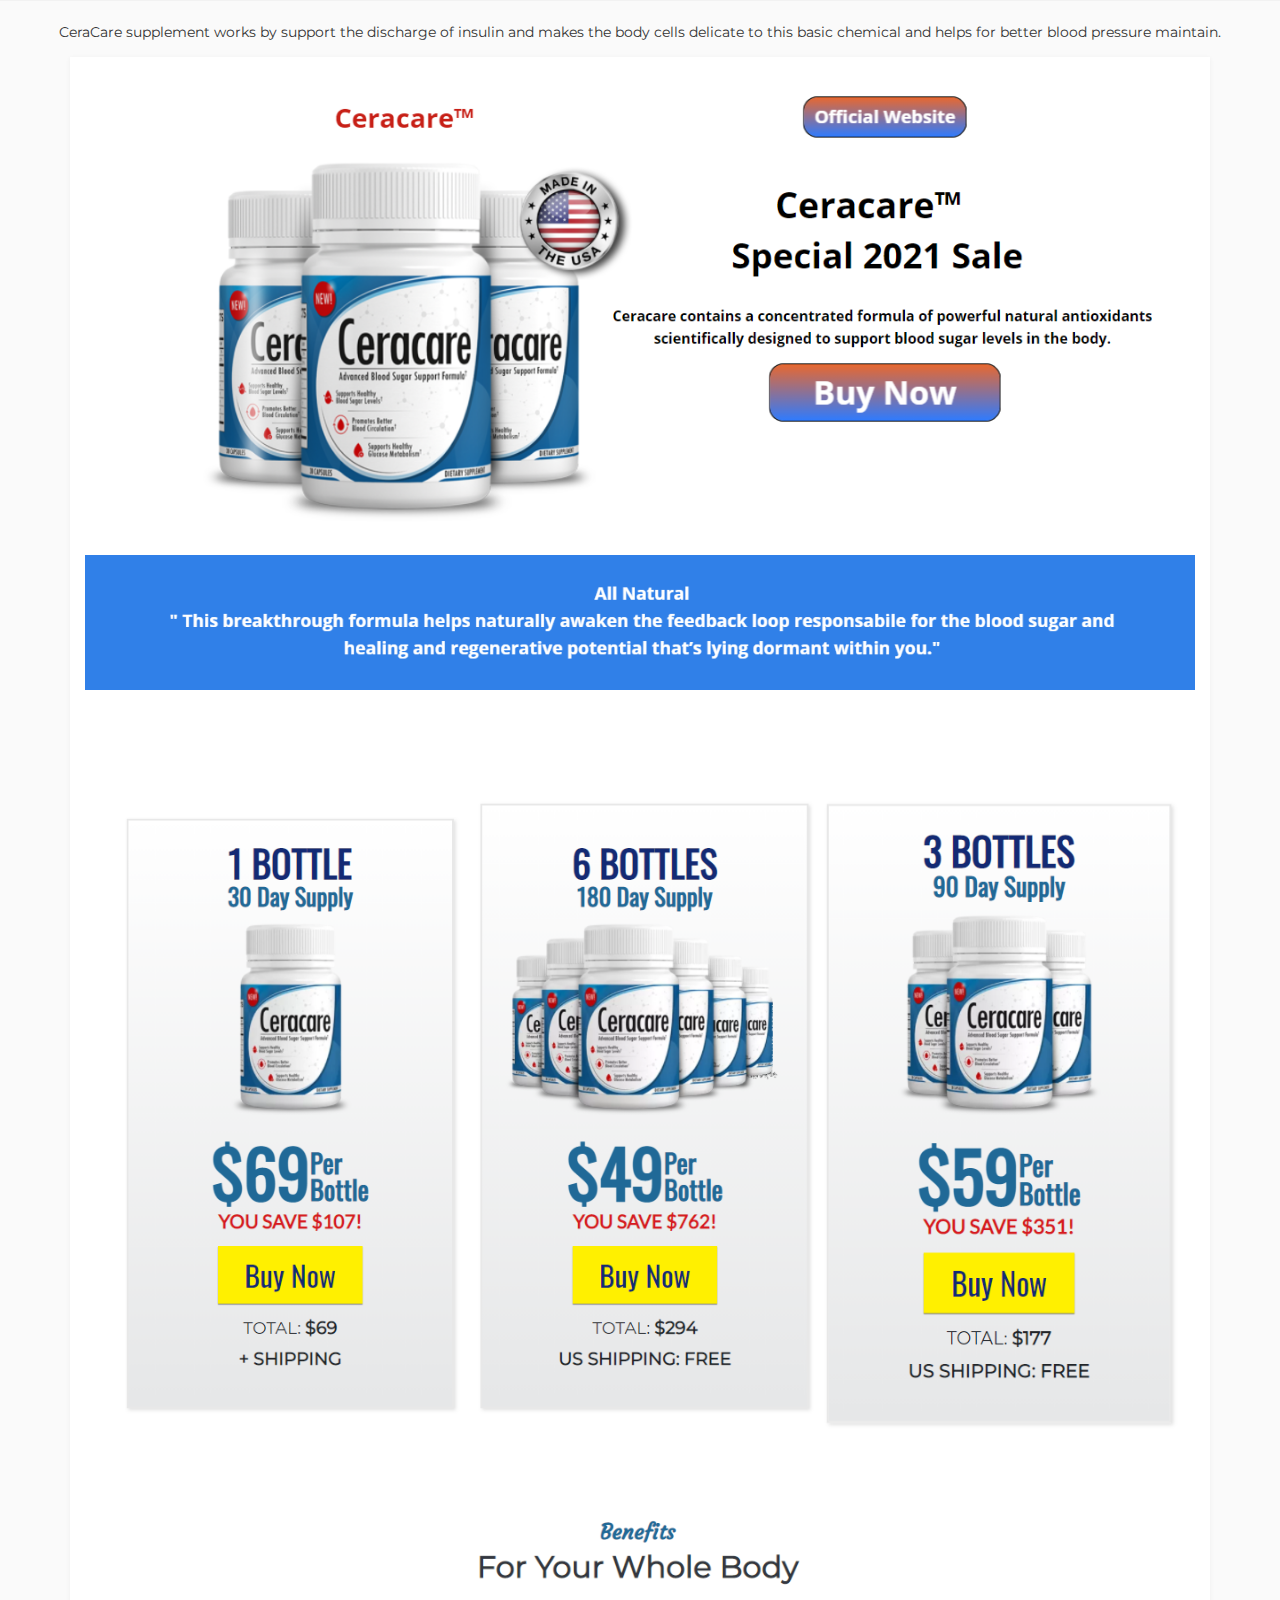
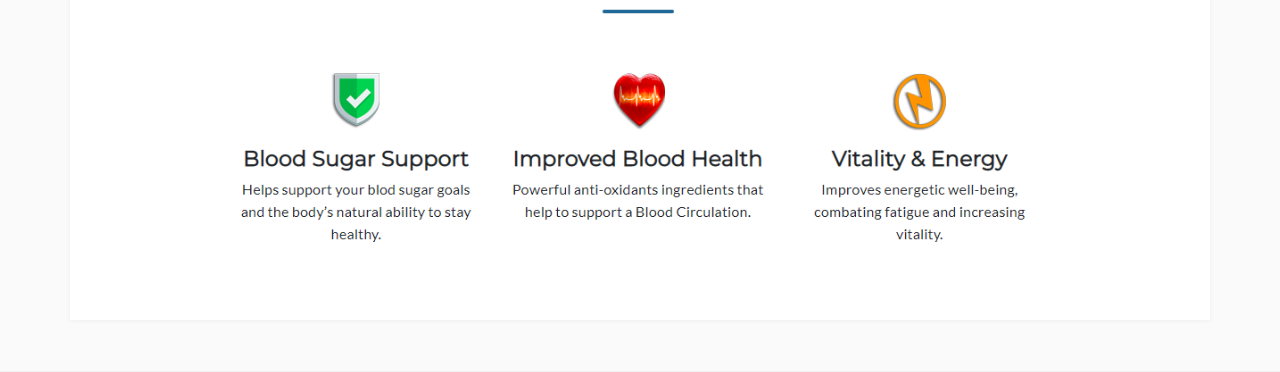
<file: index.html>
<!doctype html>
<html lang="en-US">


<meta http-equiv="content-type" content="text/html;charset=UTF-8" />
<head>
<meta charset="UTF-8">
<meta name="viewport" content="width=device-width, initial-scale=1">
<link rel="profile" href="https://gmpg.org/xfn/11">
<title> Ceracare </title>
<meta name='robots' content='max-image-preview:large' />
<link rel='dns-prefetch' href='http://fonts.googleapis.com/' />
<link rel='dns-prefetch' href='http://s.w.org/' />
<link rel="alternate" type="application/rss+xml" title=" &raquo; Feed" href="feed/index.html" />
<link rel="alternate" type="application/rss+xml" title=" &raquo; Comments Feed" href="comments/feed/index.html" />
<script type="text/javascript">
			window._wpemojiSettings = {"baseUrl":"https:\/\/s.w.org\/images\/core\/emoji\/13.1.0\/72x72\/","ext":".png","svgUrl":"https:\/\/s.w.org\/images\/core\/emoji\/13.1.0\/svg\/","svgExt":".svg","source":{"concatemoji":"https:\/\/valohdf.com\/wp-includes\/js\/wp-emoji-release.min.js?ver=5.8"}};
			!function(e,a,t){var n,r,o,i=a.createElement("canvas"),p=i.getContext&&i.getContext("2d");function s(e,t){var a=String.fromCharCode;p.clearRect(0,0,i.width,i.height),p.fillText(a.apply(this,e),0,0);e=i.toDataURL();return p.clearRect(0,0,i.width,i.height),p.fillText(a.apply(this,t),0,0),e===i.toDataURL()}function c(e){var t=a.createElement("script");t.src=e,t.defer=t.type="text/javascript",a.getElementsByTagName("head")[0].appendChild(t)}for(o=Array("flag","emoji"),t.supports={everything:!0,everythingExceptFlag:!0},r=0;r<o.length;r++)t.supports[o[r]]=function(e){if(!p||!p.fillText)return!1;switch(p.textBaseline="top",p.font="600 32px Arial",e){case"flag":return s([127987,65039,8205,9895,65039],[127987,65039,8203,9895,65039])?!1:!s([55356,56826,55356,56819],[55356,56826,8203,55356,56819])&&!s([55356,57332,56128,56423,56128,56418,56128,56421,56128,56430,56128,56423,56128,56447],[55356,57332,8203,56128,56423,8203,56128,56418,8203,56128,56421,8203,56128,56430,8203,56128,56423,8203,56128,56447]);case"emoji":return!s([10084,65039,8205,55357,56613],[10084,65039,8203,55357,56613])}return!1}(o[r]),t.supports.everything=t.supports.everything&&t.supports[o[r]],"flag"!==o[r]&&(t.supports.everythingExceptFlag=t.supports.everythingExceptFlag&&t.supports[o[r]]);t.supports.everythingExceptFlag=t.supports.everythingExceptFlag&&!t.supports.flag,t.DOMReady=!1,t.readyCallback=function(){t.DOMReady=!0},t.supports.everything||(n=function(){t.readyCallback()},a.addEventListener?(a.addEventListener("DOMContentLoaded",n,!1),e.addEventListener("load",n,!1)):(e.attachEvent("onload",n),a.attachEvent("onreadystatechange",function(){"complete"===a.readyState&&t.readyCallback()})),(n=t.source||{}).concatemoji?c(n.concatemoji):n.wpemoji&&n.twemoji&&(c(n.twemoji),c(n.wpemoji)))}(window,document,window._wpemojiSettings);
		</script>
<style type="text/css">
img.wp-smiley,
img.emoji {
	display: inline !important;
	border: none !important;
	box-shadow: none !important;
	height: 1em !important;
	width: 1em !important;
	margin: 0 .07em !important;
	vertical-align: -0.1em !important;
	background: none !important;
	padding: 0 !important;
}
</style>
<link rel='stylesheet' id='wp-block-library-css' href='wp-includes/css/dist/block-library/style.min41a341a3.css?ver=5.8' type='text/css' media='all' />
<style id='wp-block-library-theme-inline-css' type='text/css'>
#start-resizable-editor-section{display:none}.wp-block-audio figcaption{color:#555;font-size:13px;text-align:center}.is-dark-theme .wp-block-audio figcaption{color:hsla(0,0%,100%,.65)}.wp-block-code{font-family:Menlo,Consolas,monaco,monospace;color:#1e1e1e;padding:.8em 1em;border:1px solid #ddd;border-radius:4px}.wp-block-embed figcaption{color:#555;font-size:13px;text-align:center}.is-dark-theme .wp-block-embed figcaption{color:hsla(0,0%,100%,.65)}.blocks-gallery-caption{color:#555;font-size:13px;text-align:center}.is-dark-theme .blocks-gallery-caption{color:hsla(0,0%,100%,.65)}.wp-block-image figcaption{color:#555;font-size:13px;text-align:center}.is-dark-theme .wp-block-image figcaption{color:hsla(0,0%,100%,.65)}.wp-block-pullquote{border-top:4px solid;border-bottom:4px solid;margin-bottom:1.75em;color:currentColor}.wp-block-pullquote__citation,.wp-block-pullquote cite,.wp-block-pullquote footer{color:currentColor;text-transform:uppercase;font-size:.8125em;font-style:normal}.wp-block-quote{border-left:.25em solid;margin:0 0 1.75em;padding-left:1em}.wp-block-quote cite,.wp-block-quote footer{color:currentColor;font-size:.8125em;position:relative;font-style:normal}.wp-block-quote.has-text-align-right{border-left:none;border-right:.25em solid;padding-left:0;padding-right:1em}.wp-block-quote.has-text-align-center{border:none;padding-left:0}.wp-block-quote.is-large,.wp-block-quote.is-style-large{border:none}.wp-block-search .wp-block-search__label{font-weight:700}.wp-block-group.has-background{padding:1.25em 2.375em;margin-top:0;margin-bottom:0}.wp-block-separator{border:none;border-bottom:2px solid;margin-left:auto;margin-right:auto;opacity:.4}.wp-block-separator:not(.is-style-wide):not(.is-style-dots){width:100px}.wp-block-separator.has-background:not(.is-style-dots){border-bottom:none;height:1px}.wp-block-separator.has-background:not(.is-style-wide):not(.is-style-dots){height:2px}.wp-block-table thead{border-bottom:3px solid}.wp-block-table tfoot{border-top:3px solid}.wp-block-table td,.wp-block-table th{padding:.5em;border:1px solid;word-break:normal}.wp-block-table figcaption{color:#555;font-size:13px;text-align:center}.is-dark-theme .wp-block-table figcaption{color:hsla(0,0%,100%,.65)}.wp-block-video figcaption{color:#555;font-size:13px;text-align:center}.is-dark-theme .wp-block-video figcaption{color:hsla(0,0%,100%,.65)}.wp-block-template-part.has-background{padding:1.25em 2.375em;margin-top:0;margin-bottom:0}#end-resizable-editor-section{display:none}
</style>
<link rel='stylesheet' id='contact-form-7-css' href='wp-content/plugins/contact-form-7/includes/css/styles76617661.css?ver=5.4.2' type='text/css' media='all' />
<link rel='stylesheet' id='polite-blog-fonts-css' href='http://fonts.googleapis.com/css?family=Montserrat&amp;ver=5.8' type='text/css' media='all' />
<link rel='stylesheet' id='polite-style-css' href='wp-content/themes/polite/style41a341a3.css?ver=5.8' type='text/css' media='all' />
<style id='polite-style-inline-css' type='text/css'>

            body,
            .entry-content p{ 
                font-family:Montserrat; 
            }

            #toTop,
            a.effect:before,
            .show-more,
            a.link-format,
            .comment-form #submit:hover, 
            .comment-form #submit:focus,
            .meta_bottom .post-share a:hover,
            .tabs-nav li:before,
            .post-slider-section .s-cat,
            .sidebar-3 .widget-title:after,
            .bottom-caption .slick-current .slider-items span,
            aarticle.format-status .post-content .post-format::after,
            article.format-chat .post-content .post-format::after, 
            article.format-link .post-content .post-format::after,
            article.format-standard .post-content .post-format::after, 
            article.format-image .post-content .post-format::after, 
            article.hentry.sticky .post-content .post-format::after, 
            article.format-video .post-content .post-format::after, 
            article.format-gallery .post-content .post-format::after, 
            article.format-audio .post-content .post-format::after, 
            article.format-quote .post-content .post-format::after{ 
                background-color: #d42929; 
                border-color: #d42929;
            }
            #author:active, 
            #email:active, 
            #url:active, 
            #comment:active, 
            #author:focus, 
            #email:focus, 
            #url:focus, 
            #comment:focus,
            #author:hover, 
            #email:hover, 
            #url:hover, 
            #comment:hover{
                border-color:#d42929;
            }
            .post-cats > span i, 
            .post-cats > span a,
            .slide-wrap .caption .s-cat,
            .slide-wrap .caption span a:hover,
            .comment-form .logged-in-as a:last-child:hover, 
            .comment-form .logged-in-as a:last-child:focus,
            .main-header a:hover, 
            .main-header a:focus, 
            .main-header a:active,
            .top-menu > ul > li > a:hover,
            .main-menu ul li.current-menu-item > a, 
            .header-2 .main-menu > ul > li.current-menu-item > a,
            .main-menu ul li:hover > a,
            .post-navigation .nav-links a:hover, 
            .post-navigation .nav-links a:focus,
            .tabs-nav li.tab-active a, 
            .tabs-nav li.tab-active,
            .tabs-nav li.tab-active a, 
            .tabs-nav li.tab-active,
            ul.trail-items li a:hover span,
            .author-socials a:hover,
            .post-date a:focus, 
            .post-date a:hover,
            .post-excerpt a:hover, 
            .post-excerpt a:focus, 
            .content a:hover, 
            .content a:focus,
            .post-footer > span a:hover, 
            .post-footer > span a:focus,
            .widget a:hover, 
            .widget a:focus,
            .footer-menu li a:hover, 
            .footer-menu li a:focus,
            .footer-social-links a:hover,
            .footer-social-links a:focus,
            .site-footer a:hover, 
            .site-footer a:focus, .content-area p a{ 
                color : #d42929; 
            }
            .header-1 .head_one .logo{ 
                max-width : 500px; 
            }
            .header-image:before { 
                background-color : #000000; 
            }
            .header-image:before { 
                opacity : 0.1; 
            }
            .header-1 .header-image .head_one { 
                min-height : 100px; 
            }
</style>
<link rel='stylesheet' id='polite-blog-style-css' href='wp-content/themes/polite-blog/style077c077c.css?ver=1.2.9' type='text/css' media='all' />
<link rel='stylesheet' id='polite-body-css' href='http://fonts.googleapis.com/css?family=Muli:400,400i,500,600,700&amp;display=swap' type='text/css' media='all' />
<link rel='stylesheet' id='polite-heading-css' href='http://fonts.googleapis.com/css?family=Prata&amp;display=swap' type='text/css' media='all' />
<link rel='stylesheet' id='polite-sign-css' href='http://fonts.googleapis.com/css?family=Monsieur+La+Doulaise&amp;display=swap' type='text/css' media='all' />
<link rel='stylesheet' id='font-awesome-css' href='wp-content/themes/polite/css/font-awesome.min268f268f.css?ver=4.5.0' type='text/css' media='all' />
<link rel='stylesheet' id='grid-css-css' href='wp-content/themes/polite/css/grid.min268f268f.css?ver=4.5.0' type='text/css' media='all' />
<link rel='stylesheet' id='slick-css' href='wp-content/themes/polite/assets/css/slick268f268f.css?ver=4.5.0' type='text/css' media='all' />
<link rel='stylesheet' id='offcanvas-style-css' href='wp-content/themes/polite/assets/css/canvi268f268f.css?ver=4.5.0' type='text/css' media='all' />
<script type='text/javascript' src='wp-includes/js/jquery/jquery.minaf6caf6c.js?ver=3.6.0' id='jquery-core-js'></script>
<script type='text/javascript' src='wp-includes/js/jquery/jquery-migrate.mind617d617.js?ver=3.3.2' id='jquery-migrate-js'></script>
<link rel="https://api.w.org/" href="wp-json/index.html" /><link rel="alternate" type="application/json" href="wp-json/wp/v2/pages/12.json" /><link rel="EditURI" type="application/rsd+xml" title="RSD" href="xmlrpc0db00db0.html?rsd" />
<link rel="wlwmanifest" type="application/wlwmanifest+xml" href="wp-includes/wlwmanifest.xml" />
<meta name="generator" content="WordPress 5.8" />
<link rel="canonical" href="index-2.html" />
<link rel='shortlink' href='index-2.html' />
<link rel="alternate" type="application/json+oembed" href="wp-json/oembed/1.0/embed71397139.json?url=https%3A%2F%2Fvalohdf.com%2F" />
<link rel="alternate" type="text/xml+oembed" href="wp-json/oembed/1.0/embedf6e6f6e6?url=https%3A%2F%2Fvalohdf.com%2F&amp;format=xml" />
<style type="text/css">
					.site-title,
			.site-description {
				position: absolute;
				clip: rect(1px, 1px, 1px, 1px);
			}
				</style>
<style type="text/css" id="wp-custom-css">
			.logo{
	display:none;
}
#site-navigation{
	display:none;
}
.post-title {
	display:none;
}
.breadcrumbs-wrap{
	display:none;
}
.site-footer{
	display:none;
}		</style>
</head>
<body class="home page-template-default page page-id-12 wp-embed-responsive no-sidebar at-sticky-sidebar single-right-sidebar right-sidebar masonry-post">
<div id="page" class="site ">
<a class="skip-link screen-reader-text" href="#content">Skip to content</a>
<div class="js-canvi-content canvi-content">
<header class="header-1">
<section class="main-header " style="background-image:url(); background-size: cover; background-position: center; background-repeat: no-repeat;">
<div class="head_one clearfix">
<div class="container">
<div class="logo">
<h1 class="site-title"><a href="index-2.html" rel="home"></a></h1>
</div>
</div>
</div>
<div class="menu-area">
<div class="container">
<nav id="site-navigation">
<button class="bar-menu">
<span>Menu</span>
</button>
<div class="main-menu menu-caret">
<ul id="primary-menu" class=""><li id="menu-item-17" class="menu-item menu-item-type-post_type menu-item-object-page menu-item-home current-menu-item page_item page-item-12 current_page_item menu-item-17"><a href="index-2.html" aria-current="page">Home</a></li>
<li id="menu-item-18" class="menu-item menu-item-type-post_type menu-item-object-page menu-item-18"><a href="contact-us/index.html">Contact Us</a></li>
<li id="menu-item-19" class="menu-item menu-item-type-post_type menu-item-object-page menu-item-19"><a href="terms-conditions/index.html">Terms &#038; Conditions</a></li>
<li id="menu-item-20" class="menu-item menu-item-type-post_type menu-item-object-page menu-item-privacy-policy menu-item-20"><a href="privacy-policy/index.html">Privacy Policy</a></li>
</ul> </div>
</nav>
</div>
</div>
</setion>
</header>
<section id="content" class="site-content posts-container">
<div class="container">
<div class="row">
<div class="breadcrumbs-wrap">
<div role="navigation" aria-label="Breadcrumbs" class="breadcrumb-trail breadcrumbs" itemprop="breadcrumb"><ul class="trail-items" itemscope itemtype="http://schema.org/BreadcrumbList"><meta name="numberOfItems" content="1" /><meta name="itemListOrder" content="Ascending" /><li itemprop="itemListElement" itemscope itemtype="http://schema.org/ListItem" class="trail-item trail-end"><a href="index-2.html" itemprop="item"><span itemprop="name">Home</span></a><meta itemprop="position" content="1" /></li><span class="delim">»</span></ul></div> 
</div>
	
	
	<br>
	<p align="center"> CeraCare supplement works by support the discharge of insulin and makes the body cells delicate to this basic chemical and helps for better blood pressure maintain.</p>
	
	
	
	
<div id="primary" class="col-md-8 content-area">
<main id="main" class="site-main">
<article id="post-12" class="post-12 page type-page status-publish hentry">
<div class="post-wrap">
<div class="post-media">
</div>
<div class="post-content">
<h1 class="post-title entry-title">Home</h1> <div class="post-excerpt entry-content">
<p><a href="https://abbc2gna5r-9o3x1rog8mjrr8w.hop.clickbank.net/"><img class="aligncenter" src="kmawxIT.png" /></a><img class="aligncenter" src="gvZjhUY.png" /><a href="https://abbc2gna5r-9o3x1rog8mjrr8w.hop.clickbank.net/"><img class="aligncenter" src="zPf8ctX.png" /></a><img class="aligncenter" src="gp38ZU1.png" /></p>

</div>
	

	
	
	
<footer class="post-footer entry-footer">
 <div class="meta_bottom">
<div class="post-share">
<a target="_blank" href="https://www.facebook.com/sharer/sharer.php?u=https://valohdf.com/"><i class="fa fa-facebook"></i></a>
<a target="_blank" href="https://twitter.com/share?text=Home&amp;url=https://valohdf.com/"><i class="fa fa-twitter"></i></a>
<a target="_blank" href="https://pinterest.com/pin/create/button/?url=https://valohdf.com/&amp;media=&amp;description=Home"><i class="fa fa-pinterest"></i></a>
<a target="_blank" href="https://www.linkedin.com/shareArticle?mini=true&amp;title=Home&amp;url=https://valohdf.com/"><i class="fa fa-linkedin"></i></a>
</div>
</div>
</footer>
</div>
</div>
</article>
</main>
</div>
</div>
</div>
</section>
<div class="footer-wrap">
<div class="container">
<div class="row">
</div>
</div>
<footer class="site-footer">
<div class="container">
<div class="row">
<div class="col-md-6">
<div class="copyright">
Copyright All Rights Reserved 2021 </div>
<div class="site-info">
<a href="https://wordpress.org/">
Proudly powered by WordPress </a>
<span class="sep"> | </span>
Theme: Polite Blog by <a href="https://www.templatesell.com/">Template Sell</a>. </div>
</div>
<div class="col-md-6">
</div>
</div>
</div>
</footer>
<a id="toTop" class="go-to-top" href="#" title="Go to Top">
<i class="fa fa-angle-double-up"></i>
</a>
</div>
</div>
</div>
<script type='text/javascript' src='wp-includes/js/dist/vendor/regenerator-runtime.minb36ab36a.js?ver=0.13.7' id='regenerator-runtime-js'></script>
<script type='text/javascript' src='wp-includes/js/dist/vendor/wp-polyfill.min2c7c2c7c.js?ver=3.15.0' id='wp-polyfill-js'></script>
<script type='text/javascript' id='contact-form-7-js-extra'>
/* <![CDATA[ */
var wpcf7 = {"api":{"root":"https:\/\/valohdf.com\/wp-json\/","namespace":"contact-form-7\/v1"}};
/* ]]> */
</script>
<script type='text/javascript' src='wp-content/plugins/contact-form-7/includes/js/index76617661.js?ver=5.4.2' id='contact-form-7-js'></script>
<script type='text/javascript' src='wp-content/themes/polite/assets/js/custom-infinte-pagination89df89df.js?ver=4.6.0' id='polite-custom-pagination-js'></script>
<script type='text/javascript' src='wp-includes/js/imagesloaded.mineda1eda1.js?ver=4.1.4' id='imagesloaded-js'></script>
<script type='text/javascript' src='wp-includes/js/masonry.min3a053a05.js?ver=4.2.2' id='masonry-js'></script>
<script type='text/javascript' src='wp-content/themes/polite/assets/js/custom-masonry89df89df.js?ver=4.6.0' id='polite-custom-masonry-js'></script>
<script type='text/javascript' src='wp-content/themes/polite/js/navigationfc08fc08.js?ver=20200412' id='polite-navigation-js'></script>
<script type='text/javascript' src='wp-content/themes/polite/assets/js/slick89df89df.js?ver=4.6.0' id='slick-js'></script>
<script type='text/javascript' src='wp-content/themes/polite/assets/js/scriptfc08fc08.js?ver=20200412' id='polite-script-js'></script>
<script type='text/javascript' id='polite-custom-js-extra'>
/* <![CDATA[ */
var polite_ajax = {"ajaxurl":"https:\/\/valohdf.com\/wp-admin\/admin-ajax.php","paged":"1","max_num_pages":"0","next_posts":"https:\/\/valohdf.com\/page\/2\/","show_more":"View More","no_more_posts":"No More"};
/* ]]> */
</script>
<script type='text/javascript' src='wp-content/themes/polite/assets/js/customfc08fc08.js?ver=20200412' id='polite-custom-js'></script>
<script type='text/javascript' src='wp-content/themes/polite/js/skip-link-focus-fixfc08fc08.js?ver=20200412' id='polite-skip-link-focus-fix-js'></script>
<script type='text/javascript' src='wp-content/themes/polite/assets/js/theia-sticky-sidebarfc08fc08.js?ver=20200412' id='theia-sticky-sidebar-js'></script>
<script type='text/javascript' src='wp-content/themes/polite/assets/js/custom-sticky-sidebarfc08fc08.js?ver=20200412' id='polite-sticky-sidebar-js'></script>
<script type='text/javascript' src='wp-includes/js/wp-embed.min41a341a3.js?ver=5.8' id='wp-embed-js'></script>
</body>

</html>
</file>
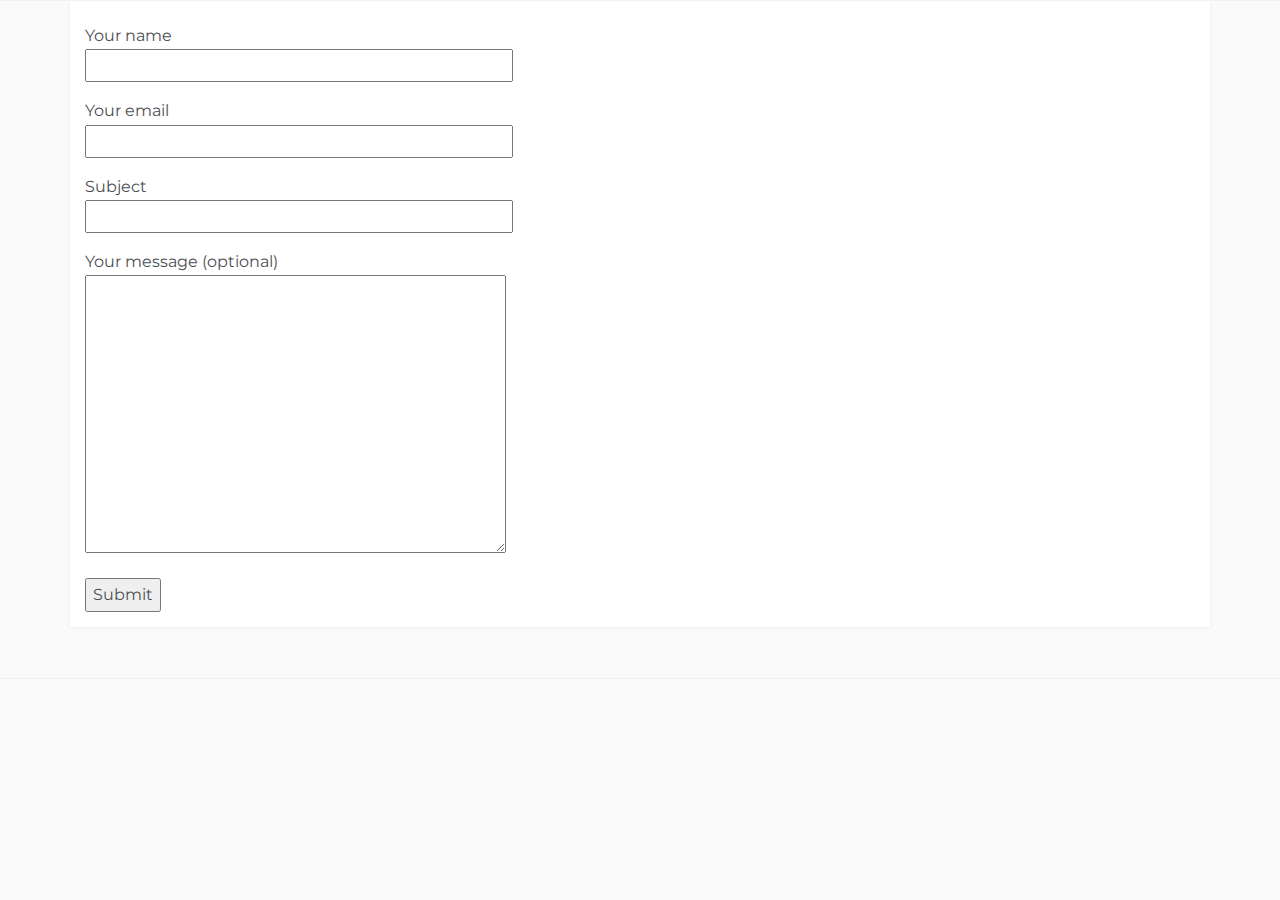
<file: contact-us/index.html>
<!doctype html>
<html lang="en-US">

<!-- Mirrored from valohdf.com/contact-us/ by HTTrack Website Copier/3.x [XR&CO'2014], Sun, 05 Sep 2021 02:58:19 GMT -->
<!-- Added by HTTrack -->
<!-- Mirrored from november.ceracare-offiicial.store/contact-us/index.html by HTTrack Website Copier/3.x [XR&CO'2014], Mon, 22 Nov 2021 13:14:29 GMT -->
<meta http-equiv="content-type" content="text/html;charset=UTF-8" /><!-- /Added by HTTrack -->
<head>
<meta charset="UTF-8">
<meta name="viewport" content="width=device-width, initial-scale=1">
<link rel="profile" href="https://gmpg.org/xfn/11">
<title>Contact Us</title>
<meta name='robots' content='max-image-preview:large' />
<link rel='dns-prefetch' href='http://fonts.googleapis.com/' />
<link rel='dns-prefetch' href='http://s.w.org/' />
<link rel="alternate" type="application/rss+xml" title=" &raquo; Feed" href="../feed/index.html" />
<link rel="alternate" type="application/rss+xml" title=" &raquo; Comments Feed" href="../comments/feed/index.html" />
<script type="text/javascript">
			window._wpemojiSettings = {"baseUrl":"https:\/\/s.w.org\/images\/core\/emoji\/13.1.0\/72x72\/","ext":".png","svgUrl":"https:\/\/s.w.org\/images\/core\/emoji\/13.1.0\/svg\/","svgExt":".svg","source":{"concatemoji":"https:\/\/valohdf.com\/wp-includes\/js\/wp-emoji-release.min.js?ver=5.8"}};
			!function(e,a,t){var n,r,o,i=a.createElement("canvas"),p=i.getContext&&i.getContext("2d");function s(e,t){var a=String.fromCharCode;p.clearRect(0,0,i.width,i.height),p.fillText(a.apply(this,e),0,0);e=i.toDataURL();return p.clearRect(0,0,i.width,i.height),p.fillText(a.apply(this,t),0,0),e===i.toDataURL()}function c(e){var t=a.createElement("script");t.src=e,t.defer=t.type="text/javascript",a.getElementsByTagName("head")[0].appendChild(t)}for(o=Array("flag","emoji"),t.supports={everything:!0,everythingExceptFlag:!0},r=0;r<o.length;r++)t.supports[o[r]]=function(e){if(!p||!p.fillText)return!1;switch(p.textBaseline="top",p.font="600 32px Arial",e){case"flag":return s([127987,65039,8205,9895,65039],[127987,65039,8203,9895,65039])?!1:!s([55356,56826,55356,56819],[55356,56826,8203,55356,56819])&&!s([55356,57332,56128,56423,56128,56418,56128,56421,56128,56430,56128,56423,56128,56447],[55356,57332,8203,56128,56423,8203,56128,56418,8203,56128,56421,8203,56128,56430,8203,56128,56423,8203,56128,56447]);case"emoji":return!s([10084,65039,8205,55357,56613],[10084,65039,8203,55357,56613])}return!1}(o[r]),t.supports.everything=t.supports.everything&&t.supports[o[r]],"flag"!==o[r]&&(t.supports.everythingExceptFlag=t.supports.everythingExceptFlag&&t.supports[o[r]]);t.supports.everythingExceptFlag=t.supports.everythingExceptFlag&&!t.supports.flag,t.DOMReady=!1,t.readyCallback=function(){t.DOMReady=!0},t.supports.everything||(n=function(){t.readyCallback()},a.addEventListener?(a.addEventListener("DOMContentLoaded",n,!1),e.addEventListener("load",n,!1)):(e.attachEvent("onload",n),a.attachEvent("onreadystatechange",function(){"complete"===a.readyState&&t.readyCallback()})),(n=t.source||{}).concatemoji?c(n.concatemoji):n.wpemoji&&n.twemoji&&(c(n.twemoji),c(n.wpemoji)))}(window,document,window._wpemojiSettings);
		</script>
<style type="text/css">
img.wp-smiley,
img.emoji {
	display: inline !important;
	border: none !important;
	box-shadow: none !important;
	height: 1em !important;
	width: 1em !important;
	margin: 0 .07em !important;
	vertical-align: -0.1em !important;
	background: none !important;
	padding: 0 !important;
}
</style>
<link rel='stylesheet' id='wp-block-library-css' href='../wp-includes/css/dist/block-library/style.min41a341a3.css?ver=5.8' type='text/css' media='all' />
<style id='wp-block-library-theme-inline-css' type='text/css'>
#start-resizable-editor-section{display:none}.wp-block-audio figcaption{color:#555;font-size:13px;text-align:center}.is-dark-theme .wp-block-audio figcaption{color:hsla(0,0%,100%,.65)}.wp-block-code{font-family:Menlo,Consolas,monaco,monospace;color:#1e1e1e;padding:.8em 1em;border:1px solid #ddd;border-radius:4px}.wp-block-embed figcaption{color:#555;font-size:13px;text-align:center}.is-dark-theme .wp-block-embed figcaption{color:hsla(0,0%,100%,.65)}.blocks-gallery-caption{color:#555;font-size:13px;text-align:center}.is-dark-theme .blocks-gallery-caption{color:hsla(0,0%,100%,.65)}.wp-block-image figcaption{color:#555;font-size:13px;text-align:center}.is-dark-theme .wp-block-image figcaption{color:hsla(0,0%,100%,.65)}.wp-block-pullquote{border-top:4px solid;border-bottom:4px solid;margin-bottom:1.75em;color:currentColor}.wp-block-pullquote__citation,.wp-block-pullquote cite,.wp-block-pullquote footer{color:currentColor;text-transform:uppercase;font-size:.8125em;font-style:normal}.wp-block-quote{border-left:.25em solid;margin:0 0 1.75em;padding-left:1em}.wp-block-quote cite,.wp-block-quote footer{color:currentColor;font-size:.8125em;position:relative;font-style:normal}.wp-block-quote.has-text-align-right{border-left:none;border-right:.25em solid;padding-left:0;padding-right:1em}.wp-block-quote.has-text-align-center{border:none;padding-left:0}.wp-block-quote.is-large,.wp-block-quote.is-style-large{border:none}.wp-block-search .wp-block-search__label{font-weight:700}.wp-block-group.has-background{padding:1.25em 2.375em;margin-top:0;margin-bottom:0}.wp-block-separator{border:none;border-bottom:2px solid;margin-left:auto;margin-right:auto;opacity:.4}.wp-block-separator:not(.is-style-wide):not(.is-style-dots){width:100px}.wp-block-separator.has-background:not(.is-style-dots){border-bottom:none;height:1px}.wp-block-separator.has-background:not(.is-style-wide):not(.is-style-dots){height:2px}.wp-block-table thead{border-bottom:3px solid}.wp-block-table tfoot{border-top:3px solid}.wp-block-table td,.wp-block-table th{padding:.5em;border:1px solid;word-break:normal}.wp-block-table figcaption{color:#555;font-size:13px;text-align:center}.is-dark-theme .wp-block-table figcaption{color:hsla(0,0%,100%,.65)}.wp-block-video figcaption{color:#555;font-size:13px;text-align:center}.is-dark-theme .wp-block-video figcaption{color:hsla(0,0%,100%,.65)}.wp-block-template-part.has-background{padding:1.25em 2.375em;margin-top:0;margin-bottom:0}#end-resizable-editor-section{display:none}
</style>
<link rel='stylesheet' id='contact-form-7-css' href='../wp-content/plugins/contact-form-7/includes/css/styles76617661.css?ver=5.4.2' type='text/css' media='all' />
<link rel='stylesheet' id='polite-blog-fonts-css' href='http://fonts.googleapis.com/css?family=Montserrat&amp;ver=5.8' type='text/css' media='all' />
<link rel='stylesheet' id='polite-style-css' href='../wp-content/themes/polite/style41a341a3.css?ver=5.8' type='text/css' media='all' />
<style id='polite-style-inline-css' type='text/css'>

            body,
            .entry-content p{ 
                font-family:Montserrat; 
            }

            #toTop,
            a.effect:before,
            .show-more,
            a.link-format,
            .comment-form #submit:hover, 
            .comment-form #submit:focus,
            .meta_bottom .post-share a:hover,
            .tabs-nav li:before,
            .post-slider-section .s-cat,
            .sidebar-3 .widget-title:after,
            .bottom-caption .slick-current .slider-items span,
            aarticle.format-status .post-content .post-format::after,
            article.format-chat .post-content .post-format::after, 
            article.format-link .post-content .post-format::after,
            article.format-standard .post-content .post-format::after, 
            article.format-image .post-content .post-format::after, 
            article.hentry.sticky .post-content .post-format::after, 
            article.format-video .post-content .post-format::after, 
            article.format-gallery .post-content .post-format::after, 
            article.format-audio .post-content .post-format::after, 
            article.format-quote .post-content .post-format::after{ 
                background-color: #d42929; 
                border-color: #d42929;
            }
            #author:active, 
            #email:active, 
            #url:active, 
            #comment:active, 
            #author:focus, 
            #email:focus, 
            #url:focus, 
            #comment:focus,
            #author:hover, 
            #email:hover, 
            #url:hover, 
            #comment:hover{
                border-color:#d42929;
            }
            .post-cats > span i, 
            .post-cats > span a,
            .slide-wrap .caption .s-cat,
            .slide-wrap .caption span a:hover,
            .comment-form .logged-in-as a:last-child:hover, 
            .comment-form .logged-in-as a:last-child:focus,
            .main-header a:hover, 
            .main-header a:focus, 
            .main-header a:active,
            .top-menu > ul > li > a:hover,
            .main-menu ul li.current-menu-item > a, 
            .header-2 .main-menu > ul > li.current-menu-item > a,
            .main-menu ul li:hover > a,
            .post-navigation .nav-links a:hover, 
            .post-navigation .nav-links a:focus,
            .tabs-nav li.tab-active a, 
            .tabs-nav li.tab-active,
            .tabs-nav li.tab-active a, 
            .tabs-nav li.tab-active,
            ul.trail-items li a:hover span,
            .author-socials a:hover,
            .post-date a:focus, 
            .post-date a:hover,
            .post-excerpt a:hover, 
            .post-excerpt a:focus, 
            .content a:hover, 
            .content a:focus,
            .post-footer > span a:hover, 
            .post-footer > span a:focus,
            .widget a:hover, 
            .widget a:focus,
            .footer-menu li a:hover, 
            .footer-menu li a:focus,
            .footer-social-links a:hover,
            .footer-social-links a:focus,
            .site-footer a:hover, 
            .site-footer a:focus, .content-area p a{ 
                color : #d42929; 
            }
            .header-1 .head_one .logo{ 
                max-width : 500px; 
            }
            .header-image:before { 
                background-color : #000000; 
            }
            .header-image:before { 
                opacity : 0.1; 
            }
            .header-1 .header-image .head_one { 
                min-height : 100px; 
            }
</style>
<link rel='stylesheet' id='polite-blog-style-css' href='../wp-content/themes/polite-blog/style077c077c.css?ver=1.2.9' type='text/css' media='all' />
<link rel='stylesheet' id='polite-body-css' href='http://fonts.googleapis.com/css?family=Muli:400,400i,500,600,700&amp;display=swap' type='text/css' media='all' />
<link rel='stylesheet' id='polite-heading-css' href='http://fonts.googleapis.com/css?family=Prata&amp;display=swap' type='text/css' media='all' />
<link rel='stylesheet' id='polite-sign-css' href='http://fonts.googleapis.com/css?family=Monsieur+La+Doulaise&amp;display=swap' type='text/css' media='all' />
<link rel='stylesheet' id='font-awesome-css' href='../wp-content/themes/polite/css/font-awesome.min268f268f.css?ver=4.5.0' type='text/css' media='all' />
<link rel='stylesheet' id='grid-css-css' href='../wp-content/themes/polite/css/grid.min268f268f.css?ver=4.5.0' type='text/css' media='all' />
<link rel='stylesheet' id='slick-css' href='../wp-content/themes/polite/assets/css/slick268f268f.css?ver=4.5.0' type='text/css' media='all' />
<link rel='stylesheet' id='offcanvas-style-css' href='../wp-content/themes/polite/assets/css/canvi268f268f.css?ver=4.5.0' type='text/css' media='all' />
<script type='text/javascript' src='../wp-includes/js/jquery/jquery.minaf6caf6c.js?ver=3.6.0' id='jquery-core-js'></script>
<script type='text/javascript' src='../wp-includes/js/jquery/jquery-migrate.mind617d617.js?ver=3.3.2' id='jquery-migrate-js'></script>
<link rel="https://api.w.org/" href="../wp-json/index.html" /><link rel="alternate" type="application/json" href="../wp-json/wp/v2/pages/8.json" /><link rel="EditURI" type="application/rsd+xml" title="RSD" href="../xmlrpc0db00db0.html?rsd" />
<link rel="wlwmanifest" type="application/wlwmanifest+xml" href="../wp-includes/wlwmanifest.xml" />
<meta name="generator" content="WordPress 5.8" />
<link rel="canonical" href="index.html" />
<link rel='shortlink' href='../index2df42df4.html?p=8' />
<link rel="alternate" type="application/json+oembed" href="../wp-json/oembed/1.0/embed1b741b74.json?url=https%3A%2F%2Fvalohdf.com%2Fcontact-us%2F" />
<link rel="alternate" type="text/xml+oembed" href="../wp-json/oembed/1.0/embed65fd65fd?url=https%3A%2F%2Fvalohdf.com%2Fcontact-us%2F&amp;format=xml" />
<style type="text/css">
					.site-title,
			.site-description {
				position: absolute;
				clip: rect(1px, 1px, 1px, 1px);
			}
				</style>
<style type="text/css" id="wp-custom-css">
			.logo{
	display:none;
}
#site-navigation{
	display:none;
}
.post-title {
	display:none;
}
.breadcrumbs-wrap{
	display:none;
}
.site-footer{
	display:none;
}		</style>
</head>
<body class="page-template-default page page-id-8 wp-embed-responsive no-sidebar at-sticky-sidebar single-right-sidebar right-sidebar masonry-post">
<div id="page" class="site ">
<a class="skip-link screen-reader-text" href="#content">Skip to content</a>
<div class="js-canvi-content canvi-content">
<header class="header-1">
<section class="main-header " style="background-image:url(); background-size: cover; background-position: center; background-repeat: no-repeat;">
<div class="head_one clearfix">
<div class="container">
<div class="logo">
<h1 class="site-title"><a href="../index-2.html" rel="home"></a></h1>
</div>
</div>
</div>
<div class="menu-area">
<div class="container">
<nav id="site-navigation">
<button class="bar-menu">
<span>Menu</span>
</button>
<div class="main-menu menu-caret">
<ul id="primary-menu" class=""><li id="menu-item-17" class="menu-item menu-item-type-post_type menu-item-object-page menu-item-home menu-item-17"><a href="../index-2.html">Home</a></li>
<li id="menu-item-18" class="menu-item menu-item-type-post_type menu-item-object-page current-menu-item page_item page-item-8 current_page_item menu-item-18"><a href="index.html" aria-current="page">Contact Us</a></li>
<li id="menu-item-19" class="menu-item menu-item-type-post_type menu-item-object-page menu-item-19"><a href="../terms-conditions/index.html">Terms &#038; Conditions</a></li>
<li id="menu-item-20" class="menu-item menu-item-type-post_type menu-item-object-page menu-item-privacy-policy menu-item-20"><a href="../privacy-policy/index.html">Privacy Policy</a></li>
</ul> </div>
</nav>
</div>
</div>
</setion>
</header>
<section id="content" class="site-content posts-container">
<div class="container">
<div class="row">
<div class="breadcrumbs-wrap">
<div role="navigation" aria-label="Breadcrumbs" class="breadcrumb-trail breadcrumbs" itemprop="breadcrumb"><ul class="trail-items" itemscope itemtype="http://schema.org/BreadcrumbList"><meta name="numberOfItems" content="2" /><meta name="itemListOrder" content="Ascending" /><li itemprop="itemListElement" itemscope itemtype="http://schema.org/ListItem" class="trail-item trail-begin"><a href="../index-2.html" rel="home" itemprop="item"><span itemprop="name">Home</span></a><meta itemprop="position" content="1" /></li><span class="delim">»</span><li itemprop="itemListElement" itemscope itemtype="http://schema.org/ListItem" class="trail-item trail-end"><a href="index.html" itemprop="item"><span itemprop="name">Contact Us</span></a><meta itemprop="position" content="2" /></li><span class="delim">»</span></ul></div> 
</div>
<div id="primary" class="col-md-8 content-area">
<main id="main" class="site-main">
<article id="post-8" class="post-8 page type-page status-publish hentry">
<div class="post-wrap">
<div class="post-media">
</div>
<div class="post-content">
<h1 class="post-title entry-title">Contact Us</h1> <div class="post-excerpt entry-content">
<div role="form" class="wpcf7" id="wpcf7-f5-p8-o1" lang="en-US" dir="ltr">
<div class="screen-reader-response"><p role="status" aria-live="polite" aria-atomic="true"></p> <ul></ul></div>
<form action="https://valohdf.com/contact-us/#wpcf7-f5-p8-o1" method="post" class="wpcf7-form init" novalidate="novalidate" data-status="init">
<div style="display: none;">
<input type="hidden" name="_wpcf7" value="5" />
<input type="hidden" name="_wpcf7_version" value="5.4.2" />
<input type="hidden" name="_wpcf7_locale" value="en_US" />
<input type="hidden" name="_wpcf7_unit_tag" value="wpcf7-f5-p8-o1" />
<input type="hidden" name="_wpcf7_container_post" value="8" />
<input type="hidden" name="_wpcf7_posted_data_hash" value="" />
</div>
<p><label> Your name<br />
<span class="wpcf7-form-control-wrap your-name"><input type="text" name="your-name" value="" size="40" class="wpcf7-form-control wpcf7-text wpcf7-validates-as-required" aria-required="true" aria-invalid="false" /></span> </label></p>
<p><label> Your email<br />
<span class="wpcf7-form-control-wrap your-email"><input type="email" name="your-email" value="" size="40" class="wpcf7-form-control wpcf7-text wpcf7-email wpcf7-validates-as-required wpcf7-validates-as-email" aria-required="true" aria-invalid="false" /></span> </label></p>
<p><label> Subject<br />
<span class="wpcf7-form-control-wrap your-subject"><input type="text" name="your-subject" value="" size="40" class="wpcf7-form-control wpcf7-text wpcf7-validates-as-required" aria-required="true" aria-invalid="false" /></span> </label></p>
<p><label> Your message (optional)<br />
<span class="wpcf7-form-control-wrap your-message"><textarea name="your-message" cols="40" rows="10" class="wpcf7-form-control wpcf7-textarea" aria-invalid="false"></textarea></span> </label></p>
<p><input type="submit" value="Submit" class="wpcf7-form-control wpcf7-submit" /></p>
<div class="wpcf7-response-output" aria-hidden="true"></div></form></div>

</div>

<footer class="post-footer entry-footer">
<div class="meta_bottom">
<div class="post-share">
<a target="_blank" href="https://www.facebook.com/sharer/sharer.php?u=https://valohdf.com/contact-us/"><i class="fa fa-facebook"></i></a>
<a target="_blank" href="https://twitter.com/share?text=Contact%20Us&amp;url=https://valohdf.com/contact-us/"><i class="fa fa-twitter"></i></a>
<a target="_blank" href="https://pinterest.com/pin/create/button/?url=https://valohdf.com/contact-us/&amp;media=&amp;description=Contact%20Us"><i class="fa fa-pinterest"></i></a>
<a target="_blank" href="https://www.linkedin.com/shareArticle?mini=true&amp;title=Contact%20Us&amp;url=https://valohdf.com/contact-us/"><i class="fa fa-linkedin"></i></a>
</div>
</div>
</footer>
</div>
</div>
</article>
</main>
</div>
</div>
</div>
</section>
<div class="footer-wrap">
<div class="container">
<div class="row">
</div>
</div>
<footer class="site-footer">
<div class="container">
<div class="row">
<div class="col-md-6">
<div class="copyright">
Copyright All Rights Reserved 2021 </div>
<div class="site-info">
<a href="https://wordpress.org/">
Proudly powered by WordPress </a>
<span class="sep"> | </span>
Theme: Polite Blog by <a href="https://www.templatesell.com/">Template Sell</a>. </div>
</div>
<div class="col-md-6">
</div>
</div>
</div>
</footer>
<a id="toTop" class="go-to-top" href="#" title="Go to Top">
<i class="fa fa-angle-double-up"></i>
</a>
</div>
</div>
</div>
<script type='text/javascript' src='../wp-includes/js/dist/vendor/regenerator-runtime.minb36ab36a.js?ver=0.13.7' id='regenerator-runtime-js'></script>
<script type='text/javascript' src='../wp-includes/js/dist/vendor/wp-polyfill.min2c7c2c7c.js?ver=3.15.0' id='wp-polyfill-js'></script>
<script type='text/javascript' id='contact-form-7-js-extra'>
/* <![CDATA[ */
var wpcf7 = {"api":{"root":"https:\/\/valohdf.com\/wp-json\/","namespace":"contact-form-7\/v1"}};
/* ]]> */
</script>
<script type='text/javascript' src='../wp-content/plugins/contact-form-7/includes/js/index76617661.js?ver=5.4.2' id='contact-form-7-js'></script>
<script type='text/javascript' src='../wp-content/themes/polite/assets/js/custom-infinte-pagination89df89df.js?ver=4.6.0' id='polite-custom-pagination-js'></script>
<script type='text/javascript' src='../wp-includes/js/imagesloaded.mineda1eda1.js?ver=4.1.4' id='imagesloaded-js'></script>
<script type='text/javascript' src='../wp-includes/js/masonry.min3a053a05.js?ver=4.2.2' id='masonry-js'></script>
<script type='text/javascript' src='../wp-content/themes/polite/assets/js/custom-masonry89df89df.js?ver=4.6.0' id='polite-custom-masonry-js'></script>
<script type='text/javascript' src='../wp-content/themes/polite/js/navigationfc08fc08.js?ver=20200412' id='polite-navigation-js'></script>
<script type='text/javascript' src='../wp-content/themes/polite/assets/js/slick89df89df.js?ver=4.6.0' id='slick-js'></script>
<script type='text/javascript' src='../wp-content/themes/polite/assets/js/scriptfc08fc08.js?ver=20200412' id='polite-script-js'></script>
<script type='text/javascript' id='polite-custom-js-extra'>
/* <![CDATA[ */
var polite_ajax = {"ajaxurl":"https:\/\/valohdf.com\/wp-admin\/admin-ajax.php","paged":"1","max_num_pages":"0","next_posts":"https:\/\/valohdf.com\/contact-us\/page\/2\/","show_more":"View More","no_more_posts":"No More"};
/* ]]> */
</script>
<script type='text/javascript' src='../wp-content/themes/polite/assets/js/customfc08fc08.js?ver=20200412' id='polite-custom-js'></script>
<script type='text/javascript' src='../wp-content/themes/polite/js/skip-link-focus-fixfc08fc08.js?ver=20200412' id='polite-skip-link-focus-fix-js'></script>
<script type='text/javascript' src='../wp-content/themes/polite/assets/js/theia-sticky-sidebarfc08fc08.js?ver=20200412' id='theia-sticky-sidebar-js'></script>
<script type='text/javascript' src='../wp-content/themes/polite/assets/js/custom-sticky-sidebarfc08fc08.js?ver=20200412' id='polite-sticky-sidebar-js'></script>
<script type='text/javascript' src='../wp-includes/js/wp-embed.min41a341a3.js?ver=5.8' id='wp-embed-js'></script>
</body>

<!-- Mirrored from valohdf.com/contact-us/ by HTTrack Website Copier/3.x [XR&CO'2014], Sun, 05 Sep 2021 02:58:20 GMT -->

<!-- Mirrored from november.ceracare-offiicial.store/contact-us/index.html by HTTrack Website Copier/3.x [XR&CO'2014], Mon, 22 Nov 2021 13:14:33 GMT -->
</html>
</file>
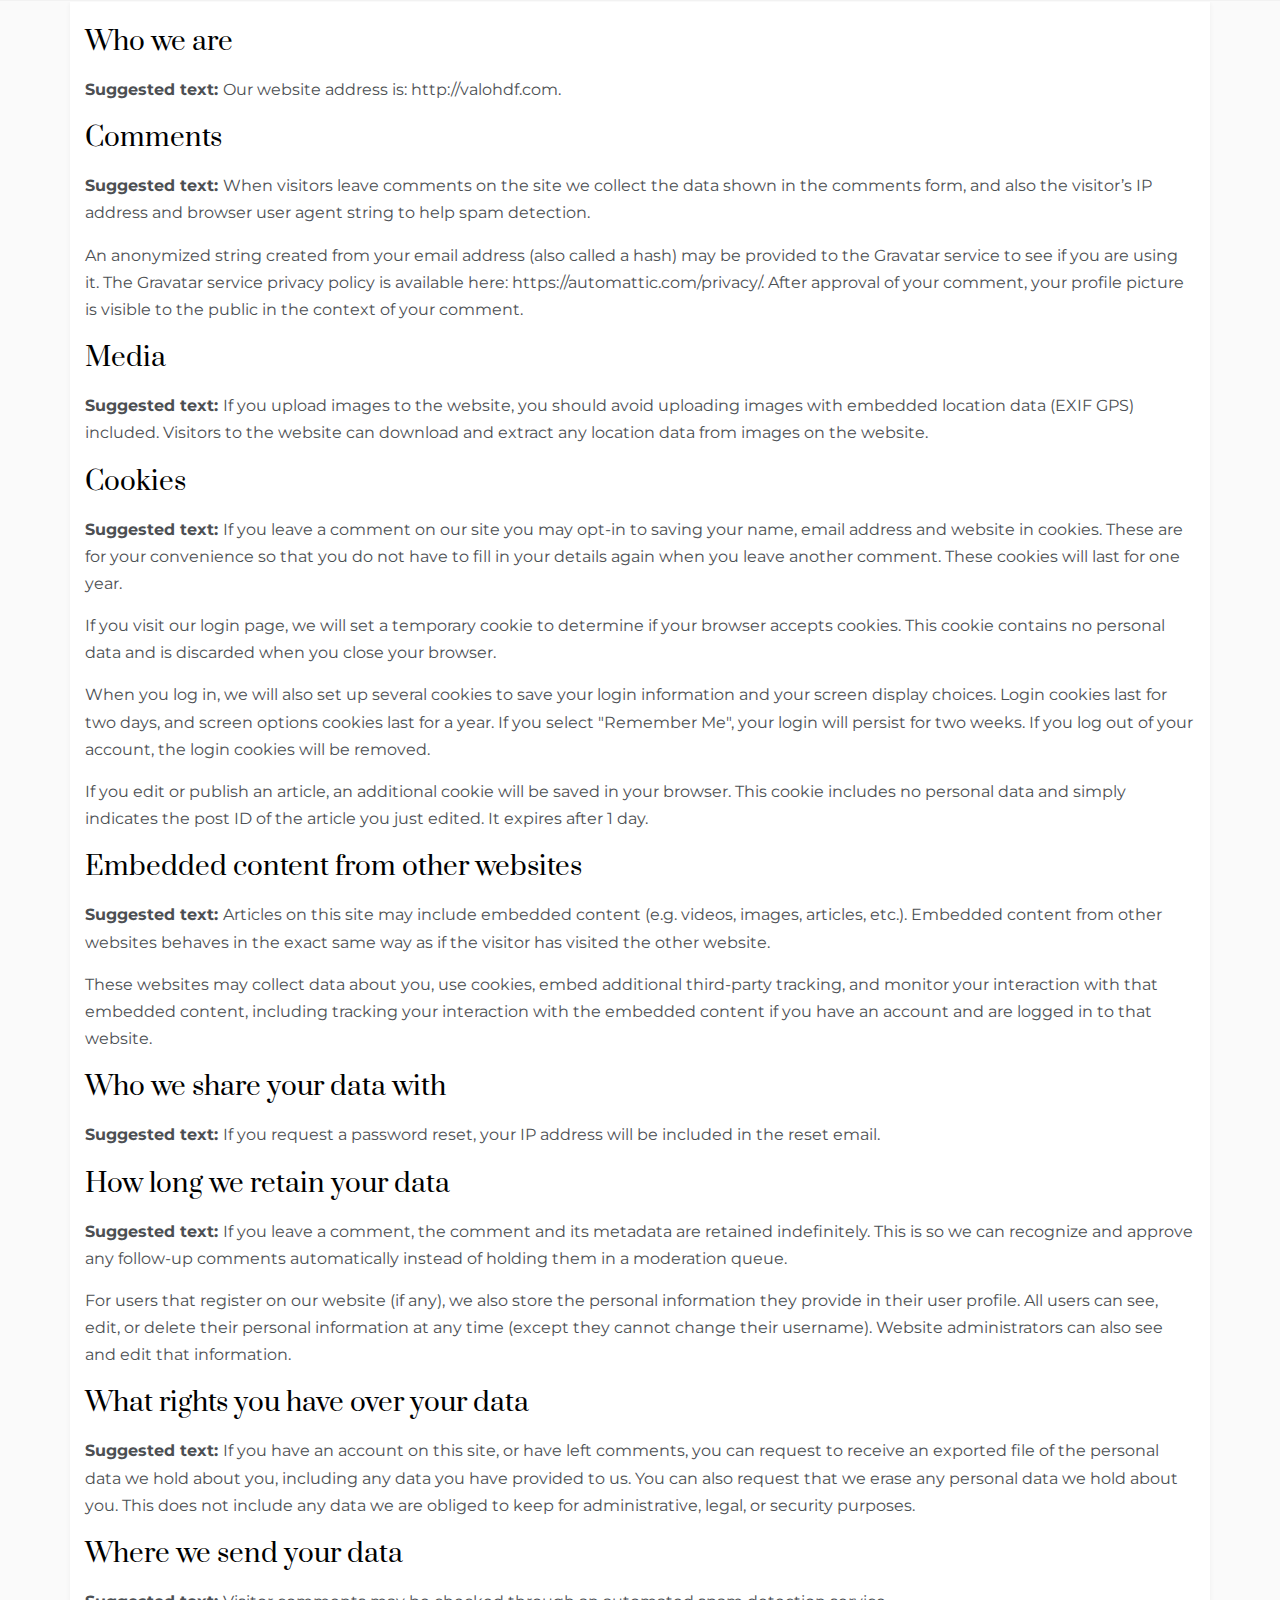
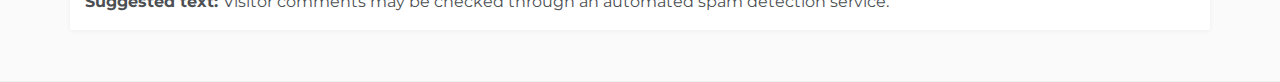
<file: privacy-policy/index.html>
<!doctype html>
<html lang="en-US">

<!-- Mirrored from valohdf.com/privacy-policy/ by HTTrack Website Copier/3.x [XR&CO'2014], Sun, 05 Sep 2021 02:58:22 GMT -->
<!-- Added by HTTrack -->
<!-- Mirrored from november.ceracare-offiicial.store/privacy-policy/index.html by HTTrack Website Copier/3.x [XR&CO'2014], Mon, 22 Nov 2021 13:14:34 GMT -->
<meta http-equiv="content-type" content="text/html;charset=UTF-8" /><!-- /Added by HTTrack -->
<head>
<meta charset="UTF-8">
<meta name="viewport" content="width=device-width, initial-scale=1">
<link rel="profile" href="https://gmpg.org/xfn/11">
<title>Privacy Policy</title>
<meta name='robots' content='max-image-preview:large' />
<link rel='dns-prefetch' href='http://fonts.googleapis.com/' />
<link rel='dns-prefetch' href='http://s.w.org/' />
<link rel="alternate" type="application/rss+xml" title=" &raquo; Feed" href="../feed/index.html" />
<link rel="alternate" type="application/rss+xml" title=" &raquo; Comments Feed" href="../comments/feed/index.html" />
<link rel="alternate" type="application/rss+xml" title=" &raquo; Privacy Policy Comments Feed" href="feed/index.html" />
<script type="text/javascript">
			window._wpemojiSettings = {"baseUrl":"https:\/\/s.w.org\/images\/core\/emoji\/13.1.0\/72x72\/","ext":".png","svgUrl":"https:\/\/s.w.org\/images\/core\/emoji\/13.1.0\/svg\/","svgExt":".svg","source":{"concatemoji":"https:\/\/valohdf.com\/wp-includes\/js\/wp-emoji-release.min.js?ver=5.8"}};
			!function(e,a,t){var n,r,o,i=a.createElement("canvas"),p=i.getContext&&i.getContext("2d");function s(e,t){var a=String.fromCharCode;p.clearRect(0,0,i.width,i.height),p.fillText(a.apply(this,e),0,0);e=i.toDataURL();return p.clearRect(0,0,i.width,i.height),p.fillText(a.apply(this,t),0,0),e===i.toDataURL()}function c(e){var t=a.createElement("script");t.src=e,t.defer=t.type="text/javascript",a.getElementsByTagName("head")[0].appendChild(t)}for(o=Array("flag","emoji"),t.supports={everything:!0,everythingExceptFlag:!0},r=0;r<o.length;r++)t.supports[o[r]]=function(e){if(!p||!p.fillText)return!1;switch(p.textBaseline="top",p.font="600 32px Arial",e){case"flag":return s([127987,65039,8205,9895,65039],[127987,65039,8203,9895,65039])?!1:!s([55356,56826,55356,56819],[55356,56826,8203,55356,56819])&&!s([55356,57332,56128,56423,56128,56418,56128,56421,56128,56430,56128,56423,56128,56447],[55356,57332,8203,56128,56423,8203,56128,56418,8203,56128,56421,8203,56128,56430,8203,56128,56423,8203,56128,56447]);case"emoji":return!s([10084,65039,8205,55357,56613],[10084,65039,8203,55357,56613])}return!1}(o[r]),t.supports.everything=t.supports.everything&&t.supports[o[r]],"flag"!==o[r]&&(t.supports.everythingExceptFlag=t.supports.everythingExceptFlag&&t.supports[o[r]]);t.supports.everythingExceptFlag=t.supports.everythingExceptFlag&&!t.supports.flag,t.DOMReady=!1,t.readyCallback=function(){t.DOMReady=!0},t.supports.everything||(n=function(){t.readyCallback()},a.addEventListener?(a.addEventListener("DOMContentLoaded",n,!1),e.addEventListener("load",n,!1)):(e.attachEvent("onload",n),a.attachEvent("onreadystatechange",function(){"complete"===a.readyState&&t.readyCallback()})),(n=t.source||{}).concatemoji?c(n.concatemoji):n.wpemoji&&n.twemoji&&(c(n.twemoji),c(n.wpemoji)))}(window,document,window._wpemojiSettings);
		</script>
<style type="text/css">
img.wp-smiley,
img.emoji {
	display: inline !important;
	border: none !important;
	box-shadow: none !important;
	height: 1em !important;
	width: 1em !important;
	margin: 0 .07em !important;
	vertical-align: -0.1em !important;
	background: none !important;
	padding: 0 !important;
}
</style>
<link rel='stylesheet' id='wp-block-library-css' href='../wp-includes/css/dist/block-library/style.min41a341a3.css?ver=5.8' type='text/css' media='all' />
<style id='wp-block-library-theme-inline-css' type='text/css'>
#start-resizable-editor-section{display:none}.wp-block-audio figcaption{color:#555;font-size:13px;text-align:center}.is-dark-theme .wp-block-audio figcaption{color:hsla(0,0%,100%,.65)}.wp-block-code{font-family:Menlo,Consolas,monaco,monospace;color:#1e1e1e;padding:.8em 1em;border:1px solid #ddd;border-radius:4px}.wp-block-embed figcaption{color:#555;font-size:13px;text-align:center}.is-dark-theme .wp-block-embed figcaption{color:hsla(0,0%,100%,.65)}.blocks-gallery-caption{color:#555;font-size:13px;text-align:center}.is-dark-theme .blocks-gallery-caption{color:hsla(0,0%,100%,.65)}.wp-block-image figcaption{color:#555;font-size:13px;text-align:center}.is-dark-theme .wp-block-image figcaption{color:hsla(0,0%,100%,.65)}.wp-block-pullquote{border-top:4px solid;border-bottom:4px solid;margin-bottom:1.75em;color:currentColor}.wp-block-pullquote__citation,.wp-block-pullquote cite,.wp-block-pullquote footer{color:currentColor;text-transform:uppercase;font-size:.8125em;font-style:normal}.wp-block-quote{border-left:.25em solid;margin:0 0 1.75em;padding-left:1em}.wp-block-quote cite,.wp-block-quote footer{color:currentColor;font-size:.8125em;position:relative;font-style:normal}.wp-block-quote.has-text-align-right{border-left:none;border-right:.25em solid;padding-left:0;padding-right:1em}.wp-block-quote.has-text-align-center{border:none;padding-left:0}.wp-block-quote.is-large,.wp-block-quote.is-style-large{border:none}.wp-block-search .wp-block-search__label{font-weight:700}.wp-block-group.has-background{padding:1.25em 2.375em;margin-top:0;margin-bottom:0}.wp-block-separator{border:none;border-bottom:2px solid;margin-left:auto;margin-right:auto;opacity:.4}.wp-block-separator:not(.is-style-wide):not(.is-style-dots){width:100px}.wp-block-separator.has-background:not(.is-style-dots){border-bottom:none;height:1px}.wp-block-separator.has-background:not(.is-style-wide):not(.is-style-dots){height:2px}.wp-block-table thead{border-bottom:3px solid}.wp-block-table tfoot{border-top:3px solid}.wp-block-table td,.wp-block-table th{padding:.5em;border:1px solid;word-break:normal}.wp-block-table figcaption{color:#555;font-size:13px;text-align:center}.is-dark-theme .wp-block-table figcaption{color:hsla(0,0%,100%,.65)}.wp-block-video figcaption{color:#555;font-size:13px;text-align:center}.is-dark-theme .wp-block-video figcaption{color:hsla(0,0%,100%,.65)}.wp-block-template-part.has-background{padding:1.25em 2.375em;margin-top:0;margin-bottom:0}#end-resizable-editor-section{display:none}
</style>
<link rel='stylesheet' id='contact-form-7-css' href='../wp-content/plugins/contact-form-7/includes/css/styles76617661.css?ver=5.4.2' type='text/css' media='all' />
<link rel='stylesheet' id='polite-blog-fonts-css' href='http://fonts.googleapis.com/css?family=Montserrat&amp;ver=5.8' type='text/css' media='all' />
<link rel='stylesheet' id='polite-style-css' href='../wp-content/themes/polite/style41a341a3.css?ver=5.8' type='text/css' media='all' />
<style id='polite-style-inline-css' type='text/css'>

            body,
            .entry-content p{ 
                font-family:Montserrat; 
            }

            #toTop,
            a.effect:before,
            .show-more,
            a.link-format,
            .comment-form #submit:hover, 
            .comment-form #submit:focus,
            .meta_bottom .post-share a:hover,
            .tabs-nav li:before,
            .post-slider-section .s-cat,
            .sidebar-3 .widget-title:after,
            .bottom-caption .slick-current .slider-items span,
            aarticle.format-status .post-content .post-format::after,
            article.format-chat .post-content .post-format::after, 
            article.format-link .post-content .post-format::after,
            article.format-standard .post-content .post-format::after, 
            article.format-image .post-content .post-format::after, 
            article.hentry.sticky .post-content .post-format::after, 
            article.format-video .post-content .post-format::after, 
            article.format-gallery .post-content .post-format::after, 
            article.format-audio .post-content .post-format::after, 
            article.format-quote .post-content .post-format::after{ 
                background-color: #d42929; 
                border-color: #d42929;
            }
            #author:active, 
            #email:active, 
            #url:active, 
            #comment:active, 
            #author:focus, 
            #email:focus, 
            #url:focus, 
            #comment:focus,
            #author:hover, 
            #email:hover, 
            #url:hover, 
            #comment:hover{
                border-color:#d42929;
            }
            .post-cats > span i, 
            .post-cats > span a,
            .slide-wrap .caption .s-cat,
            .slide-wrap .caption span a:hover,
            .comment-form .logged-in-as a:last-child:hover, 
            .comment-form .logged-in-as a:last-child:focus,
            .main-header a:hover, 
            .main-header a:focus, 
            .main-header a:active,
            .top-menu > ul > li > a:hover,
            .main-menu ul li.current-menu-item > a, 
            .header-2 .main-menu > ul > li.current-menu-item > a,
            .main-menu ul li:hover > a,
            .post-navigation .nav-links a:hover, 
            .post-navigation .nav-links a:focus,
            .tabs-nav li.tab-active a, 
            .tabs-nav li.tab-active,
            .tabs-nav li.tab-active a, 
            .tabs-nav li.tab-active,
            ul.trail-items li a:hover span,
            .author-socials a:hover,
            .post-date a:focus, 
            .post-date a:hover,
            .post-excerpt a:hover, 
            .post-excerpt a:focus, 
            .content a:hover, 
            .content a:focus,
            .post-footer > span a:hover, 
            .post-footer > span a:focus,
            .widget a:hover, 
            .widget a:focus,
            .footer-menu li a:hover, 
            .footer-menu li a:focus,
            .footer-social-links a:hover,
            .footer-social-links a:focus,
            .site-footer a:hover, 
            .site-footer a:focus, .content-area p a{ 
                color : #d42929; 
            }
            .header-1 .head_one .logo{ 
                max-width : 500px; 
            }
            .header-image:before { 
                background-color : #000000; 
            }
            .header-image:before { 
                opacity : 0.1; 
            }
            .header-1 .header-image .head_one { 
                min-height : 100px; 
            }
</style>
<link rel='stylesheet' id='polite-blog-style-css' href='../wp-content/themes/polite-blog/style077c077c.css?ver=1.2.9' type='text/css' media='all' />
<link rel='stylesheet' id='polite-body-css' href='http://fonts.googleapis.com/css?family=Muli:400,400i,500,600,700&amp;display=swap' type='text/css' media='all' />
<link rel='stylesheet' id='polite-heading-css' href='http://fonts.googleapis.com/css?family=Prata&amp;display=swap' type='text/css' media='all' />
<link rel='stylesheet' id='polite-sign-css' href='http://fonts.googleapis.com/css?family=Monsieur+La+Doulaise&amp;display=swap' type='text/css' media='all' />
<link rel='stylesheet' id='font-awesome-css' href='../wp-content/themes/polite/css/font-awesome.min268f268f.css?ver=4.5.0' type='text/css' media='all' />
<link rel='stylesheet' id='grid-css-css' href='../wp-content/themes/polite/css/grid.min268f268f.css?ver=4.5.0' type='text/css' media='all' />
<link rel='stylesheet' id='slick-css' href='../wp-content/themes/polite/assets/css/slick268f268f.css?ver=4.5.0' type='text/css' media='all' />
<link rel='stylesheet' id='offcanvas-style-css' href='../wp-content/themes/polite/assets/css/canvi268f268f.css?ver=4.5.0' type='text/css' media='all' />
<script type='text/javascript' src='../wp-includes/js/jquery/jquery.minaf6caf6c.js?ver=3.6.0' id='jquery-core-js'></script>
<script type='text/javascript' src='../wp-includes/js/jquery/jquery-migrate.mind617d617.js?ver=3.3.2' id='jquery-migrate-js'></script>
<link rel="https://api.w.org/" href="../wp-json/index.html" /><link rel="alternate" type="application/json" href="../wp-json/wp/v2/pages/3.json" /><link rel="EditURI" type="application/rsd+xml" title="RSD" href="../xmlrpc0db00db0.html?rsd" />
<link rel="wlwmanifest" type="application/wlwmanifest+xml" href="../wp-includes/wlwmanifest.xml" />
<meta name="generator" content="WordPress 5.8" />
<link rel="canonical" href="index.html" />
<link rel='shortlink' href='../index22072207.html?p=3' />
<link rel="alternate" type="application/json+oembed" href="../wp-json/oembed/1.0/embed26682668.json?url=https%3A%2F%2Fvalohdf.com%2Fprivacy-policy%2F" />
<link rel="alternate" type="text/xml+oembed" href="../wp-json/oembed/1.0/embedc729c729?url=https%3A%2F%2Fvalohdf.com%2Fprivacy-policy%2F&amp;format=xml" />
<link rel="pingback" href="../xmlrpc.html"> <style type="text/css">
					.site-title,
			.site-description {
				position: absolute;
				clip: rect(1px, 1px, 1px, 1px);
			}
				</style>
<style type="text/css" id="wp-custom-css">
			.logo{
	display:none;
}
#site-navigation{
	display:none;
}
.post-title {
	display:none;
}
.breadcrumbs-wrap{
	display:none;
}
.site-footer{
	display:none;
}		</style>
</head>
<body class="privacy-policy page-template-default page page-id-3 wp-embed-responsive no-sidebar at-sticky-sidebar single-right-sidebar right-sidebar masonry-post">
<div id="page" class="site ">
<a class="skip-link screen-reader-text" href="#content">Skip to content</a>
<div class="js-canvi-content canvi-content">
<header class="header-1">
<section class="main-header " style="background-image:url(); background-size: cover; background-position: center; background-repeat: no-repeat;">
<div class="head_one clearfix">
<div class="container">
<div class="logo">
<h1 class="site-title"><a href="../index-2.html" rel="home"></a></h1>
</div>
</div>
</div>
<div class="menu-area">
<div class="container">
<nav id="site-navigation">
<button class="bar-menu">
<span>Menu</span>
</button>
<div class="main-menu menu-caret">
<ul id="primary-menu" class=""><li id="menu-item-17" class="menu-item menu-item-type-post_type menu-item-object-page menu-item-home menu-item-17"><a href="../index-2.html">Home</a></li>
<li id="menu-item-18" class="menu-item menu-item-type-post_type menu-item-object-page menu-item-18"><a href="../contact-us/index.html">Contact Us</a></li>
<li id="menu-item-19" class="menu-item menu-item-type-post_type menu-item-object-page menu-item-19"><a href="../terms-conditions/index.html">Terms &#038; Conditions</a></li>
<li id="menu-item-20" class="menu-item menu-item-type-post_type menu-item-object-page menu-item-privacy-policy current-menu-item page_item page-item-3 current_page_item menu-item-20"><a href="index.html" aria-current="page">Privacy Policy</a></li>
</ul> </div>
</nav>
</div>
</div>
</setion>
</header>
<section id="content" class="site-content posts-container">
<div class="container">
<div class="row">
<div class="breadcrumbs-wrap">
<div role="navigation" aria-label="Breadcrumbs" class="breadcrumb-trail breadcrumbs" itemprop="breadcrumb"><ul class="trail-items" itemscope itemtype="http://schema.org/BreadcrumbList"><meta name="numberOfItems" content="2" /><meta name="itemListOrder" content="Ascending" /><li itemprop="itemListElement" itemscope itemtype="http://schema.org/ListItem" class="trail-item trail-begin"><a href="../index-2.html" rel="home" itemprop="item"><span itemprop="name">Home</span></a><meta itemprop="position" content="1" /></li><span class="delim">»</span><li itemprop="itemListElement" itemscope itemtype="http://schema.org/ListItem" class="trail-item trail-end"><a href="index.html" itemprop="item"><span itemprop="name">Privacy Policy</span></a><meta itemprop="position" content="2" /></li><span class="delim">»</span></ul></div> 
</div>
<div id="primary" class="col-md-8 content-area">
<main id="main" class="site-main">
<article id="post-3" class="post-3 page type-page status-publish hentry">
<div class="post-wrap">
<div class="post-media">
</div>
<div class="post-content">
<h1 class="post-title entry-title">Privacy Policy</h1> <div class="post-excerpt entry-content">
<h2>Who we are</h2><p><strong class="privacy-policy-tutorial">Suggested text: </strong>Our website address is: http://valohdf.com.</p><h2>Comments</h2><p><strong class="privacy-policy-tutorial">Suggested text: </strong>When visitors leave comments on the site we collect the data shown in the comments form, and also the visitor&#8217;s IP address and browser user agent string to help spam detection.</p><p>An anonymized string created from your email address (also called a hash) may be provided to the Gravatar service to see if you are using it. The Gravatar service privacy policy is available here: https://automattic.com/privacy/. After approval of your comment, your profile picture is visible to the public in the context of your comment.</p><h2>Media</h2><p><strong class="privacy-policy-tutorial">Suggested text: </strong>If you upload images to the website, you should avoid uploading images with embedded location data (EXIF GPS) included. Visitors to the website can download and extract any location data from images on the website.</p><h2>Cookies</h2><p><strong class="privacy-policy-tutorial">Suggested text: </strong>If you leave a comment on our site you may opt-in to saving your name, email address and website in cookies. These are for your convenience so that you do not have to fill in your details again when you leave another comment. These cookies will last for one year.</p><p>If you visit our login page, we will set a temporary cookie to determine if your browser accepts cookies. This cookie contains no personal data and is discarded when you close your browser.</p><p>When you log in, we will also set up several cookies to save your login information and your screen display choices. Login cookies last for two days, and screen options cookies last for a year. If you select &quot;Remember Me&quot;, your login will persist for two weeks. If you log out of your account, the login cookies will be removed.</p><p>If you edit or publish an article, an additional cookie will be saved in your browser. This cookie includes no personal data and simply indicates the post ID of the article you just edited. It expires after 1 day.</p><h2>Embedded content from other websites</h2><p><strong class="privacy-policy-tutorial">Suggested text: </strong>Articles on this site may include embedded content (e.g. videos, images, articles, etc.). Embedded content from other websites behaves in the exact same way as if the visitor has visited the other website.</p><p>These websites may collect data about you, use cookies, embed additional third-party tracking, and monitor your interaction with that embedded content, including tracking your interaction with the embedded content if you have an account and are logged in to that website.</p><h2>Who we share your data with</h2><p><strong class="privacy-policy-tutorial">Suggested text: </strong>If you request a password reset, your IP address will be included in the reset email.</p><h2>How long we retain your data</h2><p><strong class="privacy-policy-tutorial">Suggested text: </strong>If you leave a comment, the comment and its metadata are retained indefinitely. This is so we can recognize and approve any follow-up comments automatically instead of holding them in a moderation queue.</p><p>For users that register on our website (if any), we also store the personal information they provide in their user profile. All users can see, edit, or delete their personal information at any time (except they cannot change their username). Website administrators can also see and edit that information.</p><h2>What rights you have over your data</h2><p><strong class="privacy-policy-tutorial">Suggested text: </strong>If you have an account on this site, or have left comments, you can request to receive an exported file of the personal data we hold about you, including any data you have provided to us. You can also request that we erase any personal data we hold about you. This does not include any data we are obliged to keep for administrative, legal, or security purposes.</p><h2>Where we send your data</h2><p><strong class="privacy-policy-tutorial">Suggested text: </strong>Visitor comments may be checked through an automated spam detection service.</p> 
</div>

<footer class="post-footer entry-footer">
<div class="meta_bottom">
<div class="post-share">
<a target="_blank" href="https://www.facebook.com/sharer/sharer.php?u=https://valohdf.com/privacy-policy/"><i class="fa fa-facebook"></i></a>
<a target="_blank" href="https://twitter.com/share?text=Privacy%20Policy&amp;url=https://valohdf.com/privacy-policy/"><i class="fa fa-twitter"></i></a>
<a target="_blank" href="https://pinterest.com/pin/create/button/?url=https://valohdf.com/privacy-policy/&amp;media=&amp;description=Privacy%20Policy"><i class="fa fa-pinterest"></i></a>
<a target="_blank" href="https://www.linkedin.com/shareArticle?mini=true&amp;title=Privacy%20Policy&amp;url=https://valohdf.com/privacy-policy/"><i class="fa fa-linkedin"></i></a>
</div>
</div>
</footer>
</div>
</div>
</article>
</main>
</div>
</div>
</div>
</section>
<div class="footer-wrap">
<div class="container">
<div class="row">
</div>
</div>
<footer class="site-footer">
<div class="container">
<div class="row">
<div class="col-md-6">
<div class="copyright">
Copyright All Rights Reserved 2021 </div>
<div class="site-info">
<a href="https://wordpress.org/">
Proudly powered by WordPress </a>
<span class="sep"> | </span>
Theme: Polite Blog by <a href="https://www.templatesell.com/">Template Sell</a>. </div>
</div>
<div class="col-md-6">
</div>
</div>
</div>
</footer>
<a id="toTop" class="go-to-top" href="#" title="Go to Top">
<i class="fa fa-angle-double-up"></i>
</a>
</div>
</div>
</div>
<script type='text/javascript' src='../wp-includes/js/dist/vendor/regenerator-runtime.minb36ab36a.js?ver=0.13.7' id='regenerator-runtime-js'></script>
<script type='text/javascript' src='../wp-includes/js/dist/vendor/wp-polyfill.min2c7c2c7c.js?ver=3.15.0' id='wp-polyfill-js'></script>
<script type='text/javascript' id='contact-form-7-js-extra'>
/* <![CDATA[ */
var wpcf7 = {"api":{"root":"https:\/\/valohdf.com\/wp-json\/","namespace":"contact-form-7\/v1"}};
/* ]]> */
</script>
<script type='text/javascript' src='../wp-content/plugins/contact-form-7/includes/js/index76617661.js?ver=5.4.2' id='contact-form-7-js'></script>
<script type='text/javascript' src='../wp-content/themes/polite/assets/js/custom-infinte-pagination89df89df.js?ver=4.6.0' id='polite-custom-pagination-js'></script>
<script type='text/javascript' src='../wp-includes/js/imagesloaded.mineda1eda1.js?ver=4.1.4' id='imagesloaded-js'></script>
<script type='text/javascript' src='../wp-includes/js/masonry.min3a053a05.js?ver=4.2.2' id='masonry-js'></script>
<script type='text/javascript' src='../wp-content/themes/polite/assets/js/custom-masonry89df89df.js?ver=4.6.0' id='polite-custom-masonry-js'></script>
<script type='text/javascript' src='../wp-content/themes/polite/js/navigationfc08fc08.js?ver=20200412' id='polite-navigation-js'></script>
<script type='text/javascript' src='../wp-content/themes/polite/assets/js/slick89df89df.js?ver=4.6.0' id='slick-js'></script>
<script type='text/javascript' src='../wp-content/themes/polite/assets/js/scriptfc08fc08.js?ver=20200412' id='polite-script-js'></script>
<script type='text/javascript' id='polite-custom-js-extra'>
/* <![CDATA[ */
var polite_ajax = {"ajaxurl":"https:\/\/valohdf.com\/wp-admin\/admin-ajax.php","paged":"1","max_num_pages":"0","next_posts":"https:\/\/valohdf.com\/privacy-policy\/page\/2\/","show_more":"View More","no_more_posts":"No More"};
/* ]]> */
</script>
<script type='text/javascript' src='../wp-content/themes/polite/assets/js/customfc08fc08.js?ver=20200412' id='polite-custom-js'></script>
<script type='text/javascript' src='../wp-content/themes/polite/js/skip-link-focus-fixfc08fc08.js?ver=20200412' id='polite-skip-link-focus-fix-js'></script>
<script type='text/javascript' src='../wp-content/themes/polite/assets/js/theia-sticky-sidebarfc08fc08.js?ver=20200412' id='theia-sticky-sidebar-js'></script>
<script type='text/javascript' src='../wp-content/themes/polite/assets/js/custom-sticky-sidebarfc08fc08.js?ver=20200412' id='polite-sticky-sidebar-js'></script>
<script type='text/javascript' src='../wp-includes/js/wp-embed.min41a341a3.js?ver=5.8' id='wp-embed-js'></script>
</body>

<!-- Mirrored from valohdf.com/privacy-policy/ by HTTrack Website Copier/3.x [XR&CO'2014], Sun, 05 Sep 2021 02:58:23 GMT -->

<!-- Mirrored from november.ceracare-offiicial.store/privacy-policy/index.html by HTTrack Website Copier/3.x [XR&CO'2014], Mon, 22 Nov 2021 13:14:35 GMT -->
</html>
</file>
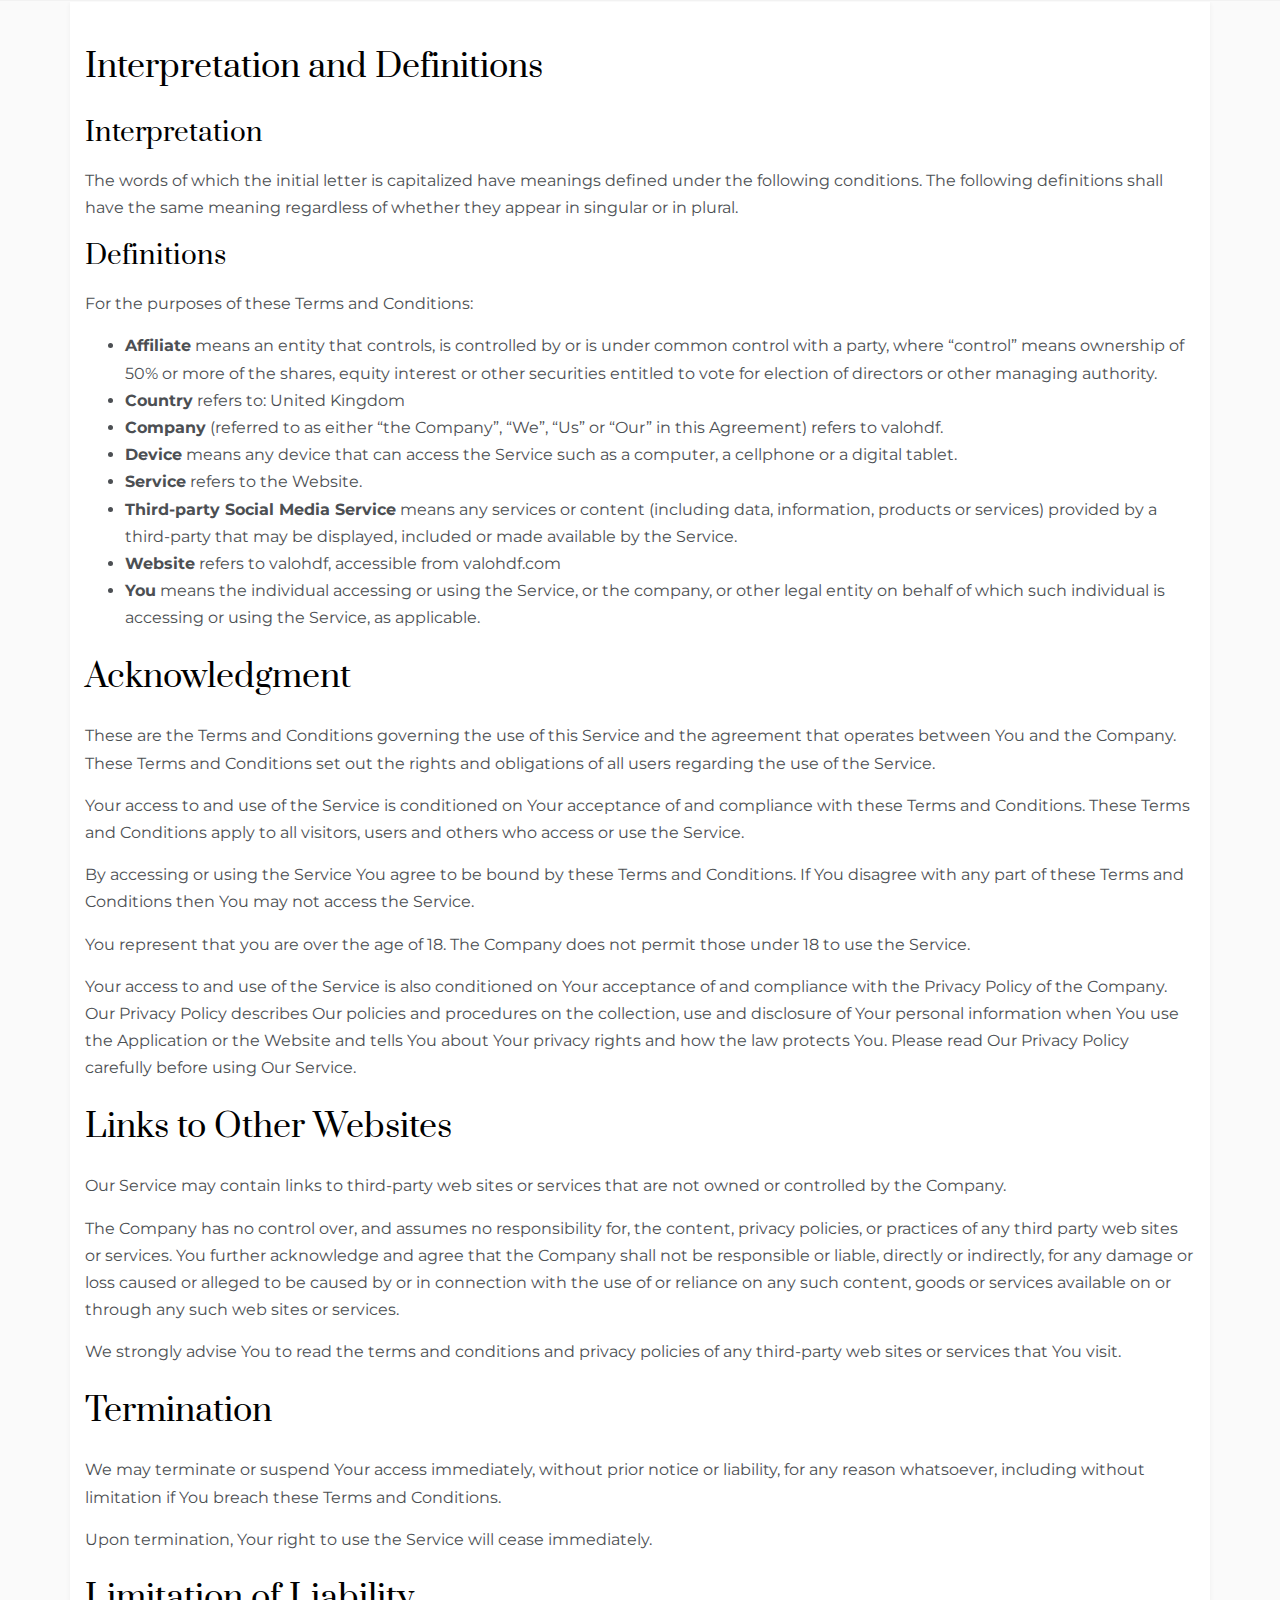
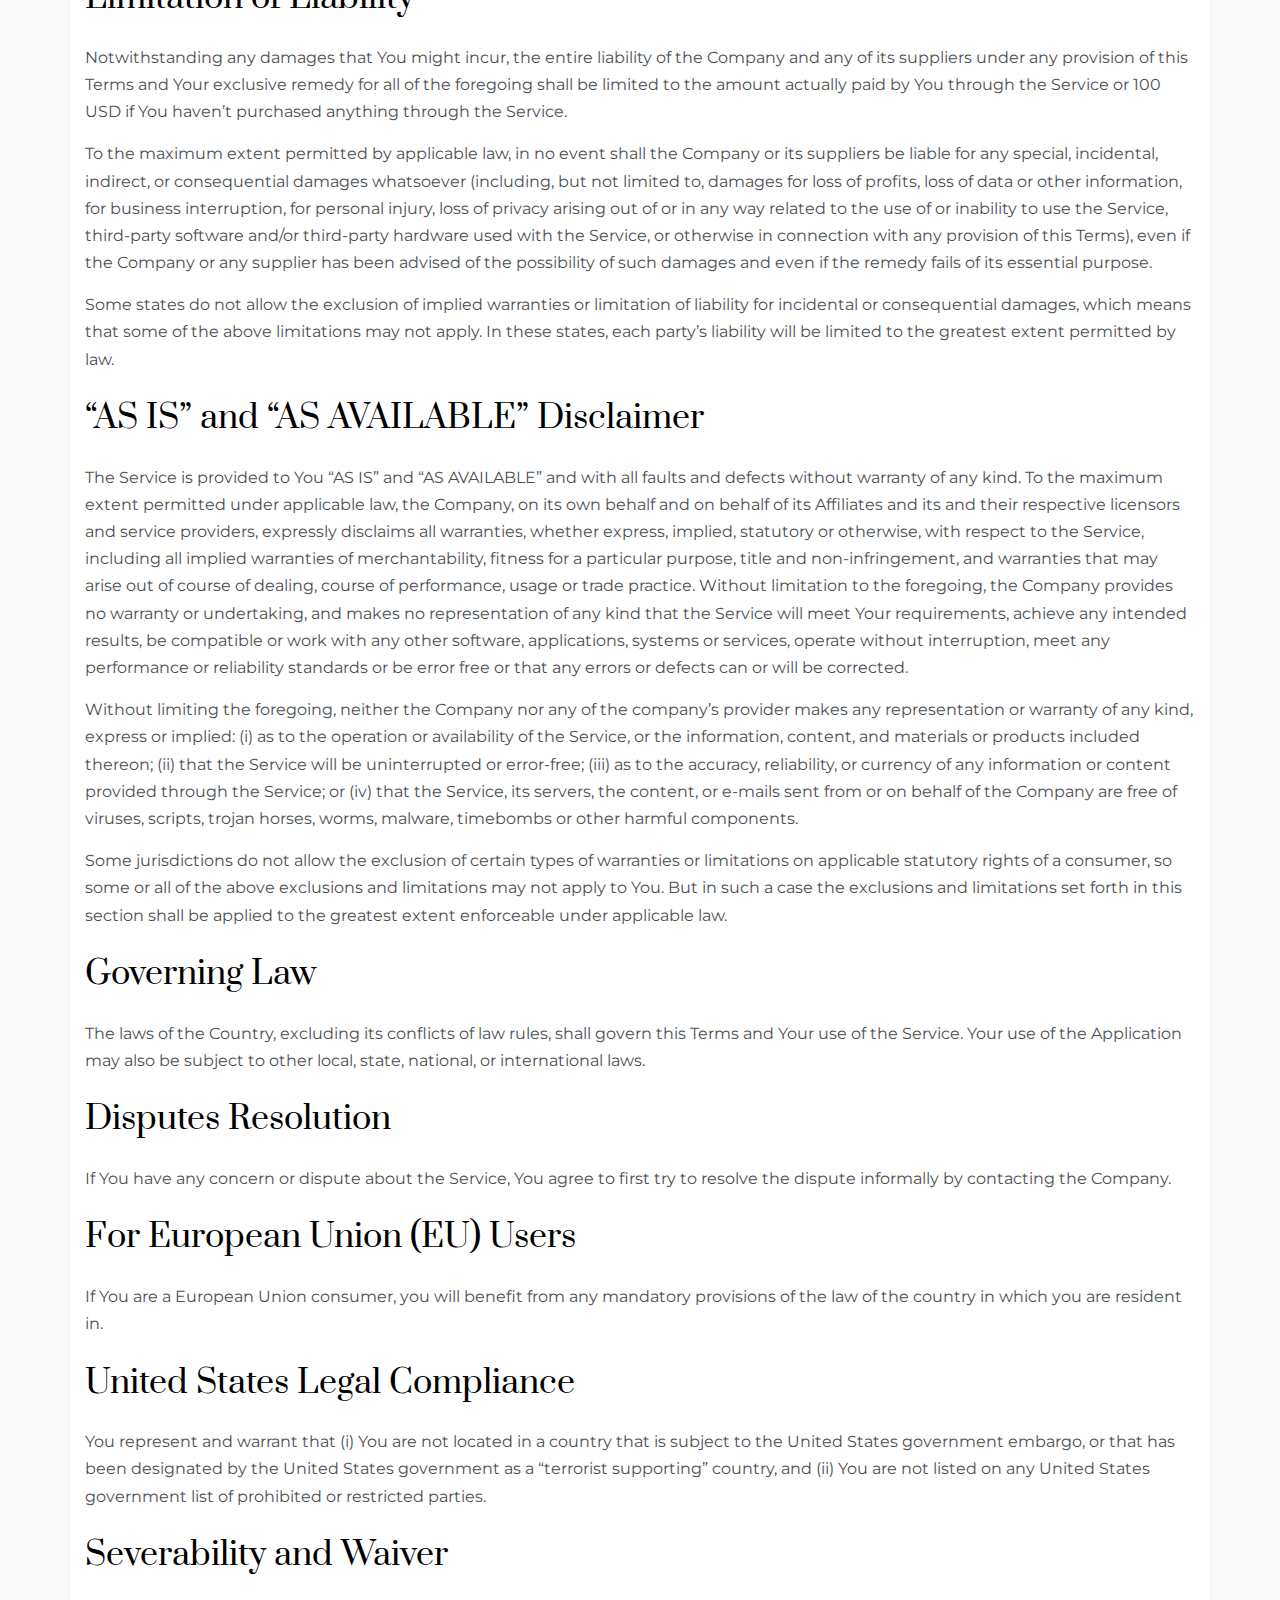
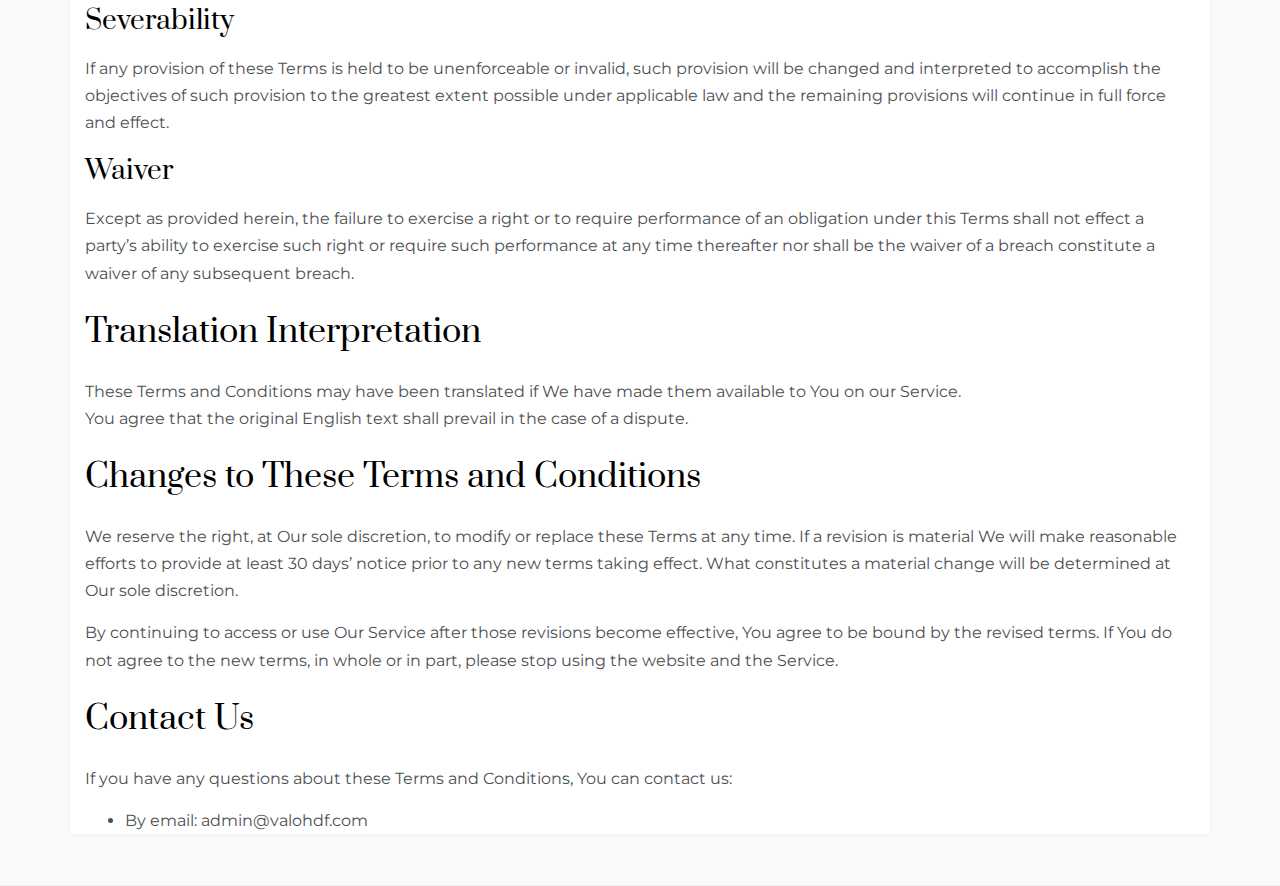
<file: terms-conditions/index.html>
<!doctype html>
<html lang="en-US">

<!-- Mirrored from valohdf.com/terms-conditions/ by HTTrack Website Copier/3.x [XR&CO'2014], Sun, 05 Sep 2021 02:58:20 GMT -->
<!-- Added by HTTrack -->
<!-- Mirrored from november.ceracare-offiicial.store/terms-conditions/index.html by HTTrack Website Copier/3.x [XR&CO'2014], Mon, 22 Nov 2021 13:14:33 GMT -->
<meta http-equiv="content-type" content="text/html;charset=UTF-8" /><!-- /Added by HTTrack -->
<head>
<meta charset="UTF-8">
<meta name="viewport" content="width=device-width, initial-scale=1">
<link rel="profile" href="https://gmpg.org/xfn/11">
<title>Terms &#038; Conditions</title>
<meta name='robots' content='max-image-preview:large' />
<link rel='dns-prefetch' href='http://fonts.googleapis.com/' />
<link rel='dns-prefetch' href='http://s.w.org/' />
<link rel="alternate" type="application/rss+xml" title=" &raquo; Feed" href="../feed/index.html" />
<link rel="alternate" type="application/rss+xml" title=" &raquo; Comments Feed" href="../comments/feed/index.html" />
<script type="text/javascript">
			window._wpemojiSettings = {"baseUrl":"https:\/\/s.w.org\/images\/core\/emoji\/13.1.0\/72x72\/","ext":".png","svgUrl":"https:\/\/s.w.org\/images\/core\/emoji\/13.1.0\/svg\/","svgExt":".svg","source":{"concatemoji":"https:\/\/valohdf.com\/wp-includes\/js\/wp-emoji-release.min.js?ver=5.8"}};
			!function(e,a,t){var n,r,o,i=a.createElement("canvas"),p=i.getContext&&i.getContext("2d");function s(e,t){var a=String.fromCharCode;p.clearRect(0,0,i.width,i.height),p.fillText(a.apply(this,e),0,0);e=i.toDataURL();return p.clearRect(0,0,i.width,i.height),p.fillText(a.apply(this,t),0,0),e===i.toDataURL()}function c(e){var t=a.createElement("script");t.src=e,t.defer=t.type="text/javascript",a.getElementsByTagName("head")[0].appendChild(t)}for(o=Array("flag","emoji"),t.supports={everything:!0,everythingExceptFlag:!0},r=0;r<o.length;r++)t.supports[o[r]]=function(e){if(!p||!p.fillText)return!1;switch(p.textBaseline="top",p.font="600 32px Arial",e){case"flag":return s([127987,65039,8205,9895,65039],[127987,65039,8203,9895,65039])?!1:!s([55356,56826,55356,56819],[55356,56826,8203,55356,56819])&&!s([55356,57332,56128,56423,56128,56418,56128,56421,56128,56430,56128,56423,56128,56447],[55356,57332,8203,56128,56423,8203,56128,56418,8203,56128,56421,8203,56128,56430,8203,56128,56423,8203,56128,56447]);case"emoji":return!s([10084,65039,8205,55357,56613],[10084,65039,8203,55357,56613])}return!1}(o[r]),t.supports.everything=t.supports.everything&&t.supports[o[r]],"flag"!==o[r]&&(t.supports.everythingExceptFlag=t.supports.everythingExceptFlag&&t.supports[o[r]]);t.supports.everythingExceptFlag=t.supports.everythingExceptFlag&&!t.supports.flag,t.DOMReady=!1,t.readyCallback=function(){t.DOMReady=!0},t.supports.everything||(n=function(){t.readyCallback()},a.addEventListener?(a.addEventListener("DOMContentLoaded",n,!1),e.addEventListener("load",n,!1)):(e.attachEvent("onload",n),a.attachEvent("onreadystatechange",function(){"complete"===a.readyState&&t.readyCallback()})),(n=t.source||{}).concatemoji?c(n.concatemoji):n.wpemoji&&n.twemoji&&(c(n.twemoji),c(n.wpemoji)))}(window,document,window._wpemojiSettings);
		</script>
<style type="text/css">
img.wp-smiley,
img.emoji {
	display: inline !important;
	border: none !important;
	box-shadow: none !important;
	height: 1em !important;
	width: 1em !important;
	margin: 0 .07em !important;
	vertical-align: -0.1em !important;
	background: none !important;
	padding: 0 !important;
}
</style>
<link rel='stylesheet' id='wp-block-library-css' href='../wp-includes/css/dist/block-library/style.min41a341a3.css?ver=5.8' type='text/css' media='all' />
<style id='wp-block-library-theme-inline-css' type='text/css'>
#start-resizable-editor-section{display:none}.wp-block-audio figcaption{color:#555;font-size:13px;text-align:center}.is-dark-theme .wp-block-audio figcaption{color:hsla(0,0%,100%,.65)}.wp-block-code{font-family:Menlo,Consolas,monaco,monospace;color:#1e1e1e;padding:.8em 1em;border:1px solid #ddd;border-radius:4px}.wp-block-embed figcaption{color:#555;font-size:13px;text-align:center}.is-dark-theme .wp-block-embed figcaption{color:hsla(0,0%,100%,.65)}.blocks-gallery-caption{color:#555;font-size:13px;text-align:center}.is-dark-theme .blocks-gallery-caption{color:hsla(0,0%,100%,.65)}.wp-block-image figcaption{color:#555;font-size:13px;text-align:center}.is-dark-theme .wp-block-image figcaption{color:hsla(0,0%,100%,.65)}.wp-block-pullquote{border-top:4px solid;border-bottom:4px solid;margin-bottom:1.75em;color:currentColor}.wp-block-pullquote__citation,.wp-block-pullquote cite,.wp-block-pullquote footer{color:currentColor;text-transform:uppercase;font-size:.8125em;font-style:normal}.wp-block-quote{border-left:.25em solid;margin:0 0 1.75em;padding-left:1em}.wp-block-quote cite,.wp-block-quote footer{color:currentColor;font-size:.8125em;position:relative;font-style:normal}.wp-block-quote.has-text-align-right{border-left:none;border-right:.25em solid;padding-left:0;padding-right:1em}.wp-block-quote.has-text-align-center{border:none;padding-left:0}.wp-block-quote.is-large,.wp-block-quote.is-style-large{border:none}.wp-block-search .wp-block-search__label{font-weight:700}.wp-block-group.has-background{padding:1.25em 2.375em;margin-top:0;margin-bottom:0}.wp-block-separator{border:none;border-bottom:2px solid;margin-left:auto;margin-right:auto;opacity:.4}.wp-block-separator:not(.is-style-wide):not(.is-style-dots){width:100px}.wp-block-separator.has-background:not(.is-style-dots){border-bottom:none;height:1px}.wp-block-separator.has-background:not(.is-style-wide):not(.is-style-dots){height:2px}.wp-block-table thead{border-bottom:3px solid}.wp-block-table tfoot{border-top:3px solid}.wp-block-table td,.wp-block-table th{padding:.5em;border:1px solid;word-break:normal}.wp-block-table figcaption{color:#555;font-size:13px;text-align:center}.is-dark-theme .wp-block-table figcaption{color:hsla(0,0%,100%,.65)}.wp-block-video figcaption{color:#555;font-size:13px;text-align:center}.is-dark-theme .wp-block-video figcaption{color:hsla(0,0%,100%,.65)}.wp-block-template-part.has-background{padding:1.25em 2.375em;margin-top:0;margin-bottom:0}#end-resizable-editor-section{display:none}
</style>
<link rel='stylesheet' id='contact-form-7-css' href='../wp-content/plugins/contact-form-7/includes/css/styles76617661.css?ver=5.4.2' type='text/css' media='all' />
<link rel='stylesheet' id='polite-blog-fonts-css' href='http://fonts.googleapis.com/css?family=Montserrat&amp;ver=5.8' type='text/css' media='all' />
<link rel='stylesheet' id='polite-style-css' href='../wp-content/themes/polite/style41a341a3.css?ver=5.8' type='text/css' media='all' />
<style id='polite-style-inline-css' type='text/css'>

            body,
            .entry-content p{ 
                font-family:Montserrat; 
            }

            #toTop,
            a.effect:before,
            .show-more,
            a.link-format,
            .comment-form #submit:hover, 
            .comment-form #submit:focus,
            .meta_bottom .post-share a:hover,
            .tabs-nav li:before,
            .post-slider-section .s-cat,
            .sidebar-3 .widget-title:after,
            .bottom-caption .slick-current .slider-items span,
            aarticle.format-status .post-content .post-format::after,
            article.format-chat .post-content .post-format::after, 
            article.format-link .post-content .post-format::after,
            article.format-standard .post-content .post-format::after, 
            article.format-image .post-content .post-format::after, 
            article.hentry.sticky .post-content .post-format::after, 
            article.format-video .post-content .post-format::after, 
            article.format-gallery .post-content .post-format::after, 
            article.format-audio .post-content .post-format::after, 
            article.format-quote .post-content .post-format::after{ 
                background-color: #d42929; 
                border-color: #d42929;
            }
            #author:active, 
            #email:active, 
            #url:active, 
            #comment:active, 
            #author:focus, 
            #email:focus, 
            #url:focus, 
            #comment:focus,
            #author:hover, 
            #email:hover, 
            #url:hover, 
            #comment:hover{
                border-color:#d42929;
            }
            .post-cats > span i, 
            .post-cats > span a,
            .slide-wrap .caption .s-cat,
            .slide-wrap .caption span a:hover,
            .comment-form .logged-in-as a:last-child:hover, 
            .comment-form .logged-in-as a:last-child:focus,
            .main-header a:hover, 
            .main-header a:focus, 
            .main-header a:active,
            .top-menu > ul > li > a:hover,
            .main-menu ul li.current-menu-item > a, 
            .header-2 .main-menu > ul > li.current-menu-item > a,
            .main-menu ul li:hover > a,
            .post-navigation .nav-links a:hover, 
            .post-navigation .nav-links a:focus,
            .tabs-nav li.tab-active a, 
            .tabs-nav li.tab-active,
            .tabs-nav li.tab-active a, 
            .tabs-nav li.tab-active,
            ul.trail-items li a:hover span,
            .author-socials a:hover,
            .post-date a:focus, 
            .post-date a:hover,
            .post-excerpt a:hover, 
            .post-excerpt a:focus, 
            .content a:hover, 
            .content a:focus,
            .post-footer > span a:hover, 
            .post-footer > span a:focus,
            .widget a:hover, 
            .widget a:focus,
            .footer-menu li a:hover, 
            .footer-menu li a:focus,
            .footer-social-links a:hover,
            .footer-social-links a:focus,
            .site-footer a:hover, 
            .site-footer a:focus, .content-area p a{ 
                color : #d42929; 
            }
            .header-1 .head_one .logo{ 
                max-width : 500px; 
            }
            .header-image:before { 
                background-color : #000000; 
            }
            .header-image:before { 
                opacity : 0.1; 
            }
            .header-1 .header-image .head_one { 
                min-height : 100px; 
            }
</style>
<link rel='stylesheet' id='polite-blog-style-css' href='../wp-content/themes/polite-blog/style077c077c.css?ver=1.2.9' type='text/css' media='all' />
<link rel='stylesheet' id='polite-body-css' href='http://fonts.googleapis.com/css?family=Muli:400,400i,500,600,700&amp;display=swap' type='text/css' media='all' />
<link rel='stylesheet' id='polite-heading-css' href='http://fonts.googleapis.com/css?family=Prata&amp;display=swap' type='text/css' media='all' />
<link rel='stylesheet' id='polite-sign-css' href='http://fonts.googleapis.com/css?family=Monsieur+La+Doulaise&amp;display=swap' type='text/css' media='all' />
<link rel='stylesheet' id='font-awesome-css' href='../wp-content/themes/polite/css/font-awesome.min268f268f.css?ver=4.5.0' type='text/css' media='all' />
<link rel='stylesheet' id='grid-css-css' href='../wp-content/themes/polite/css/grid.min268f268f.css?ver=4.5.0' type='text/css' media='all' />
<link rel='stylesheet' id='slick-css' href='../wp-content/themes/polite/assets/css/slick268f268f.css?ver=4.5.0' type='text/css' media='all' />
<link rel='stylesheet' id='offcanvas-style-css' href='../wp-content/themes/polite/assets/css/canvi268f268f.css?ver=4.5.0' type='text/css' media='all' />
<script type='text/javascript' src='../wp-includes/js/jquery/jquery.minaf6caf6c.js?ver=3.6.0' id='jquery-core-js'></script>
<script type='text/javascript' src='../wp-includes/js/jquery/jquery-migrate.mind617d617.js?ver=3.3.2' id='jquery-migrate-js'></script>
<link rel="https://api.w.org/" href="../wp-json/index.html" /><link rel="alternate" type="application/json" href="../wp-json/wp/v2/pages/10.json" /><link rel="EditURI" type="application/rsd+xml" title="RSD" href="../xmlrpc0db00db0.html?rsd" />
<link rel="wlwmanifest" type="application/wlwmanifest+xml" href="../wp-includes/wlwmanifest.xml" />
<meta name="generator" content="WordPress 5.8" />
<link rel="canonical" href="index.html" />
<link rel='shortlink' href='../index64b464b4.html?p=10' />
<link rel="alternate" type="application/json+oembed" href="../wp-json/oembed/1.0/embeddb78db78.json?url=https%3A%2F%2Fvalohdf.com%2Fterms-conditions%2F" />
<link rel="alternate" type="text/xml+oembed" href="../wp-json/oembed/1.0/embed6d336d33?url=https%3A%2F%2Fvalohdf.com%2Fterms-conditions%2F&amp;format=xml" />
<style type="text/css">
					.site-title,
			.site-description {
				position: absolute;
				clip: rect(1px, 1px, 1px, 1px);
			}
				</style>
<style type="text/css" id="wp-custom-css">
			.logo{
	display:none;
}
#site-navigation{
	display:none;
}
.post-title {
	display:none;
}
.breadcrumbs-wrap{
	display:none;
}
.site-footer{
	display:none;
}		</style>
</head>
<body class="page-template-default page page-id-10 wp-embed-responsive no-sidebar at-sticky-sidebar single-right-sidebar right-sidebar masonry-post">
<div id="page" class="site ">
<a class="skip-link screen-reader-text" href="#content">Skip to content</a>
<div class="js-canvi-content canvi-content">
<header class="header-1">
<section class="main-header " style="background-image:url(); background-size: cover; background-position: center; background-repeat: no-repeat;">
<div class="head_one clearfix">
<div class="container">
<div class="logo">
<h1 class="site-title"><a href="../index-2.html" rel="home"></a></h1>
</div>
</div>
</div>
<div class="menu-area">
<div class="container">
<nav id="site-navigation">
<button class="bar-menu">
<span>Menu</span>
</button>
<div class="main-menu menu-caret">
<ul id="primary-menu" class=""><li id="menu-item-17" class="menu-item menu-item-type-post_type menu-item-object-page menu-item-home menu-item-17"><a href="../index-2.html">Home</a></li>
<li id="menu-item-18" class="menu-item menu-item-type-post_type menu-item-object-page menu-item-18"><a href="../contact-us/index.html">Contact Us</a></li>
<li id="menu-item-19" class="menu-item menu-item-type-post_type menu-item-object-page current-menu-item page_item page-item-10 current_page_item menu-item-19"><a href="index.html" aria-current="page">Terms &#038; Conditions</a></li>
<li id="menu-item-20" class="menu-item menu-item-type-post_type menu-item-object-page menu-item-privacy-policy menu-item-20"><a href="../privacy-policy/index.html">Privacy Policy</a></li>
</ul> </div>
</nav>
</div>
</div>
</setion>
</header>
<section id="content" class="site-content posts-container">
<div class="container">
<div class="row">
<div class="breadcrumbs-wrap">
<div role="navigation" aria-label="Breadcrumbs" class="breadcrumb-trail breadcrumbs" itemprop="breadcrumb"><ul class="trail-items" itemscope itemtype="http://schema.org/BreadcrumbList"><meta name="numberOfItems" content="2" /><meta name="itemListOrder" content="Ascending" /><li itemprop="itemListElement" itemscope itemtype="http://schema.org/ListItem" class="trail-item trail-begin"><a href="../index-2.html" rel="home" itemprop="item"><span itemprop="name">Home</span></a><meta itemprop="position" content="1" /></li><span class="delim">»</span><li itemprop="itemListElement" itemscope itemtype="http://schema.org/ListItem" class="trail-item trail-end"><a href="index.html" itemprop="item"><span itemprop="name">Terms &#038; Conditions</span></a><meta itemprop="position" content="2" /></li><span class="delim">»</span></ul></div> 
</div>
<div id="primary" class="col-md-8 content-area">
<main id="main" class="site-main">
<article id="post-10" class="post-10 page type-page status-publish hentry">
<div class="post-wrap">
<div class="post-media">
</div>
<div class="post-content">
<h1 class="post-title entry-title">Terms &#038; Conditions</h1> <div class="post-excerpt entry-content">
<h1>Interpretation and Definitions</h1>
<h2>Interpretation</h2>
<p>The words of which the initial letter is capitalized have meanings defined under the following conditions. The following definitions shall have the same meaning regardless of whether they appear in singular or in plural.</p>
<h2>Definitions</h2>
<p>For the purposes of these Terms and Conditions:</p>
<ul>
<li><strong>Affiliate</strong> means an entity that controls, is controlled by or is under common control with a party, where &#8220;control&#8221; means ownership of 50% or more of the shares, equity interest or other securities entitled to vote for election of directors or other managing authority.</li>
<li><strong>Country</strong> refers to: United Kingdom</li>
<li><strong>Company</strong> (referred to as either &#8220;the Company&#8221;, &#8220;We&#8221;, &#8220;Us&#8221; or &#8220;Our&#8221; in this Agreement) refers to valohdf.</li>
<li><strong>Device</strong> means any device that can access the Service such as a computer, a cellphone or a digital tablet.</li>
<li><strong>Service</strong> refers to the Website.</li>
<li><strong>Third-party Social Media Service</strong> means any services or content (including data, information, products or services) provided by a third-party that may be displayed, included or made available by the Service.</li>
<li><strong>Website</strong> refers to valohdf, accessible from valohdf.com</li>
<li><strong>You</strong> means the individual accessing or using the Service, or the company, or other legal entity on behalf of which such individual is accessing or using the Service, as applicable.</li>
</ul>
<h1>Acknowledgment</h1>
<p>These are the Terms and Conditions governing the use of this Service and the agreement that operates between You and the Company. These Terms and Conditions set out the rights and obligations of all users regarding the use of the Service.</p>
<p>Your access to and use of the Service is conditioned on Your acceptance of and compliance with these Terms and Conditions. These Terms and Conditions apply to all visitors, users and others who access or use the Service.</p>
<p>By accessing or using the Service You agree to be bound by these Terms and Conditions. If You disagree with any part of these Terms and Conditions then You may not access the Service.</p>
<p>You represent that you are over the age of 18. The Company does not permit those under 18 to use the Service.</p>
<p>Your access to and use of the Service is also conditioned on Your acceptance of and compliance with the Privacy Policy of the Company. Our Privacy Policy describes Our policies and procedures on the collection, use and disclosure of Your personal information when You use the Application or the Website and tells You about Your privacy rights and how the law protects You. Please read Our Privacy Policy carefully before using Our Service.</p>
<h1>Links to Other Websites</h1>
<p>Our Service may contain links to third-party web sites or services that are not owned or controlled by the Company.</p>
<p>The Company has no control over, and assumes no responsibility for, the content, privacy policies, or practices of any third party web sites or services. You further acknowledge and agree that the Company shall not be responsible or liable, directly or indirectly, for any damage or loss caused or alleged to be caused by or in connection with the use of or reliance on any such content, goods or services available on or through any such web sites or services.</p>
<p>We strongly advise You to read the terms and conditions and privacy policies of any third-party web sites or services that You visit.</p>
<h1>Termination</h1>
<p>We may terminate or suspend Your access immediately, without prior notice or liability, for any reason whatsoever, including without limitation if You breach these Terms and Conditions.</p>
<p>Upon termination, Your right to use the Service will cease immediately.</p>
<h1>Limitation of Liability</h1>
<p>Notwithstanding any damages that You might incur, the entire liability of the Company and any of its suppliers under any provision of this Terms and Your exclusive remedy for all of the foregoing shall be limited to the amount actually paid by You through the Service or 100 USD if You haven&#8217;t purchased anything through the Service.</p>
<p>To the maximum extent permitted by applicable law, in no event shall the Company or its suppliers be liable for any special, incidental, indirect, or consequential damages whatsoever (including, but not limited to, damages for loss of profits, loss of data or other information, for business interruption, for personal injury, loss of privacy arising out of or in any way related to the use of or inability to use the Service, third-party software and/or third-party hardware used with the Service, or otherwise in connection with any provision of this Terms), even if the Company or any supplier has been advised of the possibility of such damages and even if the remedy fails of its essential purpose.</p>
<p>Some states do not allow the exclusion of implied warranties or limitation of liability for incidental or consequential damages, which means that some of the above limitations may not apply. In these states, each party&#8217;s liability will be limited to the greatest extent permitted by law.</p>
<h1>&#8220;AS IS&#8221; and &#8220;AS AVAILABLE&#8221; Disclaimer</h1>
<p>The Service is provided to You &#8220;AS IS&#8221; and &#8220;AS AVAILABLE&#8221; and with all faults and defects without warranty of any kind. To the maximum extent permitted under applicable law, the Company, on its own behalf and on behalf of its Affiliates and its and their respective licensors and service providers, expressly disclaims all warranties, whether express, implied, statutory or otherwise, with respect to the Service, including all implied warranties of merchantability, fitness for a particular purpose, title and non-infringement, and warranties that may arise out of course of dealing, course of performance, usage or trade practice. Without limitation to the foregoing, the Company provides no warranty or undertaking, and makes no representation of any kind that the Service will meet Your requirements, achieve any intended results, be compatible or work with any other software, applications, systems or services, operate without interruption, meet any performance or reliability standards or be error free or that any errors or defects can or will be corrected.</p>
<p>Without limiting the foregoing, neither the Company nor any of the company&#8217;s provider makes any representation or warranty of any kind, express or implied: (i) as to the operation or availability of the Service, or the information, content, and materials or products included thereon; (ii) that the Service will be uninterrupted or error-free; (iii) as to the accuracy, reliability, or currency of any information or content provided through the Service; or (iv) that the Service, its servers, the content, or e-mails sent from or on behalf of the Company are free of viruses, scripts, trojan horses, worms, malware, timebombs or other harmful components.</p>
<p>Some jurisdictions do not allow the exclusion of certain types of warranties or limitations on applicable statutory rights of a consumer, so some or all of the above exclusions and limitations may not apply to You. But in such a case the exclusions and limitations set forth in this section shall be applied to the greatest extent enforceable under applicable law.</p>
<h1>Governing Law</h1>
<p>The laws of the Country, excluding its conflicts of law rules, shall govern this Terms and Your use of the Service. Your use of the Application may also be subject to other local, state, national, or international laws.</p>
<h1>Disputes Resolution</h1>
<p>If You have any concern or dispute about the Service, You agree to first try to resolve the dispute informally by contacting the Company.</p>
<h1>For European Union (EU) Users</h1>
<p>If You are a European Union consumer, you will benefit from any mandatory provisions of the law of the country in which you are resident in.</p>
<h1>United States Legal Compliance</h1>
<p>You represent and warrant that (i) You are not located in a country that is subject to the United States government embargo, or that has been designated by the United States government as a &#8220;terrorist supporting&#8221; country, and (ii) You are not listed on any United States government list of prohibited or restricted parties.</p>
<h1>Severability and Waiver</h1>
<h2>Severability</h2>
<p>If any provision of these Terms is held to be unenforceable or invalid, such provision will be changed and interpreted to accomplish the objectives of such provision to the greatest extent possible under applicable law and the remaining provisions will continue in full force and effect.</p>
<h2>Waiver</h2>
<p>Except as provided herein, the failure to exercise a right or to require performance of an obligation under this Terms shall not effect a party&#8217;s ability to exercise such right or require such performance at any time thereafter nor shall be the waiver of a breach constitute a waiver of any subsequent breach.</p>
<h1>Translation Interpretation</h1>
<p>These Terms and Conditions may have been translated if We have made them available to You on our Service.<br />
You agree that the original English text shall prevail in the case of a dispute.</p>
<h1>Changes to These Terms and Conditions</h1>
<p>We reserve the right, at Our sole discretion, to modify or replace these Terms at any time. If a revision is material We will make reasonable efforts to provide at least 30 days&#8217; notice prior to any new terms taking effect. What constitutes a material change will be determined at Our sole discretion.</p>
<p>By continuing to access or use Our Service after those revisions become effective, You agree to be bound by the revised terms. If You do not agree to the new terms, in whole or in part, please stop using the website and the Service.</p>
<h1>Contact Us</h1>
<p>If you have any questions about these Terms and Conditions, You can contact us:</p>
<ul>
<li>By email: <a href="../cdn-cgi/l/email-protection.html" class="__cf_email__" data-cfemail="5f3e3b3236311f293e3330373b39713c3032">[email&#160;protected]</a></li>
</ul>

</div>

<footer class="post-footer entry-footer">
<div class="meta_bottom">
<div class="post-share">
<a target="_blank" href="https://www.facebook.com/sharer/sharer.php?u=https://valohdf.com/terms-conditions/"><i class="fa fa-facebook"></i></a>
<a target="_blank" href="https://twitter.com/share?text=Terms%20&amp;%20Conditions&amp;url=https://valohdf.com/terms-conditions/"><i class="fa fa-twitter"></i></a>
<a target="_blank" href="https://pinterest.com/pin/create/button/?url=https://valohdf.com/terms-conditions/&amp;media=&amp;description=Terms%20&amp;%20Conditions"><i class="fa fa-pinterest"></i></a>
<a target="_blank" href="https://www.linkedin.com/shareArticle?mini=true&amp;title=Terms%20&amp;%20Conditions&amp;url=https://valohdf.com/terms-conditions/"><i class="fa fa-linkedin"></i></a>
</div>
</div>
</footer>
</div>
</div>
</article>
</main>
</div>
</div>
</div>
</section>
<div class="footer-wrap">
<div class="container">
<div class="row">
</div>
</div>
<footer class="site-footer">
<div class="container">
<div class="row">
<div class="col-md-6">
<div class="copyright">
Copyright All Rights Reserved 2021 </div>
<div class="site-info">
<a href="https://wordpress.org/">
Proudly powered by WordPress </a>
<span class="sep"> | </span>
Theme: Polite Blog by <a href="https://www.templatesell.com/">Template Sell</a>. </div>
</div>
<div class="col-md-6">
</div>
</div>
</div>
</footer>
<a id="toTop" class="go-to-top" href="#" title="Go to Top">
<i class="fa fa-angle-double-up"></i>
</a>
</div>
</div>
</div>
<script data-cfasync="false" src="../cdn-cgi/scripts/5c5dd728/cloudflare-static/email-decode.min.js"></script><script type='text/javascript' src='../wp-includes/js/dist/vendor/regenerator-runtime.minb36ab36a.js?ver=0.13.7' id='regenerator-runtime-js'></script>
<script type='text/javascript' src='../wp-includes/js/dist/vendor/wp-polyfill.min2c7c2c7c.js?ver=3.15.0' id='wp-polyfill-js'></script>
<script type='text/javascript' id='contact-form-7-js-extra'>
/* <![CDATA[ */
var wpcf7 = {"api":{"root":"https:\/\/valohdf.com\/wp-json\/","namespace":"contact-form-7\/v1"}};
/* ]]> */
</script>
<script type='text/javascript' src='../wp-content/plugins/contact-form-7/includes/js/index76617661.js?ver=5.4.2' id='contact-form-7-js'></script>
<script type='text/javascript' src='../wp-content/themes/polite/assets/js/custom-infinte-pagination89df89df.js?ver=4.6.0' id='polite-custom-pagination-js'></script>
<script type='text/javascript' src='../wp-includes/js/imagesloaded.mineda1eda1.js?ver=4.1.4' id='imagesloaded-js'></script>
<script type='text/javascript' src='../wp-includes/js/masonry.min3a053a05.js?ver=4.2.2' id='masonry-js'></script>
<script type='text/javascript' src='../wp-content/themes/polite/assets/js/custom-masonry89df89df.js?ver=4.6.0' id='polite-custom-masonry-js'></script>
<script type='text/javascript' src='../wp-content/themes/polite/js/navigationfc08fc08.js?ver=20200412' id='polite-navigation-js'></script>
<script type='text/javascript' src='../wp-content/themes/polite/assets/js/slick89df89df.js?ver=4.6.0' id='slick-js'></script>
<script type='text/javascript' src='../wp-content/themes/polite/assets/js/scriptfc08fc08.js?ver=20200412' id='polite-script-js'></script>
<script type='text/javascript' id='polite-custom-js-extra'>
/* <![CDATA[ */
var polite_ajax = {"ajaxurl":"https:\/\/valohdf.com\/wp-admin\/admin-ajax.php","paged":"1","max_num_pages":"0","next_posts":"https:\/\/valohdf.com\/terms-conditions\/page\/2\/","show_more":"View More","no_more_posts":"No More"};
/* ]]> */
</script>
<script type='text/javascript' src='../wp-content/themes/polite/assets/js/customfc08fc08.js?ver=20200412' id='polite-custom-js'></script>
<script type='text/javascript' src='../wp-content/themes/polite/js/skip-link-focus-fixfc08fc08.js?ver=20200412' id='polite-skip-link-focus-fix-js'></script>
<script type='text/javascript' src='../wp-content/themes/polite/assets/js/theia-sticky-sidebarfc08fc08.js?ver=20200412' id='theia-sticky-sidebar-js'></script>
<script type='text/javascript' src='../wp-content/themes/polite/assets/js/custom-sticky-sidebarfc08fc08.js?ver=20200412' id='polite-sticky-sidebar-js'></script>
<script type='text/javascript' src='../wp-includes/js/wp-embed.min41a341a3.js?ver=5.8' id='wp-embed-js'></script>
</body>

<!-- Mirrored from valohdf.com/terms-conditions/ by HTTrack Website Copier/3.x [XR&CO'2014], Sun, 05 Sep 2021 02:58:21 GMT -->

<!-- Mirrored from november.ceracare-offiicial.store/terms-conditions/index.html by HTTrack Website Copier/3.x [XR&CO'2014], Mon, 22 Nov 2021 13:14:34 GMT -->
</html>
</file>
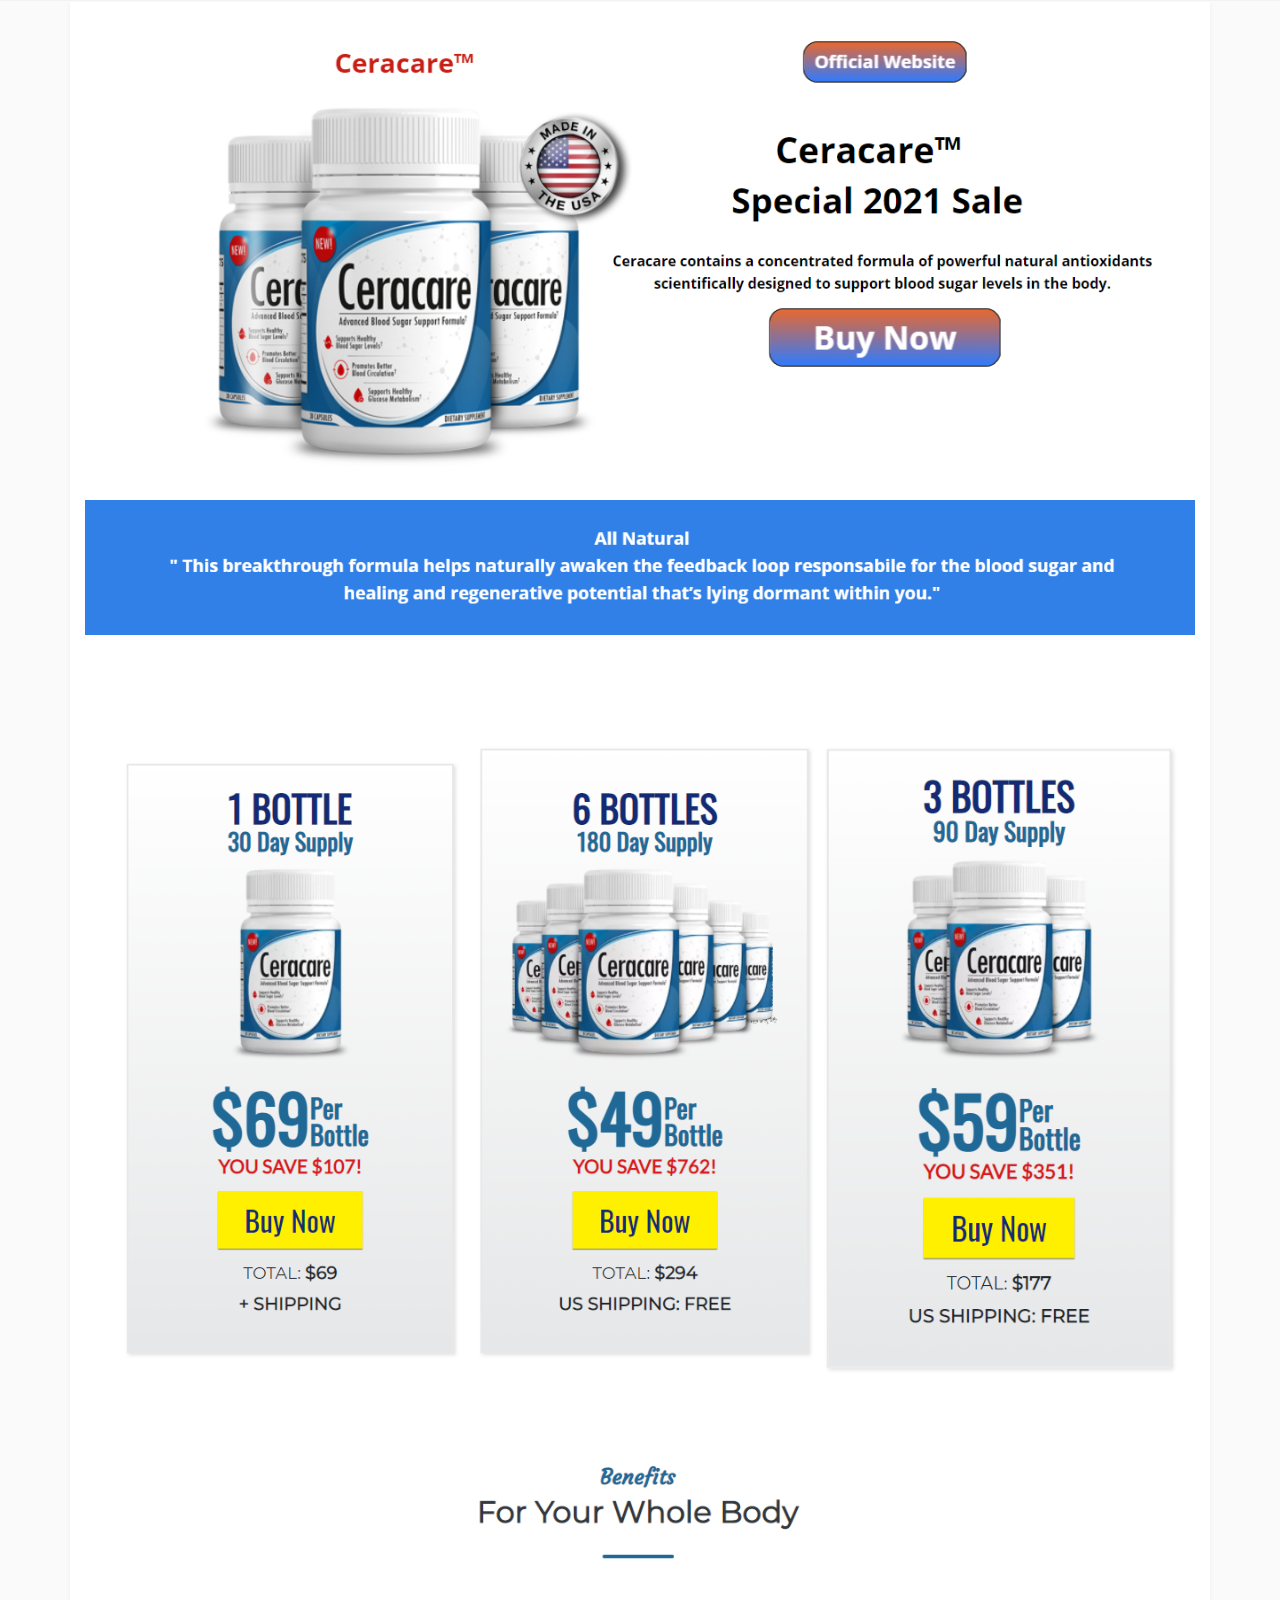
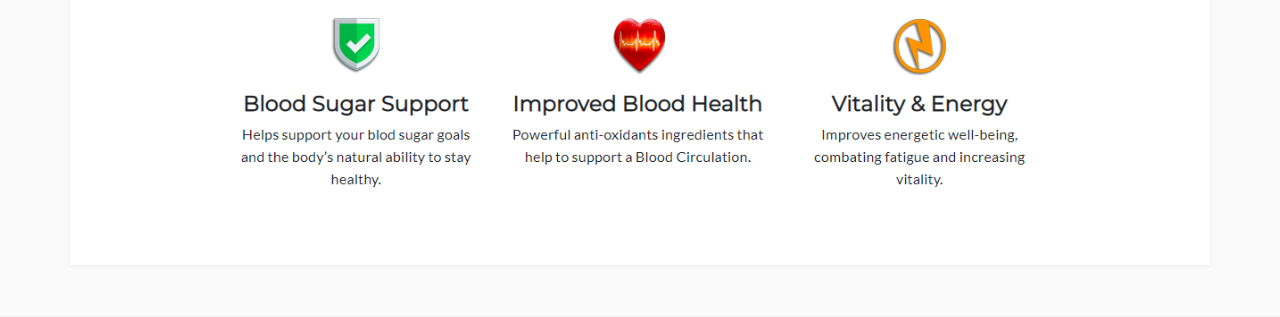
<file: index-2.html>
<!doctype html>
<html lang="en-US">

<meta http-equiv="content-type" content="text/html;charset=UTF-8" />
<head>
<meta charset="UTF-8">
<meta name="viewport" content="width=device-width, initial-scale=1">
<link rel="profile" href="https://gmpg.org/xfn/11">
<title></title>
<meta name='robots' content='max-image-preview:large' />
<link rel='dns-prefetch' href='http://fonts.googleapis.com/' />
<link rel='dns-prefetch' href='http://s.w.org/' />
<link rel="alternate" type="application/rss+xml" title=" &raquo; Feed" href="feed/index.html" />
<link rel="alternate" type="application/rss+xml" title=" &raquo; Comments Feed" href="comments/feed/index.html" />
<script type="text/javascript">
			window._wpemojiSettings = {"baseUrl":"https:\/\/s.w.org\/images\/core\/emoji\/13.1.0\/72x72\/","ext":".png","svgUrl":"https:\/\/s.w.org\/images\/core\/emoji\/13.1.0\/svg\/","svgExt":".svg","source":{"concatemoji":"https:\/\/valohdf.com\/wp-includes\/js\/wp-emoji-release.min.js?ver=5.8"}};
			!function(e,a,t){var n,r,o,i=a.createElement("canvas"),p=i.getContext&&i.getContext("2d");function s(e,t){var a=String.fromCharCode;p.clearRect(0,0,i.width,i.height),p.fillText(a.apply(this,e),0,0);e=i.toDataURL();return p.clearRect(0,0,i.width,i.height),p.fillText(a.apply(this,t),0,0),e===i.toDataURL()}function c(e){var t=a.createElement("script");t.src=e,t.defer=t.type="text/javascript",a.getElementsByTagName("head")[0].appendChild(t)}for(o=Array("flag","emoji"),t.supports={everything:!0,everythingExceptFlag:!0},r=0;r<o.length;r++)t.supports[o[r]]=function(e){if(!p||!p.fillText)return!1;switch(p.textBaseline="top",p.font="600 32px Arial",e){case"flag":return s([127987,65039,8205,9895,65039],[127987,65039,8203,9895,65039])?!1:!s([55356,56826,55356,56819],[55356,56826,8203,55356,56819])&&!s([55356,57332,56128,56423,56128,56418,56128,56421,56128,56430,56128,56423,56128,56447],[55356,57332,8203,56128,56423,8203,56128,56418,8203,56128,56421,8203,56128,56430,8203,56128,56423,8203,56128,56447]);case"emoji":return!s([10084,65039,8205,55357,56613],[10084,65039,8203,55357,56613])}return!1}(o[r]),t.supports.everything=t.supports.everything&&t.supports[o[r]],"flag"!==o[r]&&(t.supports.everythingExceptFlag=t.supports.everythingExceptFlag&&t.supports[o[r]]);t.supports.everythingExceptFlag=t.supports.everythingExceptFlag&&!t.supports.flag,t.DOMReady=!1,t.readyCallback=function(){t.DOMReady=!0},t.supports.everything||(n=function(){t.readyCallback()},a.addEventListener?(a.addEventListener("DOMContentLoaded",n,!1),e.addEventListener("load",n,!1)):(e.attachEvent("onload",n),a.attachEvent("onreadystatechange",function(){"complete"===a.readyState&&t.readyCallback()})),(n=t.source||{}).concatemoji?c(n.concatemoji):n.wpemoji&&n.twemoji&&(c(n.twemoji),c(n.wpemoji)))}(window,document,window._wpemojiSettings);
		</script>
<style type="text/css">
img.wp-smiley,
img.emoji {
	display: inline !important;
	border: none !important;
	box-shadow: none !important;
	height: 1em !important;
	width: 1em !important;
	margin: 0 .07em !important;
	vertical-align: -0.1em !important;
	background: none !important;
	padding: 0 !important;
}
</style>
<link rel='stylesheet' id='wp-block-library-css' href='wp-includes/css/dist/block-library/style.min41a341a3.css?ver=5.8' type='text/css' media='all' />
<style id='wp-block-library-theme-inline-css' type='text/css'>
#start-resizable-editor-section{display:none}.wp-block-audio figcaption{color:#555;font-size:13px;text-align:center}.is-dark-theme .wp-block-audio figcaption{color:hsla(0,0%,100%,.65)}.wp-block-code{font-family:Menlo,Consolas,monaco,monospace;color:#1e1e1e;padding:.8em 1em;border:1px solid #ddd;border-radius:4px}.wp-block-embed figcaption{color:#555;font-size:13px;text-align:center}.is-dark-theme .wp-block-embed figcaption{color:hsla(0,0%,100%,.65)}.blocks-gallery-caption{color:#555;font-size:13px;text-align:center}.is-dark-theme .blocks-gallery-caption{color:hsla(0,0%,100%,.65)}.wp-block-image figcaption{color:#555;font-size:13px;text-align:center}.is-dark-theme .wp-block-image figcaption{color:hsla(0,0%,100%,.65)}.wp-block-pullquote{border-top:4px solid;border-bottom:4px solid;margin-bottom:1.75em;color:currentColor}.wp-block-pullquote__citation,.wp-block-pullquote cite,.wp-block-pullquote footer{color:currentColor;text-transform:uppercase;font-size:.8125em;font-style:normal}.wp-block-quote{border-left:.25em solid;margin:0 0 1.75em;padding-left:1em}.wp-block-quote cite,.wp-block-quote footer{color:currentColor;font-size:.8125em;position:relative;font-style:normal}.wp-block-quote.has-text-align-right{border-left:none;border-right:.25em solid;padding-left:0;padding-right:1em}.wp-block-quote.has-text-align-center{border:none;padding-left:0}.wp-block-quote.is-large,.wp-block-quote.is-style-large{border:none}.wp-block-search .wp-block-search__label{font-weight:700}.wp-block-group.has-background{padding:1.25em 2.375em;margin-top:0;margin-bottom:0}.wp-block-separator{border:none;border-bottom:2px solid;margin-left:auto;margin-right:auto;opacity:.4}.wp-block-separator:not(.is-style-wide):not(.is-style-dots){width:100px}.wp-block-separator.has-background:not(.is-style-dots){border-bottom:none;height:1px}.wp-block-separator.has-background:not(.is-style-wide):not(.is-style-dots){height:2px}.wp-block-table thead{border-bottom:3px solid}.wp-block-table tfoot{border-top:3px solid}.wp-block-table td,.wp-block-table th{padding:.5em;border:1px solid;word-break:normal}.wp-block-table figcaption{color:#555;font-size:13px;text-align:center}.is-dark-theme .wp-block-table figcaption{color:hsla(0,0%,100%,.65)}.wp-block-video figcaption{color:#555;font-size:13px;text-align:center}.is-dark-theme .wp-block-video figcaption{color:hsla(0,0%,100%,.65)}.wp-block-template-part.has-background{padding:1.25em 2.375em;margin-top:0;margin-bottom:0}#end-resizable-editor-section{display:none}
</style>
<link rel='stylesheet' id='contact-form-7-css' href='wp-content/plugins/contact-form-7/includes/css/styles76617661.css?ver=5.4.2' type='text/css' media='all' />
<link rel='stylesheet' id='polite-blog-fonts-css' href='http://fonts.googleapis.com/css?family=Montserrat&amp;ver=5.8' type='text/css' media='all' />
<link rel='stylesheet' id='polite-style-css' href='wp-content/themes/polite/style41a341a3.css?ver=5.8' type='text/css' media='all' />
<style id='polite-style-inline-css' type='text/css'>

            body,
            .entry-content p{ 
                font-family:Montserrat; 
            }

            #toTop,
            a.effect:before,
            .show-more,
            a.link-format,
            .comment-form #submit:hover, 
            .comment-form #submit:focus,
            .meta_bottom .post-share a:hover,
            .tabs-nav li:before,
            .post-slider-section .s-cat,
            .sidebar-3 .widget-title:after,
            .bottom-caption .slick-current .slider-items span,
            aarticle.format-status .post-content .post-format::after,
            article.format-chat .post-content .post-format::after, 
            article.format-link .post-content .post-format::after,
            article.format-standard .post-content .post-format::after, 
            article.format-image .post-content .post-format::after, 
            article.hentry.sticky .post-content .post-format::after, 
            article.format-video .post-content .post-format::after, 
            article.format-gallery .post-content .post-format::after, 
            article.format-audio .post-content .post-format::after, 
            article.format-quote .post-content .post-format::after{ 
                background-color: #d42929; 
                border-color: #d42929;
            }
            #author:active, 
            #email:active, 
            #url:active, 
            #comment:active, 
            #author:focus, 
            #email:focus, 
            #url:focus, 
            #comment:focus,
            #author:hover, 
            #email:hover, 
            #url:hover, 
            #comment:hover{
                border-color:#d42929;
            }
            .post-cats > span i, 
            .post-cats > span a,
            .slide-wrap .caption .s-cat,
            .slide-wrap .caption span a:hover,
            .comment-form .logged-in-as a:last-child:hover, 
            .comment-form .logged-in-as a:last-child:focus,
            .main-header a:hover, 
            .main-header a:focus, 
            .main-header a:active,
            .top-menu > ul > li > a:hover,
            .main-menu ul li.current-menu-item > a, 
            .header-2 .main-menu > ul > li.current-menu-item > a,
            .main-menu ul li:hover > a,
            .post-navigation .nav-links a:hover, 
            .post-navigation .nav-links a:focus,
            .tabs-nav li.tab-active a, 
            .tabs-nav li.tab-active,
            .tabs-nav li.tab-active a, 
            .tabs-nav li.tab-active,
            ul.trail-items li a:hover span,
            .author-socials a:hover,
            .post-date a:focus, 
            .post-date a:hover,
            .post-excerpt a:hover, 
            .post-excerpt a:focus, 
            .content a:hover, 
            .content a:focus,
            .post-footer > span a:hover, 
            .post-footer > span a:focus,
            .widget a:hover, 
            .widget a:focus,
            .footer-menu li a:hover, 
            .footer-menu li a:focus,
            .footer-social-links a:hover,
            .footer-social-links a:focus,
            .site-footer a:hover, 
            .site-footer a:focus, .content-area p a{ 
                color : #d42929; 
            }
            .header-1 .head_one .logo{ 
                max-width : 500px; 
            }
            .header-image:before { 
                background-color : #000000; 
            }
            .header-image:before { 
                opacity : 0.1; 
            }
            .header-1 .header-image .head_one { 
                min-height : 100px; 
            }
</style>
<link rel='stylesheet' id='polite-blog-style-css' href='wp-content/themes/polite-blog/style077c077c.css?ver=1.2.9' type='text/css' media='all' />
<link rel='stylesheet' id='polite-body-css' href='http://fonts.googleapis.com/css?family=Muli:400,400i,500,600,700&amp;display=swap' type='text/css' media='all' />
<link rel='stylesheet' id='polite-heading-css' href='http://fonts.googleapis.com/css?family=Prata&amp;display=swap' type='text/css' media='all' />
<link rel='stylesheet' id='polite-sign-css' href='http://fonts.googleapis.com/css?family=Monsieur+La+Doulaise&amp;display=swap' type='text/css' media='all' />
<link rel='stylesheet' id='font-awesome-css' href='wp-content/themes/polite/css/font-awesome.min268f268f.css?ver=4.5.0' type='text/css' media='all' />
<link rel='stylesheet' id='grid-css-css' href='wp-content/themes/polite/css/grid.min268f268f.css?ver=4.5.0' type='text/css' media='all' />
<link rel='stylesheet' id='slick-css' href='wp-content/themes/polite/assets/css/slick268f268f.css?ver=4.5.0' type='text/css' media='all' />
<link rel='stylesheet' id='offcanvas-style-css' href='wp-content/themes/polite/assets/css/canvi268f268f.css?ver=4.5.0' type='text/css' media='all' />
<script type='text/javascript' src='wp-includes/js/jquery/jquery.minaf6caf6c.js?ver=3.6.0' id='jquery-core-js'></script>
<script type='text/javascript' src='wp-includes/js/jquery/jquery-migrate.mind617d617.js?ver=3.3.2' id='jquery-migrate-js'></script>
<link rel="https://api.w.org/" href="wp-json/index.html" /><link rel="alternate" type="application/json" href="wp-json/wp/v2/pages/12.json" /><link rel="EditURI" type="application/rsd+xml" title="RSD" href="xmlrpc0db00db0.html?rsd" />
<link rel="wlwmanifest" type="application/wlwmanifest+xml" href="wp-includes/wlwmanifest.xml" />
<meta name="generator" content="WordPress 5.8" />
<link rel="canonical" href="index-2.html" />
<link rel='shortlink' href='index-2.html' />
<link rel="alternate" type="application/json+oembed" href="wp-json/oembed/1.0/embed71397139.json?url=https%3A%2F%2Fvalohdf.com%2F" />
<link rel="alternate" type="text/xml+oembed" href="wp-json/oembed/1.0/embedf6e6f6e6?url=https%3A%2F%2Fvalohdf.com%2F&amp;format=xml" />
<style type="text/css">
					.site-title,
			.site-description {
				position: absolute;
				clip: rect(1px, 1px, 1px, 1px);
			}
				</style>
<style type="text/css" id="wp-custom-css">
			.logo{
	display:none;
}
#site-navigation{
	display:none;
}
.post-title {
	display:none;
}
.breadcrumbs-wrap{
	display:none;
}
.site-footer{
	display:none;
}		</style>
</head>
<body class="home page-template-default page page-id-12 wp-embed-responsive no-sidebar at-sticky-sidebar single-right-sidebar right-sidebar masonry-post">
<div id="page" class="site ">
<a class="skip-link screen-reader-text" href="#content">Skip to content</a>
<div class="js-canvi-content canvi-content">
<header class="header-1">
<section class="main-header " style="background-image:url(); background-size: cover; background-position: center; background-repeat: no-repeat;">
<div class="head_one clearfix">
<div class="container">
<div class="logo">
<h1 class="site-title"><a href="index-2.html" rel="home"></a></h1>
</div>
</div>
</div>
<div class="menu-area">
<div class="container">
<nav id="site-navigation">
<button class="bar-menu">
<span>Menu</span>
</button>
<div class="main-menu menu-caret">
<ul id="primary-menu" class=""><li id="menu-item-17" class="menu-item menu-item-type-post_type menu-item-object-page menu-item-home current-menu-item page_item page-item-12 current_page_item menu-item-17"><a href="index-2.html" aria-current="page">Home</a></li>
<li id="menu-item-18" class="menu-item menu-item-type-post_type menu-item-object-page menu-item-18"><a href="contact-us/index.html">Contact Us</a></li>
<li id="menu-item-19" class="menu-item menu-item-type-post_type menu-item-object-page menu-item-19"><a href="terms-conditions/index.html">Terms &#038; Conditions</a></li>
<li id="menu-item-20" class="menu-item menu-item-type-post_type menu-item-object-page menu-item-privacy-policy menu-item-20"><a href="privacy-policy/index.html">Privacy Policy</a></li>
</ul> </div>
</nav>
</div>
</div>
</setion>
</header>
<section id="content" class="site-content posts-container">
<div class="container">
<div class="row">
<div class="breadcrumbs-wrap">
<div role="navigation" aria-label="Breadcrumbs" class="breadcrumb-trail breadcrumbs" itemprop="breadcrumb"><ul class="trail-items" itemscope itemtype="http://schema.org/BreadcrumbList"><meta name="numberOfItems" content="1" /><meta name="itemListOrder" content="Ascending" /><li itemprop="itemListElement" itemscope itemtype="http://schema.org/ListItem" class="trail-item trail-end"><a href="index-2.html" itemprop="item"><span itemprop="name">Home</span></a><meta itemprop="position" content="1" /></li><span class="delim">»</span></ul></div> 
</div>
<div id="primary" class="col-md-8 content-area">
<main id="main" class="site-main">
<article id="post-12" class="post-12 page type-page status-publish hentry">
<div class="post-wrap">
<div class="post-media">
</div>
<div class="post-content">
<h1 class="post-title entry-title">Home</h1> <div class="post-excerpt entry-content">
<p><a href="https://abbc2gna5r-9o3x1rog8mjrr8w.hop.clickbank.net/"><img class="aligncenter" src="kmawxIT.png" /></a><img class="aligncenter" src="gvZjhUY.png" /><a href="https://abbc2gna5r-9o3x1rog8mjrr8w.hop.clickbank.net/"><img class="aligncenter" src="zPf8ctX.png" /></a><img class="aligncenter" src="gp38ZU1.png" /></p>

</div>

<footer class="post-footer entry-footer">
 <div class="meta_bottom">
<div class="post-share">
<a target="_blank" href="https://www.facebook.com/sharer/sharer.php?u=https://valohdf.com/"><i class="fa fa-facebook"></i></a>
<a target="_blank" href="https://twitter.com/share?text=Home&amp;url=https://valohdf.com/"><i class="fa fa-twitter"></i></a>
<a target="_blank" href="https://pinterest.com/pin/create/button/?url=https://valohdf.com/&amp;media=&amp;description=Home"><i class="fa fa-pinterest"></i></a>
<a target="_blank" href="https://www.linkedin.com/shareArticle?mini=true&amp;title=Home&amp;url=https://valohdf.com/"><i class="fa fa-linkedin"></i></a>
</div>
</div>
</footer>
</div>
</div>
</article>
</main>
</div>
</div>
</div>
</section>
<div class="footer-wrap">
<div class="container">
<div class="row">
</div>
</div>
<footer class="site-footer">
<div class="container">
<div class="row">
<div class="col-md-6">
<div class="copyright">
Copyright All Rights Reserved 2021 </div>
<div class="site-info">
<a href="https://wordpress.org/">
Proudly powered by WordPress </a>
<span class="sep"> | </span>
Theme: Polite Blog by <a href="https://www.templatesell.com/">Template Sell</a>. </div>
</div>
<div class="col-md-6">
</div>
</div>
</div>
</footer>
<a id="toTop" class="go-to-top" href="#" title="Go to Top">
<i class="fa fa-angle-double-up"></i>
</a>
</div>
</div>
</div>
<script type='text/javascript' src='wp-includes/js/dist/vendor/regenerator-runtime.minb36ab36a.js?ver=0.13.7' id='regenerator-runtime-js'></script>
<script type='text/javascript' src='wp-includes/js/dist/vendor/wp-polyfill.min2c7c2c7c.js?ver=3.15.0' id='wp-polyfill-js'></script>
<script type='text/javascript' id='contact-form-7-js-extra'>
/* <![CDATA[ */
var wpcf7 = {"api":{"root":"https:\/\/valohdf.com\/wp-json\/","namespace":"contact-form-7\/v1"}};
/* ]]> */
</script>
<script type='text/javascript' src='wp-content/plugins/contact-form-7/includes/js/index76617661.js?ver=5.4.2' id='contact-form-7-js'></script>
<script type='text/javascript' src='wp-content/themes/polite/assets/js/custom-infinte-pagination89df89df.js?ver=4.6.0' id='polite-custom-pagination-js'></script>
<script type='text/javascript' src='wp-includes/js/imagesloaded.mineda1eda1.js?ver=4.1.4' id='imagesloaded-js'></script>
<script type='text/javascript' src='wp-includes/js/masonry.min3a053a05.js?ver=4.2.2' id='masonry-js'></script>
<script type='text/javascript' src='wp-content/themes/polite/assets/js/custom-masonry89df89df.js?ver=4.6.0' id='polite-custom-masonry-js'></script>
<script type='text/javascript' src='wp-content/themes/polite/js/navigationfc08fc08.js?ver=20200412' id='polite-navigation-js'></script>
<script type='text/javascript' src='wp-content/themes/polite/assets/js/slick89df89df.js?ver=4.6.0' id='slick-js'></script>
<script type='text/javascript' src='wp-content/themes/polite/assets/js/scriptfc08fc08.js?ver=20200412' id='polite-script-js'></script>
<script type='text/javascript' id='polite-custom-js-extra'>
/* <![CDATA[ */
var polite_ajax = {"ajaxurl":"https:\/\/valohdf.com\/wp-admin\/admin-ajax.php","paged":"1","max_num_pages":"0","next_posts":"https:\/\/valohdf.com\/page\/2\/","show_more":"View More","no_more_posts":"No More"};
/* ]]> */
</script>
<script type='text/javascript' src='wp-content/themes/polite/assets/js/customfc08fc08.js?ver=20200412' id='polite-custom-js'></script>
<script type='text/javascript' src='wp-content/themes/polite/js/skip-link-focus-fixfc08fc08.js?ver=20200412' id='polite-skip-link-focus-fix-js'></script>
<script type='text/javascript' src='wp-content/themes/polite/assets/js/theia-sticky-sidebarfc08fc08.js?ver=20200412' id='theia-sticky-sidebar-js'></script>
<script type='text/javascript' src='wp-content/themes/polite/assets/js/custom-sticky-sidebarfc08fc08.js?ver=20200412' id='polite-sticky-sidebar-js'></script>
<script type='text/javascript' src='wp-includes/js/wp-embed.min41a341a3.js?ver=5.8' id='wp-embed-js'></script>
</body>
</html>
</file>
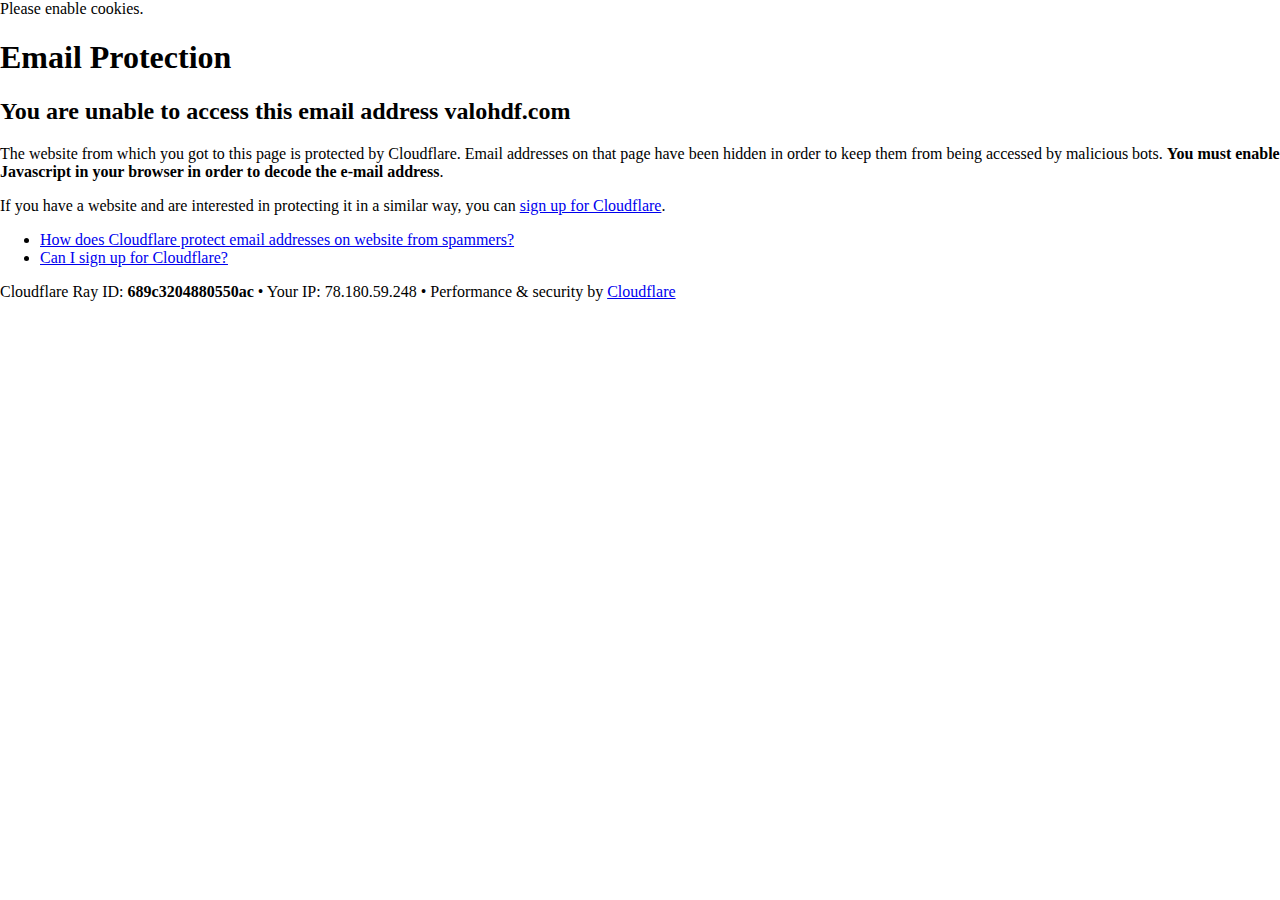
<file: cdn-cgi/l/email-protection.html>
<!DOCTYPE html>
<!--[if lt IE 7]> <html class="no-js ie6 oldie" lang="en-US"> <![endif]-->
<!--[if IE 7]>    <html class="no-js ie7 oldie" lang="en-US"> <![endif]-->
<!--[if IE 8]>    <html class="no-js ie8 oldie" lang="en-US"> <![endif]-->
<!--[if gt IE 8]><!--> <html class="no-js" lang="en-US"> <!--<![endif]-->

<!-- Mirrored from valohdf.com/cdn-cgi/l/email-protection by HTTrack Website Copier/3.x [XR&CO'2014], Sun, 05 Sep 2021 02:58:23 GMT -->
<!-- Added by HTTrack -->
<!-- Mirrored from november.ceracare-offiicial.store/cdn-cgi/l/email-protection.html by HTTrack Website Copier/3.x [XR&CO'2014], Mon, 22 Nov 2021 13:14:37 GMT -->
<meta http-equiv="content-type" content="text/html;charset=UTF-8" /><!-- /Added by HTTrack -->
<head>
<title>Email Protection | Cloudflare</title>
<meta charset="UTF-8" />
<meta http-equiv="Content-Type" content="text/html; charset=UTF-8" />
<meta http-equiv="X-UA-Compatible" content="IE=Edge,chrome=1" />
<meta name="robots" content="noindex, nofollow" />
<meta name="viewport" content="width=device-width,initial-scale=1" />
<link rel="stylesheet" id="cf_styles-css" href="https://valohdf.com/cdn-cgi/styles/cf.errors.css" type="text/css" media="screen,projection" />
<!--[if lt IE 9]><link rel="stylesheet" id='cf_styles-ie-css' href="/cdn-cgi/styles/cf.errors.ie.css" type="text/css" media="screen,projection" /><![endif]-->
<style type="text/css">body{margin:0;padding:0}</style>


<!--[if gte IE 10]><!-->
<script>
  if (!navigator.cookieEnabled) {
    window.addEventListener('DOMContentLoaded', function () {
      var cookieEl = document.getElementById('cookie-alert');
      cookieEl.style.display = 'block';
    })
  }
</script>
<!--<![endif]-->


</head>
<body>
  <div id="cf-wrapper">
    <div class="cf-alert cf-alert-error cf-cookie-error" id="cookie-alert" data-translate="enable_cookies">Please enable cookies.</div>
    <div id="cf-error-details" class="cf-error-details-wrapper">
      <div class="cf-wrapper cf-header cf-error-overview">
        <h1 data-translate="block_headline">Email Protection</h1>
        <h2 class="cf-subheadline"><span data-translate="unable_to_access">You are unable to access this email address</span> valohdf.com</h2>
      </div><!-- /.header -->

      <div class="cf-section cf-wrapper">
        <div class="cf-columns two">
          <div class="cf-column">
            <p>The website from which you got to this page is protected by Cloudflare. Email addresses on that page have been hidden in order to keep them from being accessed by malicious bots. <strong>You must enable Javascript in your browser in order to decode the e-mail address</strong>.</p>
            <p>If you have a website and are interested in protecting it in a similar way, you can <a rel="noopener noreferrer" href="https://www.cloudflare.com/sign-up?utm_source=email_protection">sign up for Cloudflare</a>.</p>
          </div>

          <div class="cf-column">
            <div class="grid_4">
              <div class="rail">
                  <div class="panel">
                      <ul class="nobullets">
                        <li><a rel="noopener noreferrer" class="modal-link-faq" href="https://support.cloudflare.com/hc/en-us/articles/200170016-What-is-Email-Address-Obfuscation-">How does Cloudflare protect email addresses on website from spammers?</a></li>
                        <li><a rel="noopener noreferrer" class="modal-link-faq" href="https://support.cloudflare.com/hc/en-us/categories/200275218-Getting-Started">Can I sign up for Cloudflare?</a></li>
                    </ul>
                </div>
              </div>
            </div>
          </div>
        </div>
      </div><!-- /.section -->

      <div class="cf-error-footer cf-wrapper w-240 lg:w-full py-10 sm:py-4 sm:px-8 mx-auto text-center sm:text-left border-solid border-0 border-t border-gray-300">
  <p class="text-13">
    <span class="cf-footer-item sm:block sm:mb-1">Cloudflare Ray ID: <strong class="font-semibold">689c3204880550ac</strong></span>
    <span class="cf-footer-separator sm:hidden">&bull;</span>
    <span class="cf-footer-item sm:block sm:mb-1"><span>Your IP</span>: 78.180.59.248</span>
    <span class="cf-footer-separator sm:hidden">&bull;</span>
    <span class="cf-footer-item sm:block sm:mb-1"><span>Performance &amp; security by</span> <a rel="noopener noreferrer" href="https://www.cloudflare.com/5xx-error-landing" id="brand_link" target="_blank">Cloudflare</a></span>
    
  </p>
</div><!-- /.error-footer -->


    </div><!-- /#cf-error-details -->
  </div><!-- /#cf-wrapper -->

  <script type="text/javascript">
  window._cf_translation = {};
  
  
</script>

</body>

<!-- Mirrored from valohdf.com/cdn-cgi/l/email-protection by HTTrack Website Copier/3.x [XR&CO'2014], Sun, 05 Sep 2021 02:58:23 GMT -->

<!-- Mirrored from november.ceracare-offiicial.store/cdn-cgi/l/email-protection.html by HTTrack Website Copier/3.x [XR&CO'2014], Mon, 22 Nov 2021 13:14:37 GMT -->
</html>
</file>
<file: wp-includes/css/dist/block-library/style.min41a341a3.css>
@charset "UTF-8";#start-resizable-editor-section{display:none}.wp-block-audio{margin:0 0 1em}.wp-block-audio figcaption{margin-top:.5em;margin-bottom:1em}.wp-block-audio audio{width:100%;min-width:300px}.wp-block-button__link{color:#fff;background-color:#32373c;border-radius:9999px;box-shadow:none;cursor:pointer;display:inline-block;font-size:1.125em;padding:calc(.667em + 2px) calc(1.333em + 2px);text-align:center;text-decoration:none;overflow-wrap:break-word;box-sizing:border-box}.wp-block-button__link:active,.wp-block-button__link:focus,.wp-block-button__link:hover,.wp-block-button__link:visited{color:#fff}.wp-block-button__link.aligncenter{text-align:center}.wp-block-button__link.alignright{text-align:right}.wp-block-buttons>.wp-block-button.has-custom-width{max-width:none}.wp-block-buttons>.wp-block-button.has-custom-width .wp-block-button__link{width:100%}.wp-block-buttons>.wp-block-button.has-custom-font-size .wp-block-button__link{font-size:inherit}.wp-block-buttons>.wp-block-button.wp-block-button__width-25{width:calc(25% - .5em)}.wp-block-buttons>.wp-block-button.wp-block-button__width-50{width:calc(50% - .5em)}.wp-block-buttons>.wp-block-button.wp-block-button__width-75{width:calc(75% - .5em)}.wp-block-buttons>.wp-block-button.wp-block-button__width-100{width:calc(100% - .5em)}.wp-block-buttons>.wp-block-button.wp-block-button__width-100:only-child{margin-right:0;width:100%}@supports (column-gap:0.5em){.wp-block-buttons.is-content-justification-right>.wp-block-button.wp-block-button,.wp-block-buttons>.wp-block-button.wp-block-button{margin-right:0;margin-left:0}.wp-block-buttons>.wp-block-button.wp-block-button__width-25{width:calc(25% - .375em)}.wp-block-buttons>.wp-block-button.wp-block-button__width-50{width:calc(50% - .25em)}.wp-block-buttons>.wp-block-button.wp-block-button__width-75{width:calc(75% - .125em)}.wp-block-buttons>.wp-block-button.wp-block-button__width-100{width:auto;flex-basis:100%}}.wp-block-button.is-style-squared,.wp-block-button__link.wp-block-button.is-style-squared{border-radius:0}.wp-block-button.no-border-radius,.wp-block-button__link.no-border-radius{border-radius:0!important}.is-style-outline>.wp-block-button__link,.wp-block-button__link.is-style-outline{border:2px solid;padding:.667em 1.333em}.is-style-outline>.wp-block-button__link:not(.has-text-color),.wp-block-button__link.is-style-outline:not(.has-text-color){color:currentColor}.is-style-outline>.wp-block-button__link:not(.has-background),.wp-block-button__link.is-style-outline:not(.has-background){background-color:transparent}.wp-block-buttons{display:flex;flex-direction:row;flex-wrap:wrap;column-gap:.5em}.wp-block-buttons.is-vertical{flex-direction:column}.wp-block-buttons.is-vertical>.wp-block-button{margin-right:0}.wp-block-buttons.is-vertical>.wp-block-button:last-child{margin-bottom:0}.wp-block-buttons>.wp-block-button{display:inline-block;margin-left:0;margin-right:.5em;margin-bottom:.5em}.wp-block-buttons>.wp-block-button:last-child{margin-right:0}.wp-block-buttons.is-content-justification-left{justify-content:flex-start}.wp-block-buttons.is-content-justification-left.is-vertical{align-items:flex-start}.wp-block-buttons.is-content-justification-center{justify-content:center}.wp-block-buttons.is-content-justification-center.is-vertical{align-items:center}.wp-block-buttons.is-content-justification-right{justify-content:flex-end}.wp-block-buttons.is-content-justification-right>.wp-block-button{margin-left:.5em;margin-right:0}.wp-block-buttons.is-content-justification-right>.wp-block-button:first-child{margin-left:0}.wp-block-buttons.is-content-justification-right.is-vertical{align-items:flex-end}.wp-block-buttons.is-content-justification-space-between{justify-content:space-between}.wp-block-buttons.aligncenter{text-align:center}.wp-block-buttons.alignleft .wp-block-button{margin-left:0;margin-right:.5em}.wp-block-buttons.alignleft .wp-block-button:last-child{margin-right:0}.wp-block-buttons.alignright .wp-block-button{margin-right:0;margin-left:.5em}.wp-block-buttons.alignright .wp-block-button:first-child{margin-left:0}.wp-block-buttons:not(.is-content-justification-space-between,.is-content-justification-right,.is-content-justification-left,.is-content-justification-center) .wp-block-button.aligncenter{margin-left:auto;margin-right:auto;margin-bottom:.5em;width:100%}.wp-block-button.aligncenter,.wp-block-calendar{text-align:center}.wp-block-calendar tbody td,.wp-block-calendar th{padding:.25em;border:1px solid #ddd}.wp-block-calendar tfoot td{border:none}.wp-block-calendar table{width:100%;border-collapse:collapse}.wp-block-calendar table th{font-weight:400;background:#ddd}.wp-block-calendar a{text-decoration:underline}.wp-block-calendar table caption,.wp-block-calendar table tbody{color:#40464d}.wp-block-categories.alignleft{margin-right:2em}.wp-block-categories.alignright{margin-left:2em}.wp-block-code code{display:block;white-space:pre-wrap;overflow-wrap:break-word}.wp-block-columns{display:flex;margin-bottom:1.75em;box-sizing:border-box;flex-wrap:wrap}@media (min-width:782px){.wp-block-columns{flex-wrap:nowrap}}.wp-block-columns.has-background{padding:1.25em 2.375em}.wp-block-columns.are-vertically-aligned-top{align-items:flex-start}.wp-block-columns.are-vertically-aligned-center{align-items:center}.wp-block-columns.are-vertically-aligned-bottom{align-items:flex-end}.wp-block-column{flex-grow:1;min-width:0;word-break:break-word;overflow-wrap:break-word}@media (max-width:599px){.wp-block-column{flex-basis:100%!important}}@media (min-width:600px) and (max-width:781px){.wp-block-column:not(:only-child){flex-basis:calc(50% - 1em)!important;flex-grow:0}.wp-block-column:nth-child(2n){margin-left:2em}}@media (min-width:782px){.wp-block-column{flex-basis:0;flex-grow:1}.wp-block-column[style*=flex-basis]{flex-grow:0}.wp-block-column:not(:first-child){margin-left:2em}}.wp-block-column.is-vertically-aligned-top{align-self:flex-start}.wp-block-column.is-vertically-aligned-center{align-self:center}.wp-block-column.is-vertically-aligned-bottom{align-self:flex-end}.wp-block-column.is-vertically-aligned-bottom,.wp-block-column.is-vertically-aligned-center,.wp-block-column.is-vertically-aligned-top{width:100%}.wp-block-cover,.wp-block-cover-image{position:relative;background-size:cover;background-position:50%;min-height:430px;width:100%;display:flex;justify-content:center;align-items:center;padding:1em;box-sizing:border-box}.wp-block-cover-image.has-parallax,.wp-block-cover.has-parallax{background-attachment:fixed}@supports (-webkit-overflow-scrolling:touch){.wp-block-cover-image.has-parallax,.wp-block-cover.has-parallax{background-attachment:scroll}}@media (prefers-reduced-motion:reduce){.wp-block-cover-image.has-parallax,.wp-block-cover.has-parallax{background-attachment:scroll}}.wp-block-cover-image.is-repeated,.wp-block-cover.is-repeated{background-repeat:repeat;background-size:auto}.wp-block-cover-image.has-background-dim:not([class*=-background-color]),.wp-block-cover.has-background-dim:not([class*=-background-color]){background-color:#000}.wp-block-cover-image.has-background-dim:before,.wp-block-cover.has-background-dim:before{content:"";background-color:inherit}.wp-block-cover-image.has-background-dim:not(.has-background-gradient):before,.wp-block-cover-image .wp-block-cover__gradient-background,.wp-block-cover.has-background-dim:not(.has-background-gradient):before,.wp-block-cover .wp-block-cover__gradient-background{position:absolute;top:0;left:0;bottom:0;right:0;z-index:1;opacity:.5}.wp-block-cover-image.has-background-dim.has-background-dim-10 .wp-block-cover__gradient-background,.wp-block-cover-image.has-background-dim.has-background-dim-10:not(.has-background-gradient):before,.wp-block-cover.has-background-dim.has-background-dim-10 .wp-block-cover__gradient-background,.wp-block-cover.has-background-dim.has-background-dim-10:not(.has-background-gradient):before{opacity:.1}.wp-block-cover-image.has-background-dim.has-background-dim-20 .wp-block-cover__gradient-background,.wp-block-cover-image.has-background-dim.has-background-dim-20:not(.has-background-gradient):before,.wp-block-cover.has-background-dim.has-background-dim-20 .wp-block-cover__gradient-background,.wp-block-cover.has-background-dim.has-background-dim-20:not(.has-background-gradient):before{opacity:.2}.wp-block-cover-image.has-background-dim.has-background-dim-30 .wp-block-cover__gradient-background,.wp-block-cover-image.has-background-dim.has-background-dim-30:not(.has-background-gradient):before,.wp-block-cover.has-background-dim.has-background-dim-30 .wp-block-cover__gradient-background,.wp-block-cover.has-background-dim.has-background-dim-30:not(.has-background-gradient):before{opacity:.3}.wp-block-cover-image.has-background-dim.has-background-dim-40 .wp-block-cover__gradient-background,.wp-block-cover-image.has-background-dim.has-background-dim-40:not(.has-background-gradient):before,.wp-block-cover.has-background-dim.has-background-dim-40 .wp-block-cover__gradient-background,.wp-block-cover.has-background-dim.has-background-dim-40:not(.has-background-gradient):before{opacity:.4}.wp-block-cover-image.has-background-dim.has-background-dim-50 .wp-block-cover__gradient-background,.wp-block-cover-image.has-background-dim.has-background-dim-50:not(.has-background-gradient):before,.wp-block-cover.has-background-dim.has-background-dim-50 .wp-block-cover__gradient-background,.wp-block-cover.has-background-dim.has-background-dim-50:not(.has-background-gradient):before{opacity:.5}.wp-block-cover-image.has-background-dim.has-background-dim-60 .wp-block-cover__gradient-background,.wp-block-cover-image.has-background-dim.has-background-dim-60:not(.has-background-gradient):before,.wp-block-cover.has-background-dim.has-background-dim-60 .wp-block-cover__gradient-background,.wp-block-cover.has-background-dim.has-background-dim-60:not(.has-background-gradient):before{opacity:.6}.wp-block-cover-image.has-background-dim.has-background-dim-70 .wp-block-cover__gradient-background,.wp-block-cover-image.has-background-dim.has-background-dim-70:not(.has-background-gradient):before,.wp-block-cover.has-background-dim.has-background-dim-70 .wp-block-cover__gradient-background,.wp-block-cover.has-background-dim.has-background-dim-70:not(.has-background-gradient):before{opacity:.7}.wp-block-cover-image.has-background-dim.has-background-dim-80 .wp-block-cover__gradient-background,.wp-block-cover-image.has-background-dim.has-background-dim-80:not(.has-background-gradient):before,.wp-block-cover.has-background-dim.has-background-dim-80 .wp-block-cover__gradient-background,.wp-block-cover.has-background-dim.has-background-dim-80:not(.has-background-gradient):before{opacity:.8}.wp-block-cover-image.has-background-dim.has-background-dim-90 .wp-block-cover__gradient-background,.wp-block-cover-image.has-background-dim.has-background-dim-90:not(.has-background-gradient):before,.wp-block-cover.has-background-dim.has-background-dim-90 .wp-block-cover__gradient-background,.wp-block-cover.has-background-dim.has-background-dim-90:not(.has-background-gradient):before{opacity:.9}.wp-block-cover-image.has-background-dim.has-background-dim-100 .wp-block-cover__gradient-background,.wp-block-cover-image.has-background-dim.has-background-dim-100:not(.has-background-gradient):before,.wp-block-cover.has-background-dim.has-background-dim-100 .wp-block-cover__gradient-background,.wp-block-cover.has-background-dim.has-background-dim-100:not(.has-background-gradient):before{opacity:1}.wp-block-cover-image.alignleft,.wp-block-cover-image.alignright,.wp-block-cover.alignleft,.wp-block-cover.alignright{max-width:420px;width:100%}.wp-block-cover-image:after,.wp-block-cover:after{display:block;content:"";font-size:0;min-height:inherit}@supports (position:sticky){.wp-block-cover-image:after,.wp-block-cover:after{content:none}}.wp-block-cover-image.aligncenter,.wp-block-cover-image.alignleft,.wp-block-cover-image.alignright,.wp-block-cover.aligncenter,.wp-block-cover.alignleft,.wp-block-cover.alignright{display:flex}.wp-block-cover-image .wp-block-cover__inner-container,.wp-block-cover .wp-block-cover__inner-container{width:100%;z-index:1;color:#fff}.wp-block-cover-image h1:not(.has-text-color),.wp-block-cover-image h2:not(.has-text-color),.wp-block-cover-image h3:not(.has-text-color),.wp-block-cover-image h4:not(.has-text-color),.wp-block-cover-image h5:not(.has-text-color),.wp-block-cover-image h6:not(.has-text-color),.wp-block-cover-image p:not(.has-text-color),.wp-block-cover h1:not(.has-text-color),.wp-block-cover h2:not(.has-text-color),.wp-block-cover h3:not(.has-text-color),.wp-block-cover h4:not(.has-text-color),.wp-block-cover h5:not(.has-text-color),.wp-block-cover h6:not(.has-text-color),.wp-block-cover p:not(.has-text-color){color:inherit}.wp-block-cover-image.is-position-top-left,.wp-block-cover.is-position-top-left{align-items:flex-start;justify-content:flex-start}.wp-block-cover-image.is-position-top-center,.wp-block-cover.is-position-top-center{align-items:flex-start;justify-content:center}.wp-block-cover-image.is-position-top-right,.wp-block-cover.is-position-top-right{align-items:flex-start;justify-content:flex-end}.wp-block-cover-image.is-position-center-left,.wp-block-cover.is-position-center-left{align-items:center;justify-content:flex-start}.wp-block-cover-image.is-position-center-center,.wp-block-cover.is-position-center-center{align-items:center;justify-content:center}.wp-block-cover-image.is-position-center-right,.wp-block-cover.is-position-center-right{align-items:center;justify-content:flex-end}.wp-block-cover-image.is-position-bottom-left,.wp-block-cover.is-position-bottom-left{align-items:flex-end;justify-content:flex-start}.wp-block-cover-image.is-position-bottom-center,.wp-block-cover.is-position-bottom-center{align-items:flex-end;justify-content:center}.wp-block-cover-image.is-position-bottom-right,.wp-block-cover.is-position-bottom-right{align-items:flex-end;justify-content:flex-end}.wp-block-cover-image.has-custom-content-position.has-custom-content-position .wp-block-cover__inner-container,.wp-block-cover.has-custom-content-position.has-custom-content-position .wp-block-cover__inner-container{margin:0;width:auto}.wp-block-cover-image img.wp-block-cover__image-background,.wp-block-cover-image video.wp-block-cover__video-background,.wp-block-cover img.wp-block-cover__image-background,.wp-block-cover video.wp-block-cover__video-background{position:absolute;top:0;left:0;right:0;bottom:0;margin:0;padding:0;width:100%;height:100%;max-width:none;max-height:none;-o-object-fit:cover;object-fit:cover;outline:none;border:none;box-shadow:none}.wp-block-cover__image-background,.wp-block-cover__video-background{z-index:0}.wp-block-cover-image-text,.wp-block-cover-image-text a,.wp-block-cover-image-text a:active,.wp-block-cover-image-text a:focus,.wp-block-cover-image-text a:hover,.wp-block-cover-text,.wp-block-cover-text a,.wp-block-cover-text a:active,.wp-block-cover-text a:focus,.wp-block-cover-text a:hover,section.wp-block-cover-image h2,section.wp-block-cover-image h2 a,section.wp-block-cover-image h2 a:active,section.wp-block-cover-image h2 a:focus,section.wp-block-cover-image h2 a:hover{color:#fff}.wp-block-cover-image .wp-block-cover.has-left-content{justify-content:flex-start}.wp-block-cover-image .wp-block-cover.has-right-content{justify-content:flex-end}.wp-block-cover-image.has-left-content .wp-block-cover-image-text,.wp-block-cover.has-left-content .wp-block-cover-text,section.wp-block-cover-image.has-left-content>h2{margin-left:0;text-align:left}.wp-block-cover-image.has-right-content .wp-block-cover-image-text,.wp-block-cover.has-right-content .wp-block-cover-text,section.wp-block-cover-image.has-right-content>h2{margin-right:0;text-align:right}.wp-block-cover-image .wp-block-cover-image-text,.wp-block-cover .wp-block-cover-text,section.wp-block-cover-image>h2{font-size:2em;line-height:1.25;z-index:1;margin-bottom:0;max-width:840px;padding:.44em;text-align:center}.wp-block-embed.alignleft,.wp-block-embed.alignright,.wp-block[data-align=left]>[data-type="core/embed"],.wp-block[data-align=right]>[data-type="core/embed"]{max-width:360px;width:100%}.wp-block-embed.alignleft .wp-block-embed__wrapper,.wp-block-embed.alignright .wp-block-embed__wrapper,.wp-block[data-align=left]>[data-type="core/embed"] .wp-block-embed__wrapper,.wp-block[data-align=right]>[data-type="core/embed"] .wp-block-embed__wrapper{min-width:280px}.wp-block-cover .wp-block-embed{min-width:320px;min-height:240px}.wp-block-embed{margin:0 0 1em}.wp-block-embed figcaption{margin-top:.5em;margin-bottom:1em}.wp-block-embed iframe{max-width:100%}.wp-block-embed__wrapper{position:relative}.wp-embed-responsive .wp-has-aspect-ratio .wp-block-embed__wrapper:before{content:"";display:block;padding-top:50%}.wp-embed-responsive .wp-has-aspect-ratio iframe{position:absolute;top:0;right:0;bottom:0;left:0;height:100%;width:100%}.wp-embed-responsive .wp-embed-aspect-21-9 .wp-block-embed__wrapper:before{padding-top:42.85%}.wp-embed-responsive .wp-embed-aspect-18-9 .wp-block-embed__wrapper:before{padding-top:50%}.wp-embed-responsive .wp-embed-aspect-16-9 .wp-block-embed__wrapper:before{padding-top:56.25%}.wp-embed-responsive .wp-embed-aspect-4-3 .wp-block-embed__wrapper:before{padding-top:75%}.wp-embed-responsive .wp-embed-aspect-1-1 .wp-block-embed__wrapper:before{padding-top:100%}.wp-embed-responsive .wp-embed-aspect-9-16 .wp-block-embed__wrapper:before{padding-top:177.77%}.wp-embed-responsive .wp-embed-aspect-1-2 .wp-block-embed__wrapper:before{padding-top:200%}.wp-block-file{margin-bottom:1.5em}.wp-block-file.aligncenter{text-align:center}.wp-block-file.alignright{text-align:right}.wp-block-file .wp-block-file__embed{margin-bottom:1em}.wp-block-file .wp-block-file__button{background:#32373c;border-radius:2em;color:#fff;font-size:.8em;padding:.5em 1em}.wp-block-file a.wp-block-file__button{text-decoration:none}.wp-block-file a.wp-block-file__button:active,.wp-block-file a.wp-block-file__button:focus,.wp-block-file a.wp-block-file__button:hover,.wp-block-file a.wp-block-file__button:visited{box-shadow:none;color:#fff;opacity:.85;text-decoration:none}.wp-block-file *+.wp-block-file__button{margin-left:.75em}.blocks-gallery-grid,.wp-block-gallery{display:flex;flex-wrap:wrap;list-style-type:none;padding:0;margin:0}.blocks-gallery-grid .blocks-gallery-image,.blocks-gallery-grid .blocks-gallery-item,.wp-block-gallery .blocks-gallery-image,.wp-block-gallery .blocks-gallery-item{margin:0 1em 1em 0;display:flex;flex-grow:1;flex-direction:column;justify-content:center;position:relative;align-self:flex-start;width:calc(50% - 1em)}.blocks-gallery-grid .blocks-gallery-image:nth-of-type(2n),.blocks-gallery-grid .blocks-gallery-item:nth-of-type(2n),.wp-block-gallery .blocks-gallery-image:nth-of-type(2n),.wp-block-gallery .blocks-gallery-item:nth-of-type(2n){margin-right:0}.blocks-gallery-grid .blocks-gallery-image figure,.blocks-gallery-grid .blocks-gallery-item figure,.wp-block-gallery .blocks-gallery-image figure,.wp-block-gallery .blocks-gallery-item figure{margin:0;height:100%}@supports (position:sticky){.blocks-gallery-grid .blocks-gallery-image figure,.blocks-gallery-grid .blocks-gallery-item figure,.wp-block-gallery .blocks-gallery-image figure,.wp-block-gallery .blocks-gallery-item figure{display:flex;align-items:flex-end;justify-content:flex-start}}.blocks-gallery-grid .blocks-gallery-image img,.blocks-gallery-grid .blocks-gallery-item img,.wp-block-gallery .blocks-gallery-image img,.wp-block-gallery .blocks-gallery-item img{display:block;max-width:100%;height:auto;width:100%}@supports (position:sticky){.blocks-gallery-grid .blocks-gallery-image img,.blocks-gallery-grid .blocks-gallery-item img,.wp-block-gallery .blocks-gallery-image img,.wp-block-gallery .blocks-gallery-item img{width:auto}}.blocks-gallery-grid .blocks-gallery-image figcaption,.blocks-gallery-grid .blocks-gallery-item figcaption,.wp-block-gallery .blocks-gallery-image figcaption,.wp-block-gallery .blocks-gallery-item figcaption{position:absolute;bottom:0;width:100%;max-height:100%;overflow:auto;padding:3em .77em .7em;color:#fff;text-align:center;font-size:.8em;background:linear-gradient(0deg,rgba(0,0,0,.7),rgba(0,0,0,.3) 70%,transparent);box-sizing:border-box;margin:0}.blocks-gallery-grid .blocks-gallery-image figcaption img,.blocks-gallery-grid .blocks-gallery-item figcaption img,.wp-block-gallery .blocks-gallery-image figcaption img,.wp-block-gallery .blocks-gallery-item figcaption img{display:inline}.blocks-gallery-grid figcaption,.wp-block-gallery figcaption{flex-grow:1}.blocks-gallery-grid.is-cropped .blocks-gallery-image,.blocks-gallery-grid.is-cropped .blocks-gallery-item,.wp-block-gallery.is-cropped .blocks-gallery-image,.wp-block-gallery.is-cropped .blocks-gallery-item{align-self:inherit}.blocks-gallery-grid.is-cropped .blocks-gallery-image a,.blocks-gallery-grid.is-cropped .blocks-gallery-image img,.blocks-gallery-grid.is-cropped .blocks-gallery-item a,.blocks-gallery-grid.is-cropped .blocks-gallery-item img,.wp-block-gallery.is-cropped .blocks-gallery-image a,.wp-block-gallery.is-cropped .blocks-gallery-image img,.wp-block-gallery.is-cropped .blocks-gallery-item a,.wp-block-gallery.is-cropped .blocks-gallery-item img{width:100%}@supports (position:sticky){.blocks-gallery-grid.is-cropped .blocks-gallery-image a,.blocks-gallery-grid.is-cropped .blocks-gallery-image img,.blocks-gallery-grid.is-cropped .blocks-gallery-item a,.blocks-gallery-grid.is-cropped .blocks-gallery-item img,.wp-block-gallery.is-cropped .blocks-gallery-image a,.wp-block-gallery.is-cropped .blocks-gallery-image img,.wp-block-gallery.is-cropped .blocks-gallery-item a,.wp-block-gallery.is-cropped .blocks-gallery-item img{height:100%;flex:1;-o-object-fit:cover;object-fit:cover}}.blocks-gallery-grid.columns-1 .blocks-gallery-image,.blocks-gallery-grid.columns-1 .blocks-gallery-item,.wp-block-gallery.columns-1 .blocks-gallery-image,.wp-block-gallery.columns-1 .blocks-gallery-item{width:100%;margin-right:0}@media (min-width:600px){.blocks-gallery-grid.columns-3 .blocks-gallery-image,.blocks-gallery-grid.columns-3 .blocks-gallery-item,.wp-block-gallery.columns-3 .blocks-gallery-image,.wp-block-gallery.columns-3 .blocks-gallery-item{width:calc(33.33333% - .66667em);margin-right:1em}.blocks-gallery-grid.columns-4 .blocks-gallery-image,.blocks-gallery-grid.columns-4 .blocks-gallery-item,.wp-block-gallery.columns-4 .blocks-gallery-image,.wp-block-gallery.columns-4 .blocks-gallery-item{width:calc(25% - .75em);margin-right:1em}.blocks-gallery-grid.columns-5 .blocks-gallery-image,.blocks-gallery-grid.columns-5 .blocks-gallery-item,.wp-block-gallery.columns-5 .blocks-gallery-image,.wp-block-gallery.columns-5 .blocks-gallery-item{width:calc(20% - .8em);margin-right:1em}.blocks-gallery-grid.columns-6 .blocks-gallery-image,.blocks-gallery-grid.columns-6 .blocks-gallery-item,.wp-block-gallery.columns-6 .blocks-gallery-image,.wp-block-gallery.columns-6 .blocks-gallery-item{width:calc(16.66667% - .83333em);margin-right:1em}.blocks-gallery-grid.columns-7 .blocks-gallery-image,.blocks-gallery-grid.columns-7 .blocks-gallery-item,.wp-block-gallery.columns-7 .blocks-gallery-image,.wp-block-gallery.columns-7 .blocks-gallery-item{width:calc(14.28571% - .85714em);margin-right:1em}.blocks-gallery-grid.columns-8 .blocks-gallery-image,.blocks-gallery-grid.columns-8 .blocks-gallery-item,.wp-block-gallery.columns-8 .blocks-gallery-image,.wp-block-gallery.columns-8 .blocks-gallery-item{width:calc(12.5% - .875em);margin-right:1em}.blocks-gallery-grid.columns-1 .blocks-gallery-image:nth-of-type(1n),.blocks-gallery-grid.columns-1 .blocks-gallery-item:nth-of-type(1n),.blocks-gallery-grid.columns-2 .blocks-gallery-image:nth-of-type(2n),.blocks-gallery-grid.columns-2 .blocks-gallery-item:nth-of-type(2n),.blocks-gallery-grid.columns-3 .blocks-gallery-image:nth-of-type(3n),.blocks-gallery-grid.columns-3 .blocks-gallery-item:nth-of-type(3n),.blocks-gallery-grid.columns-4 .blocks-gallery-image:nth-of-type(4n),.blocks-gallery-grid.columns-4 .blocks-gallery-item:nth-of-type(4n),.blocks-gallery-grid.columns-5 .blocks-gallery-image:nth-of-type(5n),.blocks-gallery-grid.columns-5 .blocks-gallery-item:nth-of-type(5n),.blocks-gallery-grid.columns-6 .blocks-gallery-image:nth-of-type(6n),.blocks-gallery-grid.columns-6 .blocks-gallery-item:nth-of-type(6n),.blocks-gallery-grid.columns-7 .blocks-gallery-image:nth-of-type(7n),.blocks-gallery-grid.columns-7 .blocks-gallery-item:nth-of-type(7n),.blocks-gallery-grid.columns-8 .blocks-gallery-image:nth-of-type(8n),.blocks-gallery-grid.columns-8 .blocks-gallery-item:nth-of-type(8n),.wp-block-gallery.columns-1 .blocks-gallery-image:nth-of-type(1n),.wp-block-gallery.columns-1 .blocks-gallery-item:nth-of-type(1n),.wp-block-gallery.columns-2 .blocks-gallery-image:nth-of-type(2n),.wp-block-gallery.columns-2 .blocks-gallery-item:nth-of-type(2n),.wp-block-gallery.columns-3 .blocks-gallery-image:nth-of-type(3n),.wp-block-gallery.columns-3 .blocks-gallery-item:nth-of-type(3n),.wp-block-gallery.columns-4 .blocks-gallery-image:nth-of-type(4n),.wp-block-gallery.columns-4 .blocks-gallery-item:nth-of-type(4n),.wp-block-gallery.columns-5 .blocks-gallery-image:nth-of-type(5n),.wp-block-gallery.columns-5 .blocks-gallery-item:nth-of-type(5n),.wp-block-gallery.columns-6 .blocks-gallery-image:nth-of-type(6n),.wp-block-gallery.columns-6 .blocks-gallery-item:nth-of-type(6n),.wp-block-gallery.columns-7 .blocks-gallery-image:nth-of-type(7n),.wp-block-gallery.columns-7 .blocks-gallery-item:nth-of-type(7n),.wp-block-gallery.columns-8 .blocks-gallery-image:nth-of-type(8n),.wp-block-gallery.columns-8 .blocks-gallery-item:nth-of-type(8n){margin-right:0}}.blocks-gallery-grid .blocks-gallery-image:last-child,.blocks-gallery-grid .blocks-gallery-item:last-child,.wp-block-gallery .blocks-gallery-image:last-child,.wp-block-gallery .blocks-gallery-item:last-child{margin-right:0}.blocks-gallery-grid.alignleft,.blocks-gallery-grid.alignright,.wp-block-gallery.alignleft,.wp-block-gallery.alignright{max-width:420px;width:100%}.blocks-gallery-grid.aligncenter .blocks-gallery-item figure,.wp-block-gallery.aligncenter .blocks-gallery-item figure{justify-content:center}.wp-block-group{box-sizing:border-box}h1.has-background,h2.has-background,h3.has-background,h4.has-background,h5.has-background,h6.has-background{padding:1.25em 2.375em}.wp-block-image{margin:0 0 1em}.wp-block-image img{max-width:100%}.wp-block-image:not(.is-style-rounded) img{border-radius:inherit}.wp-block-image.aligncenter{text-align:center}.wp-block-image.alignfull img,.wp-block-image.alignwide img{width:100%}.wp-block-image .aligncenter,.wp-block-image .alignleft,.wp-block-image .alignright{display:table}.wp-block-image .aligncenter>figcaption,.wp-block-image .alignleft>figcaption,.wp-block-image .alignright>figcaption{display:table-caption;caption-side:bottom}.wp-block-image .alignleft{float:left;margin:.5em 1em .5em 0}.wp-block-image .alignright{float:right;margin:.5em 0 .5em 1em}.wp-block-image .aligncenter{margin-left:auto;margin-right:auto}.wp-block-image figcaption{margin-top:.5em;margin-bottom:1em}.wp-block-image.is-style-circle-mask img,.wp-block-image.is-style-rounded img{border-radius:9999px}@supports ((-webkit-mask-image:none) or (mask-image:none)) or (-webkit-mask-image:none){.wp-block-image.is-style-circle-mask img{-webkit-mask-image:url('data:image/svg+xml;utf8,<svg viewBox="0 0 100 100" xmlns="http://www.w3.org/2000/svg"><circle cx="50" cy="50" r="50"/></svg>');mask-image:url('data:image/svg+xml;utf8,<svg viewBox="0 0 100 100" xmlns="http://www.w3.org/2000/svg"><circle cx="50" cy="50" r="50"/></svg>');mask-mode:alpha;-webkit-mask-repeat:no-repeat;mask-repeat:no-repeat;-webkit-mask-size:contain;mask-size:contain;-webkit-mask-position:center;mask-position:center;border-radius:0}}.wp-block-image figure{margin:0}ol.wp-block-latest-comments{margin-left:0}.wp-block-latest-comments .wp-block-latest-comments{padding-left:0}.wp-block-latest-comments__comment{line-height:1.1;list-style:none;margin-bottom:1em}.has-avatars .wp-block-latest-comments__comment{min-height:2.25em;list-style:none}.has-avatars .wp-block-latest-comments__comment .wp-block-latest-comments__comment-excerpt,.has-avatars .wp-block-latest-comments__comment .wp-block-latest-comments__comment-meta{margin-left:3.25em}.has-dates .wp-block-latest-comments__comment,.has-excerpts .wp-block-latest-comments__comment{line-height:1.5}.wp-block-latest-comments__comment-excerpt p{font-size:.875em;line-height:1.8;margin:.36em 0 1.4em}.wp-block-latest-comments__comment-date{display:block;font-size:.75em}.wp-block-latest-comments .avatar,.wp-block-latest-comments__comment-avatar{border-radius:1.5em;display:block;float:left;height:2.5em;margin-right:.75em;width:2.5em}.wp-block-latest-posts.alignleft{margin-right:2em}.wp-block-latest-posts.alignright{margin-left:2em}.wp-block-latest-posts.wp-block-latest-posts__list{list-style:none;padding-left:0}.wp-block-latest-posts.wp-block-latest-posts__list li{clear:both}.wp-block-latest-posts.is-grid{display:flex;flex-wrap:wrap;padding:0}.wp-block-latest-posts.is-grid li{margin:0 1.25em 1.25em 0;width:100%}@media (min-width:600px){.wp-block-latest-posts.columns-2 li{width:calc(50% - .625em)}.wp-block-latest-posts.columns-2 li:nth-child(2n){margin-right:0}.wp-block-latest-posts.columns-3 li{width:calc(33.33333% - .83333em)}.wp-block-latest-posts.columns-3 li:nth-child(3n){margin-right:0}.wp-block-latest-posts.columns-4 li{width:calc(25% - .9375em)}.wp-block-latest-posts.columns-4 li:nth-child(4n){margin-right:0}.wp-block-latest-posts.columns-5 li{width:calc(20% - 1em)}.wp-block-latest-posts.columns-5 li:nth-child(5n){margin-right:0}.wp-block-latest-posts.columns-6 li{width:calc(16.66667% - 1.04167em)}.wp-block-latest-posts.columns-6 li:nth-child(6n){margin-right:0}}.wp-block-latest-posts__post-author,.wp-block-latest-posts__post-date{display:block;color:#555;font-size:.8125em}.wp-block-latest-posts__post-excerpt{margin-top:.5em;margin-bottom:1em}.wp-block-latest-posts__featured-image a{display:inline-block}.wp-block-latest-posts__featured-image img{height:auto;width:auto;max-width:100%}.wp-block-latest-posts__featured-image.alignleft{margin-right:1em}.wp-block-latest-posts__featured-image.alignright{margin-left:1em}.wp-block-latest-posts__featured-image.aligncenter{margin-bottom:1em;text-align:center}.block-editor-image-alignment-control__row .components-base-control__field{display:flex;justify-content:space-between;align-items:center}.block-editor-image-alignment-control__row .components-base-control__field .components-base-control__label{margin-bottom:0}ol.has-background,ul.has-background{padding:1.25em 2.375em}.wp-block-media-text{
  /*!rtl:begin:ignore*/direction:ltr;
  /*!rtl:end:ignore*/display:grid;grid-template-columns:50% 1fr;grid-template-rows:auto}.wp-block-media-text.has-media-on-the-right{grid-template-columns:1fr 50%}.wp-block-media-text.is-vertically-aligned-top .wp-block-media-text__content,.wp-block-media-text.is-vertically-aligned-top .wp-block-media-text__media{align-self:start}.wp-block-media-text.is-vertically-aligned-center .wp-block-media-text__content,.wp-block-media-text.is-vertically-aligned-center .wp-block-media-text__media,.wp-block-media-text .wp-block-media-text__content,.wp-block-media-text .wp-block-media-text__media{align-self:center}.wp-block-media-text.is-vertically-aligned-bottom .wp-block-media-text__content,.wp-block-media-text.is-vertically-aligned-bottom .wp-block-media-text__media{align-self:end}.wp-block-media-text .wp-block-media-text__media{
  /*!rtl:begin:ignore*/grid-column:1;grid-row:1;
  /*!rtl:end:ignore*/margin:0}.wp-block-media-text .wp-block-media-text__content{direction:ltr;
  /*!rtl:begin:ignore*/grid-column:2;grid-row:1;
  /*!rtl:end:ignore*/padding:0 8%;word-break:break-word}.wp-block-media-text.has-media-on-the-right .wp-block-media-text__media{
  /*!rtl:begin:ignore*/grid-column:2;grid-row:1
  /*!rtl:end:ignore*/}.wp-block-media-text.has-media-on-the-right .wp-block-media-text__content{
  /*!rtl:begin:ignore*/grid-column:1;grid-row:1
  /*!rtl:end:ignore*/}.wp-block-media-text__media img,.wp-block-media-text__media video{max-width:unset;width:100%;vertical-align:middle}.wp-block-media-text.is-image-fill .wp-block-media-text__media{height:100%;min-height:250px;background-size:cover}.wp-block-media-text.is-image-fill .wp-block-media-text__media>a{display:block;height:100%}.wp-block-media-text.is-image-fill .wp-block-media-text__media img{position:absolute;width:1px;height:1px;padding:0;margin:-1px;overflow:hidden;clip:rect(0,0,0,0);border:0}@media (max-width:600px){.wp-block-media-text.is-stacked-on-mobile{grid-template-columns:100%!important}.wp-block-media-text.is-stacked-on-mobile .wp-block-media-text__media{grid-column:1;grid-row:1}.wp-block-media-text.is-stacked-on-mobile .wp-block-media-text__content{grid-column:1;grid-row:2}}.wp-block-navigation{position:relative}.wp-block-navigation ul,.wp-block-navigation ul li{list-style:none;padding:0}.wp-block-navigation .wp-block-navigation-link,.wp-block-navigation .wp-block-pages-list__item{display:flex;align-items:center;position:relative}.wp-block-navigation .wp-block-navigation-link .wp-block-navigation-link__container:empty,.wp-block-navigation .wp-block-pages-list__item .wp-block-navigation-link__container:empty{display:none}.wp-block-navigation .wp-block-navigation-link__content,.wp-block-navigation .wp-block-pages-list__item__link{color:inherit;display:block}.wp-block-navigation[style*=text-decoration] .wp-block-navigation-link,.wp-block-navigation[style*=text-decoration] .wp-block-navigation-link__container,.wp-block-navigation[style*=text-decoration] .wp-block-navigation-link__content,.wp-block-navigation[style*=text-decoration] .wp-block-navigation-link__content:active,.wp-block-navigation[style*=text-decoration] .wp-block-navigation-link__content:focus,.wp-block-navigation[style*=text-decoration] .wp-block-pages-list__item,.wp-block-navigation[style*=text-decoration] .wp-block-pages-list__item__link,.wp-block-navigation[style*=text-decoration] .wp-block-pages-list__item__link:active,.wp-block-navigation[style*=text-decoration] .wp-block-pages-list__item__link:focus{text-decoration:inherit}.wp-block-navigation:not([style*=text-decoration]) .wp-block-navigation-link__content,.wp-block-navigation:not([style*=text-decoration]) .wp-block-navigation-link__content:active,.wp-block-navigation:not([style*=text-decoration]) .wp-block-navigation-link__content:focus,.wp-block-navigation:not([style*=text-decoration]) .wp-block-pages-list__item__link,.wp-block-navigation:not([style*=text-decoration]) .wp-block-pages-list__item__link:active,.wp-block-navigation:not([style*=text-decoration]) .wp-block-pages-list__item__link:focus{text-decoration:none}.wp-block-navigation .wp-block-navigation-link__submenu-icon,.wp-block-navigation .wp-block-page-list__submenu-icon{height:inherit}.wp-block-navigation .wp-block-navigation-link__submenu-icon svg,.wp-block-navigation .wp-block-page-list__submenu-icon svg{stroke:currentColor}.wp-block-navigation .wp-block-navigation-link .wp-block-navigation-link__content.wp-block-navigation-link__content.wp-block-navigation-link__content,.wp-block-navigation .wp-block-pages-list__item .wp-block-pages-list__item__link{padding:0}.wp-block-navigation .has-child>.wp-block-navigation-link__content,.wp-block-navigation .has-child>.wp-block-pages-list__item__link{margin-right:.5em}.wp-block-navigation .has-child .submenu-container,.wp-block-navigation .has-child .wp-block-navigation-link__container{background-color:inherit;color:inherit;position:absolute;z-index:2;flex-direction:column;align-items:normal;min-width:200px;display:none;opacity:0;transition:opacity .1s linear;visibility:hidden}.wp-block-navigation .has-child .submenu-container>.wp-block-navigation-link>.wp-block-navigation-link__content,.wp-block-navigation .has-child .submenu-container>.wp-block-navigation-link>.wp-block-pages-list__item__link,.wp-block-navigation .has-child .submenu-container>.wp-block-pages-list__item>.wp-block-navigation-link__content,.wp-block-navigation .has-child .submenu-container>.wp-block-pages-list__item>.wp-block-pages-list__item__link,.wp-block-navigation .has-child .wp-block-navigation-link__container>.wp-block-navigation-link>.wp-block-navigation-link__content,.wp-block-navigation .has-child .wp-block-navigation-link__container>.wp-block-navigation-link>.wp-block-pages-list__item__link,.wp-block-navigation .has-child .wp-block-navigation-link__container>.wp-block-pages-list__item>.wp-block-navigation-link__content,.wp-block-navigation .has-child .wp-block-navigation-link__container>.wp-block-pages-list__item>.wp-block-pages-list__item__link{flex-grow:1}.wp-block-navigation .has-child .submenu-container>.wp-block-navigation-link>.wp-block-navigation-link__submenu-icon,.wp-block-navigation .has-child .submenu-container>.wp-block-navigation-link>.wp-block-page-list__submenu-icon,.wp-block-navigation .has-child .submenu-container>.wp-block-pages-list__item>.wp-block-navigation-link__submenu-icon,.wp-block-navigation .has-child .submenu-container>.wp-block-pages-list__item>.wp-block-page-list__submenu-icon,.wp-block-navigation .has-child .wp-block-navigation-link__container>.wp-block-navigation-link>.wp-block-navigation-link__submenu-icon,.wp-block-navigation .has-child .wp-block-navigation-link__container>.wp-block-navigation-link>.wp-block-page-list__submenu-icon,.wp-block-navigation .has-child .wp-block-navigation-link__container>.wp-block-pages-list__item>.wp-block-navigation-link__submenu-icon,.wp-block-navigation .has-child .wp-block-navigation-link__container>.wp-block-pages-list__item>.wp-block-page-list__submenu-icon{padding-right:.5em}@media (min-width:782px){.wp-block-navigation .has-child .submenu-container .submenu-container:before,.wp-block-navigation .has-child .submenu-container .wp-block-navigation-link__container:before,.wp-block-navigation .has-child .wp-block-navigation-link__container .submenu-container:before,.wp-block-navigation .has-child .wp-block-navigation-link__container .wp-block-navigation-link__container:before{content:"";position:absolute;right:100%;height:100%;display:block;width:.5em;background:transparent}.wp-block-navigation .has-child .submenu-container .wp-block-navigation-link__submenu-icon svg,.wp-block-navigation .has-child .submenu-container .wp-block-page-list__submenu-icon svg,.wp-block-navigation .has-child .wp-block-navigation-link__container .wp-block-navigation-link__submenu-icon svg,.wp-block-navigation .has-child .wp-block-navigation-link__container .wp-block-page-list__submenu-icon svg{transform:rotate(-90deg)}}.wp-block-navigation .has-child:hover>.wp-block-navigation-link__container{display:flex;visibility:visible;opacity:1}.wp-block-navigation .has-child:focus-within>.wp-block-navigation-link__container{display:flex;visibility:visible;opacity:1}.wp-block-navigation .has-child:hover{cursor:pointer}.wp-block-navigation .has-child:hover>.submenu-container{display:flex;visibility:visible;opacity:1}.wp-block-navigation .has-child:focus-within{cursor:pointer}.wp-block-navigation .has-child:focus-within>.submenu-container{display:flex;visibility:visible;opacity:1}.wp-block-navigation.wp-block-navigation.items-justified-right>.submenu-container .has-child .submenu-container,.wp-block-navigation.wp-block-navigation.items-justified-right>.submenu-container .has-child .wp-block-navigation-link__container,.wp-block-navigation.wp-block-navigation.items-justified-right>.wp-block-navigation__container .has-child .submenu-container,.wp-block-navigation.wp-block-navigation.items-justified-right>.wp-block-navigation__container .has-child .wp-block-navigation-link__container,.wp-block-navigation.wp-block-navigation.items-justified-space-between>.submenu-container>.has-child:last-child .submenu-container,.wp-block-navigation.wp-block-navigation.items-justified-space-between>.submenu-container>.has-child:last-child .wp-block-navigation-link__container,.wp-block-navigation.wp-block-navigation.items-justified-space-between>.wp-block-navigation__container>.has-child:last-child .submenu-container,.wp-block-navigation.wp-block-navigation.items-justified-space-between>.wp-block-navigation__container>.has-child:last-child .wp-block-navigation-link__container{left:auto;right:0}.wp-block-navigation.wp-block-navigation.items-justified-right>.submenu-container .has-child .submenu-container .submenu-container,.wp-block-navigation.wp-block-navigation.items-justified-right>.submenu-container .has-child .submenu-container .wp-block-navigation-link__container,.wp-block-navigation.wp-block-navigation.items-justified-right>.submenu-container .has-child .wp-block-navigation-link__container .submenu-container,.wp-block-navigation.wp-block-navigation.items-justified-right>.submenu-container .has-child .wp-block-navigation-link__container .wp-block-navigation-link__container,.wp-block-navigation.wp-block-navigation.items-justified-right>.wp-block-navigation__container .has-child .submenu-container .submenu-container,.wp-block-navigation.wp-block-navigation.items-justified-right>.wp-block-navigation__container .has-child .submenu-container .wp-block-navigation-link__container,.wp-block-navigation.wp-block-navigation.items-justified-right>.wp-block-navigation__container .has-child .wp-block-navigation-link__container .submenu-container,.wp-block-navigation.wp-block-navigation.items-justified-right>.wp-block-navigation__container .has-child .wp-block-navigation-link__container .wp-block-navigation-link__container,.wp-block-navigation.wp-block-navigation.items-justified-space-between>.submenu-container>.has-child:last-child .submenu-container .submenu-container,.wp-block-navigation.wp-block-navigation.items-justified-space-between>.submenu-container>.has-child:last-child .submenu-container .wp-block-navigation-link__container,.wp-block-navigation.wp-block-navigation.items-justified-space-between>.submenu-container>.has-child:last-child .wp-block-navigation-link__container .submenu-container,.wp-block-navigation.wp-block-navigation.items-justified-space-between>.submenu-container>.has-child:last-child .wp-block-navigation-link__container .wp-block-navigation-link__container,.wp-block-navigation.wp-block-navigation.items-justified-space-between>.wp-block-navigation__container>.has-child:last-child .submenu-container .submenu-container,.wp-block-navigation.wp-block-navigation.items-justified-space-between>.wp-block-navigation__container>.has-child:last-child .submenu-container .wp-block-navigation-link__container,.wp-block-navigation.wp-block-navigation.items-justified-space-between>.wp-block-navigation__container>.has-child:last-child .wp-block-navigation-link__container .submenu-container,.wp-block-navigation.wp-block-navigation.items-justified-space-between>.wp-block-navigation__container>.has-child:last-child .wp-block-navigation-link__container .wp-block-navigation-link__container{left:auto;right:100%}.wp-block-navigation.wp-block-navigation .wp-block-navigation__container>.wp-block-navigation-link,.wp-block-navigation.wp-block-navigation .wp-block-page-list,.wp-block-navigation.wp-block-navigation .wp-block-page-list>.wp-block-pages-list__item{margin:0 2em 0 0}.wp-block-navigation.wp-block-navigation .wp-block-navigation__container>.wp-block-navigation-link:last-child,.wp-block-navigation.wp-block-navigation .wp-block-page-list:last-child,.wp-block-navigation.wp-block-navigation .wp-block-page-list>.wp-block-pages-list__item:last-child{margin-right:0}.wp-block-navigation.wp-block-navigation.has-background .wp-block-navigation__container>.wp-block-navigation-link,.wp-block-navigation.wp-block-navigation.has-background .wp-block-page-list,.wp-block-navigation.wp-block-navigation.has-background .wp-block-page-list>.wp-block-pages-list__item{margin:0 .5em 0 0}.wp-block-navigation.wp-block-navigation.has-background .wp-block-navigation__container .wp-block-navigation-link__content,.wp-block-navigation.wp-block-navigation.has-background .wp-block-page-list .wp-block-pages-list__item__link{padding:.5em 1em}.wp-block-navigation.wp-block-navigation .has-child .submenu-container,.wp-block-navigation.wp-block-navigation .has-child .wp-block-navigation-link__container{left:-1em;top:100%}.wp-block-navigation.wp-block-navigation .has-child .submenu-container .wp-block-navigation-link,.wp-block-navigation.wp-block-navigation .has-child .submenu-container .wp-block-pages-list__item,.wp-block-navigation.wp-block-navigation .has-child .wp-block-navigation-link__container .wp-block-navigation-link,.wp-block-navigation.wp-block-navigation .has-child .wp-block-navigation-link__container .wp-block-pages-list__item{margin:0}.wp-block-navigation.wp-block-navigation .has-child .submenu-container .wp-block-navigation-link__content,.wp-block-navigation.wp-block-navigation .has-child .submenu-container .wp-block-pages-list__item__link,.wp-block-navigation.wp-block-navigation .has-child .wp-block-navigation-link__container .wp-block-navigation-link__content,.wp-block-navigation.wp-block-navigation .has-child .wp-block-navigation-link__container .wp-block-pages-list__item__link{padding:.5em 1em}.wp-block-navigation.wp-block-navigation .has-child .submenu-container .submenu-container,.wp-block-navigation.wp-block-navigation .has-child .submenu-container .wp-block-navigation-link__container,.wp-block-navigation.wp-block-navigation .has-child .wp-block-navigation-link__container .submenu-container,.wp-block-navigation.wp-block-navigation .has-child .wp-block-navigation-link__container .wp-block-navigation-link__container{left:-1px}@media (min-width:782px){.wp-block-navigation.wp-block-navigation .has-child .submenu-container .submenu-container,.wp-block-navigation.wp-block-navigation .has-child .submenu-container .wp-block-navigation-link__container,.wp-block-navigation.wp-block-navigation .has-child .wp-block-navigation-link__container .submenu-container,.wp-block-navigation.wp-block-navigation .has-child .wp-block-navigation-link__container .wp-block-navigation-link__container{left:100%;top:-1px}}.wp-block-navigation.wp-block-navigation.has-background .has-child .submenu-container,.wp-block-navigation.wp-block-navigation.has-background .has-child .wp-block-navigation-link__container{left:0;top:100%}.wp-block-navigation.wp-block-navigation.has-background .has-child .submenu-container .submenu-container,.wp-block-navigation.wp-block-navigation.has-background .has-child .submenu-container .wp-block-navigation-link__container,.wp-block-navigation.wp-block-navigation.has-background .has-child .wp-block-navigation-link__container .submenu-container,.wp-block-navigation.wp-block-navigation.has-background .has-child .wp-block-navigation-link__container .wp-block-navigation-link__container{left:0}@media (min-width:782px){.wp-block-navigation.wp-block-navigation.has-background .has-child .submenu-container .submenu-container,.wp-block-navigation.wp-block-navigation.has-background .has-child .submenu-container .wp-block-navigation-link__container,.wp-block-navigation.wp-block-navigation.has-background .has-child .wp-block-navigation-link__container .submenu-container,.wp-block-navigation.wp-block-navigation.has-background .has-child .wp-block-navigation-link__container .wp-block-navigation-link__container{left:100%;top:0}}.wp-block-navigation:not(.has-background) .submenu-container,.wp-block-navigation:not(.has-background) .wp-block-navigation__container .wp-block-navigation-link__container{background-color:#fff;color:#000;border:1px solid rgba(0,0,0,.15)}.wp-block-navigation__container{align-items:center;list-style:none;margin:0;padding-left:0}.wp-block-navigation__container .is-responsive{display:none}@media (min-width:600px){.wp-block-navigation__container{display:flex;flex-wrap:wrap}.is-vertical .wp-block-navigation__container{display:block;flex-direction:column;align-items:flex-start}}.items-justified-center .wp-block-navigation__container{justify-content:center}.items-justified-right .wp-block-navigation__container{justify-content:flex-end}.items-justified-space-between .wp-block-navigation__container{justify-content:space-between}.is-vertical.items-justified-center>ul{align-items:center}.is-vertical.items-justified-right>ul{align-items:flex-end}.is-vertical.items-justified-right>ul .wp-block-navigation-link,.is-vertical.items-justified-right>ul .wp-block-pages-list__item{margin-right:0;justify-content:flex-end}.wp-block-navigation__responsive-container{display:none;position:fixed;top:0;left:0;right:0;bottom:0;z-index:1;align-items:flex-start;justify-content:flex-start}.wp-block-navigation__responsive-container.is-menu-open{display:flex;flex-direction:column;overflow:auto;z-index:100000;padding:24px;background-color:inherit}.wp-block-navigation__responsive-container.is-menu-open .wp-block-navigation__container{display:flex;flex-direction:column;margin-left:auto;margin-right:auto;align-items:flex-start;line-height:48px;padding:0}.wp-block-navigation__responsive-container.is-menu-open .wp-block-navigation__container .wp-block-page-list{flex-direction:column}.wp-block-navigation__responsive-container.is-menu-open .wp-block-navigation-link,.wp-block-navigation__responsive-container.is-menu-open .wp-block-navigation-link .wp-block-navigation-link__container,.wp-block-navigation__responsive-container.is-menu-open .wp-block-pages-list__item,.wp-block-navigation__responsive-container.is-menu-open .wp-block-pages-list__item .submenu-container{background:transparent!important}@media (min-width:600px){.wp-block-navigation__responsive-container:not(.is-menu-open){display:flex;flex-direction:row;position:relative;background-color:inherit}.wp-block-navigation__responsive-container:not(.is-menu-open) .wp-block-navigation__responsive-container-close{display:none}.wp-block-navigation__responsive-container.is-menu-open .submenu-container.submenu-container.submenu-container.submenu-container,.wp-block-navigation__responsive-container.is-menu-open .wp-block-navigation-link__container.wp-block-navigation-link__container.wp-block-navigation-link__container.wp-block-navigation-link__container{left:0}}.wp-block-navigation:not(.has-background) .wp-block-navigation__responsive-container.is-menu-open{background-color:#fff;color:#000}.wp-block-navigation__responsive-container-close,.wp-block-navigation__responsive-container-open{vertical-align:middle;cursor:pointer;color:currentColor;background:transparent;border:none;margin:0;padding:0}.wp-block-navigation__responsive-container-close svg,.wp-block-navigation__responsive-container-open svg{fill:currentColor;pointer-events:none;display:block;width:24px;height:24px}.wp-block-navigation__responsive-container-open{display:flex}@media (min-width:600px){.wp-block-navigation__responsive-container-open{display:none}}.items-justified-left .wp-block-navigation__responsive-container-open{margin-left:0;margin-right:auto}.items-justified-center .wp-block-navigation__responsive-container-open{margin-left:auto;margin-right:auto}.items-justified-right .wp-block-navigation__responsive-container-open{margin-left:auto;margin-right:0}.wp-block-navigation__responsive-container-close{position:absolute;top:24px;right:24px;z-index:2}.wp-block-navigation__responsive-close{width:100%}.is-menu-open .wp-block-navigation__responsive-close,.is-menu-open .wp-block-navigation__responsive-container-content,.is-menu-open .wp-block-navigation__responsive-dialog{width:100%;height:100%}.wp-block-navigation .wp-block-navigation__responsive-container.is-menu-open .wp-block-navigation-link__submenu-icon,.wp-block-navigation .wp-block-navigation__responsive-container.is-menu-open .wp-block-page-list__submenu-icon{display:none}.wp-block-navigation .wp-block-navigation__responsive-container.is-menu-open .has-child .submenu-container,.wp-block-navigation .wp-block-navigation__responsive-container.is-menu-open .has-child .wp-block-navigation-link__container{position:relative;opacity:1;visibility:visible;padding:0 0 0 32px;border:none}.wp-block-navigation .wp-block-navigation__responsive-container.is-menu-open .wp-block-navigation-link,.wp-block-navigation .wp-block-navigation__responsive-container.is-menu-open .wp-block-pages-list__item{flex-direction:column;align-items:flex-start}html.has-modal-open{overflow:hidden}.wp-block-navigation .wp-block-navigation-link__label{word-break:normal;overflow-wrap:break-word}.wp-block-navigation .wp-block-home-link__content{color:inherit;display:block;padding:.5em 1em}.wp-block-navigation[style*=text-decoration] .wp-block-home-link,.wp-block-navigation[style*=text-decoration] .wp-block-home-link__content,.wp-block-navigation[style*=text-decoration] .wp-block-home-link__content:active,.wp-block-navigation[style*=text-decoration] .wp-block-home-link__content:focus{text-decoration:inherit}.wp-block-navigation:not([style*=text-decoration]) .wp-block-home-link__content,.wp-block-navigation:not([style*=text-decoration]) .wp-block-home-link__content:active,.wp-block-navigation:not([style*=text-decoration]) .wp-block-home-link__content:focus{text-decoration:none}.wp-block-navigation:not(.has-background) .wp-block-navigation__container .wp-block-home-link__container{background-color:#fff;color:#000;border:1px solid rgba(0,0,0,.15)}.wp-block-navigation:not(.has-background) .wp-block-navigation__container .wp-block-home-link__container .wp-block-home-link__container{top:-1px}.wp-block-navigation .wp-block-page-list{display:flex;flex-wrap:wrap;background-color:inherit}.wp-block-navigation .wp-block-pages-list__item{background-color:inherit}.wp-block-navigation .wp-block-page-list__submenu-icon{display:none}.is-open .wp-block-navigation__container .wp-block-page-list,.is-vertical .wp-block-navigation__container .wp-block-page-list,.wp-block-navigation .show-submenu-icons .wp-block-page-list__submenu-icon{display:block}@media (min-width:480px){.is-open .wp-block-navigation__container .wp-block-page-list{display:flex}}.items-justified-space-between .wp-block-page-list{display:contents}.is-small-text{font-size:.875em}.is-regular-text{font-size:1em}.is-large-text{font-size:2.25em}.is-larger-text{font-size:3em}.has-drop-cap:not(:focus):first-letter{float:left;font-size:8.4em;line-height:.68;font-weight:100;margin:.05em .1em 0 0;text-transform:uppercase;font-style:normal}p.has-drop-cap.has-background{overflow:hidden}p.has-background{padding:1.25em 2.375em}p.has-text-color a{color:inherit}.wp-block-post-author{display:flex;flex-wrap:wrap}.wp-block-post-author__byline{width:100%;margin-top:0;margin-bottom:0;font-size:.5em}.wp-block-post-author__avatar{margin-right:1em}.wp-block-post-author__bio{margin-bottom:.7em;font-size:.7em}.wp-block-post-author__content{flex-grow:1;flex-basis:0}.wp-block-post-author__name{font-weight:700;margin:0}.wp-block-post-comments .commentlist{list-style:none;margin:0;padding:0}.wp-block-post-comments .commentlist .comment{min-height:2.25em;padding-left:3.25em}.wp-block-post-comments .commentlist .comment p{font-size:.875em;line-height:1.8;margin:.36em 0 1.4em}.wp-block-post-comments .commentlist .children{list-style:none;margin:0;padding:0}.wp-block-post-comments .comment-author{line-height:1.5;margin-left:-3.25em}.wp-block-post-comments .comment-author .avatar{border-radius:1.5em;display:block;float:left;height:2.5em;margin-right:.75em;width:2.5em}.wp-block-post-comments .comment-author cite{font-style:normal}.wp-block-post-comments .comment-meta{line-height:1.5;margin-left:-3.25em}.wp-block-post-comments .comment-body .commentmetadata{font-size:.75em}.wp-block-post-comments .comment-form-author label,.wp-block-post-comments .comment-form-comment label,.wp-block-post-comments .comment-form-email label,.wp-block-post-comments .comment-form-url label{display:block}.wp-block-post-comments .comment-form-comment textarea{box-sizing:border-box;width:100%}.wp-block-post-comments .reply{font-size:.75em;margin-bottom:1.4em}.wp-block-post-comments input,.wp-block-post-comments textarea{border:1px solid #949494}.wp-block-post-comments-form input[type=submit]{border:none;box-shadow:none;cursor:pointer;display:inline-block;text-align:center;overflow-wrap:break-word}.wp-block-post-excerpt__more-link,.wp-block-post-title a{display:inline-block}.wp-block-preformatted{white-space:pre-wrap}.wp-block-preformatted.has-background{padding:1.25em 2.375em}.wp-block-pullquote{margin:0 0 1em;padding:3em 0;text-align:center}.wp-block-pullquote.alignleft,.wp-block-pullquote.alignright{max-width:420px}.wp-block-pullquote.alignleft p,.wp-block-pullquote.alignright p{font-size:1.25em}.wp-block-pullquote p{font-size:1.75em;line-height:1.6}.wp-block-pullquote cite,.wp-block-pullquote footer{position:relative}.wp-block-pullquote .has-text-color a{color:inherit}.wp-block-pullquote:not(.is-style-solid-color){background:none}.wp-block-pullquote.is-style-solid-color{border:none}.wp-block-pullquote.is-style-solid-color blockquote{margin-left:auto;margin-right:auto;text-align:left;max-width:60%}.wp-block-pullquote.is-style-solid-color blockquote p{margin-top:0;margin-bottom:0;font-size:2em}.wp-block-pullquote.is-style-solid-color blockquote cite{text-transform:none;font-style:normal}.wp-block-pullquote cite{color:inherit}.wp-block-post-template,.wp-block-query-loop{max-width:100%;list-style:none;padding:0}.wp-block-post-template li,.wp-block-query-loop li{clear:both}.wp-block-post-template.is-flex-container,.wp-block-query-loop.is-flex-container{flex-direction:row;display:flex;flex-wrap:wrap}.wp-block-post-template.is-flex-container li,.wp-block-query-loop.is-flex-container li{margin:0 0 1.25em;width:100%}@media (min-width:600px){.wp-block-post-template.is-flex-container li,.wp-block-query-loop.is-flex-container li{margin-right:1.25em}.wp-block-post-template.is-flex-container.is-flex-container.columns-2>li,.wp-block-query-loop.is-flex-container.is-flex-container.columns-2>li{width:calc(50% - .625em)}.wp-block-post-template.is-flex-container.is-flex-container.columns-2>li:nth-child(2n),.wp-block-query-loop.is-flex-container.is-flex-container.columns-2>li:nth-child(2n){margin-right:0}.wp-block-post-template.is-flex-container.is-flex-container.columns-3>li,.wp-block-query-loop.is-flex-container.is-flex-container.columns-3>li{width:calc(33.33333% - .83333em)}.wp-block-post-template.is-flex-container.is-flex-container.columns-3>li:nth-child(3n),.wp-block-query-loop.is-flex-container.is-flex-container.columns-3>li:nth-child(3n){margin-right:0}.wp-block-post-template.is-flex-container.is-flex-container.columns-4>li,.wp-block-query-loop.is-flex-container.is-flex-container.columns-4>li{width:calc(25% - .9375em)}.wp-block-post-template.is-flex-container.is-flex-container.columns-4>li:nth-child(4n),.wp-block-query-loop.is-flex-container.is-flex-container.columns-4>li:nth-child(4n){margin-right:0}.wp-block-post-template.is-flex-container.is-flex-container.columns-5>li,.wp-block-query-loop.is-flex-container.is-flex-container.columns-5>li{width:calc(20% - 1em)}.wp-block-post-template.is-flex-container.is-flex-container.columns-5>li:nth-child(5n),.wp-block-query-loop.is-flex-container.is-flex-container.columns-5>li:nth-child(5n){margin-right:0}.wp-block-post-template.is-flex-container.is-flex-container.columns-6>li,.wp-block-query-loop.is-flex-container.is-flex-container.columns-6>li{width:calc(16.66667% - 1.04167em)}.wp-block-post-template.is-flex-container.is-flex-container.columns-6>li:nth-child(6n),.wp-block-query-loop.is-flex-container.is-flex-container.columns-6>li:nth-child(6n){margin-right:0}}.wp-block-query-pagination{display:flex;flex-direction:row;flex-wrap:wrap}.wp-block-query-pagination>.wp-block-query-pagination-next,.wp-block-query-pagination>.wp-block-query-pagination-numbers,.wp-block-query-pagination>.wp-block-query-pagination-previous{display:inline-block;margin-right:.5em;margin-bottom:.5em}.wp-block-query-pagination>.wp-block-query-pagination-next:last-child,.wp-block-query-pagination>.wp-block-query-pagination-numbers:last-child,.wp-block-query-pagination>.wp-block-query-pagination-previous:last-child{margin-right:0}.wp-block-quote.is-large,.wp-block-quote.is-style-large{margin-bottom:1em;padding:0 1em}.wp-block-quote.is-large p,.wp-block-quote.is-style-large p{font-size:1.5em;font-style:italic;line-height:1.6}.wp-block-quote.is-large cite,.wp-block-quote.is-large footer,.wp-block-quote.is-style-large cite,.wp-block-quote.is-style-large footer{font-size:1.125em;text-align:right}.wp-block-rss.wp-block-rss{box-sizing:border-box}.wp-block-rss.alignleft{margin-right:2em}.wp-block-rss.alignright{margin-left:2em}.wp-block-rss.is-grid{display:flex;flex-wrap:wrap;padding:0;list-style:none}.wp-block-rss.is-grid li{margin:0 1em 1em 0;width:100%}@media (min-width:600px){.wp-block-rss.columns-2 li{width:calc(50% - 1em)}.wp-block-rss.columns-3 li{width:calc(33.33333% - 1em)}.wp-block-rss.columns-4 li{width:calc(25% - 1em)}.wp-block-rss.columns-5 li{width:calc(20% - 1em)}.wp-block-rss.columns-6 li{width:calc(16.66667% - 1em)}}.wp-block-rss__item-author,.wp-block-rss__item-publish-date{display:block;color:#555;font-size:.8125em}.wp-block-search .wp-block-search__button{background:#f7f7f7;border:1px solid #ccc;padding:.375em .625em;color:#32373c;margin-left:.625em;word-break:normal}.wp-block-search .wp-block-search__button.has-icon{line-height:0}.wp-block-search .wp-block-search__button svg{min-width:1.5em;min-height:1.5em}.wp-block-search .wp-block-search__inside-wrapper{display:flex;flex:auto;flex-wrap:nowrap;max-width:100%}.wp-block-search .wp-block-search__label{width:100%}.wp-block-search .wp-block-search__input{flex-grow:1;min-width:3em;border:1px solid #949494}.wp-block-search.wp-block-search__button-only .wp-block-search__button{margin-left:0}.wp-block-search.wp-block-search__button-inside .wp-block-search__inside-wrapper{padding:4px;border:1px solid #949494}.wp-block-search.wp-block-search__button-inside .wp-block-search__inside-wrapper .wp-block-search__input{border-radius:0;border:none;padding:0 0 0 .25em}.wp-block-search.wp-block-search__button-inside .wp-block-search__inside-wrapper .wp-block-search__input:focus{outline:none}.wp-block-search.wp-block-search__button-inside .wp-block-search__inside-wrapper .wp-block-search__button{padding:.125em .5em}.wp-block-search.aligncenter .wp-block-search__inside-wrapper{margin:auto}.wp-block-separator{border-top:1px solid;border-bottom:1px solid}.wp-block-separator.is-style-wide{border-bottom-width:1px}.wp-block-separator.is-style-dots{background:none!important;border:none;text-align:center;width:none;line-height:1;height:auto}.wp-block-separator.is-style-dots:before{content:"···";color:currentColor;font-size:1.5em;letter-spacing:2em;padding-left:2em;font-family:serif}.wp-block-site-logo{line-height:0}.wp-block-site-logo a{display:inline-block}.wp-block-site-logo.is-default-size img{width:120px;height:auto}.wp-block-site-logo .aligncenter{display:table}.wp-block-site-logo.is-style-rounded img{border-radius:9999px}.wp-block-social-links{display:flex;flex-wrap:wrap;padding-left:0;padding-right:0;text-indent:0;margin-left:0}.wp-block-social-links .wp-social-link a,.wp-block-social-links .wp-social-link a:hover{text-decoration:none;border-bottom:0;box-shadow:none}.wp-block-social-links .wp-social-link.wp-social-link.wp-social-link{margin:4px 8px 4px 0}.wp-block-social-links .wp-social-link a{padding:.25em}.wp-block-social-links .wp-social-link svg{width:1em;height:1em}.wp-block-social-links.has-small-icon-size{font-size:16px}.wp-block-social-links,.wp-block-social-links.has-normal-icon-size{font-size:24px}.wp-block-social-links.has-large-icon-size{font-size:36px}.wp-block-social-links.has-huge-icon-size{font-size:48px}.wp-block-social-links.aligncenter{justify-content:center;display:flex}.wp-block-social-links.alignright{justify-content:flex-end}.wp-block-social-link{display:block;border-radius:9999px;transition:transform .1s ease;height:auto}@media (prefers-reduced-motion:reduce){.wp-block-social-link{transition-duration:0s;transition-delay:0s}}.wp-block-social-link a{display:block;line-height:0;transition:transform .1s ease}.wp-block-social-link:hover{transform:scale(1.1)}.wp-block-social-links .wp-block-social-link .wp-block-social-link-anchor,.wp-block-social-links .wp-block-social-link .wp-block-social-link-anchor:active,.wp-block-social-links .wp-block-social-link .wp-block-social-link-anchor:hover,.wp-block-social-links .wp-block-social-link .wp-block-social-link-anchor:visited,.wp-block-social-links .wp-block-social-link .wp-block-social-link-anchor svg{color:currentColor;fill:currentColor}.wp-block-social-links:not(.is-style-logos-only) .wp-social-link{background-color:#f0f0f0;color:#444}.wp-block-social-links:not(.is-style-logos-only) .wp-social-link-amazon{background-color:#f90;color:#fff}.wp-block-social-links:not(.is-style-logos-only) .wp-social-link-bandcamp{background-color:#1ea0c3;color:#fff}.wp-block-social-links:not(.is-style-logos-only) .wp-social-link-behance{background-color:#0757fe;color:#fff}.wp-block-social-links:not(.is-style-logos-only) .wp-social-link-codepen{background-color:#1e1f26;color:#fff}.wp-block-social-links:not(.is-style-logos-only) .wp-social-link-deviantart{background-color:#02e49b;color:#fff}.wp-block-social-links:not(.is-style-logos-only) .wp-social-link-dribbble{background-color:#e94c89;color:#fff}.wp-block-social-links:not(.is-style-logos-only) .wp-social-link-dropbox{background-color:#4280ff;color:#fff}.wp-block-social-links:not(.is-style-logos-only) .wp-social-link-etsy{background-color:#f45800;color:#fff}.wp-block-social-links:not(.is-style-logos-only) .wp-social-link-facebook{background-color:#1778f2;color:#fff}.wp-block-social-links:not(.is-style-logos-only) .wp-social-link-fivehundredpx{background-color:#000;color:#fff}.wp-block-social-links:not(.is-style-logos-only) .wp-social-link-flickr{background-color:#0461dd;color:#fff}.wp-block-social-links:not(.is-style-logos-only) .wp-social-link-foursquare{background-color:#e65678;color:#fff}.wp-block-social-links:not(.is-style-logos-only) .wp-social-link-github{background-color:#24292d;color:#fff}.wp-block-social-links:not(.is-style-logos-only) .wp-social-link-goodreads{background-color:#eceadd;color:#382110}.wp-block-social-links:not(.is-style-logos-only) .wp-social-link-google{background-color:#ea4434;color:#fff}.wp-block-social-links:not(.is-style-logos-only) .wp-social-link-instagram{background-color:#f00075;color:#fff}.wp-block-social-links:not(.is-style-logos-only) .wp-social-link-lastfm{background-color:#e21b24;color:#fff}.wp-block-social-links:not(.is-style-logos-only) .wp-social-link-linkedin{background-color:#0d66c2;color:#fff}.wp-block-social-links:not(.is-style-logos-only) .wp-social-link-mastodon{background-color:#3288d4;color:#fff}.wp-block-social-links:not(.is-style-logos-only) .wp-social-link-medium{background-color:#02ab6c;color:#fff}.wp-block-social-links:not(.is-style-logos-only) .wp-social-link-meetup{background-color:#f6405f;color:#fff}.wp-block-social-links:not(.is-style-logos-only) .wp-social-link-patreon{background-color:#ff424d;color:#fff}.wp-block-social-links:not(.is-style-logos-only) .wp-social-link-pinterest{background-color:#e60122;color:#fff}.wp-block-social-links:not(.is-style-logos-only) .wp-social-link-pocket{background-color:#ef4155;color:#fff}.wp-block-social-links:not(.is-style-logos-only) .wp-social-link-reddit{background-color:#fe4500;color:#fff}.wp-block-social-links:not(.is-style-logos-only) .wp-social-link-skype{background-color:#0478d7;color:#fff}.wp-block-social-links:not(.is-style-logos-only) .wp-social-link-snapchat{background-color:#fefc00;color:#fff;stroke:#000}.wp-block-social-links:not(.is-style-logos-only) .wp-social-link-soundcloud{background-color:#ff5600;color:#fff}.wp-block-social-links:not(.is-style-logos-only) .wp-social-link-spotify{background-color:#1bd760;color:#fff}.wp-block-social-links:not(.is-style-logos-only) .wp-social-link-telegram{background-color:#2aabee;color:#fff}.wp-block-social-links:not(.is-style-logos-only) .wp-social-link-tiktok{background-color:#000;color:#fff}.wp-block-social-links:not(.is-style-logos-only) .wp-social-link-tumblr{background-color:#011835;color:#fff}.wp-block-social-links:not(.is-style-logos-only) .wp-social-link-twitch{background-color:#6440a4;color:#fff}.wp-block-social-links:not(.is-style-logos-only) .wp-social-link-twitter{background-color:#1da1f2;color:#fff}.wp-block-social-links:not(.is-style-logos-only) .wp-social-link-vimeo{background-color:#1eb7ea;color:#fff}.wp-block-social-links:not(.is-style-logos-only) .wp-social-link-vk{background-color:#4680c2;color:#fff}.wp-block-social-links:not(.is-style-logos-only) .wp-social-link-wordpress{background-color:#3499cd;color:#fff}.wp-block-social-links:not(.is-style-logos-only) .wp-social-link-yelp{background-color:#d32422;color:#fff}.wp-block-social-links:not(.is-style-logos-only) .wp-social-link-youtube{background-color:red;color:#fff}.wp-block-social-links.is-style-logos-only .wp-social-link{background:none;padding:4px}.wp-block-social-links.is-style-logos-only .wp-social-link-amazon{color:#f90}.wp-block-social-links.is-style-logos-only .wp-social-link-bandcamp{color:#1ea0c3}.wp-block-social-links.is-style-logos-only .wp-social-link-behance{color:#0757fe}.wp-block-social-links.is-style-logos-only .wp-social-link-codepen{color:#1e1f26}.wp-block-social-links.is-style-logos-only .wp-social-link-deviantart{color:#02e49b}.wp-block-social-links.is-style-logos-only .wp-social-link-dribbble{color:#e94c89}.wp-block-social-links.is-style-logos-only .wp-social-link-dropbox{color:#4280ff}.wp-block-social-links.is-style-logos-only .wp-social-link-etsy{color:#f45800}.wp-block-social-links.is-style-logos-only .wp-social-link-facebook{color:#1778f2}.wp-block-social-links.is-style-logos-only .wp-social-link-fivehundredpx{color:#000}.wp-block-social-links.is-style-logos-only .wp-social-link-flickr{color:#0461dd}.wp-block-social-links.is-style-logos-only .wp-social-link-foursquare{color:#e65678}.wp-block-social-links.is-style-logos-only .wp-social-link-github{color:#24292d}.wp-block-social-links.is-style-logos-only .wp-social-link-goodreads{color:#382110}.wp-block-social-links.is-style-logos-only .wp-social-link-google{color:#ea4434}.wp-block-social-links.is-style-logos-only .wp-social-link-instagram{color:#f00075}.wp-block-social-links.is-style-logos-only .wp-social-link-lastfm{color:#e21b24}.wp-block-social-links.is-style-logos-only .wp-social-link-linkedin{color:#0d66c2}.wp-block-social-links.is-style-logos-only .wp-social-link-mastodon{color:#3288d4}.wp-block-social-links.is-style-logos-only .wp-social-link-medium{color:#02ab6c}.wp-block-social-links.is-style-logos-only .wp-social-link-meetup{color:#f6405f}.wp-block-social-links.is-style-logos-only .wp-social-link-patreon{color:#ff424d}.wp-block-social-links.is-style-logos-only .wp-social-link-pinterest{color:#e60122}.wp-block-social-links.is-style-logos-only .wp-social-link-pocket{color:#ef4155}.wp-block-social-links.is-style-logos-only .wp-social-link-reddit{color:#fe4500}.wp-block-social-links.is-style-logos-only .wp-social-link-skype{color:#0478d7}.wp-block-social-links.is-style-logos-only .wp-social-link-snapchat{color:#fff;stroke:#000}.wp-block-social-links.is-style-logos-only .wp-social-link-soundcloud{color:#ff5600}.wp-block-social-links.is-style-logos-only .wp-social-link-spotify{color:#1bd760}.wp-block-social-links.is-style-logos-only .wp-social-link-telegram{color:#2aabee}.wp-block-social-links.is-style-logos-only .wp-social-link-tiktok{color:#000}.wp-block-social-links.is-style-logos-only .wp-social-link-tumblr{color:#011835}.wp-block-social-links.is-style-logos-only .wp-social-link-twitch{color:#6440a4}.wp-block-social-links.is-style-logos-only .wp-social-link-twitter{color:#1da1f2}.wp-block-social-links.is-style-logos-only .wp-social-link-vimeo{color:#1eb7ea}.wp-block-social-links.is-style-logos-only .wp-social-link-vk{color:#4680c2}.wp-block-social-links.is-style-logos-only .wp-social-link-wordpress{color:#3499cd}.wp-block-social-links.is-style-logos-only .wp-social-link-yelp{color:#d32422}.wp-block-social-links.is-style-logos-only .wp-social-link-youtube{color:red}.wp-block-social-links.is-style-pill-shape .wp-social-link{width:auto}.wp-block-social-links.is-style-pill-shape .wp-social-link a{padding-left:.66667em;padding-right:.66667em}.wp-block-spacer{clear:both}.wp-block-tag-cloud.aligncenter{text-align:center}.wp-block-tag-cloud.alignfull{padding-left:1em;padding-right:1em}.wp-block-table{margin:0 0 1em;overflow-x:auto}.wp-block-table table{border-collapse:collapse;width:100%}.wp-block-table .has-fixed-layout{table-layout:fixed;width:100%}.wp-block-table .has-fixed-layout td,.wp-block-table .has-fixed-layout th{word-break:break-word}.wp-block-table.aligncenter,.wp-block-table.alignleft,.wp-block-table.alignright{display:table;width:auto}.wp-block-table.aligncenter td,.wp-block-table.aligncenter th,.wp-block-table.alignleft td,.wp-block-table.alignleft th,.wp-block-table.alignright td,.wp-block-table.alignright th{word-break:break-word}.wp-block-table .has-subtle-light-gray-background-color{background-color:#f3f4f5}.wp-block-table .has-subtle-pale-green-background-color{background-color:#e9fbe5}.wp-block-table .has-subtle-pale-blue-background-color{background-color:#e7f5fe}.wp-block-table .has-subtle-pale-pink-background-color{background-color:#fcf0ef}.wp-block-table.is-style-stripes{border-spacing:0;border-collapse:inherit;background-color:transparent;border-bottom:1px solid #f0f0f0}.wp-block-table.is-style-stripes tbody tr:nth-child(odd){background-color:#f0f0f0}.wp-block-table.is-style-stripes.has-subtle-light-gray-background-color tbody tr:nth-child(odd){background-color:#f3f4f5}.wp-block-table.is-style-stripes.has-subtle-pale-green-background-color tbody tr:nth-child(odd){background-color:#e9fbe5}.wp-block-table.is-style-stripes.has-subtle-pale-blue-background-color tbody tr:nth-child(odd){background-color:#e7f5fe}.wp-block-table.is-style-stripes.has-subtle-pale-pink-background-color tbody tr:nth-child(odd){background-color:#fcf0ef}.wp-block-table.is-style-stripes td,.wp-block-table.is-style-stripes th{border-color:transparent}.wp-block-table .has-border-color>*,.wp-block-table .has-border-color td,.wp-block-table .has-border-color th,.wp-block-table .has-border-color tr{border-color:inherit}.wp-block-table table[style*=border-style]>*,.wp-block-table table[style*=border-style] td,.wp-block-table table[style*=border-style] th,.wp-block-table table[style*=border-style] tr{border-style:inherit}.wp-block-table table[style*=border-width]>*,.wp-block-table table[style*=border-width] td,.wp-block-table table[style*=border-width] th,.wp-block-table table[style*=border-width] tr{border-width:inherit}.wp-block-text-columns,.wp-block-text-columns.aligncenter{display:flex}.wp-block-text-columns .wp-block-column{margin:0 1em;padding:0}.wp-block-text-columns .wp-block-column:first-child{margin-left:0}.wp-block-text-columns .wp-block-column:last-child{margin-right:0}.wp-block-text-columns.columns-2 .wp-block-column{width:50%}.wp-block-text-columns.columns-3 .wp-block-column{width:33.33333%}.wp-block-text-columns.columns-4 .wp-block-column{width:25%}pre.wp-block-verse{font-family:inherit;overflow:auto;white-space:pre-wrap}.wp-block-video{margin:0 0 1em}.wp-block-video video{width:100%}@supports (position:sticky){.wp-block-video [poster]{-o-object-fit:cover;object-fit:cover}}.wp-block-video.aligncenter{text-align:center}.wp-block-video figcaption{margin-top:.5em;margin-bottom:1em}.wp-block-post-featured-image{margin-left:0;margin-right:0}.wp-block-post-featured-image a{display:inline-block}.wp-block-post-featured-image img{max-width:100%;height:auto}.wp-block-post-featured-image.alignfull img,.wp-block-post-featured-image.alignwide img{width:100%}:root .has-pale-pink-background-color{background-color:#f78da7}:root .has-vivid-red-background-color{background-color:#cf2e2e}:root .has-luminous-vivid-orange-background-color{background-color:#ff6900}:root .has-luminous-vivid-amber-background-color{background-color:#fcb900}:root .has-light-green-cyan-background-color{background-color:#7bdcb5}:root .has-vivid-green-cyan-background-color{background-color:#00d084}:root .has-pale-cyan-blue-background-color{background-color:#8ed1fc}:root .has-vivid-cyan-blue-background-color{background-color:#0693e3}:root .has-vivid-purple-background-color{background-color:#9b51e0}:root .has-white-background-color{background-color:#fff}:root .has-very-light-gray-background-color{background-color:#eee}:root .has-cyan-bluish-gray-background-color{background-color:#abb8c3}:root .has-very-dark-gray-background-color{background-color:#313131}:root .has-black-background-color{background-color:#000}:root .has-pale-pink-color{color:#f78da7}:root .has-vivid-red-color{color:#cf2e2e}:root .has-luminous-vivid-orange-color{color:#ff6900}:root .has-luminous-vivid-amber-color{color:#fcb900}:root .has-light-green-cyan-color{color:#7bdcb5}:root .has-vivid-green-cyan-color{color:#00d084}:root .has-pale-cyan-blue-color{color:#8ed1fc}:root .has-vivid-cyan-blue-color{color:#0693e3}:root .has-vivid-purple-color{color:#9b51e0}:root .has-white-color{color:#fff}:root .has-very-light-gray-color{color:#eee}:root .has-cyan-bluish-gray-color{color:#abb8c3}:root .has-very-dark-gray-color{color:#313131}:root .has-black-color{color:#000}:root .has-vivid-cyan-blue-to-vivid-purple-gradient-background{background:linear-gradient(135deg,#0693e3,#9b51e0)}:root .has-vivid-green-cyan-to-vivid-cyan-blue-gradient-background{background:linear-gradient(135deg,#00d084,#0693e3)}:root .has-light-green-cyan-to-vivid-green-cyan-gradient-background{background:linear-gradient(135deg,#7adcb4,#00d082)}:root .has-luminous-vivid-amber-to-luminous-vivid-orange-gradient-background{background:linear-gradient(135deg,#fcb900,#ff6900)}:root .has-luminous-vivid-orange-to-vivid-red-gradient-background{background:linear-gradient(135deg,#ff6900,#cf2e2e)}:root .has-very-light-gray-to-cyan-bluish-gray-gradient-background{background:linear-gradient(135deg,#eee,#a9b8c3)}:root .has-cool-to-warm-spectrum-gradient-background{background:linear-gradient(135deg,#4aeadc,#9778d1 20%,#cf2aba 40%,#ee2c82 60%,#fb6962 80%,#fef84c)}:root .has-blush-light-purple-gradient-background{background:linear-gradient(135deg,#ffceec,#9896f0)}:root .has-blush-bordeaux-gradient-background{background:linear-gradient(135deg,#fecda5,#fe2d2d 50%,#6b003e)}:root .has-purple-crush-gradient-background{background:linear-gradient(135deg,#34e2e4,#4721fb 50%,#ab1dfe)}:root .has-luminous-dusk-gradient-background{background:linear-gradient(135deg,#ffcb70,#c751c0 50%,#4158d0)}:root .has-hazy-dawn-gradient-background{background:linear-gradient(135deg,#faaca8,#dad0ec)}:root .has-pale-ocean-gradient-background{background:linear-gradient(135deg,#fff5cb,#b6e3d4 50%,#33a7b5)}:root .has-electric-grass-gradient-background{background:linear-gradient(135deg,#caf880,#71ce7e)}:root .has-subdued-olive-gradient-background{background:linear-gradient(135deg,#fafae1,#67a671)}:root .has-atomic-cream-gradient-background{background:linear-gradient(135deg,#fdd79a,#004a59)}:root .has-nightshade-gradient-background{background:linear-gradient(135deg,#330968,#31cdcf)}:root .has-midnight-gradient-background{background:linear-gradient(135deg,#020381,#2874fc)}.has-small-font-size{font-size:.8125em}.has-normal-font-size,.has-regular-font-size{font-size:1em}.has-medium-font-size{font-size:1.25em}.has-large-font-size{font-size:2.25em}.has-huge-font-size,.has-larger-font-size{font-size:2.625em}.has-text-align-center{text-align:center}.has-text-align-left{text-align:left}.has-text-align-right{text-align:right}#end-resizable-editor-section{display:none}.aligncenter{clear:both}.items-justified-left{justify-content:flex-start}.items-justified-center{justify-content:center}.items-justified-right{justify-content:flex-end}.items-justified-space-between{justify-content:space-between}.screen-reader-text{border:0;clip:rect(1px,1px,1px,1px);-webkit-clip-path:inset(50%);clip-path:inset(50%);height:1px;margin:-1px;overflow:hidden;padding:0;position:absolute;width:1px;word-wrap:normal!important}.screen-reader-text:focus{background-color:#ddd;clip:auto!important;-webkit-clip-path:none;clip-path:none;color:#444;display:block;font-size:1em;height:auto;left:5px;line-height:normal;padding:15px 23px 14px;text-decoration:none;top:5px;width:auto;z-index:100000}
</file>
<file: wp-content/plugins/contact-form-7/includes/css/styles76617661.css>
.wpcf7 .screen-reader-response {
	position: absolute;
	overflow: hidden;
	clip: rect(1px, 1px, 1px, 1px);
	height: 1px;
	width: 1px;
	margin: 0;
	padding: 0;
	border: 0;
}

.wpcf7 form .wpcf7-response-output {
	margin: 2em 0.5em 1em;
	padding: 0.2em 1em;
	border: 2px solid #00a0d2; /* Blue */
}

.wpcf7 form.init .wpcf7-response-output,
.wpcf7 form.resetting .wpcf7-response-output,
.wpcf7 form.submitting .wpcf7-response-output {
	display: none;
}

.wpcf7 form.sent .wpcf7-response-output {
	border-color: #46b450; /* Green */
}

.wpcf7 form.failed .wpcf7-response-output,
.wpcf7 form.aborted .wpcf7-response-output {
	border-color: #dc3232; /* Red */
}

.wpcf7 form.spam .wpcf7-response-output {
	border-color: #f56e28; /* Orange */
}

.wpcf7 form.invalid .wpcf7-response-output,
.wpcf7 form.unaccepted .wpcf7-response-output {
	border-color: #ffb900; /* Yellow */
}

.wpcf7-form-control-wrap {
	position: relative;
}

.wpcf7-not-valid-tip {
	color: #dc3232; /* Red */
	font-size: 1em;
	font-weight: normal;
	display: block;
}

.use-floating-validation-tip .wpcf7-not-valid-tip {
	position: relative;
	top: -2ex;
	left: 1em;
	z-index: 100;
	border: 1px solid #dc3232;
	background: #fff;
	padding: .2em .8em;
	width: 24em;
}

.wpcf7-list-item {
	display: inline-block;
	margin: 0 0 0 1em;
}

.wpcf7-list-item-label::before,
.wpcf7-list-item-label::after {
	content: " ";
}

.wpcf7 .ajax-loader {
	visibility: hidden;
	display: inline-block;
	background-color: #23282d; /* Dark Gray 800 */
	opacity: 0.75;
	width: 24px;
	height: 24px;
	border: none;
	border-radius: 100%;
	padding: 0;
	margin: 0 24px;
	position: relative;
}

.wpcf7 form.submitting .ajax-loader {
	visibility: visible;
}

.wpcf7 .ajax-loader::before {
	content: '';
	position: absolute;
	background-color: #fbfbfc; /* Light Gray 100 */
	top: 4px;
	left: 4px;
	width: 6px;
	height: 6px;
	border: none;
	border-radius: 100%;
	transform-origin: 8px 8px;
	animation-name: spin;
	animation-duration: 1000ms;
	animation-timing-function: linear;
	animation-iteration-count: infinite;
}

@media (prefers-reduced-motion: reduce) {
	.wpcf7 .ajax-loader::before {
		animation-name: blink;
		animation-duration: 2000ms;
	}
}

@keyframes spin {
	from {
		transform: rotate(0deg);
	}

	to {
		transform: rotate(360deg);
	}
}

@keyframes blink {
	from {
		opacity: 0;
	}

	50% {
		opacity: 1;
	}

	to {
		opacity: 0;
	}
}

.wpcf7 input[type="file"] {
	cursor: pointer;
}

.wpcf7 input[type="file"]:disabled {
	cursor: default;
}

.wpcf7 .wpcf7-submit:disabled {
	cursor: not-allowed;
}

.wpcf7 input[type="url"],
.wpcf7 input[type="email"],
.wpcf7 input[type="tel"] {
	direction: ltr;
}
</file>
<file: wp-content/themes/polite/style41a341a3.css>
/*
Theme Name: Polite
Theme URI: https://www.templatesell.com/item/polite-minimal-blog-wordpress-theme/
Author: templatesell
Author URI: https://www.templatesell.com/
Description: A perfect theme for blog and magazine site. With masonry layout and multiple blog page layout, this theme is the awesome and minimal theme. This theme has search option, off-canvas sidebar, multiple sidebar options, footer options, featured slider, promo boxed, footer widgets and many more. Besides that, this theme comes with added custom widgets for author information, featured posts, social icons, etc. It comes with primary color option to change the whole site color with a single click. More Details: https://www.templatesell.com/item/polite-minimal-blog-wordpress-theme/
Version: 1.2.9
License: GNU General Public License v2 or later
License URI: http://www.gnu.org/licenses/gpl-2.0.html
Text Domain: polite
Requires PHP: 5.2
Tested up to: 5.8
Tags: custom-background, custom-header, one-column, two-columns, three-columns, custom-logo, custom-menu, featured-images, threaded-comments, translation-ready, blog, news

This theme, like WordPress, is licensed under the GPL.
Use it to make something cool, have fun, and share what you've learned with others.

Polite is free WordPress theme by, Template Sell.
Polite is distributed under the terms of the GNU GPL v2 or later.

Normalizing styles have been helped along thanks to the fine work of
Nicolas Gallagher and Jonathan Neal https://necolas.github.io/normalize.css/

*/

/**
 * 1.0 - General styles (body, headings, links, tags, margins, etc.)
 * -------------------------------------------------------------
 */

/* body */
body {
    font-family: 'Muli', sans-serif;
    font-size: 16px;
    font-style: normal;
    font-weight: normal;
    line-height: 1.5;
    color: #4c4f53;
}

/* links */
a {
    text-decoration: none !important;
    color: #4c4f53;
    -webkit-transition: color 0.2s ease, background-color 0.2s ease;
    -moz-transition: color 0.2s ease, background-color 0.2s ease;
    -o-transition: color 0.2s ease, background-color 0.2s ease;
    transition: color 0.2s ease, background-color 0.2s ease;
}
a:focus {
    color: #4c4f53;

}
a:hover {
    color: #d42929;
}
a:focus,
button:focus{
    outline-style: dotted;
    outline-color: gray;
    outline-width: 1px;
}

/* H1 - H6 */
h1,
h2,
h3,
h4,
h5,
h6 {
    margin: 0 0 15px;
    font-family: 'Prata', serif;
    font-style: normal;
    font-weight: 400;
    line-height: 1.5;
    color: #000000;
}
h1,
.h1 {
    font-size: 29px;
}
h2,
.h2 {
    font-size: 26px;
}
h3,
.h3 {
    font-size: 23px;
}
h4,
.h4 {
    font-size: 20px;
}
h5,
.h5 {
    font-size: 17px;
}
h6,
.h6 {
    font-size: 15px;
}

/* tags */
button {
    -webkit-transition: color 0.2s ease, background 0.2s ease;
    -moz-transition: color 0.2s ease, background 0.2s ease;
    -o-transition: color 0.2s ease, background 0.2s ease;
    transition: color 0.2s ease, background 0.2s ease;
}
p {
    margin: 0 0 15px;
}
dl {
    margin: 0 0 15px;
}
dl dt {
    font-weight: 700;
    margin: 0 0 5px;
    line-height: 1.7;
}
dl dd {
    margin: 0 0 15px;
    padding: 0 0 0 15px;
    line-height: 1.7;
}
dl dd:last-child {
    margin-bottom: 0;
}
address {
    display: block;
    margin: 0 0 15px;
    font-style: italic;
}
sup,
sub {
    font-size: 75%;
    line-height: 0;
    position: relative;
    vertical-align: baseline;
}
sup {
    top: -0.5em;
}
sub {
    bottom: -0.25em;
}
abbr {
    text-decoration: none;
    border-bottom: 1px dotted #4c4f53;
    cursor: help;
}
acronym {
    text-decoration: none;
    border-bottom: 1px dashed #4c4f53;
    cursor: help;
}
big {
    text-transform: uppercase;
    font-size: larger;
}
cite {
    font-style: italic;
    border: none;
}
code,
kbd,
tt {
    padding: 4px 5px;
    font-family: Menlo, Monaco, Consolas, 'Courier New', monospace;
    font-size: 15px;
    color: #4c4f53;
    background-color: #f7f8f8;
    border-radius: 0;
}
kbd {
    box-shadow: none;
}
s,
strike,
del {
    text-decoration: line-through;
}
pre {
    display: inline-block;
    width: 100%;
    font-family: Menlo, Monaco, Consolas, 'Courier New', monospace;
    font-size: 15px;
    line-height: 1.35;
    overflow: auto;
    white-space: pre;
    margin: 5px 0 13px;
    padding: 21px 30px;
    background-color: #f7f8f8;
    color: #4c4f53;
    border: none;
    border-radius: 0;
}
var {
    font-style: italic;
    font-weight: 700;
}
strong,
b {
    font-weight: 700;
}
em,
q {
    font-style: italic;
}
ins {
    text-decoration: none;
    border-bottom: 2px solid #4c4f53;
}
legend {
    margin-bottom: 15px;
    padding-bottom: 5px;
    font-size: 22px;
    font-weight: 700;
    color: #2f3235;
    border-bottom: 1px solid #eeefef;
}
hr {
    margin-top: 25px;
    margin-bottom: 25px;
    border-color: #eeefef;
}
blockquote {
    position: relative;
    margin: 0 0 40px;
    padding: 0 0 0 60px;
    border: none;
    font-family: 'Playfair Display', serif;
    font-size: 18px;
    font-style: normal;
    line-height: 1.65;
}
blockquote:before {
    position: absolute;
    top: -4px;
    left: -4px;
    z-index: 0;
    font-family: 'Playfair Display', serif;
    content: '\201c';
    font-size: 120px;
    font-style: normal;
    line-height: 0.79;
    color: #d42929;
}
blockquote footer:before,
blockquote small:before,
blockquote .small:before {
    content: '';
}
blockquote p {
    margin-bottom: 20px!important;
}
blockquote p:last-child {
    margin-bottom: 0 !important;
}
blockquote cite {
    display: block;
    margin-top: 10px;
    font-size: 18px;
    line-height: 1.3;
    text-align: left;
    color: #4c4f53;
}
ul {
    list-style: disc;
    margin: 0;
}

ol {
    list-style: decimal;
}

li > ul,
li > ol {
    margin-bottom: 0;
    margin-left: 1.5em;
    padding-left: 10px;
}
img {
    height: auto;
    /* Make sure images are scaled correctly. */
    max-width: 100%;
}

figure {
    margin:0;
}

table {
    border-collapse: collapse;
    border-spacing: 0;
    margin: 0 0 30px;
    width: 100%;
}

td,
th {
    border: 1px solid #e7e7e7;
    padding: 7px 0;
    text-align: center;
}

/* text-align */
.aligncenter {
    text-align: center;
}
.alignright {
    text-align: right;
}
.alignleft {
    text-align: left;
}

/* float */
.floatleft {
    float: left;
}
.floatright {
    float: right;
}

/* font-width; !important - it is used to change a current "font-width" value */
.fw-300 {
    font-weight: 300 !important;
}
.fw-400 {
    font-weight: 400 !important;
}
.fw-500 {
    font-weight: 500 !important;
}
.fw-600 {
    font-weight: 600 !important;
}
.fw-700 {
    font-weight: 700 !important;
}

/* padding (none; 0); !important - it is used to change a current "padding-*" value */
.pt-none {
    padding-top: 0 !important;
}
.pb-none {
    padding-bottom: 0 !important;
}
.pr-none {
    padding-right: 0 !important;
}
.pl-none {
    padding-left: 0 !important;
}

/* margin (none; 0); !important - it is used to change a current "margin-*" value */
.mt-none {
    margin-top: 0 !important;
}
.mb-none {
    margin-bottom: 0 !important;
}
.mr-none {
    margin-right: 0 !important;
}
.ml-none {
    margin-left: 0 !important;
}

/* word-break */
.break-word {
    word-wrap: break-word;
}

/* overflow */
.o-hidden {
    overflow: hidden;
}

/* screen reader text */
.screen-reader-text {
    clip: rect(1px, 1px, 1px, 1px);
    width: 1px;
    height: 1px;
    overflow: hidden;
    position: absolute !important;
    word-wrap: normal !important;
}

/* override Bootstrap's default container */
@media (min-width: 1200px) {
/*    .container {
        width: 1030px;
    }*/
}

/*--------------------------------------------------------------
# Accessibility
--------------------------------------------------------------*/
/* Text meant only for screen readers. */
.screen-reader-text {
    border: 0;
    clip: rect(1px, 1px, 1px, 1px);
    clip-path: inset(50%);
    height: 1px;
    margin: -1px;
    overflow: hidden;
    padding: 0;
    position: absolute !important;
    width: 1px;
    word-wrap: normal !important; /* Many screen reader and browser combinations announce broken words as they would appear visually. */
}

.screen-reader-text:focus {
    background-color: #f1f1f1;
    border-radius: 3px;
    box-shadow: 0 0 2px 2px rgba(0, 0, 0, 0.6);
    clip: auto !important;
    clip-path: none;
    color: #21759b;
    display: block;
    font-size: 14px;
    font-size: 0.875rem;
    font-weight: bold;
    height: auto;
    left: 5px;
    line-height: normal;
    padding: 15px 23px 14px;
    text-decoration: none;
    top: 5px;
    width: auto;
    z-index: 100000;
    /* Above WP toolbar. */
}

/* Do not show the outline on the skip link target. */
#content[tabindex="-1"]:focus {
    outline: 0;
}

/**
 * 2.0 - Animation
 * -------------------------------------------------------------
 */

/**
 * SlideUpIn animation
 *
 * Used for the drop-down search form and for the drop-down mobile menu
 */

.SlideUpIn {
    animation-name: SlideUpIn;
    -webkit-animation-name: SlideUpIn;

    animation-duration: 0.2s;
    -webkit-animation-duration: 0.2s;

    animation-timing-function: ease;
    -webkit-animation-timing-function: ease;

    visibility: visible !important;
}

@keyframes SlideUpIn {
    0% {
        transform: translateY(10px);
        opacity: 0;
    }
    100% {
        transform: translateY(0);
        opacity: 1;
    }
}

@-webkit-keyframes SlideUpIn {
    0% {
        -webkit-transform: translateY(10px);
        opacity: 0;
    }
    100% {
        -webkit-transform: translateY(0);
        opacity: 1;
    }
}


/**
 * SlideDownOut animation
 *
 * Used for the drop-down search form and for the drop-down mobile menu
 */

.SlideDownOut {
    animation-name: SlideDownOut;
    -webkit-animation-name: SlideDownOut;

    animation-duration: 0.2s;
    -webkit-animation-duration: 0.2s;

    animation-timing-function: ease;
    -webkit-animation-timing-function: ease;

    visibility: visible !important;
}

@keyframes SlideDownOut {
    0% {
        transform: translateY(0);
        opacity: 1;
    }
    100% {
        transform: translateY(10px);
        opacity: 0;
    }
}

@-webkit-keyframes SlideDownOut {
    0% {
        -webkit-transform: translateY(0);
        opacity: 1;
    }
    100% {
        -webkit-transform: translateY(10px);
        opacity: 0;
    }
}


/**
 * SlideLeftIn animation
 *
 * Used for the main menu container
 */

.SlideLeftIn {
    animation-name: SlideLeftIn;
    -webkit-animation-name: SlideLeftIn;

    animation-duration: 0.2s;
    -webkit-animation-duration: 0.2s;

    animation-timing-function: ease;
    -webkit-animation-timing-function: ease;

    visibility: visible !important;
}

@keyframes SlideLeftIn {
    0% {
        transform: translateX(10px);
        opacity: 0;
    }
    100% {
        transform: translateX(0);
        opacity: 1;
    }
}

@-webkit-keyframes SlideLeftIn {
    0% {
        -webkit-transform: translateX(10px);
        opacity: 0;
    }
    100% {
        -webkit-transform: translateX(0);
        opacity: 1;
    }
}


/**
 * SlideRightOut animation
 *
 * Used for the main menu container
 */

.SlideRightOut {
    animation-name: SlideRightOut;
    -webkit-animation-name: SlideRightOut;

    animation-duration: 0.2s;
    -webkit-animation-duration: 0.2s;

    animation-timing-function: ease;
    -webkit-animation-timing-function: ease;

    visibility: visible !important;
}

@keyframes SlideRightOut {
    0% {
        transform: translateX(0);
        opacity: 1;
    }
    100% {
        transform: translateX(10px);
        opacity: 0;
    }
}

@-webkit-keyframes SlideRightOut {
    0% {
        -webkit-transform: translateX(0);
        opacity: 1;
    }
    100% {
        -webkit-transform: translateX(10px);
        opacity: 0;
    }
}


/***
====================================================================
## Top Header
====================================================================
***/
.top-bar-area {
    background: #fff none repeat scroll 0 0;
    padding: 3px 0px;
    position: relative;
    border-bottom: 1px solid #fafafa;
}
.top-bar-area .left-side{
  float: left;
}
.top-bar-area .right-side{
  float: right;
}
.top-menu > ul > li > a{
    font-size: 12px;
    line-height: 40px;
}
.top-menu  > ul {
    display: block !important;
    padding: 0;
    font-size: 0;
    margin:0;
}
.top-menu  > ul > li {
    display: inline-block;
}
.top-menu  ul li {
    position: relative;
}
.top-menu > ul > li > a {
    display: block;
    vertical-align: middle;
    font-size: 14px;
    font-style: normal;
    font-weight: 400;
    color: #4c4f53;
    padding: 0 15px;
    text-decoration: none;
    -webkit-transition: all 0.2s ease-in-out;
    -moz-transition: all 0.2s ease-in-out;
    -o-transition: all 0.2s ease-in-out;
    transition: all 0.2s ease-in-out;
}
.top-menu  > ul > li:first-child > a {
    padding-left:0;
}
.top-menu  > ul > li:last-child > a {
    padding-right:0;
}
.top-menu  > ul > li > ul{
    display: none;
}

.menu-area .left-side{
  float: left;
}
.menu-area .right-side{
  float: right;
}
/**
 ##Search (dropdown search form)
 * ------------------------------------------------------------- */
 .search-wrapper{
    position: relative;
    float: right;
    padding-left: 30px;
}
 .search-box-text {
    position: absolute;
    top: 100%;
    right: 0;
    z-index: 1002;
    width: 320px;
    height: auto;
    padding: 25px 30px;
    background-color: #ffffff;
    box-shadow: 0 14px 28px -4px rgba(14,17,20,0.35);
    display: none;
}
.search-box-text:after {
    content: '';
    position: absolute;
    z-index: 1002;
    right: 20px;
    bottom: 100%;
    margin-bottom: -1px;
    border: 6px solid transparent;
    border-bottom: 6px solid #ffffff;
}
.widget .search-form,
.search-wrapper .search-form{
    position: relative;
    display: table;
    border-collapse: separate;
    width: 100%;
}
.widget .search-form label,
.widget .search-form .search-submit,
.search-wrapper .search-form label,
.search-wrapper .search-form .search-submit{
    display: table-cell;
}
.widget .search-field,
.search-wrapper .search-field{
    position: relative;
    z-index: 2;
    float: left;
    width: 100%;
    margin-bottom: 0;
}
.widget .search-field,
.search-wrapper .search-field {
    font-size: 15px;
    font-style: normal;
    font-weight: 400;
    color: #4c4f53;
    background: #f7f8f8;
    border: 1px solid #f7f8f8;
    border-right: 0;
    height: 45px;
    padding: 10px 15px;
    border-radius: 0;
    box-shadow: none !important;
}
.search-field::-webkit-input-placeholder {
    color: #4c4f53;
}
.search-field:-moz-placeholder {
    color: #4c4f53;
}
.search-field:-ms-input-placeholder {
    color: #4c4f53;
}
.widget .search-form .search-submit,
.search-wrapper .search-form .search-submit {
    white-space: nowrap;
    vertical-align: middle;
    height: 45px;
    float: right;
    border: 1px solid #f7f8f8;
    background: #efefef;
    padding: 0 15px;
    margin-left: -1px;
    color: #6f6f6f;
    width: 100%;
}
.second_click {
    display:none;
    position: relative;
    z-index: 999999999;
}
.hide-show .second_click {
    display: block !important;
}
.hide-show .first_click {
    display: none !important;
}
.search_box{
    display: block!important;
}
.search-box i {
    line-height: 56px;
    padding: 15px 0;
    cursor: pointer;
    width: 40px;
    text-align: center;
}

/*
# Top Social
 ----------------------------------------*/

.social-links ul {
    margin: 0;
    padding: 0;
}

.social-links ul li {
    display: inline;
    padding: 0 5px;
}

.social-links ul li a {
    font-size: 0;
    color: transparent;
    line-height: 40px;
}

.social-links ul li a:hover {
    color: #54be73
}

.social-links li:last-child {
    margin-right: 0;
}

.social-links ul li a:before {
    content: "";
    font-family: FontAwesome, sans-serif;
    font-size: 14px;
    padding: 10px 5px;
    transition: color 0.3s ease-in-out 0s;
    vertical-align: middle;
    line-height: 12px;
    color: #68686d;
    display: inline-block;
    border: 0;
    border-radius:0;
}
.social-links ul li:hover a:before{
    opacity: .6;
}
.social-links ul li a[href*="facebook.com"]:before {
    content: "\f09a";
}

.social-links ul li a[href*="twitter.com"]:before {
    content: "\f099";
}

.social-links ul li a[href*="linkedin.com"]:before {
    content: "\f0e1";
}

.social-links ul li a[href*="plus.google.com"]:before {
    content: "\f0d5";
}

.social-links ul li a[href*="youtube.com"]:before {
    content: "\f167";
}

.social-links ul li a[href*="dribbble.com"]:before {
    content: "\f17d";
}

.social-links ul li a[href*="pinterest.com"]:before {
    content: "\f0d2";
}

.social-links ul li a[href*="bitbucket.org"]:before {
    content: "\f171";
}

.social-links ul li a[href*="github.com"]:before {
    content: "\f113";
}

.social-links ul li a[href*="codepen.io"]:before {
    content: "\f1cb";
}

.social-links ul li a[href*="flickr.com"]:before {
    content: "\f16e";
}

.social-links ul li a[href$="/feed/"]:before {
    content: "\f09e";
}

.social-links ul li a[href*="foursquare.com"]:before {
    content: "\f180";
}

.social-links ul li a[href*="instagram.com"]:before {
    content: "\f16d";
}

.social-links ul li a[href*="tumblr.com"]:before {
    content: "\f173";
}

.social-links ul li a[href*="reddit.com"]:before {
    content: "\f1a1";
}

.social-links ul li a[href*="vimeo.com"]:before {
    content: "\f194";
}

.social-links ul li a[href*="digg.com"]:before {
    content: "\f1a6";
}

.social-links ul li a[href*="twitch.tv"]:before {
    content: "\f1e8";
}

.social-links ul li a[href*="stumbleupon.com"]:before {
    content: "\f1a4";
}

.social-links ul li a[href*="delicious.com"]:before {
    content: "\f1a5";
}

.social-links ul li a[href*="mailto:"]:before {
    content: "\f0e0";
}

.social-links ul li a[href*="skype.com"]:before {
    content: "\f17e";
}

.social-links ul li a[href*="dribble.com"]:before {
    content: "\f17d";
}


/***
====================================================================
## Main Menu
====================================================================
***/

.main-header,
.main-header * {
    -webkit-box-sizing: border-box;
    -moz-box-sizing: border-box;
    box-sizing: border-box;
}
.main-header .container{
    position: relative;
}

.main-header:before,
.main-header:after,
.main-header *:before,
.main-header *:after {
    -webkit-box-sizing: border-box;
    -moz-box-sizing: border-box;
    box-sizing: border-box;
}

.main-header {
    position: relative;
    font-size: 16px;
    line-height: 1.42857143;
    background-color: #fff;
    border-bottom: 1px solid #fafafa;
    z-index: 200;
    -webkit-text-size-adjust: 100%;
    -moz-text-size-adjust: 100%;
    -ms-text-size-adjust: 100%;
    text-size-adjust: 100%;
}

.main-header ul {
    margin-bottom: inherit;
    width: 100%;
    margin: 0;
}

.main-header img {
    max-width: 100%;
    height: auto;
    vertical-align: top;
}

.main-header a:hover,
.main-header a:focus,
.main-header a:active {
    text-decoration: none;
}

.main-header-container {
    position: relative;
}

.main-header-overlay .main-header-container {
    position: inherit;
}

.main-header .logo {
    position: relative;
    padding: 15px 0;
    text-align: center;
    line-height: 56px;
}
.main-header .logo p,
.main-header .logo h1{
    margin: 0;
    padding: 0;
    line-height: normal;
}

.main-header .logo img {
    max-width: 100%;
    height: auto;
    vertical-align: middle;
}

.header-default .bar-menu {
    position: absolute;
    top: 35px;
    right: 70px;
    width: 20px;
    height: 17px;
    display: flex;
    flex-direction: column;
    justify-content: space-between;
    cursor: pointer;

    -webkit-transition: transform 330ms ease-out;
    -moz-transition: transform 330ms ease-out;
    -o-transition: transform 330ms ease-out;
    transition: transform 330ms ease-out;
}

.header-default .bar-menu.menu-open {
    -webkit-transform: rotate(-45deg);
    -moz-transform: rotate(-45deg);
    -o-transform: rotate(-45deg);
    transform: rotate(-45deg);
}

.header-default .line-menu {
    background-color: #111111;
    border-radius: 2px;
    width: 100%;
    height: 3px;
}

.header-default .line-menu.line-half {
    width: 50%;
}

.header-default .line-menu.first-line {
    transition: transform 330ms cubic-bezier(0.54, -0.81, 0.57, 0.57);
    transform-origin: right;
}

.header-default .menu-open .line-menu.first-line {
    -webkit-transform: rotate(-90deg) translateX(3px);
    -moz-transform: rotate(-90deg) translateX(3px);
    -o-transform: rotate(-90deg) translateX(3px);
    transform: rotate(-90deg) translateX(3px);
}

.header-default .line-menu.last-line {
    align-self: flex-end;
    transition: transform 330ms cubic-bezier(0.54, -0.81, 0.57, 0.57);
    transform-origin: left;
}

.header-default .menu-open .line-menu.last-line {
    -webkit-transform: rotate(-90deg) translateX(-3px);
    -moz-transform: rotate(-90deg) translateX(-3px);
    -o-transform: rotate(-90deg) translateX(-3px);
    transform: rotate(-90deg) translateX(-3px);
}
.berger{
    display: block;
    width: 20px;
    padding: 21px 0;
    margin: 0;
    float: left;
    position: relative;
    z-index: 2;
    border: none;
    margin: 0 5px;
}
.berger:before,
.berger:after{
    content: '';
    display: block;
    background: #333;
    height: 2px;
}
.berger span{
    background: #333;
    display: block;
    height: 2px;
    margin: 6px 0;
}
.main-menu > ul {
    display: none;
    padding: 0 0 20px;
}

.main-menu ul li {
    position: relative;
    list-style: none;
}

.main-menu ul li > a {
    display: block;
    font-size: 15px;
    color: #212121;
    padding: 14px 15px;
    text-decoration: none;
    -webkit-transition: all 0.2s ease-in-out;
    -moz-transition: all 0.2s ease-in-out;
    -o-transition: all 0.2s ease-in-out;
    transition: all 0.2s ease-in-out;
}

.main-menu ul li.current-menu-item > a,
.main-menu ul li:hover > a {
    color: #d42929;
    background-color: #f6f6f6;
}

.main-menu ul ul li > a {
    font-size: 14px;
    font-style: normal;
    text-transform: inherit;
    background-color: #efefef;
    padding: 14px 15px 14px 30px;
}

.main-menu ul ul ul li > a {
    padding: 14px 15px 14px 45px;
}

.main-menu ul ul li:hover > a {
    background-color: #efefef;
}

.dropdown-plus {
    width: 49px;
    height: 49px;
    line-height: 49px;
    position: absolute;
    top: 0;
    right: 0;
    cursor: pointer;
}
.dropdown-plus > a{
    position: absolute;
    width: 100%;
    left: 0;
    height: 100%;
}
.dropdown-plus:before,
.dropdown-plus:after {
    position: absolute;
    content: '';
    top: 24px;
    right: 18px;
    width: 13px;
    height: 1px;
    background-color: #111111;
}

.dropdown-plus:after {
    -webkit-transform: rotate(90deg);
    -moz-transform: rotate(90deg);
    -o-transform: rotate(90deg);
    transform: rotate(90deg);
}

.main-menu li > ul,
.dropdown-plus.dropdown-open:after {
    display: none;
}
.main-menu li:focus-within > ul, 
.main-menu li:focus > ul, 
.main-menu li:hover > ul {
    visibility: visible;
    opacity: 1;
}
.main-menu li:focus-within > ul{
    display: block;
}
.header-shadow-wrapper {
    position: absolute;
    top: 100%;
    left: 0;
    width: 100%;
    height: 30px;
    overflow: hidden;
    z-index: -1;
}

.header-shadow-wrapper:after {
    display: block;
    position: relative;
    content: "";
    width: 100%;
    height: 60px;
    top: -60px;
    border-radius: 50%;

    -webkit-box-shadow: 0px 10px 30px -5px rgba(0,0,0,0.1);
    -moz-box-shadow: 0px 10px 30px -5px rgba(0,0,0,0.1);
    -o-box-shadow: 0px 10px 30px -5px rgba(0,0,0,0.1);
    box-shadow: 0px 10px 30px -5px rgba(0,0,0,0.1);
}

/* =============================================
##Media queries for responsive design
================================================ */
@media (min-width: 768px) {

    .header-default .main-header .logo {
        float: left;
    }
    .main-menu {
        clear: both;
    }
    .header-shadow-wrapper:after {
        -webkit-box-shadow: 0px 10px 40px -5px rgba(0,0,0,0.1);
        -moz-box-shadow: 0px 10px 40px -5px rgba(0,0,0,0.1);
        -o-box-shadow: 0px 10px 40px -5px rgba(0,0,0,0.1);
        box-shadow: 0px 10px 40px -5px rgba(0,0,0,0.1);
    }
    .main-header-overlay .logo {
        left: 30px;
    }
    .main-header-overlay .bar-menu {
        right: 30px;
    }
    .main-menu-overlay > ul > li {
        padding: 0 110px 0 30px;
        margin-bottom: 16px;
    }


}

@media (min-width: 992px) {

    /* =============================================
    Viewport Breakpoint
    ================================================ */
    .main-header-container {
        height: 90px;
    }
    .main-header-overlay .main-header-container {
        height: auto;
    }
    .main-header .logo {
        position: relative;
    }
    /*.main-header .logo img {
        max-width: inherit;
        max-height: 90px;
        width: auto;
    }*/
    .header-default .bar-menu {
        display: none;
    }
    .main-menu {
        clear: inherit;
    }
    .main-menu > ul {
        display: block !important;
        padding: 0;
        font-size: 0;
    }
    .main-menu > ul > li {
        display: inline-block;
    }
    .main-menu ul li {
        position: relative;
    }
    .main-menu > ul > li > a {
        position: relative;
        line-height: 60px;
        font-size: 13px;
        text-transform: uppercase;
        letter-spacing: 0.8px;
        font-style: normal;
        font-weight: 600;
        color: #4c4f53;
        box-sizing: border-box;
        white-space: nowrap;
        padding: 0 20px;
    }
    .main-menu > ul > li:last-child > a {
        padding: 0 0 0 20px;
    }

    .main-menu ul li.current-menu-item > a,
    .main-menu ul li:hover > a {
        background-color: inherit;
    }
    .dropdown-plus {
        display: none;
    }
    .main-menu ul li.dropdown_menu > a > span:before {
        border-style: solid;
        border-width: 2px 2px 0 0;
        border-color: #c1c1c1;
        position: relative;
        content: '';
        display: inline-block;
        height: 4px;
        width: 4px;
        top: -3px;
        margin-left: 8px;
        box-sizing: content-box;
        -webkit-transform: rotate(135deg);
        -moz-transform: rotate(135deg);
        -o-transform: rotate(135deg);
        transform: rotate(135deg);
    }
    .main-menu li > ul {
        display: block !important;
        position: absolute;
        width: 250px;
        top: 100%;
        left: 0;
        background-color: #fff;
        padding: 27px 0;
        visibility: hidden;
        opacity: 0;
        z-index: 1;
        -webkit-box-shadow: 0px 12px 30px -2px rgba(0,0,0,0.1);
        -moz-box-shadow: 0px 12px 30px -2px rgba(0,0,0,0.1);
        -o-box-shadow: 0px 12px 30px -2px rgba(0,0,0,0.1);
        box-shadow: 0px 12px 30px -2px rgba(0,0,0,0.1);

        -webkit-transition: all 0.2s ease-in-out;
        -moz-transition: all 0.2s ease-in-out;
        -o-transition: all 0.2s ease-in-out;
        transition: all 0.2s ease-in-out;
    }
    .main-menu li:focus-within > ul,
    .main-menu li:focus > ul,
    .main-menu li:hover > ul {
        visibility: visible;
        opacity: 1;
    }
    .main-menu li.submenu-right > ul {
        left: inherit;
        right: 0;
    }
    .main-menu li > ul ul {
        top: 0;
        left: 100%;
    }
    .main-menu li.submenu-right > ul ul {
        left: -100% !important;
    }
    .main-menu ul ul li.dropdown_menu > a > span:before {
        float: right;
        top: 7px;
        right: -10px;
        margin: 0;
        -webkit-transform: rotate(45deg);
        -moz-transform: rotate(45deg);
        -o-transform: rotate(45deg);
        transform: rotate(45deg);
    }
    .main-menu ul ul li > a {
        position: relative;
        color: #818181;
        padding: 9px 35px 7px !important;
    }
    .main-menu ul ul li > a,
    .main-menu ul ul li:hover > a {
        color: #818181;
        background-color: transparent;
        text-align: left;
    }

    .main-menu ul ul li:hover > a {
        padding-left: 55px !important;
    }
    .main-menu ul ul li > a:before {
        position: absolute;
        content: "";
        top: 17px;
        left: 35px;
        width: 0;
        height: 1px;
        background: #a1a1a1;

        -webkit-transition: all 0.2s ease-in-out;
        -moz-transition: all 0.2s ease-in-out;
        -o-transition: all 0.2s ease-in-out;
        transition: all 0.2s ease-in-out;
    }
    .main-menu ul ul li:hover > a:before {
        width: 10px;
    }
    .main-menu ul li.dropdown_menu > a > span {
        display: none;
    }
    .main-menu.menu-caret ul li.dropdown_menu > a > span {
        display: inline-block;
    }
    .main-menu.menu-caret ul ul li.dropdown_menu > a > span {
        display: inline;
    }
    .main-menu.separate-line > ul > li > a {
        position: relative;
    }
    .main-menu.separate-line > ul > li > a:before {
        position: absolute;
        content: "";
        top: 50%;
        right: 0;
        width: 1px;
        height: 20px;
        background: #eeeeee;
        -webkit-transform: translateY(-50%);
        -moz-transform: translateY(-50%);
        -o-transform: translateY(-50%);
        transform: translateY(-50%);
    }
    .main-menu.separate-line > ul > li:last-child > a:before {
        display: none;
    }
    .main-menu.separate-line > ul > li > a {
        padding: 0 28px;
    }
    .main-menu.separate-line > ul > li:last-child > a {
        padding: 0 0 0 28px;
    }

    /* =============================================
    Header sticky
    ================================================ */
    .main-header{
        -webkit-transition: all 0.5s ease;
        -moz-transition: position 10s;
        -ms-transition: position 10s;
        -o-transition: position 10s;
        transition: all 0.5s ease;
    }
    .main-header.sticky {
        top: 0;
        position: fixed;
        width: 100%;
        z-index: 100;
        animation: smoothScroll 1s forwards;
    }
    @keyframes smoothScroll {
        0% {
            transform: translateY(-40px);
        }
        100% {
            transform: translateY(0px);
        }
    }


    /* =============================================
    Submenu
    ================================================ */
    .main-menu.submenu-top-border li > ul {
        border-top: 3px solid #d42929;
    }
    .main-menu.submenu-top-border li > ul ul {
        top: -30px;
    }
    .main-menu.submenu-list-border li > ul ul {
        top: -20px;
    }
    .main-menu.submenu-top-border.submenu-list-border li > ul ul {
        top: -23px;
    }
    .main-menu.submenu-list-border ul ul li > a {
        padding: 15px 35px 14px !important;
    }
    .main-menu.submenu-list-border ul ul li:first-child > a {
        padding: 8px 35px 14px 35px !important;
    }
    .main-menu.submenu-list-border ul ul li:last-child > a {
        padding: 15px 35px 8px 35px !important;
    }
    .main-menu.submenu-list-border ul ul li:after {
        position: absolute;
        content: "";
        bottom: 0;
        left: 35px;
        right: 35px;
        height: 1px;
        background: #eeeeee;
    }
    .main-menu.submenu-list-border ul ul li:last-child:after {
        display: none;
    }
    .main-menu.submenu-list-border ul ul li:hover > a {
        padding-left: 55px !important;
    }
    .main-menu.submenu-list-border ul ul li:nth-child(n+2) > a:before {
        top: 24px;
    }
    .header-dark .main-menu.submenu-list-border ul ul li:after {
        background: #333333;
    }

    /* =============================================
    Submenu transitions
    ================================================ */
    .main-menu.submenu-flip li > ul {
        -webkit-transition: all 0.35s ease-in-out;
        -moz-transition: all 0.35s ease-in-out;
        -o-transition: all 0.35s ease-in-out;
        transition: all 0.35s ease-in-out;

        -webkit-transform: rotateX(-90deg);
        -moz-transform: rotateX(-90deg);
        -o-transform: rotateX(-90deg);
        transform: rotateX(-90deg);

        -webkit-transform-origin: 0% 0%;
        -moz-transform-origin: 0% 0%;
        -o-transform-origin: 0% 0%;
        transform-origin: 0% 0%;

        -webkit-backface-visibility: hidden;
        -moz-backface-visibility: hidden;
        -o-backface-visibility: hidden;
        backface-visibility: hidden;
    }
    .main-menu.submenu-flip li:hover > ul {
        -webkit-transform: rotateX(0deg);
        -moz-transform: rotateX(0deg);
        -o-transform: rotateX(0deg);
        transform: rotateX(0deg);
    }
    .main-menu.submenu-flip ul {
        -webkit-transform-style: preserve-3d;
        transform-style: preserve-3d;
        -webkit-perspective: 200px;
        -ms-perspective: 200px;
        perspective: 200px;
    }
    .main-menu.submenu-flip ul li {
        -webkit-transform-style: preserve-3d;
        transform-style: preserve-3d;
        -webkit-perspective: 200px;
        -ms-perspective: 200px;
        perspective: 200px;
    }
    .main-menu.submenu-scale li > ul {
        -webkit-transition: all 0.3s ease;
        -moz-transition: all 0.3s ease;
        -o-transition: all 0.3s ease;
        transition: all 0.3s ease;

        -webkit-transform: scale(0);
        transform: scale(0);

        -webkit-transform-origin: 0 0;
        transform-origin: 0 0;
    }
    .main-menu.submenu-scale li.submenu-right ul {
        -webkit-transform-origin: 100% 0;
        transform-origin: 100% 0;
    }
    .main-menu.submenu-scale li:hover > ul {
        -webkit-transform: scale(1);
        transform: scale(1);
    }

}
@media (max-width: 991px) {
    .main-menu > ul{
        text-align: left;
        float: left;
    }
    .main-menu > ul > li > a {
        line-height: normal!important;
    }
    .header-1 .header-image .main-menu ul{
        background:transparent;
    }
}


.mobile-menu {
    display: block;
    width: 22px;
    padding: 21px 0;
    margin: 0;
    float: left;
    position: relative;
    z-index: 2;
    background: none;
    border: none;
}
.mobile-menu:before,
.mobile-menu:after {
    content: '';
    display: block;
    background: #333;
    height: 2px;
    width: 18px;
}
.mobile-menu span {
    background: #333;
    display: block;
    height: 2px;
    margin: 6px 0;
}
div#MobileMenu {
    background: #fff;
}
div#MobileMenu {
    display: inline-block;
    padding: 0 15px;
    line-height: 50px;
    font-size: 15px;
    font-weight: 700;
    letter-spacing: .02em;
    color: #111111;
    margin: 0;
    position: relative;
    -webkit-transition: 350ms;
    -moz-transition: 350ms;
    -o-transition: 350ms;
    transition: 350ms;
    font-family: 'Roboto', sans-serif;
}


/*==============================================================
## Header Type CSS
================================================================*/
/*## Header Images*/
.header-image {
    padding: 30px 0 0 0;
    position: relative;
}
.header-image .search-box i,
.header-image .main-menu > ul > li > a {
    color: #fff;
}

.header-image .container {
    position: relative;
    z-index: 2;
}

.header-image:before {
    position: absolute;
    content: "";
    background: rgba(0, 0, 0, 0.2);
    left: 0;
    top: 0;
    width: 100%;
    height: 100%;
    z-index: 1;
}
.header-image.sticky {
    padding: 5px 0;
    /*background: #fff!important;*/
}
.header-image.sticky:after{
    background: rgba(0, 0, 0, 0.8);
}

.header-1 .header-image .head_one {
    background: transparent;
    position: relative;
}
.header-image .menu-area {
    position: relative;
    z-index: 5;
}
.header-image .bar-menu a{
    color: #fff;
}
.main-header.header-image .logo p, 
.main-header.header-image .logo h1 a{
    color: #fff;
}
.header-image .berger:before, 
.header-image .berger:after,
.header-image .berger span,
.header-image .mobile-menu:before,
.header-image .mobile-menu:after,
.header-image .mobile-menu span{
    background: #fff;
}
@media (max-width: 991px) {
    .header-1 .header-image .main-menu ul{
        background:transparent;
    }
}
/*====================================================
## Header One
=======================================================*/

.header-1 #site-navigation{
    position: relative;
}
.header-1 .bar-menu{
    display: none;
}
.header-1 .head_one{
    background: #fff;
    border-bottom: 1px solid #f2f2f2;
}
.header-1 .head_one .logo{
    margin: auto;
    max-width: 400px;
    text-align: center;
    padding: 50px 0;
    float: none;
}
.header-1 .search-box i {
    line-height: 30px;
}
.header-1 .sticky .head_one{
    display: none;
}
.header-1 .main-menu{
    margin: auto;
    text-align: center;
}
@media (min-width: 1200px){
    .header-1 .main-menu {
        float: none;

    }
    
    .header-1 .main-menu > ul > li > a {
        line-height: 60px;
    }
    .header-1 .main-menu > ul > li:first-child > a{
        padding-left: 0;
    }
}
@media (max-width: 991px){
    .header-1 .main-header .container {
        position: inherit;
    }
    .header-1 .search-box i {
        line-height: 35px;
    }
    .header-1 .search-wrapper {
        right: auto;
        position: relative;

    }
    .header-1 .bar-menu {
        left: auto;
        position: relative;
        right: auto;
        top: auto;
        line-height: 65px;
        display: block;
        text-align: center;
        cursor: pointer;
        background: none;
        border: none;
        margin:auto;
    }
    .header-1 .header-image .head_one{
        border: 0;
    }
    .header-1 .header-image .head_one .logo{
        padding: 5px;
    }
    .header-1 .header-image .main-menu > ul {
        width: 100%;
        background: #fff;
        top: 100%;
        text-align: left;
        left: 0;
        margin: 0;
        z-index: 50;
        position: absolute;
    }
   .header-image .main-menu > ul > li > a {
        color: #212121;
    }
    .header-1 .bar-menu.menu-open {
        -webkit-transform: rotate(0deg);
        -moz-transform: rotate(0deg);
        -o-transform: rotate(0deg);
        transform: rotate(0deg);
    }
    .header-1 .header-image .bar-menu{
        color: #fff;
    }
    .header-image {
        padding: 30px 0 0 0;
    }
}


/*==============================================================
## Main Banner CSS
================================================================*/
section.slider-wrapper {
    position: relative;
}
.slider-height{
  height: 665px;
  position: relative;
}
.img-cover{
    background-repeat: no-repeat;
    background-size: cover;
    background-position: center;
}
.caption{
    text-align: center;
    position: relative;
    z-index: 5;
}
.caption h2 a {
  font-size: 48px;
  color: #fff;
  margin-bottom: 10px;
  line-height: 1.3;
}
.caption span,
.caption span a {
  font-size: 14px;
  color: #fff;
  margin-right: 5px;
  letter-spacing: 2px;
}
.caption span i{
  margin-right: 5px;
}
.caption .s-cat{
    color: #959595;
    z-index: 3;
    display: inline-block;
    font-size: 14px;
    font-weight: 500;
    border-radius: 1px;
    padding: 20px 0;
    line-height: normal;
    position: relative;
}

.main-slider .slick-arrow {
  position: absolute;
  top: 50%;
  left: 30px;
  transform: translateY(-50%);
  background: none;
  padding: 0;
  font-size: 24px;
  height: 50px;
  width: 40px;
  border: 1px solid #c7c8ca;
  color: #c7c8ca;
  text-align: center;
  line-height: 50px;
  transition: all .3s;
  cursor: pointer;
  z-index: 99;
  opacity: 0;
  visibility: hidden;
}
.main-slider:hover .slick-arrow{
    opacity: 1;
    visibility: visible;
}
.main-slider .slick-arrow:hover{
  border: 1px solid #c7c8ca;
  color: #c7c8ca;
}
.main-slider .slick-arrow.slick-next {
  right: 30px;
  left: auto;
}
.main-slider .slick-dots {
  position: absolute;
  text-align: center;
  left: 0;
  right: 0;
  bottom: 30px;
  padding-left: 0;
}
.main-slider .slick-dots li {
  display: inline-block;
  line-height: 0;
}
.main-slider .slick-dots li.slick-active button{
  background: #fff;
}
.main-slider .slick-dots li button {
  text-indent: -99999px;
  border: 0;
  margin: 0 5px;
  padding: 0;
  height: 10px;
  width: 10px;
  border-radius: 50%;
  background: #959698;
}
.align-items-center {
    -webkit-box-align: center;
    -ms-flex-align: center;
    align-items: center;
}
.d-flex {
    display: -webkit-box!important;
    display: -ms-flexbox!important;
    display: flex!important;
}

.overley {
    background: rgba(0,0,0,.3);
    content: "";
    display: block;
    height: 100%;
    left: 0;
    position: absolute;
    top: 0;
    width: 100%;
    z-index: 1;
}
.overley:after {
    content: "";
    display: block;
    height: 100%;
    left: 0;
    position: absolute;
    bottom: 0;
    width: 100%;
    z-index: 2;
    background-image: linear-gradient(to bottom, transparent, rgba(0, 0, 0, 0.75));
}
.bottom-caption {
    position: absolute;
    bottom: 10%;
    width: 100%;

}
.bottom-caption .slider-items{
    position: relative;
    padding: 30px 0 10px 80px;
    cursor: pointer;
}
.bottom-caption .slider-items span{
    position: absolute;
    width: 70px;
    height: 70px;
    left: 0;
    top: 20px;
    border-radius: 100%;
    text-align: center;
    line-height: 70px;
    font-size: 30px;
    font-weight: 700;
    color: rgb(255, 255, 255);
    border: 2px solid #eee;
    background: rgba(0, 0, 0, 0.37);
}
.bottom-caption .slick-current .slider-items span{
    background: #d42929;
    border: 2px solid #d42929;
}
.bottom-caption .slider-items a,
.bottom-caption .slider-items h4 {
    color: #fff;
}

/**
## slider Boxed
**/
.boxed {
  margin-right: auto;
  margin-left: auto;
  padding-left: 15px;
  padding-right: 15px;
  padding-top: 30px;
}
@media (min-width: 768px) {
  .boxed {
    width: 750px;
  }
}
@media (min-width: 992px) {
  .boxed {
    width: 970px;
  }
}
@media (min-width: 1200px) {
  .boxed {
    width: 1170px;
  }
}
.bottom-caption .boxed {
    padding: 0 50px;
}
/**
## slider Two
**/
.slide-wrap{
    display: table;
    width: 100%;
    background: #fafafa;
    margin-top: 50px;
}
.slide-wrap [class*="col-"]{
    display: table-cell;
    vertical-align: middle;
    float: none;
    padding: 0;
}
.slide-wrap .slider-height{
    height: 450px;
}
.slide-wrap .caption {
    text-align: left;
    padding: 20px 70px;
}
.slide-wrap .caption h2 a{
    font-style: normal;
    line-height: 1.2;
    color: #2f3235;
    font-size: 24px;
}
.slide-wrap .entry-meta{
    margin-bottom: 15px;
}
.slide-wrap .caption span,
.slide-wrap .caption span a {
    margin-bottom: 15px;
    font-size: 12px;
    color: #989ea6;
    letter-spacing: normal;
}
.slide-wrap .caption .s-cat{
    color: #d42929;
    z-index: 3;
    display: inline-block;
    font-size: 14px;
    border-radius: 1px;
    line-height: normal;
    padding: 20px 0;
    position: relative;
    margin-bottom: 5px;
}
.slide-wrap .caption .s-cat:hover{
    opacity: 0.8;
}
.slide-wrap .more-btn:before {
    content: "";
    background-color: #000;
    width: 40px;
    height: 1px;
    display: inline-block;
    vertical-align: middle;
    margin-right: 10px;
    -webkit-transition: 0.2;
    -o-transition: 0.2;
    transition: 0.2;
}
.slide-wrap .more-btn{
    display: inline-block;
    margin-top: 20px;
    font-size: 16px;
    color: #000;
    box-shadow: none;
}
.slide-wrap .caption span i{
  margin-right: 5px;
}
.modern-slider .slick-arrow {
    position: absolute;
    height: 70px;
    width: 70px;
    text-align: center;
    line-height: 30px;
    border-radius: 0;
    color: #000;
    font-size: 35px;
    bottom: 4px;
    left: 0;
    z-index: 2;
    cursor: pointer;
    border: 0;
    background: #fff;
    outline: none;
}
.modern-slider .slick-arrow:hover{
  background: #333;
  color: #fff;
}
.modern-slider .slick-arrow.slick-next {
  left: 70px;
  right:auto;
}
.modern-slider .slick-dots {
  position: absolute;
  text-align: center;
  left: 0;
  right: 0;
  bottom: 30px;
  padding-left: 0;
}
.modern-slider .slick-dots li {
  display: inline-block;
  line-height: 0;
}
.modern-slider .slick-dots li.slick-active button{
  background: #fff;
}
.modern-slider .slick-dots li button {
  text-indent: -99999px;
  border: 0;
  margin: 0 5px;
  padding: 0;
  height: 10px;
  width: 10px;
  border-radius: 50%;
  background: #959698;
}
@media (max-width: 991px){
    .slide-wrap{
        display: block;
    }
    .slide-wrap [class*="col-"]{
        display: block;
    }
    .slide-wrap .s-left{
        float: right;
    }
    .slide-wrap .caption {
        text-align: left;
        padding: 20px 15px;
    }
    .slide-wrap .slider-height {
        height: 300px;
    }
}
/**
================================================
## Archive page heading
====================================================
**/

.archive-heading{
    max-width: 500px;
    width: 100%;
    padding: 0 15px;
}
.archive-title {
    margin: -7px 0 0;
    font-size: 29px;
    font-style: normal;
    font-weight: 700;
    line-height: 1.2;
    color: #2f3235;
}
.archive-description {
    margin: 15px 0 -3px;
    font-size: 16px;
    font-style: normal;
    font-weight: 400;
    line-height: 1.6;
    color: #4c4f53;
}
.archive-description p {
    margin-bottom: 10px;
}
.archive-description p:last-child {
    margin-bottom: 0;
}



/***
====================================================================
## Author Page
====================================================================
***/

.fb-author-heading-social-links {
    margin-top: 8px;
    text-align: left;
}
.fb-author-heading-social-links > span {
    margin-right: 8px;
    font-size: 16px;
    font-style: normal;
    font-weight: 400;
    color: #4c4f53;
}
.fb-author-heading-social-links ul {
    margin: 0 -10px 0 0;
    display: inline-block;
}
.fb-author-heading-social-links ul li {
    display: inline-block;
    margin: 10px 10px 0 0;
}
.fb-author-heading-social-links ul li a {
    display: inline-block;
    width: 36px;
    height: 36px;
    line-height: 36px;
    text-align: center;
    font-family: sans-serif;
    font-size: 13px;
    font-weight: 400;
    color: #4c4f53;
    background-color: #ffffff;
    border-radius: 50%;
}
.fb-author-heading-social-links ul li a:active i {
    position: relative;
    top: 1px;
}
.fb-ah-twitter-link:hover,
.fb-ah-twitter-link:focus {
    color: #43b1ff !important;
}
.fb-ah-facebook-f-link:hover,
.fb-ah-facebook-f-link:focus {
    color: #6e8dd0 !important;
}
.fb-ah-pinterest-p-link:hover,
.fb-ah-pinterest-p-link:focus {
    color: #ff3158 !important;
}
.fb-ah-vk-link:hover,
.fb-ah-vk-link:focus {
    color: #6089b9 !important;
}
.fb-ah-telegram-plane-link:hover,
.fb-ah-telegram-plane-link:focus {
    color: #4bb5e9 !important;
}
.fb-ah-flickr-link:hover,
.fb-ah-flickr-link:focus {
    color: #3a7cf5 !important;
}
.fb-ah-instagram-link:hover,
.fb-ah-instagram-link:focus {
    color: #f24b73 !important;
}
.fb-ah-500px-link:hover,
.fb-ah-500px-link:focus {
    color: #3aadf6 !important;
}
.fb-ah-youtube-link:hover,
.fb-ah-youtube-link:focus {
    color: #ff3449 !important;
}
.fb-ah-vimeo-v-link:hover,
.fb-ah-vimeo-v-link:focus {
    color: #3bbff6 !important;
}
.fb-ah-soundcloud-link:hover,
.fb-ah-soundcloud-link:focus {
    color: #fe823c !important;
}
.fb-ah-dribbble-link:hover,
.fb-ah-dribbble-link:focus {
    color: #f65498 !important;
}
.fb-ah-behance-link:hover,
.fb-ah-behance-link:focus {
    color: #537fff !important;
}
.fb-ah-github-link:hover,
.fb-ah-github-link:focus {
    color: #010101;
}
.author .archive-heading {
    max-width: 70%;
    padding: 15px 0 30px 15px;
}

/***
====================================================================
##No results" message (content none)
====================================================================
**/
.search-no-results .page-content{
    position: relative;
    margin-bottom: 40px;
    background-color: #ffffff;
    padding: 30px;
    word-wrap: break-word;
    overflow: hidden;
}
.search-no-results h3 {
    margin: -7px 0 15px 0;
    font-size: 26px;
    font-style: normal;
    font-weight: 700;
    line-height: 1.2;
    color: #2f3235;
}
.search-no-results p {
    margin: 15px 0;
    font-size: 16px;
    font-style: normal;
    font-weight: 400;
    line-height: 1.6;
    color: #4c4f53;
}

/***
====================================================================
## Blog posts
====================================================================
***/

.posts-container {
    padding-top: 60px;
    padding-bottom: 20px;
    overflow: hidden;
}

/* masonry */
.masonry-container {
    margin-right: -30px;
}
.masonry-item {
    float: left;
}
.masonry-item.col-1 {
    float: none;
}
.post-wrap {
    position: relative;
    margin-bottom: 0;
    padding: 0;
    background-color: #ffffff;
}

/* masonry: 3 columns */
.col-3-default {
    width: 33.33%;
}
.col-3 {
    width: 33.33%;
}
.col-3.width-2x {
    width: 66.66%;
}

/* masonry: 2 columns */
.col-2-default {
    width: 50%;
}
.col-2 {
    width: 50%;
}
.col-2.width-2x {
    width: 100%;
}

/* 1 column */
.col-1 {
    width: 100%;
}

/***
====================================================================
## Post Format
====================================================================
***/
.date_title .post-date{
    line-height: 30px;
}
span.post-format {
    float: left;
    width: 40px;
    position: relative;
    height: 30px;
}
.blog .format-status .post-excerpt p,
.archive .format-status .post-excerpt p {
    font-size: 20px;
    font-style: italic;
}
article.format-aside .post-content .post-format::after,
article.format-status .post-content .post-format::after,
article.format-chat .post-content .post-format::after,
article.format-link .post-content .post-format::after,
article.format-standard .post-content .post-format::after,
article.format-image .post-content .post-format::after,
article.hentry.sticky .post-content .post-format::after,
article.format-video .post-content .post-format::after,
article.format-gallery .post-content .post-format::after,
article.format-audio .post-content .post-format::after,
article.format-quote .post-content .post-format::after {
    font-size: 15px;
    content: "\f03e";
    color: #ffffff;
    display: inline-block;
    font-family: "fontawesome";
    left: 0;
    position: absolute;
    text-align: center;
    top: 0;
    width: 30px;
    line-height: 30px;
    height: 30px;
    background: #d42929;
}
article.format-standard .post-content .post-format::after{
    content: "\f016"
}
article.format-image .post-content .post-format::after{
    content: "\f03e";
}
article.hentry.sticky .post-content .post-format::after{
    content: "\f097";
}
article.format-video .post-content .post-format::after{
    content: "\f144";
}
article.format-gallery .post-content .post-format::after{
    content: "\f03e";
}
article.format-audio .post-content .post-format::after{
    content: "\f001";
}
article.format-quote .post-content .post-format::after{
    content: "\f10e";
}
article.format-link .post-content .post-format::after{
    content: "\f08e";
}
article.format-chat .post-content .post-format::after{
    content: "\f0e6";
}
article.format-aside .post-content .post-format::after{
    content: "\f24a";
}
article.format-status .post-content .post-format::after{
    content: "\f24d";
}
 @media (max-width: 767px){
    .date_title .post-date {
        line-height: inherit;
    }
}
/***
====================================================================
## Post media: image
====================================================================
***/

.post-media {
    position: relative;
}

/***
====================================================================
## Post media: slider (gallery)
====================================================================
***/
.blog-gallery .slick-arrow {
  position: absolute;
  top: 50%;
  left: 30px;
  transform: translateY(-50%);
  background: none;
  padding: 0;
  font-size: 24px;
  height: 50px;
  width: 40px;
  border: 1px solid #c7c8ca;
  color: #c7c8ca;
  text-align: center;
  line-height: 50px;
  transition: all .3s;
  cursor: pointer;
  z-index: 99;
}
.blog-gallery .slick-arrow:hover{
  border: 1px solid #c7c8ca;
  color: #c7c8ca;
}
.blog-gallery .slick-arrow.slick-next {
  right: 30px;
  left: auto;
}
.blog-gallery .slick-dots {
  position: absolute;
  text-align: center;
  left: 0;
  right: 0;
  bottom: 30px;
  padding-left: 0;
}
.blog-gallery .slick-dots li {
  display: inline-block;
  line-height: 0;
}
.blog-gallery .slick-dots li.slick-active button{
  background: #fff;
}
.blog-gallery .slick-dots li button {
  text-indent: -99999px;
  border: 0;
  margin: 0 5px;
  padding: 0;
  height: 10px;
  width: 10px;
  border-radius: 50%;
  background: #959698;
}

/***
====================================================================
## Post media: video
====================================================================
***/

/* tags */
video {
    height: auto;
    max-width: 100%;
    width: 100%;
}
embed,
iframe,
object {
    max-width: 100%;
}
embed,
iframe,
object {
    width: 100%;
}

/* video post format: iframe */
.iframe-video-wrap {
    overflow: hidden;
    height: 0;
    padding-bottom: 56.25%;
    position: relative;
    z-index: 10;
}
.iframe-video-wrap iframe {
    width: 100%;
    height: 100%;
    position: absolute;
    top: 0;
    left: 0;
    border: none !important;
}


/**
 * 9.4 - Post media: audio
 * -------------------------------------------------------------
 */

.iframe-audio-wrap iframe {
    display: block;
    min-height: 160px;
    width: 100%;
}


/**
 * 9.5 - Post content
 * -------------------------------------------------------------
 */

.post-content {
    position: relative;
    padding: 20px 15px;
    word-wrap: break-word;
    overflow: hidden;
}
.post-content {
    padding-bottom: 0;
}



/* date */
.post-date {
    margin: 20px 0;
    font-size: 12px;
    font-style: normal;
    text-transform: capitalize;
    color: #989ea6
}
.post-date a {
    color: #989ea6;
}
.post-date a:focus,
.post-date a:hover {
    color: #d42929;
    text-decoration: underline !important;
}
.post-date .entry-meta span{
    margin-right: 10px;
}
.post-date.no-title {
    margin-bottom: 15px;
}
.updated:not(.published) {
    display: none;
}

/* title */
.post-title {
    margin: 10px 0 15px 0;
    font-size: 24px;
    line-height: 1.8;
    color: #000000;
}
.post-title a {
    color: #000000;
}
.post-title a:hover,
.post-title a:focus {
    color: #4c4f53;
    text-decoration: underline !important;
}

/* post excerpt and post content */
.post-excerpt,
.content {
    font-size: 16px;
    font-style: normal;
    font-weight: 400;
    line-height: 1.7;
    color: #4c4f53;
}
.post-excerpt a,
.post-excerpt a,
.content a,
.content a {
    color: #d42929;
    text-decoration: underline !important;
}
.content p {
    margin-bottom: 15px;
}
.drop-cap p:first-child:first-letter {
    float: left;
    font-size: 75px;
    line-height: 75px;
    padding-top: 0px;
    padding-right: 6px;
    padding-left: 3px;
}
.masonry-item .content p:last-child,
.page-posts .content p:last-child {
    margin-bottom: 0;
}
.single .post-excerpt p,
.single .post-excerpt ul, 
.single .post-excerpt ol{
    margin-bottom: 40px;
    list-style-position: inside;
}
.single .post-excerpt ul li ul{
    margin-bottom: 20px;
}
.single .post-excerpt ul li{
    margin-bottom: 10px;
}
.single .post-excerpt h1,
.single .post-excerpt h2,
.single .post-excerpt h3,
.single .post-excerpt h4,
.single .post-excerpt h5,
.single .post-excerpt h6{
    margin-bottom: 25px;
}

/* more link */
.more-link {
    font-style: normal;
    color: #989ea6;
    padding: 0;
    text-transform: uppercase;
    font-size: 13px;
    display: inline-block;
    font-weight: 600;
}
.content .more-link {
    display: inline-block;
    margin-bottom: 5px;

}
.content .more-link:after {
    content: '...';
    display: inline-block;
    margin-left: 4px;
}
.content .more-link {
    margin-bottom: 0;
}
.content .more-link:after {
    display: none;
}
.content .more-link:before {
    content: '...';
    display: inline-block;
    margin-right: 4px;
}
.content .more-link:hover:before,
.content .more-link:focus:before {
    color: #4c4f53;
}
a.clean {
    background: #f7f8f8;
    padding: 10px 15px;
    margin: 15px 0 10px 0;
    border-radius: 3px;
    font-size: 12px;
}
a.effect {
    background:#f7f8f8;
    padding: 10px 15px;
    margin: 15px 0 10px 0;
    border-radius: 3px;
    display: inline-block;
    font-size: 12px;
    position: relative;
    -webkit-transition: all 0.3s;
    -moz-transition: all 0.3s;
    transition: all 0.3s;
}
a.effect:before {
    width: 0%;
    height: 100%;
    top: 0;
    left: 0;
    background:#337ab7;
    border-radius: 3px;
    content: '';
    position: absolute;
    z-index: -1;
    -webkit-transition: all 0.3s;
    -moz-transition: all 0.3s;
    transition: all 0.3s;
}
a.effect:hover:before,
a.effect:active:before {
    width: 100%;

}
a.effect:hover,
a.effect:active {
    color: #fff!important;
    z-index: 1;
}

/* meta */
.post-cats{
    display: block;
    font-size: 14px;
    color: #989ea6;
}
.post-cats > span{
    padding-left: 10px;
    padding-right: 10px;
    vertical-align: middle;
    line-height: 1;
}
.post-cats > span:first-child {
    padding-left: 0;
}
.post-cats > span i,
.post-cats > span a {
    color: #d42929;
    font-size: 14px;
    padding-right: 5px;
    margin-bottom: 5px;
    line-height: 20px;
}
.post-cats > span a:hover,
.post-cats > span a:focus{
    opacity: 0.8;
    text-decoration: underline !important;
}
.post-cats > span.tags-links{
    display: none;
    border-left: 1px solid #d9d9d9;
}
.post-cats > span.tags-links i{
    display: none;
}
.meta_bottom {
    min-width: 100%;
    position: absolute;
    bottom: 50px;
    padding: 5px 10px;
    visibility: hidden;
    opacity: 0;
    -webkit-transition: all 0.15s ease 0.4s;
    -moz-transition: all 0.15s ease 0.4s;
    -o-transition: all 0.15s ease 0.4s;
    transition: all 0.15s ease 0.4s;
    text-align: center;
}
.meta_bottom .post-share a {
    display: inline-block;
    width: 40px;
    height: 40px;
    line-height: 40px;
    text-align: center;
    -webkit-border-radius: 50%;
    -moz-border-radius: 50%;
    -ms-border-radius: 50%;
    -o-border-radius: 50%;
    border-radius: 50%;
    background: #fff;
    color: #000;
    margin: 0 4px;
}
.meta_bottom .post-share a:hover {
    background: #f28b71;
    color: #fff;
}

.post-media:hover .meta_bottom{
    visibility: visible;
    opacity: 1;
    margin-bottom: 0;
    -webkit-transition: all 0.15s ease 0s;
    -moz-transition: all 0.15s ease 0s;
    -o-transition: all 0.15s ease 0s;
    transition: all 0.15s ease 0s;
}
.single .meta_bottom {
    position: relative;
    opacity: 1;
    bottom: auto;
    visibility: visible;
    border: 1px solid #eeefef;
    margin: 20px 0;
}

/* post format: chat */
.format-chat .post-excerpt p,
.format-chat .content p {
    background-color: #f7f8f8;
    padding: 5px;
    margin-bottom: 10px;
}
.archive .format-chat .post-excerpt p,
.home .format-chat .post-excerpt p {
    display: none;
}
.archive .format-chat .post-excerpt p:nth-child(1),
.archive .format-chat .post-excerpt p:nth-child(2),
.archive .format-chat .post-excerpt p:nth-child(3),
.archive .format-chat .post-excerpt p:nth-child(4),
.home .format-chat .post-excerpt p:nth-child(1),
.home .format-chat .post-excerpt p:nth-child(2),
.home .format-chat .post-excerpt p:nth-child(3),
.home .format-chat .post-excerpt p:nth-child(4){
    display: block;
}
/* post format: link */
.format-link .post-excerpt a {
    display: block;
}
a.link-format {
    padding: 43px 20px;
    background: #d42929;
    margin: 0px -15px;
    color: #fff;
    font-size: 20px;
}
a.link-format:hover {
    color: #fff!important;
    opacity: 0.7;
}
/* post format: Quote */
.format-quote .post-wrap{
    background: #d42929;
}
.format-quote .content{
    color: #fff;
    margin: 0;
    padding: 0;
}
.format-quote .content p{
    font-size: 22px !important;
    font-style: italic !important;
    line-height: 30px !important;
}
.format-quote .content p{
    font-size: 22px !important;
    font-style: italic !important;
    line-height: 30px !important;
}
/* post format: status */
.blog .format-status p,
.archive .format-status p{
    display: none;
}
/**
 ## Paginations (WordPress CSS classes)
 * -------------------------------------------------------------
 */

.pagination {
    overflow: hidden;
    display: inline-block;
    margin: 0 0 50px;
    padding: 0;
    border-radius: 0;
    position: relative;
    text-align: center;
    width: 100%;
}
.pagination .page-numbers {
    font-size: 15px;
    font-style: normal;
    font-weight: 700;
    color: #4c4f53;
    width: 50px;
    height: 50px;
    line-height: 50px;
    text-align: center;
    background: #ddd;
    margin: 0 4px;
    display: inline-block;
}
.pagination .page-numbers.dots {
    padding: 10px 5px;
}

.pagination a.page-numbers:focus {
    color: #4c4f53;
}
.pagination .page-numbers.current {
    background: #333;
    color: #fff;
}
.pagination a.page-numbers:hover {
    color: #d42929;
    text-decoration: underline !important;
}

.posts-navigation {
    margin: 5px 0 0;
    padding: 15px 0 0;
    border-top: 1px solid #eeefef;
}
.posts-navigation:before,
.posts-navigation:after {
    content: " ";
    display: table;
}
.posts-navigation:after {
    clear: both;
}
.posts-navigation {
    zoom: 1;
    display: inline-block;
    width: 100%;
}
.posts-navigation .nav-previous,
.posts-navigation .nav-next {
    display: inline-block;
    min-height: 1px;
    width: 50%;
    position: relative;
}
.posts-navigation .nav-previous {
    float: left;
    text-align: left;
    padding-right: 15px;
}
.posts-navigation .nav-next {
    float: right;
    text-align: right;
    padding-left: 15px;
}

.posts-navigation .nav-previous a:before {
    position: absolute;
    content: "Previous post";
    font-size: 12px;
    font-weight: 600;
    text-transform: uppercase;
    color: #989ea6;
    display: block;
    padding-left: 10px;
    top: 0;
}
.posts-navigation .nav-previous a:after {
    position: absolute;
    content: "\f0d9";
    font-family: "FontAwesome";
    color: #989ea6;
    left: 0;
    top: -3px;
}
.posts-navigation .nav-next a:before {
    position: absolute;
    content: "Next post";
    font-size: 12px;
    font-weight: 600;
    text-transform: uppercase;
    color: #989ea6;
    display: block;
    padding-right: 10px;
    top: 0;
    right: 0;
}
.posts-navigation .nav-next a:after {
    position: absolute;
    content: "\f0da";
    font-family: "FontAwesome";
    color: #989ea6;
    right: 0;
    top: -3px;
}
.posts-navigation .nav-links a {
    display: inline-block;
    width: 100%;
    padding: 20px 0 10px 0;
    font-size: 15px;
    font-style: normal;
    font-weight: 400;
    line-height: 1.7;
    color: #4c4f53; /* .post-title-nav color */
    word-wrap: break-word;
}
.posts-navigation .nav-links a:hover,
.posts-navigation .nav-links a:focus {
    color: #d42929; /* .post-title-nav color */
}
.show-more {
    position: relative;
    -webkit-appearance: none;
    -moz-appearance: none;
    appearance: none;
    border-width: 1px;
    cursor: pointer;
    font-weight: 500;
    display: inline-block;
    font-size: 16px;
    text-align: center;
    line-height: 2;
    text-transform: uppercase;
    overflow: hidden;
    text-overflow: ellipsis;
    white-space: nowrap;
    text-decoration: none;
    border-radius: 0;
    max-width: 100%;
    letter-spacing: .05em;
    padding: 1rem 4rem;
    background: #d42929;
    color: #fff;
    margin: auto;
}
.ajax-pagination{
    display: inline-block;
    width: 100%;
}
.show-more i{
    margin-right: 10px;
}
.show-more:hover{
    opacity: 0.8;
}
/**
 ## Single post page
 * -------------------------------------------------------------
 */
.archive.woocommerce .posts-container,
.page .posts-container,
.single .posts-container{
    padding-top: 0;
}


/* post navigation (WordPress CSS classes) */
.post-navigation {
    margin: 5px 0 0;
    padding: 15px 0 0;
}
.post-navigation:before,
.post-navigation:after {
    content: " ";
    display: table;
}
.post-navigation:after {
    clear: both;
}
.post-navigation {
    zoom: 1;
}
.post-navigation .nav-previous,
.post-navigation .nav-next {
    display: inline-block;
    min-height: 1px;
    width: 50%;
    position: relative;
}
.post-navigation .nav-previous {
    float: left;
    text-align: left;
    padding-right: 15px;
}
.post-navigation .nav-next {
    float: right;
    text-align: right;
    padding-left: 15px;
}

.post-navigation .nav-previous a:before {
    position: absolute;
    content: "Previous post";
    font-size: 12px;
    font-weight: 600;
    text-transform: uppercase;
    color: #989ea6;
    display: block;
    padding-left: 10px;
    top: 0;
}
.post-navigation .nav-previous a:after {
    position: absolute;
    content: "\f0d9";
    font-family: "FontAwesome";
    color: #989ea6;
    left: 0;
    top: -3px;
}
.post-navigation .nav-next a:before {
    position: absolute;
    content: "Next post";
    font-size: 12px;
    font-weight: 600;
    text-transform: uppercase;
    color: #989ea6;
    display: block;
    padding-right: 10px;
    top: 0;
    right: 0;
}
.post-navigation .nav-next a:after {
    position: absolute;
    content: "\f0da";
    font-family: "FontAwesome";
    color: #989ea6;
    right: 0;
    top: -3px;
}
.post-navigation .nav-links a {
    display: inline-block;
    width: 100%;
    padding: 20px 0 10px 0;
    font-size: 15px;
    font-style: normal;
    font-weight: 400;
    line-height: 1.7;
    color: #4c4f53; /* .post-title-nav color */
    word-wrap: break-word;
}
.post-navigation .nav-links a:hover,
.post-navigation .nav-links a:focus {
    color: #d42929; /* .post-title-nav color */
}



/**
## WordPress content styles
 * -------------------------------------------------------------
 */

/* alignment */
.alignleft {
    float: left;
    margin: 5px 30px 15px 0;
}
.alignright {
    float: right;
    margin: 5px 0 15px 30px;
}
.aligncenter {
    clear: both;
    display: block;
    margin: 0 auto 20px;
    padding: 5px 0 0;
}
.alignnone {
    margin: 0 0 20px;
    padding: 5px 0 0;
}
.text-left {
    text-align: left;
}
.text-right {
    text-align: right;
}
.text-center {
    text-align: center;
}
.text-justify {
    text-align: justify;
}

/* image with caption */
.wp-caption {
    max-width: 100%;
    margin-top: 0;
    margin-bottom: 15px;
    padding: 5px 0 0;
}
.wp-caption img {
    border: 0;
    margin: 0;
    padding: 0;
    max-width: 100%;
    height: auto;
}
.wp-caption .wp-caption-text {
    margin: 0;
    padding: 10px 0 0;
    font-size: 13px;
    text-align: left;
    line-height: 1.6;
}

/* responsive images */
.comment-content img {
    display: block;
    max-width: 100%;
    height: auto;
}
img[class*="align"],
img[class*="wp-image-"],
img[class*="attachment-"] {
    height: auto;
}
img.size-full,
img.size-large,
img.header-image,
img.wp-post-image {
    max-width: 100%;
    height: auto;
}

/* gallery with images */
.gallery {
    margin: 0 -5px 5px !important;
    padding-top: 5px;
}
.gallery .gallery-item {
    display: inline-block;
    overflow: hidden;
    vertical-align: top;
    margin: 0 0 15px 0;
    padding: 0 5px;
}
.gallery .gallery-item .gallery-caption {
    margin: 0;
    padding: 10px 10px 0 0;
    font-size: 13px;
    line-height: 1.6;
    text-align: left;
}
.gallery.gallery-columns-7 .gallery-item .gallery-caption,
.gallery.gallery-columns-8 .gallery-item .gallery-caption,
.gallery.gallery-columns-9 .gallery-item .gallery-caption {
    display: none;
}
.gallery .gallery-icon a {
    display: block;
}
.gallery .gallery-icon img {
    display: block;
    max-width: 100%;
    height: auto;
    border: none !important;
    margin: 0;
    padding: 0;
}
.gallery.gallery-columns-1 .gallery-item {
    width: 100%;
}
.gallery.gallery-columns-2 .gallery-item {
    width: 50%;
}
.gallery.gallery-columns-3 .gallery-item {
    width: 33.3333336%;
}
.gallery.gallery-columns-4 .gallery-item {
    width: 25%;
}
.gallery.gallery-columns-5 .gallery-item {
    width: 20%;
}
.gallery.gallery-columns-6 .gallery-item {
    width: 16.6666667%;
}
.gallery.gallery-columns-7 .gallery-item {
    width: 14.2857143%;
}
.gallery.gallery-columns-8 .gallery-item {
    width: 12.5%;
}
.gallery.gallery-columns-9 .gallery-item {
    width: 11.1111111%;
}

/* twitter tweet */
.twitter-tweet {
    margin-top: 5px !important;
    margin-bottom: 20px !important;
}

/* checkbox and radio buttons */
input[type="checkbox"],
input[type="radio"] {
    display: inline-block;
    margin: 0 5px 0 0;
    padding: 0;
    width: 16px;
    min-width: 16px;
    height: 16px;
    line-height: 0;
    position: relative;
    top: -2px;
    border: 2px solid #e3e5e6;
    background: #ffffff;
    clear: none;
    cursor: pointer;
    outline: none !important;
    text-align: center;
    vertical-align: middle;
    -webkit-appearance: none;

    -webkit-transition: border-color 0.2s ease;
    -moz-transition: border-color 0.2s ease;
    -o-transition: border-color 0.2s ease;
    transition: border-color 0.2s ease;
}
input[type="checkbox"] {
    border-radius: 0;
    border-top-width: 1px;
}
input[type="radio"] {
    border-radius: 50%;
    border-top-width: 2px;
}
input[type="checkbox"]:hover, 
input[type="checkbox"]:focus, 
input[type="radio"]:hover {
    border-color: #d42929;
}
input[type="checkbox"]:checked,
input[type="radio"]:checked {
    background: #d42929;
    border-color: #d42929;
}
input[type="checkbox"]:checked:before {
    content: "\2714";
    line-height: 13px;
    color: #ffffff;
}
input[type="radio"]:checked:before {
    content: "\2022";
    font-size: 22px;
    line-height: 12px;
    color: #ffffff;
}

/**
## About the author
* -------------------------------------------------------------
*/

.about-author {
    position: relative;
    margin-bottom: 40px;
    padding: 30px;
    border: 1px solid #eeefef;
}
.container-title {
    margin-bottom: 25px;
    font-size: 26px;
    font-style: normal;
    line-height: 1.2;
    color: #2f3235;
}

/* avatar */
.about-author-avatar {
    float: left;
    margin: 0 20px 0 0;
    position: relative;
    overflow: hidden;
}
.about-author-avatar img {
    display: block;
    margin: 0;
    padding: 0;
    width: 72px;
    height: 72px !important;
    border-radius: 36px;
}
.about-author-avatar .avatar-bg-overlay {
    border-radius: 36px;
}
.about-author-avatar:hover .avatar-bg-overlay {
    opacity: 0.2;
}

/* biographical info */
.about-author-bio-wrap {
    padding-left: 92px;
}
.about-top {
    display: inline-block;
    width: 100%;
    vertical-align: middle;
}
.about-author-name {
    margin-bottom: 0;
    font-size: 16px;
    line-height: 1.3;
    color: #2f3235;
    float: left;
}
.about-author-name a {
    display: inline-block;
    color: #2f3235;
}
.about-author-name a:hover,
.about-author-name a:focus {
    color: #d42929;
    text-decoration: underline !important;
}
.about-author-name .about-author-posts-num {
    display: block;
    margin-top: 5px;
    font-size: 12px;
    color: #989ea6;
}
.about-author-name .about-author-posts-num i {
    margin-right: 8px;
}
.about-author-bio {
    margin-top: 12px;
    font-size: 15px;
    font-style: normal;
    font-weight: 400;
    line-height: 1.7;
    color: #4c4f53;
}

.about-author-posts-link {
    display: inline-block;
    margin-top: 12px;
    font-size: 12px;
    font-style: normal;
    font-weight: 600;
    line-height: 1.3;
    color: #989ea6;
}
.about-author-posts-link i {
    margin-right: 8px;
}
.about-author-posts-link:hover,
.about-author-posts-link:focus {
    color: #d42929;
    text-decoration: underline !important;
}
.author-socials {
    float: right;
}
.author-socials a{
    padding:5px 10px;
}
.author .archive-heading {
    max-width: 70%;
    padding: 15px 0 30px 15px;
}
/**
 * ## Comments
 * -------------------------------------------------------------
 * Comment form
 * -------------------------------------------------------------
 */

/* comments area: comment form, comment list, and navigation */
.comments-area {
    font-size: 15px;
    font-style: normal;
    font-weight: 400;
    line-height: 1.7;
    color: #4c4f53;
    padding: 0 15px;
}

/* comments area: styles for Font Awesome icons */
.comment-reply-title #cancel-comment-reply-link:before,
.bypostauthor > article .fn:after {
    display: inline-block;
    font-style: normal;
    font-variant: normal;
    text-rendering: auto;
    -webkit-font-smoothing: antialiased;
}

/* comment form title, comments title */
.comment-reply-title,
.comments-title {
    margin: 0 0 25px;
    font-size: 26px;
    line-height: 1.2;
    color: #2f3235;
}

/* comment form */
.comment-form {
    margin-bottom: 40px;
    padding: 0;
    background-color: #ffffff;
}
.comment-form-comment {
    margin-bottom: 7px;
}
.comment-form-author,
.comment-form-email,
.comment-form-url {
    margin-bottom: 10px;
}
.comment-form label {
    display: block;
    margin-bottom: 0;
    padding-bottom: 5px;
    font-weight: 700;
    line-height: 1.7;
    color: #4c4f53;
}
.comment-form-comment label:after {
    content: ' *';
}
.comment-form-cookies-consent {
    margin-bottom: 10px;
    padding-top: 12px;
}
.comment-form-cookies-consent input[type="checkbox"] {
    margin: 0 10px 0 0;
}
.comment-form-cookies-consent label {
    display: inline;
    padding-bottom: 0;
    font-weight: 400;
}
#author,
#email,
#url,
#comment {
    width: 100%;
    height: 40px;
    padding: 0 10px;
    color: #4c4f53;
    background: #ffffff;
    border: 2px solid #eeefef;
    border-top-width: 1px;
    border-radius: 0;

    -webkit-transition: border-color 0.2s ease;
    -moz-transition: border-color 0.2s ease;
    -o-transition: border-color 0.2s ease;
    transition: border-color 0.2s ease;
}
#comment {
    height: 110px;
    padding: 10px;
    resize: vertical;
}
#author:hover,
#email:hover,
#url:hover,
#comment:hover {
    border-color: #d42929;
}
#author:active,
#email:active,
#url:active,
#comment:active,
#author:focus,
#email:focus,
#url:focus,
#comment:focus {
    outline: none;
    border-color: #d42929;
}

/* allowed tags */
.comment-form .form-allowed-tags {
    display: none;
}

/* comment form: submit button */
.comment-form .form-submit {
    padding: 15px 0 7px;
    margin-bottom: 0;
}
.comment-form #submit {
    border: none;
    outline: none;
    display: inline-block;
    padding: 0 35px;
    height: 48px;
    line-height: 48px;
    font-size: 15px;
    font-style: normal;
    font-weight: 700;
    color: #ffffff;
    background-color: #1f2123;
    border-radius: 0;

    -webkit-transition: background-color 0.2s ease;
    -moz-transition: background-color 0.2s ease;
    -o-transition: background-color 0.2s ease;
    transition: background-color 0.2s ease;
}
.comment-form #submit:hover,
.comment-form #submit:focus {
    color: #ffffff;
}
.comment-form #submit:hover, 
.comment-form #submit:focus {
    background-color: #d42929;
}
.comment-form #submit:active {
    position: relative;
    top: 1px;
}

/* "must login" message */
.comment-respond .must-log-in {
    margin-bottom: 40px;
    padding: 30px;
    background-color: #ffffff;
}
.comment-respond .must-log-in a {
    color: #4c4f53;
    text-decoration: underline !important;
}
.comment-respond .must-log-in a:hover,
.comment-respond .must-log-in a:focus {
    color: #d42929;
}

/* "logged-in as ..." message */
.comment-form .logged-in-as a {
    color: #4c4f53;
}
.comment-form .logged-in-as a:first-child:hover,
.comment-form .logged-in-as a:first-child:focus {
    color: #4c4f53;
    text-decoration: underline !important;
}
.comment-form .logged-in-as a:last-child {
    text-decoration: underline !important;
}
.comment-form .logged-in-as a:last-child:hover,
.comment-form .logged-in-as a:last-child:focus {
    color: #d42929;
}

/* cancel comment reply link */
.comment-reply-title small {
    float: right;
    margin-top: 10px;
}
.comment-reply-title #cancel-comment-reply-link {
    font-size: 12px;
    font-style: normal;
    font-weight: 600;
    color: #989ea6;
}
.comment-reply-title #cancel-comment-reply-link:before {
    font-family: 'FontAwesome';
    font-weight: 900;
    content: '\f057';
    margin-right: 8px;
}
.comment-reply-title #cancel-comment-reply-link:hover {
    color: #d42929;
}


/**
 * Comment list
 * -------------------------------------------------------------
 */

/* comments */
.comment-list-wrap {
    margin-bottom: 40px;
    padding: 30px 30px 15px;
    background-color: #ffffff;
}
.comment-list {
    list-style: none outside none;
    margin: 0;
    padding: 0 0 15px;
}
.comment-list .children {
    list-style: none outside none;
    margin: 0;
    padding: 0 0 0 30px;
}

/* comment body */
.comment .comment-body {
    margin-top: 25px;
    padding-top: 25px;
    border-top: 1px solid #eeefef;
    word-wrap: break-word;
}
.comment-list > .comment:first-child > .comment-body {
    margin-top: 0;
    padding-top: 0;
    border-top: none;
}

/* pingbacks and trackbacks */
.comment-list .pingback .comment-body {
    margin-top: 25px;
    padding-top: 25px;
    padding-left: 36px;
    border-top: 1px solid #eeefef;
    word-wrap: break-word;
    position: relative;
    font-size: 12px;
    font-style: normal;
    font-weight: 600;
    line-height: 1.3;
    color: #989ea6;
}
.comment-list .pingback .comment-body:before {
    display: inline-block;
    font-style: normal;
    font-variant: normal;
    text-rendering: auto;
    -webkit-font-smoothing: antialiased;
    font-family: 'FontAwesome';
    font-weight: 900;
    content: '\f35d';
    position: absolute;
    top: auto;
    left: 0;
    margin-top: -2px;
    line-height: 1;
    font-size: 19px;
    color: #4c4f53;
    opacity: 0.2;
}
.comment-list > .pingback:first-child > .comment-body {
    margin-top: 0;
    padding-top: 0;
    border-top: none;
}
.comment-list .pingback .comment-body > a {
    display: block;
    margin-top: 12px;
    font-family: 'Lora', serif;
    font-size: 15px;
    font-weight: 400;
    line-height: 1.7;
    color: #4c4f53;
}
.comment-list .pingback .comment-body > a:hover,
.comment-list .pingback .comment-body > a:focus {
    color: #d42929;
    text-decoration: underline !important;
}
.comment-list .pingback .comment-body .edit-link {
    display: inline-block;
    margin-top: 12px;
    font-size: 12px;
    font-style: normal;
    font-weight: 600;
    line-height: 1.3;
}
.comment-list .pingback .comment-body .edit-link .comment-edit-link {
    color: #989ea6;
    text-decoration: none !important;
}
.comment-list .pingback .comment-body .edit-link .comment-edit-link:hover,
.comment-list .pingback .comment-body .edit-link .comment-edit-link:focus {
    color: #d42929;
    text-decoration: underline !important;
}

/* comment metadata: avatar */
.comment-meta .comment-author img {
    float: left;
    display: block;
    width: 46px;
    height: 46px !important;
    margin: 0 15px 0 0;
    padding: 0;
    border-radius: 23px;
}

/* comment metadata: author */
.comment-meta .comment-author .fn {
    font-size: 16px;
    font-style: normal;
    font-weight: 600;
    line-height: 1.3;
    color: #2f3235;
}
.comment-meta .comment-author .fn .url {
    color: #2f3235;
    text-decoration: underline !important;
}
.comment-meta .comment-author .fn .url:hover,
.comment-meta .comment-author .fn .url:focus {
    color: #d42929;
}
.comment-meta .comment-author .says {
    clip: rect(1px, 1px, 1px, 1px);
    width: 1px;
    height: 1px;
    overflow: hidden;
    position: absolute !important;
    word-wrap: normal !important;
}

/* comment metadata: post author */
.bypostauthor > article .fn:after {
    font-family: 'FontAwesome';
    font-weight: 900;
    content: '\f040';
    margin-left: 8px;
    font-size: 75%;
}

/* comment metadata: date and edit links */
.comment-meta .comment-metadata {
    margin-top: 2px;
    font-size: 12px;
    font-style: normal;
    font-weight: 600;
    line-height: 1.3;
    color: #989ea6;
}
.comment-meta .comment-metadata a {
    color: #989ea6;
}
.comment-meta .comment-metadata a:hover,
.comment-meta .comment-metadata a:focus {
    color: #d42929;
    text-decoration: underline !important;
}

/* comment metadata: edit link */
.comment-meta .edit-link {
    margin-left: 10px;
}

/* comment metadata: "comment awaiting moderation" message */
.comment-meta .comment-awaiting-moderation {
    display: block;
    margin: 15px 0 0 61px;
    padding: 4px 0;
    background-color: #f7f8f8;
}

/* comment content */
.comment-content {
    padding: 12px 0 0 61px;
}
.no-avatars .comment-content {
    padding-left: 0 !important;
}
.comment-content p {
    margin-bottom: 15px;
}
.comment-content a {
    color: #4c4f53;
    text-decoration: underline !important;
}
.comment-content a:hover,
.comment-content a:focus {
    color: #d42929;
}

/* comment reply */
.comment-body .reply {
    padding: 0 0 0 61px;
    margin-top: -6px;
    line-height: 1.3;
}
.no-avatars .comment-body .reply {
    padding-left: 0 !important;
}
.comment-body .reply .comment-reply-link {
    font-size: 12px;
    font-style: normal;
    font-weight: 600;
    color: #989ea6;
}
.comment-body .reply .comment-reply-link:focus {
    color: #989ea6;
}
.comment-body .reply .comment-reply-link:hover {
    color: #d42929;
    text-decoration: underline !important;
}

/* comment reply: comment form */
.comment-list li .comment-respond {
    margin-top: 25px;
    padding-top: 25px;
    border-top: 1px solid #eeefef;
}
.comment-list li .comment-reply-title {
    margin-bottom: 16px;
}
.comment-list li .comment-form {
    margin-bottom: 0;
    padding: 0;
    box-shadow: none;
}
.comment-list li .comment-form .form-submit {
    padding-bottom: 5px;
}

/* comments are closed */
.comment-list-wrap.comments-closed .comment-list {
    padding-bottom: 0;
}
.comments-area .no-comments {
    margin-bottom: 40px;
    padding: 30px;
    background-color: #ffffff;
}


/**
 * Comments navigation
 * -------------------------------------------------------------
 */

.comment-navigation {
    margin: 10px 0 0;
    padding: 20px 0 15px;
    border-top: 1px solid #eeefef;
}
.comment-list-wrap.comments-closed .comment-navigation {
    margin-top: 25px;
}
.comment-navigation:before,
.comment-navigation:after {
    content: " ";
    display: table;
}
.comment-navigation:after {
    clear: both;
}
.comment-navigation {
    zoom: 1;
}
.comment-navigation .nav-previous,
.comment-navigation .nav-next {
    display: inline-block;
    min-height: 1px;
    width: 50%;
    line-height: 1.6;
}
.comment-navigation .nav-previous {
    float: left;
    text-align: left;
    padding-right: 15px;
}
.comment-navigation .nav-next {
    float: right;
    text-align: right;
    padding-left: 15px;
}
.comment-navigation .nav-links a {
    display: inline-block;
    width: 100%;
    font-size: 12px;
    font-weight: 600;
    text-transform: uppercase;
    word-wrap: break-word;
    color: #989ea6;
}
.comment-navigation .nav-links a:hover,
.comment-navigation .nav-links a:focus {
    color: #d42929;
    text-decoration: underline !important;
}
.comment-navigation .nav-previous i {
    margin-right: 10px;
}
.comment-navigation .nav-next i {
    margin-left: 10px;
}


/**
 * Related posts / Posts list on single pages
 * -------------------------------------------------------------
 */

 .post-wrap .related-posts {
    padding-top: 20px;
    border-top: 1px solid #eeeeee;
    margin-top: 10px;
}

 .post-wrap .related-post-widget-title {
    padding: 0;
    margin-bottom: 20px;
    font-size: 15px;
    font-style: normal;
    font-weight: 700;
    line-height: 1.3;
    text-transform: uppercase;
    color: #2f3235;
    background-color: #ffffff;
}
.post-wrap .related-posts .post-title {
    font-size: 18px;
}
.post-wrap .related-posts .post-content{
    padding: 15px 10px;
}
.post-wrap.left-image .related-posts{
    display: none;
}


/*Slick arrow*/
.related-posts-list  .slick-arrow {
    position: absolute;
    height: 25px;
    width: 25px;
    text-align: center;
    line-height: 22px;
    border-radius: 0;
    color: #000;
    top: -38px;
    right: 50px;
    z-index: 2;
    cursor: pointer;
    border: 0;
    background: #ffffff;
    border: 1px solid #eee;
    outline: none;
}
.related-posts-list  .slick-arrow:hover{
  background: #333;
  color: #fff;
}
.related-posts-list  .slick-arrow.slick-next {
    right: 16px;
    left: auto;
}
.related-posts-list  .slick-dots {
  position: absolute;
  text-align: center;
  left: 0;
  right: 0;
  bottom: 30px;
  padding-left: 0;
}
.related-posts-list  .slick-dots li {
  display: inline-block;
  line-height: 0;
}
.related-posts-list  .slick-dots li.slick-active button{
  background: #fff;
}
.related-posts-list  .slick-dots li button {
  text-indent: -99999px;
  border: 0;
  margin: 0 5px;
  padding: 0;
  height: 10px;
  width: 10px;
  border-radius: 50%;
  background: #959698;
}


.related-posts {
    overflow: hidden;
}
.related-posts-list{
    margin-left: -15px;
    margin-right: -15px;
}

.related-posts .show-2-related-posts {
    float: left;
    width: 50%;
    padding: 0 15px;
}
.related-posts .show-3-related-posts .post {
    width: 33.33%;
    float: left;
}


/**
 * Page 404
 * -------------------------------------------------------------
 */
.error404 .posts-container{
    padding-top: 0;
}
.page-404-container {
    margin: 60px 0;
    padding: 120px 30px;
    text-align: center;
    background-color: #ffffff;
}
.page-404-content {
    max-width: 500px;
    width: 100%;
    margin: 0 auto;
}
.page-404-content h1,
.page-404-content h2 {
    margin-bottom: 15px;
    font-style: normal;
    font-weight: 700;
    color: #2f3235;
}
.page-404-content h1 {
    font-size: 29px;
    line-height: 1.2;
}
.page-404-content .error-code {
    font-size: 110px;
    line-height: 110px;
    font-weight: 800;
    margin-bottom: 5px;
    color: #555555;
}
.page-404-content h2 {
    font-size: 23px;
    line-height: 1.3;
}
.page-404-content p {
    margin-bottom: 5px;
    font-size: 15px;
    font-style: normal;
    font-weight: 400;
    line-height: 1.7;
    color: #4c4f53;
}
.page-404-content a {
    color: #4c4f53;
    text-decoration: underline !important;
}
.page-404-content a:hover,
.page-404-content a:focus {
    color: #d42929;
}
.search-no-results .search-form label,
.page-404-content .search-form label {
    display: block;
    max-width: 100%;
    margin-bottom: 0;
    font-weight: 700;
}
.search-no-results .search-form input[type="search"],
.page-404-content .search-form input[type="search"] {
    float: left;
    width: 75%;
    height: 45px;
    background: none;
    padding: 5px 15px;
    border-width: 1px;
    box-shadow: none;
    border: 1px solid #333;
    border-right: 0;
}
.search-no-results .search-field::-webkit-input-placeholder,
.page-404-content .search-field::-webkit-input-placeholder {
    color: #999;
}
.search-no-results .search-field:-moz-placeholder,
.page-404-content .search-field:-moz-placeholder {
    color: #999;
}
.search-no-results.search-field:-ms-input-placeholder,
.page-404-content .search-field:-ms-input-placeholder {
    color: #999;
}
.search-no-results .search-form input[type="submit"],
.page-404-content .search-form input[type="submit"] {
    float: left;
    width: 25%;
    padding: 0;
    height: 45px;
    border: 1px solid #333;
    position: relative;
    background: #212121;
    color: #fff;
    display: inline-block;
    font-size: 11px;
    letter-spacing: 2px;
    padding: 10px 20px !important;
    text-transform: uppercase;
    transition: all 0.3s ease 0s;
}
.back_home {
    padding: 20px;
    display: inline-block;
}


/**
 * Sidebar and Widgets
 * -------------------------------------------------------------
 */

.blog.left-sidebar #primary,
.archive.left-sidebar #primary,
.page.left-sidebar #primary{
    float:right
}

.blog.left-sidebar #secondary,
.archive.left-sidebar #secondary,
.page.left-sidebar #secondary{
    float:left
}

.blog.no-sidebar #secondary,
.archive.no-sidebar #secondary,
.page.no-sidebar #secondary,
.blog.middle-column #secondary,
.archive.middle-column #secondary,
.page.middle-column #secondary{
    display:none
}


.single.single-left-sidebar #primary{
    float:right
}
.single.single-left-sidebar #secondary{
    float:left
}
.single.single-no-sidebar #secondary,
.single.single-middle-column #secondary{
    display:none
}
.single.single-left-sidebar #secondary,
.single.single-right-sidebar #secondary{
    display:block!important;
}
.single.single-left-sidebar #primary,
.single.single-right-sidebar #primary{
    max-width: 66.666667%;
}
.post-template-post-right-sidebar.single #secondary,
.post-template-post-left-sidebar.single #primary{
    float:right!important;
}

.post-template-post-right-sidebar.single #primary,
.post-template-post-left-sidebar.single #secondary{
    float:left!important;
}


.post-template-post-no-sidebar.single #secondary,
.post-template-post-middle-column.single #secondary{
    display:none!important;
}

.blog.no-sidebar #primary,
.archive.no-sidebar #primary,
.page.no-sidebar #primary,
.single.single-no-sidebar #primary,
.post-template-post-no-sidebar.single #primary{
    width:100%!important;
}


.blog.middle-column #primary,
.archive.middle-column #primary,
.page.middle-column #primary,
.single.single-middle-column #primary,
.post-template-post-middle-column.single #primary{
    width: 100%;
}

.blog.middle-column .posts-container .container,
.archive.middle-column .posts-container .container,
.page.middle-column .posts-container .container,
.single.single-middle-column .posts-container .container{
    width: 70%;
    margin :auto;
}

/* Blog Layout Column options */
.masonry-start{
    clear: both;
}
.alternative .masonry-start,
.two-column .masonry-start{
    margin-right: -15px;
    margin-left: -15px;
}
.two-column article.two-column{
    width: 50%;
    padding:0 15px;
    float: left;
}
.alternative article.alternative {
    width: 50%;
    padding:0 15px;
    float: left;
}
.alternative .site-main article:nth-child(3n-2) {
    width: 100%;
}

article.masonry-post {
    float: left;
    margin-bottom: 20px;
}
article{
    width: 100%;
}
.masonry-post .masonry-start{
    margin-right: -15px;
    margin-left: -15px;
}
.right-sidebar article.masonry-post,
.left-sidebar article.masonry-post{
    width: 50%;
    padding:0 15px;
}
.home.both-sidebar #primary,
.archive.both-sidebar #primary,
.page.both-sidebar #primary,
.single.both-sidebar #primary,
.no-sidebar article.masonry-post{
    width: 33.33333333%;
    padding:0 15px;
}
.middle-column article.masonry-post,
.both-sidebar article.masonry-post{
    width: 100%;
    padding:0 15px;
}


/* widget container */
.widget {
    overflow: hidden;
    word-wrap: break-word;
    margin-bottom: 40px;
    font-size: 15px;
    font-style: normal;
    font-weight: 400;
    line-height: 1.7;
    color: #4c4f53;
    background: #fff;
    padding: 20px;
}
.widget a {
    color: #4c4f53;
}
.widget a:hover,
.widget a:focus {
    color: #d42929;
    text-decoration: underline !important;
}

/* widget title */
.widget .widgettitle,
.widget .widget-title {
    padding:0;
    margin-bottom: 20px;
    font-size: 18px;
    line-height: 1.3;
    text-transform: capitalize;
    color: #2f3235;
    background-color: #ffffff;
}
.widget .widget-title a {
    color: #2f3235;
}
.widget .widget-title a:hover,
.widget .widget-title a:focus {
    color: #d42929;
    text-decoration: underline !important;
}

/*--sidebar style--*/

.sidebar-1 .widget {
    background: #ececec;
}

.sidebar-1 .widget-title {
    padding: 15px;
    background: #111;
    color: #fff;
}
.sidebar-2 .widget {
    margin: 0;
}

.sidebar-2 .widget-title {
    position: relative;
    padding: 0;
}
.sidebar-2 .widget-title:after {
    position: absolute;
    width: 30px;
    height: 2px;
    background: #111;
    top: 8px;
    content: "";
    margin-left: 10px;
}
.sidebar-3 .widget {
    background: none;
    border: 1px solid #d9d9d9;
    }

.sidebar-3 .widget-title {
    padding: 15px;
    border-bottom: 1px solid #d9d9d9;
    text-align: center;
    background: none;
    position: relative;
}
.sidebar-3 .widget-title:after {
    position: absolute;
    width: 60px;
    height: 3px;
    background: #337ab7;
    bottom: -2px;
    content: "";
    left: calc(50% - 30px);
}
/**
 * Widget: Archives
 * -------------------------------------------------------------
 */

.widget_archive ul {
    list-style: none;
    margin: 0;
    padding: 0;
}
.widget_archive ul li {
    color: #989ea6; /* counter */
    margin-bottom: 10px;
}
.widget_archive ul li:last-child {
    margin-bottom: 0;
}
.widget_archive ul li a {
    margin-right: 4px;
}
.widget_archive select {
    margin-top: 5px;
    padding: 8px 20px 8px 10px;
    max-width: 100%;
    width: 100%;
    color: #4c4f53;
    background: #ffffff;
    border: 1px solid #ffffff;
}
.widget_archive select:active,
.widget_archive select:focus {
    outline: none;
}


/**
 * Widget: Pages
 * -------------------------------------------------------------
 */

.widget_pages ul {
    list-style: none;
    margin: 0;
    padding: 0;
}
.widget_pages ul li {
    color: #989ea6;
    margin-bottom: 10px;
}
.widget_pages ul li:last-child {
    margin-bottom: 0;
}
.widget_pages ul ul {
    margin: 10px 0 0;
    padding: 0 0 1px 10px;
}
.widget_pages ul ul li:before {
    content: '- ';
    color: #4c4f53;
}


/**
 * Widget: Categories
 * -------------------------------------------------------------
 */

.widget_categories ul {
    list-style: none;
    margin: 0;
    padding: 0;
}
.widget_categories ul li {
   color: #989ea6;
    margin-bottom: 10px;
    display: block;
    text-align: left;
    width: 100%;
    position: relative;
}
.widget_categories ul li:last-child {
    margin-bottom: 0;
}
.widget_categories ul li a {
    margin-right: 4px;
    display: inline-block;
    text-align: left;
}
.widget_categories ul ul {
    margin: 10px 0 0;
    padding: 0 0 1px 10px;
}
.widget_categories ul ul li:before {
    content: '- ';
    color: #4c4f53;
}
.widget_categories select {
    margin-top: 5px;
    padding: 8px 20px 8px 10px;
    max-width: 100%;
    width: 100%;
    color: #4c4f53;
    background: #ffffff;
    border: 1px solid #ffffff;
}
.widget_categories select:active,
.widget_categories select:focus {
    outline: none;
}


/**
 * Widget: Recent Posts
 * -------------------------------------------------------------
 */

.widget_recent_entries ul {
    list-style: none;
    margin: 0;
    padding: 0;
}
.widget_recent_entries ul li {
    margin-bottom: 10px;
}
.widget_recent_entries ul li:last-child {
    margin-bottom: 0;
}
.widget_recent_entries ul li .post-date {
    display: block;
    font-size: 80%;
    color: #989ea6;
}


/**
 * Widget: Tag Cloud
 * -------------------------------------------------------------
 */

.widget_tag_cloud .tagcloud {
    overflow: hidden;
    margin-right: -4px;
}
.widget_tag_cloud a {
    margin-right: 4px;
}


/**
 * Widget: Calendar
 * -------------------------------------------------------------
 */

#wp-calendar {
    max-width: 100%;
    width: 100%;
    line-height: 1.2;
}

/* caption */
#wp-calendar caption {
    padding: 0 0 15px;
    font-weight: 700;
    line-height: 1.7;
    color: #4c4f53;
}

/* thead */
#wp-calendar thead th {
    padding: 10px 0 10px;
    font-weight: 700;
}

/* tbody */
#wp-calendar tbody td {
    padding: 5px 0 5px 2px;
}
#wp-calendar tbody a {
    text-decoration: underline !important;
}
#wp-calendar tbody #today {
    font-weight: 700;
}

/* prev/next links */
#wp-calendar #next {
    text-align: right;
}
#wp-calendar #prev,
#wp-calendar #next {
    padding: 10px 0 10px;
    font-weight: 700;
}


/**
 * Widget: Navigation Menu
 * -------------------------------------------------------------
 */

.widget_nav_menu ul {
    list-style: none;
    margin: 0;
    padding: 0;
}
.widget_nav_menu ul li {
    margin-bottom: 10px;
}
.widget_nav_menu ul li:last-child {
    margin-bottom: 0;
}
.widget_nav_menu ul li i {
    margin-right: 8px;
}
.widget_nav_menu ul ul {
    margin: 10px 0 0;
    padding: 0 0 1px 10px;
}
.widget_nav_menu ul ul li:before {
    content: '- ';
    color: #4c4f53;
}


/**
 * Widget: Meta
 * -------------------------------------------------------------
 */

.widget_meta ul {
    list-style: none;
    margin: 0;
    padding: 0;
}
.widget_meta ul li {
    margin-bottom: 10px;
}
.widget_meta ul li:last-child {
    margin-bottom: 0;
}


/**
 * Widget: Recent Comments
 * -------------------------------------------------------------
 */

#recentcomments {
    list-style: none;
    margin: 0;
    padding: 0;
}
#recentcomments li {
    margin-bottom: 10px;
}
#recentcomments li:last-child {
    margin-bottom: 0;
}
#recentcomments li .comment-author-link a,
#recentcomments li a {
    text-decoration: underline !important;
}


/**
 * Widgets: Text and Custom HTML
 * -------------------------------------------------------------
 */

/* img */
.textwidget img {
    max-width: 100%;
    width: auto;
    height: auto;
    margin-bottom: 15px;
}
.textwidget .wp-caption img {
    margin-bottom: 0;
}

/* text elements */
.textwidget p {
    margin-bottom: 15px;
}
.textwidget a {
    text-decoration: underline !important;
}
.textwidget .wp-caption-text {
    padding: 0;
}
.textwidget ul,
.textwidget ol {
    margin: 0 0 15px;
    padding-left: 18px;
}
.textwidget ul ol,
.textwidget ul ul,
.textwidget ol ul,
.textwidget ol ol {
    margin: 2px 0;
    padding-left: 18px;
}

/* forms: buttons */
.textwidget button,
.textwidget button[disabled]:hover,
.textwidget button[disabled]:focus,
.textwidget input[type="button"],
.textwidget input[type="button"][disabled]:hover,
.textwidget input[type="button"][disabled]:focus,
.textwidget input[type="reset"],
.textwidget input[type="reset"][disabled]:hover,
.textwidget input[type="reset"][disabled]:focus,
.textwidget input[type="submit"],
.textwidget input[type="submit"][disabled]:hover,
.textwidget input[type="submit"][disabled]:focus {
    border: none;
    outline: none;
    display: inline-block;
    padding: 0 30px;
    height: 42px;
    line-height: 42px;
    font-size: 14px;
    font-style: normal;
    font-weight: 700;
    color: #ffffff;
    background: #1f2123;
    border-radius: 0;

    -webkit-transition: background-color 0.2s ease;
    -moz-transition: background-color 0.2s ease;
    -o-transition: background-color 0.2s ease;
    transition: background-color 0.2s ease;
}
.textwidget button:focus,
.textwidget input[type="button"]:focus,
.textwidget input[type="reset"]:focus,
.textwidget input[type="submit"]:focus {
    color: #ffffff;
}
.textwidget button:hover,
.textwidget input[type="button"]:hover,
.textwidget input[type="reset"]:hover,
.textwidget input[type="submit"]:hover {
    color: #ffffff;
    background: #d42929;
}
.textwidget button:active,
.textwidget input[type="button"]:active,
.textwidget input[type="reset"]:active,
.textwidget input[type="submit"]:active {
    position: relative;
    top: 1px;
}

/* forms: input tags, select element */
.textwidget input[type="text"],
.textwidget input[type="email"],
.textwidget input[type="url"],
.textwidget input[type="password"],
.textwidget input[type="search"],
.textwidget input[type="tel"],
.textwidget input[type="number"],
.textwidget input[type="date"],
.textwidget textarea,
.textwidget select {
    max-width: 100%;
    width: 100%;
    height: 38px;
    padding: 0 10px;
    font-weight: 400;
    color: #4c4f53;
    background: #ffffff;
    border: 1px solid #ffffff;
    border-bottom-color: #e3e5e6;
    border-radius: 0;

    -webkit-transition: border-bottom-color 0.2s ease;
    -moz-transition: border-bottom-color 0.2s ease;
    -o-transition: border-bottom-color 0.2s ease;
    transition: border-bottom-color 0.2s ease;
}
.textwidget input[type="date"] {
    padding-top: 7px;
    padding-bottom: 7px;
}
.textwidget textarea {
    height: 90px;
    margin-bottom: -7px;
    padding: 10px;
    line-height: 1.7;
    resize: vertical;
}
.textwidget select {
    padding-left: 6px;
}
.textwidget select[multiple] {
    height: 90px;
    margin-bottom: -2px;
    padding: 5px 8px;
}
.textwidget input[type="text"]:hover,
.textwidget input[type="email"]:hover,
.textwidget input[type="url"]:hover,
.textwidget input[type="password"]:hover,
.textwidget input[type="search"]:hover,
.textwidget input[type="tel"]:hover,
.textwidget input[type="number"]:hover,
.textwidget input[type="date"]:hover,
.textwidget textarea:hover,
.textwidget select:hover {
    border-bottom-color: #d42929;
}
.textwidget input[type="text"]:focus,
.textwidget input[type="email"]:focus,
.textwidget input[type="url"]:focus,
.textwidget input[type="password"]:focus,
.textwidget input[type="search"]:focus,
.textwidget input[type="tel"]:focus,
.textwidget input[type="number"]:focus,
.textwidget input[type="date"]:focus,
.textwidget textarea:focus,
.textwidget select:active,
.textwidget select:focus {
    outline: none;
    border-bottom-color: #d42929;
}
.textwidget input[type="file"] {
    width: 100%;
    margin: 0;
    padding: 9px;
    border: 1px dashed #e3e5e6;

    -webkit-transition: border-color 0.2s ease;
    -moz-transition: border-color 0.2s ease;
    -o-transition: border-color 0.2s ease;
    transition: border-color 0.2s ease;
}
.textwidget input[type="file"]:hover {
    border-color: #d42929;
}
.textwidget input[type="file"]:focus {
    outline: none;
    border-color: #d42929;
}
.textwidget input[type="checkbox"],
.textwidget input[type="radio"] {
    border-width: 1px;
}
.textwidget input[type="checkbox"]:checked:before,
.textwidget input[type="radio"]:checked:before {
    line-height: 14px;
}

/* label */
.textwidget label {
    display: inline-block;
    width: 100%;
    max-width: 100%;
    margin-bottom: 0;
    padding-bottom: 5px;
    font-size: 14px;
    font-weight: 700;
    line-height: 1.7;
}
.textwidget p label:last-child {
    padding-bottom: 0;
}

/* Contact Form 7: additional styles */
/* p */
.textwidget .wpcf7 p {
    margin-bottom: 10px;
}
/* label */
.textwidget .wpcf7 span[class*="quiz"] label {
    padding-bottom: 0;
}
/* input, textarea */
.textwidget .wpcf7 label input,
.textwidget .wpcf7 label textarea {
    margin-top: 5px;
    font-size: 15px;
    font-weight: 400;
}
/* submit */
.textwidget .wpcf7 input[type="submit"] {
    margin: 10px 0 5px;
    font-weight: 700;
}
/* checkboxes, radio buttons */
.textwidget .wpcf7 .wpcf7-list-item {
    margin: 0 20px 0 0;
}
.textwidget .wpcf7 .wpcf7-list-item:last-child {
    margin-right: 0;
}
.textwidget .wpcf7 .wpcf7-list-item label {
    font-size: 15px;
    font-weight: 400;
}
.textwidget .wpcf7 .wpcf7-list-item input[type="checkbox"]:first-child,
.textwidget .wpcf7 .wpcf7-list-item input[type="radio"]:first-child {
    margin-right: 5px;
}
.textwidget .wpcf7 .wpcf7-list-item input[type="checkbox"]:last-child,
.textwidget .wpcf7 .wpcf7-list-item input[type="radio"]:last-child {
    margin-right: 0;
    margin-left: 5px;
}
.textwidget .wpcf7 .wpcf7-list-item label input[type="checkbox"],
.textwidget .wpcf7 .wpcf7-list-item label input[type="radio"] {
    margin-top: 0;
}
/* action styles */
.textwidget .wpcf7 .ajax-loader {
    margin-left: 15px;
}
.textwidget .wpcf7 .wpcf7-not-valid-tip {
    margin-top: 6px;
    font-size: 12px;
    font-weight: 700;
    color: #f46180;
}
.textwidget .wpcf7 .wpcf7-response-output {
    margin: 15px 0;
    padding: 10px 15px;
    text-align: left;
    font-size: 13px;
    font-weight: 700;
    line-height: 1.6;
    border: none;
    background-color: #e9a62a;
    color: #ffffff;
}
.textwidget .wpcf7 .wpcf7-mail-sent-ok,
.textwidget .wpcf7 .wpcf7-mail-sent-ng,
.textwidget .wpcf7 .wpcf7-aborted,
.textwidget .wpcf7 .wpcf7-spam-blocked,
.textwidget .wpcf7 .wpcf7-validation-errors,
.textwidget .wpcf7 .wpcf7-acceptance-missing {
    border: none;
}
.textwidget .wpcf7 .wpcf7-mail-sent-ok {
    background-color: #7cbd60;
}
.textwidget .wpcf7 .wpcf7-mail-sent-ng,
.textwidget .wpcf7 .wpcf7-aborted {
    background-color: #f46180;
}
.textwidget .wpcf7 .wpcf7-spam-blocked {
    background-color: #e9a62a;
}
.textwidget .wpcf7 .wpcf7-validation-errors,
.textwidget .wpcf7 .wpcf7-acceptance-missing {
    background-color: #f46180;
}


/**
 * Widget: Search
 * -------------------------------------------------------------
 */

/* search form */
.widget_search #searchform .search-field {
    font-family: 'Lora', serif;
    font-size: 15px;
    font-style: normal;
    font-weight: 400;
    color: #4c4f53;
    background: transparent;
    border-bottom: 2px solid #e3e5e6;
}

/* search form: placeholder */
/* Chrome/Opera/Safari */
.widget_search #searchform .search-field::-webkit-input-placeholder {
    color: #4c4f53;
    opacity: 1;
}
/* Firefox 18- */
.widget_search #searchform .search-field:-moz-placeholder {
    color: #4c4f53;
    opacity: 1;
}
/* Firefox 19+ */
.widget_search #searchform .search-field::-moz-placeholder {
    color: #4c4f53;
    opacity: 1;
}
/* IE 10+ */
.widget_search #searchform .search-field:-ms-input-placeholder {
    color: #4c4f53;
    opacity: 1;
}

/* search form: submit button */
.widget_search #searchform .search-submit {
    color: #4c4f53;
    background: transparent;
    border-bottom: 2px solid #e3e5e6;
}
.widget_search #searchform .search-submit:hover {
    color: #d42929;
}


/**
 * Widget: RSS
 * -------------------------------------------------------------
 */

.rsswidget img {
    display: none;
}
.widget_rss .widget-title .rsswidget:first-child:before {
    display: inline-block;
    font-style: normal;
    font-variant: normal;
    text-rendering: auto;
    -webkit-font-smoothing: antialiased;
    font-family: 'FontAwesome';
    font-weight: 900;
    content: '\f09e';
    margin-right: 8px;
    font-size: 80%;
}
.widget_rss ul {
    list-style: none;
    margin: 0;
    padding: 0;
}
.widget_rss ul li {
    margin-bottom: 10px;
}
.widget_rss ul li:last-child {
    margin-bottom: 0;
}
.widget_rss ul li .rss-date {
    display: block;
    font-size: 80%;
    color: #989ea6;
}
.widget_rss ul li .rssSummary {
    margin-bottom: 2px;
    font-size: 90%;
}
.widget_rss ul li cite {
    display: block;
    margin: 0;
    text-align: left;
    font-style: normal;
    font-size: 80%;
    color: #989ea6;
}

/**
 * Widget: Image
 * -------------------------------------------------------------
 */

.widget_media_image .wp-caption {
    margin-bottom: 0;
}

/**
 * Widget: Gallery
 * -------------------------------------------------------------
 */

.widget_media_gallery .gallery {
    margin-bottom: 0 !important;
}

/**
 * Social widgets
 * -------------------------------------------------------------
 */
 /*-----# Top Social -----------*/

ul.social-menu {
    margin: 0;
    padding: 0;
}

ul.social-menu li {
    display: inline;
    padding: 0 5px;
}

ul.social-menu li a {
    font-size: 0;
    color: transparent;
    line-height: 40px;
}

ul.social-menu li a:hover {
    color: #54be73
}

ul.social-menu li:last-child {
    margin-right: 0;
}

ul.social-menu li a:before {
    content: "";
    font-family: FontAwesome, sans-serif;
    font-size: 14px;
    padding: 10px;
    transition: color 0.3s ease-in-out 0s;
    vertical-align: middle;
    line-height: 12px;
    color: #68686d;
    display: inline-block;
    width: 32px;
    height: 32px;
    border: 1px solid #d9d9d9;
    border-radius: 50%;
}
ul.social-menu li:hover a:before{
    opacity: .6;
}
ul.social-menu li a[href*="facebook.com"]:before {
    content: "\f09a";
}

ul.social-menu li a[href*="twitter.com"]:before {
    content: "\f099";
}

ul.social-menu li a[href*="linkedin.com"]:before {
    content: "\f0e1";
}

ul.social-menu li a[href*="plus.google.com"]:before {
    content: "\f0d5";
}

ul.social-menu li a[href*="youtube.com"]:before {
    content: "\f167";
}

ul.social-menu li a[href*="dribbble.com"]:before {
    content: "\f17d";
}

ul.social-menu li a[href*="pinterest.com"]:before {
    content: "\f0d2";
}

ul.social-menu li a[href*="bitbucket.org"]:before {
    content: "\f171";
}

ul.social-menu li a[href*="github.com"]:before {
    content: "\f113";
}

ul.social-menu li a[href*="codepen.io"]:before {
    content: "\f1cb";
}

ul.social-menu li a[href*="flickr.com"]:before {
    content: "\f16e";
}

ul.social-menu li a[href$="/feed/"]:before {
    content: "\f09e";
}

ul.social-menu li a[href*="foursquare.com"]:before {
    content: "\f180";
}

ul.social-menu li a[href*="instagram.com"]:before {
    content: "\f16d";
}

ul.social-menu li a[href*="tumblr.com"]:before {
    content: "\f173";
}

ul.social-menu li a[href*="reddit.com"]:before {
    content: "\f1a1";
}

ul.social-menu li a[href*="vimeo.com"]:before {
    content: "\f194";
}

ul.social-menu li a[href*="digg.com"]:before {
    content: "\f1a6";
}

ul.social-menu li a[href*="twitch.tv"]:before {
    content: "\f1e8";
}

ul.social-menu li a[href*="stumbleupon.com"]:before {
    content: "\f1a4";
}

.social-menu ul li a[href*="delicious.com"]:before {
    content: "\f1a5";
}

ul.social-menu li a[href*="mailto:"]:before {
    content: "\f0e0";
}

ul.social-menu li a[href*="skype.com"]:before {
    content: "\f17e";
}

ul.social-menu li a[href*="dribble.com"]:before {
    content: "\f17d";
}



/**
 - Popular posts widgets
 * -------------------------------------------------------------
 */
 .widget_polite-popular-post-widget ul{
    margin: 0;
    padding: 0;
 }
.widget_polite-popular-post-widget li{
    margin-bottom: 20px;
    list-style: none;
}
.widget_popular_posts_list_item {
    position: relative;
    overflow: hidden;
}
.widget_popular_posts_list_item img {
    display: block;
    max-width: 100%;
    width: 100%;
    height: auto;
}

.widget_popular_posts_list_item:hover figcaption {
    bottom: 30px;
}
.widget_popular_posts_list_item figcaption {
    position: absolute;
    left: 0;
    bottom: 0;
    z-index: 3;
    width: 100%;
    max-width: 100%;
    padding: 15px;
    background-color: rgba(255, 255, 255, 0.88);
    box-shadow: 6px 6px 18px -2px rgba(14,17,20,0.35);
    -webkit-transition: bottom 0.2s ease;
    -moz-transition: bottom 0.2s ease;
    -o-transition: bottom 0.2s ease;
    transition: bottom 0.2s ease;
}
.widget_popular_posts_list_item figcaption .post-date{
    margin-bottom: 0;
}
.widget_popular_posts_list_item figcaption h4 {
    margin-bottom: 0;
    font-size: 17px;
    font-style: normal;
    font-weight: 700;
    line-height: 1.2;
    color: #4c4f53;
}
/**
 * - Post Slider widgets
 * -------------------------------------------------------------
 */
 .widget_posts_slider_list_item{
    position: relative;
    overflow: hidden;
}
.post-slider-section img {
    display: block;
    max-width: 100%;
    width: 100%;
    height: auto;
}
.post-slider-section figcaption {
    position: absolute;
    left: 0;
    bottom: 0;
    z-index: 3;
    width: 100%;
    max-width: 100%;
    padding: 15px;
    background-image: linear-gradient(to bottom, transparent, rgba(0, 0, 0, 0.90));
    -webkit-transition: bottom 0.2s ease;
    -moz-transition: bottom 0.2s ease;
    -o-transition: bottom 0.2s ease;
    transition: bottom 0.2s ease;
}
.post-slider-section figcaption h4 a,
.post-slider-section figcaption .post-date{
    margin-bottom: 0;
    color: #fff;
}
.post-slider-section .s-cat{
    color: #fff;
    display: inline-block;
    font-size: 12px;
    font-weight: 400;
    border-radius: 3px;
    line-height: normal;
    padding: 4px 12px;
    position: relative;
    background: #d42929;
}
.post-slider-section .s-cat:hover{
    color: #ffffff!important;
}
.post-slider-section figcaption h4 {
    margin: 5px 0;
    font-size: 17px;
    font-style: normal;
    font-weight: 700;
    line-height: 1.2;
    color: #fff;
}
.post-slider-section .slick-arrow {
    position: absolute;
    height: 30px;
    width: 30px;
    text-align: center;
    line-height: 30px;
    border-radius: 50%;
    color: #fff;
    top: 15px;
    right: 50px;
    z-index: 2;
    cursor: pointer;
    outline: none;
    border: 0;
    background: #000;
}
.post-slider-section .slick-arrow:hover{
  background: #333;
}
.post-slider-section .slick-arrow.slick-next {
  right: 10px;
  left: auto;
}
.post-slider-section .slick-dots {
  position: absolute;
  text-align: center;
  left: 0;
  right: 0;
  bottom: 30px;
  padding-left: 0;
}
.post-slider-section .slick-dots li {
  display: inline-block;
  line-height: 0;
}
.post-slider-section .slick-dots li.slick-active button{
  background: #fff;
}
.post-slider-section .slick-dots li button {
  text-indent: -99999px;
  border: 0;
  margin: 0 5px;
  padding: 0;
  height: 10px;
  width: 10px;
  border-radius: 50%;
  background: #959698;
}


/**
 * - Author widgets
 * -------------------------------------------------------------
 */
/* Auther Widget CSS */
.author-wrapper{
    text-align: center;
}
.author-profile img{
    max-width: 100%;
}
.author-wrapper p{
    text-align: justify;
}
.author-profile ul{
    margin: 0;
    padding: 0;
    text-align: center;
}
.author-profile ul li {
    list-style: none;
    display: inline;
}

.author-profile ul li a {
    padding: 0;
}

.author-profile ul.socials li {
    margin-right: 5px;
    margin-top: 10px;
}
.author-profile ul.socials li::before {
    content: initial;
}
.author-profile p {
    padding: 20px 0;
    margin: 0;
}

.author-profile ul.socials li a i {
    font-size: 14px;
    padding: 10px;
    transition: color 0.3s ease-in-out 0s;
    vertical-align: middle;
    line-height: 12px;
    color: #68686d;
    display: inline-block;
    width: 32px;
    height: 32px;
    border: 1px solid #d9d9d9;
    border-radius: 50%;
}

.author-profile ul.socials li a i:hover {
    background: #292929;
    color: #fff;
}
.author-profile .author-sign{
    font-family: 'Monsieur La Doulaise', cursive;
    font-size: 35px;
    padding: 20px 0;
    display: inline-block;
}

/**
 * Featured Post widgets
 * -------------------------------------------------------------
 */
 .polite-featured-post > ul {
    margin: 0;
    padding: 5px 0 0;
}
 .polite-featured-post > ul > li {
    position: relative;
    margin-bottom: 20px;
    list-style: none;
}
 .widget_featured_thumbnail {
    position: relative;
    overflow: hidden;
    float: left;
    margin: 0 15px 0 0;
    border-radius: 100%;
}
.widget_featured_thumbnail img {
    display: block;
    width: 80px;
    height: 80px;
    border-radius: 100%;
}
 .widget_featured_post_num {
    position: absolute;
    top: 25px;
    left: 25px;
    z-index: 3;
    width: 30px;
    height: 30px;
    line-height: 30px;
    text-align: center;
    border-radius: 15px;
    background-color: rgba(255, 255, 255, 0.71);
    color: #4c4f53;
    font-size: 13px;
    font-style: normal;
    font-weight: 700;
    -webkit-transition: box-shadow 0.2s ease;
    -moz-transition: box-shadow 0.2s ease;
    -o-transition: box-shadow 0.2s ease;
    transition: box-shadow 0.2s ease;
}
.widget_featured_content {
    height: 80px;
    display: table-cell;
    vertical-align: middle;
}
.widget_featured_content .post-date{
    margin: 0;
}
.widget_featured_content h4{
    margin-bottom: 0;
    font-size: 17px;
    font-style: normal;
    font-weight: 500;
    line-height: 1.2;
    color: #4c4f53;
}
.widget_bg_overlay {
    position: absolute;
    top: 0;
    left: 0;
    z-index: 2;
    opacity: 0;
    width: 100%;
    height: 100%;
    background-color: #1f2123;
    -webkit-transition: opacity 0.2s ease;
    -moz-transition: opacity 0.2s ease;
    -o-transition: opacity 0.2s ease;
    transition: opacity 0.2s ease;
}
.widget_featured_thumbnail:hover .widget_bg_overlay {
    opacity: 0.2;
}

/**
 * Tab Post Widgets
 * -------------------------------------------------------------
 */
 .tab-posts-block > ul {
    margin: 0;
    padding: 5px 0 0;
}
 .tab-posts-block > ul > li {
    position: relative;
    margin-bottom: 20px;
    list-style: none;
}
.tabs-nav{
    margin: 0px -20px;
    padding: 0;
    text-align: center;
    display: -ms-flexbox;
    display: flex;
    -ms-flex-wrap: wrap;
    flex-wrap: wrap;
    margin-bottom: 20px;
    border-bottom: 1px solid #d8d8d8;
}
.tabs-nav  li {
    display: inline-block;
    flex-basis: 0%;
    -ms-flex-positive: 1;
    flex-grow: 1;
    max-width: 100%;
    text-align: center;
    margin-bottom: 0;
    line-height: 50px;
    position: relative;
}
.tabs-nav li:before {
    position: absolute;
    left: 0;
    bottom: 0;
    width: 100%;
    height: 2px;
    background: #337ab7;
    content: '';
    opacity: 0;
    transition: all 0.9s ease;
    -webkit-transition: all 0.9s ease;
    -moz-transition: all 0.9s ease;
    -ms-transition: all 0.9s ease;
}
.tabs-nav li.tab-active:before {
    opacity: 1;
}
.tabs-nav li.tab-active a,
.tabs-nav li.tab-active {
    color: #337ab7;
}
.tabs-nav li a{
    position: relative;
    font-size: 15px;
    font-style: normal;
    font-weight: 600;
    color: #4c4f53;
    box-sizing: border-box;
    white-space: nowrap;
    padding-left: 10px;
}

/**
 * Footer
 * -------------------------------------------------------------
 */
 .footer-wrap {
    background-color: #ffffff;
    border-top: 1px solid #f1f1f1;
    padding: 0;
}
.foot-wrap {
    display: table;
    table-layout: fixed;
}
 .footer-wrap .footer-top-box {
    padding-top: 50px;
    padding-bottom: 20px;
}
.footer-wrap .widget{
    margin-bottom: 5px;
    padding:0;
}
.footer-wrap .widget-title,
.footer-wrap .widget{
    background: transparent;
}
.footer-wrap .widget a,
.footer-wrap .widget{
    color: rgb(51, 51, 51);
}
.footer-wrap .widget-title{
    color: rgb(51, 51, 51);
}
.footer-wrap .widget_featured_post_num{
    display: none;
}
.footer-wrap .widget_featured_content {
    height: 80px;
}
.footer-wrap .post-date{
    margin:0;
}
.footer-wrap [class*="footer-col-"]:nth-child(2),
.footer-wrap [class*="footer-col-"]:nth-child(3){
    padding-left: 40px;
}
.footer-col-1,
.footer-col-2,
.footer-col-3,
.footer-col-4{
    position: relative;
    min-height: 1px;
    padding-left: 15px;
    padding-right: 15px;
    display: table-cell;
    overflow: hidden;
    border-right: 1px solid #f1f1f1;
}
div[class*="footer-col-"]:last-child {
    border: 0;
}
.footer-col-1{
    width: 100%;
}
.footer-col-2{
    width: 50%;
}
.footer-col-3{
    width: 33.333%;
}
.footer-col-4{
    width: 25%;
}
@media (max-width: 991px) {
   .footer-wrap [class*="footer-col-"]{
    width: 100%;
    margin-bottom: 20px;
    display: block;
    border: 0;
   }
   .footer-wrap [class*="footer-col-"]:nth-child(2),
    .footer-wrap [class*="footer-col-"]:nth-child(3){
        padding-left: 15px;
    }
    .related-posts .show-2-related-posts{
        width: 100%;
    }
}

/* footer text */
.site-footer{
    font-size: 15px;
    padding: 10px 0;
    line-height: 1.7;
    color: #636363;
    border-top: 1px solid #f1f1f1;
}

.site-footer a {
    color: #000;
}
.site-footer a:hover,
.site-footer a:focus {
    color: #d42929;
    text-decoration: underline !important;
}

/* footer social links */
.footer-social-links {
    float: right;
    width: 60%;
    text-align: right;
    margin: -5px -8px -5px 0;
    padding-left: 15px;
}
.footer-social-links a {
    display: inline-block;
    padding: 10px 8px;
    font-family: sans-serif;
    font-size: 14px;
    color: #4c4f53;
}
.footer-social-links a:hover,
.footer-social-links a:focus {
    color: #d42929;
}

/* footer menu */
.footer-menu {
    float: right;
    margin:0;
    padding:0;
}
.footer-menu li {
    float: left;
    list-style: none;
}
.footer-menu li a {
    display: inline-block;
    padding: 0 10px;
    font-size: 15px;
    font-style: normal;
    font-weight: 400;
    line-height: 3;
    color: rgb(51, 51, 51);
}
.footer-menu li a:hover,
.footer-menu li a:focus {
    color: #d42929;
    text-decoration: underline !important;
}
.footer-menu li ul {
    display: none;
}



/**
 * "Back to top" button
 * -------------------------------------------------------------
 */

#toTop {
    position: fixed;
    right: 30px;
    bottom: 20px;
    z-index: 1041;
    display: inline-block;
    width: 44px;
    height: 44px;
    line-height: 44px;
    text-align: center;
    font-family: sans-serif;
    font-size: 16px;
    color: #ffffff;
    background-color: #d42929;
    border-radius: 50%;
    box-shadow: 0 14px 28px -4px rgba(14,17,20,0.15);
    -webkit-transition: all 0.2s ease;
    -moz-transition: all 0.2s ease;
    -o-transition: all 0.2s ease;
    transition: all 0.2s ease;
}
#toTop:focus,
#toTop:hover {
    color: #ffffff;
    opacity: 0.8;
}
#toTop:active i {
    position: relative;
    top: 1px;
}


/***
====================================================================
## Breadcrumbs
====================================================================
***/
.breadcrumbs-wrap {
    display: block;
    width: 100%;
    font-style: normal;
    color: #858585;
    padding:20px 15px 30px 15px;
}
.breadcrumbs .location {
    text-transform: uppercase;
    font-weight: 600;
    padding-right: 15px;
    float: left;
    font-size: 13px;
    line-height: 19px;
    display: none;
}
ul.trail-items {
    margin: 0;
    padding: 0;
}

ul.trail-items li {
    list-style: none;
    display: inline;
}
ul.trail-items li a{
    color: #858585;
}
ul.trail-items li [rel~=home] span {
    position: relative;
    padding-left: 20px;
}
ul.trail-items li [rel~=home] span:before {
    content: "\f015";
    position: absolute;
    left: 0;
    width: 15px;
    height: 15px;
    font-family: Fontawesome;
}
ul.trail-items li a:hover span{
    color: #d42929;
}
.breadcrumbs .delim {
    padding: 0 10px;
    font-size: 16px;
    color: #8d97a1;
    line-height: .7;
}
.breadcrumbs .delim:last-child{
    display: none;
}
div#polite-breadcrumbs {
    float: left;
}

.home ul.trail-items li span {
    display: none;
}

/* Blog Images options */

.left-image{
    overflow: hidden;
    padding: 15px 0;
    display: table;
    width: 100%;
}
.left-image .post-content,
.left-image .post-media{
    padding: 0 15px;
    vertical-align: middle;
    display: table-cell;
}
.left-image .post-media{
    max-width: 350px;
    min-width: 300px;
}
.two-column .left-image,
.masonry-post .left-image,
.alternative .left-image{
    margin-left: 0;
    margin-right: 0;
    display: block;
    padding:0;
}
.two-column .left-image .post-media,
.two-column .left-image .post-content,
.masonry-post .left-image .post-media,
.masonry-post .left-image .post-content,
.alternative .left-image .post-media,
.alternative .left-image .post-content{
    display: block;
}
.two-column .left-image .post-media,
.masonry-post .left-image .post-media,
.alternative .left-image .post-media{
    padding:0;
}
.two-column .left-image .post-content,
.masonry-post .left-image .post-content,
.alternative .left-image .post-content{
    padding:20px;
}

.alternative article:nth-child(3n-2) .left-image{
    padding: 15px 0;
    display: table;
}
.alternative article:nth-child(3n-2) .left-image .post-media,
.alternative article:nth-child(3n-2) .left-image .post-content{
    display: table-cell;
    padding: 0 15px;
}
.blog.two-column .post-wrap{
    min-height: 650px;
}
.blog.two-column .post-media iframe{
    height: 200px;
}
.blog.two-column .full-image .post-media{
    min-height: 200px;
    max-height: 200px;
    overflow: hidden;
}
.two-column .full-image .post-excerpt{

}
.hide-image .post-media{
    display: none;
}
.post-wrap.left-image.has-content{
    display: inline-grid;
}
.post-wrap.left-image.has-content .post-media{
    max-width: 100%;
    display: block;
}

/*==============================================================
## Promo section
================================================================
 */
.promo-section{
    padding-top: 30px;
}
.promo-one,
.promo-two,
.promo-three{
    margin: 0 -15px;
}
.promo-section .item{
    position: relative;
    padding:15px;
}
.promo-one .item .promo-content{
    color: #fff;
    max-width: 600px;
    padding: 0 30px;
    position: absolute;
    top: 50%;
    left: 50%;
    text-align: center;
    width: 100%;
    z-index: 20;
    -webkit-transition: opacity 0.2s ease;
    -o-transition: opacity 0.2s ease;
    transition: opacity 0.2s ease;
    -webkit-transform: translate(-50%, -50%);
    -ms-transform: translate(-50%, -50%);
    -o-transform: translate(-50%, -50%);
    transform: translate(-50%, -50%);
}
.promo-section .post-tags{
    padding: 15px 40px;
    font-size: 15px;
    font-style: normal;
    font-weight: 700;
    line-height: 1.3;
    text-transform: uppercase;
    color: #2f3235;
    background-color: #ffffff;
    display: inline-block;
}
.promo-section .post-tags:hover{
    opacity: 0.8;
}


.promo-two .item .promo-content{
    color: #fff;
    padding: 50px;
    position: absolute;
    bottom: 0;
    left:0;
    width: 100%;
}
.promo-two .post-date a,
.promo-two .post-category a,
.promo-two .item .promo-content .post-title{
    color: #fff;
}
.promo-two .post-category{
    margin-bottom: 10px;
}
.promo-two figure{
    position: relative;
}
.inset{
    top: 0;
    right: 0;
    bottom: 0;
    left: 0;
    position: absolute;
    background: linear-gradient(0deg,rgba(0,0,0,.7) 0%,rgba(0,0,0,.1) 100%);
}

.promo-three .item .promo-content{
    padding:15px;
    background: #fff;
}
{
    margin: 10px 0;
    text-transform: uppercase;
}
.promo-three .post-category a{
    color: #d42929;
    font-size: 14px;
    padding-right: 5px;
    margin-bottom: 5px;
    line-height: 20px;
}
.promo-three .post-title{
    font-size: 20px;
}

/*Slick Dots*/
.promo-section .slick-dots {
    position: absolute;
    text-align: center;
    left: 0;
    right: 0;
    padding-left: 0;
}
.promo-section .slick-dots li {
    display: inline-block;
    line-height: 0;
}
.promo-section .slick-dots li.slick-active button{
    background: #fff;
}
.promo-section .slick-dots li button {
    text-indent: -99999px;
    border: 0;
    margin: 0 5px;
    padding: 0;
    height: 10px;
    width: 10px;
    border-radius: 50%;
    background: #959698;
}
/*==============================================================
##WordPress content styles: Gutenberg editor
================================================================
 */

/* paragraph */
.post-excerpt .has-background {
    margin: 5px 0 20px;
    padding: 20px 30px;
    display: inline-block;
    width: 100%;
}
.post-excerpt .has-background a {
    color: inherit !important;
}

/* quote type 1: regular */
.post-excerpt .wp-block-quote:not(.is-large):not(.is-style-large) {
    display: inline-block;
    width: 100%;
    margin: 5px 0 40px;
    padding: 0 25px 0 25px;
    border-left: 4px solid #4c4f53;
    font-size: 20px;
    line-height: 1.7;
}
.post-excerpt .wp-block-quote:not(.is-large):not(.is-style-large):before {
    display: none;
}
.post-excerpt .wp-block-quote:not(.is-large):not(.is-style-large) cite,
.post-excerpt .wp-block-quote:not(.is-large):not(.is-style-large) footer {
    margin-top: 10px;
    font-size: 18px;
    font-style: normal;
    line-height: 1.7;
}
.post-excerpt .wp-block-quote:not(.is-large):not(.is-style-large) cite {
    display: block;
}

/* quote type 2: large */
.post-excerpt .wp-block-quote.is-large,
.post-excerpt .wp-block-quote.is-style-large {
    margin: 0 0 20px;
    padding: 0 0 0 46px;
}
.post-excerpt .wp-block-quote.is-large p,
.post-excerpt .wp-block-quote.is-style-large p {
    font-size: 18px;
    font-style: normal;
    line-height: 1.65;
}
.post-excerpt .wp-block-quote.is-large cite,
.post-excerpt .wp-block-quote.is-large footer,
.post-excerpt .wp-block-quote.is-style-large cite,
.post-excerpt .wp-block-quote.is-style-large footer {
    font-size: 18px;
    font-style: normal;
    text-align: left;
    line-height: 1.3;
}
.post-excerpt .wp-block-quote.is-large cite,
.post-excerpt .wp-block-quote.is-style-large cite {
    display: block;
}

/* quote type 3: pullquote */
.post-excerpt .wp-block-pullquote {
    display: inline-block;
    width: 100%;
    margin: 5px 0 20px;
    padding: 20px 30px;
    text-align: center;
    border: none;
    border-top: 4px solid #4c4f53;
    border-bottom: 4px solid #4c4f53;
}
.post-excerpt .wp-block-pullquote blockquote {
    margin: 0;
    padding: 0;
    font-family: 'Lora', serif;
    font-size: 18px !important;
    font-style: normal;
    line-height: 1.65 !important;
}
.post-excerpt .wp-block-pullquote p {
    font-size: 18px !important;
    font-style: normal;
    line-height: 1.65 !important;
}
.post-excerpt .wp-block-pullquote blockquote p {
    margin: 0 0 15px !important;
}
.post-excerpt .wp-block-pullquote blockquote p:last-child {
    margin-bottom: 0 !important;
}
.post-excerpt .wp-block-pullquote blockquote:before {
    display: none;
}
.post-excerpt .wp-block-pullquote cite,
.post-excerpt .wp-block-pullquote footer {
    text-transform: uppercase;
    font-size: 13px;
    font-style: normal;
    line-height: 1.7;
    text-align: center;
}
.post-excerpt .wp-block-pullquote cite {
    margin-top: 15px;
}

/* pullquote: solid color */
.post-excerpt .wp-block-pullquote.is-style-solid-color {
    border-top: none;
    border-bottom: none;
}
.post-excerpt .wp-block-pullquote.is-style-solid-color blockquote {
    text-align: center;
    max-width: 100%;
}
.post-excerpt .wp-block-pullquote.is-style-solid-color blockquote cite {
    text-transform: uppercase;
    font-size: 13px;
    font-style: normal;
    line-height: 1.7;
    text-align: center;
}

/* button */
.post-excerpt .wp-block-button {
    margin: 0 0 20px;
    padding: 5px 0;
}
.post-excerpt .wp-block-button .wp-block-button__link {
    width: auto;
    margin: 0;
    padding: 15px 25px;
    font-size: 15px;
    line-height: 1;
    text-align: center;
    border: none;
    border-radius: 23px;
    box-shadow: none;
    text-decoration: none !important;
}
.post-excerpt .wp-block-button .wp-block-button__link:active {
    position: relative;
    top: 1px;
}
.post-excerpt .wp-block-button__link:not(.has-text-color),
.post-excerpt .wp-block-button__link:not(.has-text-color):active,
.post-excerpt .wp-block-button__link:not(.has-text-color):focus,
.post-excerpt .wp-block-button__link:not(.has-text-color):hover {
    color: #ffffff;
}
.post-excerpt .wp-block-button__link:not(.has-background),
.post-excerpt .wp-block-button__link:not(.has-background):active,
.post-excerpt .wp-block-button__link:not(.has-background):focus,
.post-excerpt .wp-block-button__link:not(.has-background):hover {
    background-color: #1f2123;
}

/* separator (3 different types) */
.post-excerpt .wp-block-separator,
.post-excerpt .wp-block-separator.is-style-wide {
    margin: 25px auto;
    border: none;
    border-bottom: 1px solid #eeefef;
}
.post-excerpt .wp-block-separator:not(.is-style-wide):not(.is-style-dots) {
    max-width: 100px;
    border-bottom-width: 2px;
}
.post-excerpt .wp-block-separator.is-style-dots {
    margin-top: 15px;
    margin-bottom: 15px;
    background: none;
    border: none;
    text-align: center;
    max-width: none;
    line-height: 1;
    height: auto;
}
.post-excerpt .wp-block-separator.is-style-dots:before {
    color: #4c4f53;
    font-size: 20px;
    font-weight: 700;
}

/* captions for media files */
.post-excerpt .wp-block-image figcaption,
.post-excerpt .wp-block-audio figcaption,
.post-excerpt .wp-block-video figcaption,
.post-excerpt .wp-block-embed figcaption {
    margin: 0;
    font-size: 13px;
    text-align: left;
    line-height: 1.6;
    color: #4c4f53;
}

/* image */
.post-excerpt figure.wp-block-image,
.post-excerpt .wp-block-image figure {
    margin: 0 0 20px;
    padding: 5px 0 0;
}
.post-excerpt .wp-block-image figcaption {
    margin-bottom: -5px;
    padding: 10px 0 0;
}
.post-excerpt .wp-block-image .alignleft {
    float: left;
    margin: 5px 30px 15px 0;
    padding: 0;
}
.post-excerpt .wp-block-image .alignright {
    float: right;
    margin: 5px 0 15px 30px;
    padding: 0;
}
.post-excerpt .wp-block-image .aligncenter {
    margin: 0 auto 20px;
    padding: 5px 0 0;
}

/* cover image */
.post-excerpt .wp-block-cover,
.post-excerpt .wp-block-cover-image {
    margin: 20px 0;
}
.post-excerpt > .wp-block-cover:first-child,
.post-excerpt > .wp-block-cover-image:first-child {
    margin-top: 5px;
    margin-right: 20px;
}
.post-excerpt .wp-block-cover-image .wp-block-cover__inner-container,
.post-excerpt .wp-block-cover .wp-block-cover__inner-container {
    width: calc(100% - 60px);
    color: #eaedf1;
}
.post-excerpt .wp-block-cover-image .wp-block-subhead,
.post-excerpt .wp-block-cover-image h1,
.post-excerpt .wp-block-cover-image h2,
.post-excerpt .wp-block-cover-image h3,
.post-excerpt .wp-block-cover-image h4,
.post-excerpt .wp-block-cover-image h5,
.post-excerpt .wp-block-cover-image h6,
.post-excerpt .wp-block-cover-image p,
.post-excerpt .wp-block-cover-image a,
.post-excerpt .wp-block-cover-image a:active,
.post-excerpt .wp-block-cover-image a:focus,
.post-excerpt .wp-block-cover-image a:hover,
.post-excerpt .wp-block-cover .wp-block-subhead,
.post-excerpt .wp-block-cover h1,
.post-excerpt .wp-block-cover h2,
.post-excerpt .wp-block-cover h3,
.post-excerpt .wp-block-cover h4,
.post-excerpt .wp-block-cover h5,
.post-excerpt .wp-block-cover h6,
.post-excerpt .wp-block-cover p,
.post-excerpt .wp-block-cover a,
.post-excerpt .wp-block-cover a:active,
.post-excerpt .wp-block-cover a:focus,
.post-excerpt .wp-block-cover a:hover {
    color: inherit !important;
}
.post-excerpt .wp-block-cover-image h1:last-child,
.post-excerpt .wp-block-cover-image h2:last-child,
.post-excerpt .wp-block-cover-image h3:last-child,
.post-excerpt .wp-block-cover-image h4:last-child,
.post-excerpt .wp-block-cover-image h5:last-child,
.post-excerpt .wp-block-cover-image h6:last-child,
.post-excerpt .wp-block-cover-image p:last-child,
.post-excerpt .wp-block-cover h1:last-child,
.post-excerpt .wp-block-cover h2:last-child,
.post-excerpt .wp-block-cover h3:last-child,
.post-excerpt .wp-block-cover h4:last-child,
.post-excerpt .wp-block-cover h5:last-child,
.post-excerpt .wp-block-cover h6:last-child,
.post-excerpt .wp-block-cover p:last-child {
    margin-bottom: 0;
}

/* gallery */
.post-excerpt .wp-block-gallery {
    margin: 0;
    padding: 5px 0 4px;
}
.post-excerpt .wp-block-gallery .blocks-gallery-image figcaption,
.post-excerpt .wp-block-gallery .blocks-gallery-item figcaption {
    font-size: 13px;
    line-height: 1.6;
    text-align: left;
    padding-right: 15px;
    padding-bottom: 8px;
    padding-left: 15px;
    color: #eaedf1;
}
.post-excerpt .wp-block-gallery .blocks-gallery-image figcaption a,
.post-excerpt .wp-block-gallery .blocks-gallery-image figcaption a:active,
.post-excerpt .wp-block-gallery .blocks-gallery-image figcaption a:focus,
.post-excerpt .wp-block-gallery .blocks-gallery-image figcaption a:hover,
.post-excerpt .wp-block-gallery .blocks-gallery-item figcaption a,
.post-excerpt .wp-block-gallery .blocks-gallery-item figcaption a:active,
.post-excerpt .wp-block-gallery .blocks-gallery-item figcaption a:focus,
.post-excerpt .wp-block-gallery .blocks-gallery-item figcaption a:hover {
    color: #eaedf1;
}

/* audio and video */
.post-excerpt .wp-block-audio,
.post-excerpt .wp-block-video {
    margin: 0 0 15px;
    padding: 5px 0 0;
}
.post-excerpt .wp-block-audio audio {
    width: 100%;
    max-width: 100%;
    display: inline-block;
}
.post-excerpt .wp-block-audio figcaption,
.post-excerpt .wp-block-video figcaption {
    padding: 3px 0 0;
}

/* embed elements */
.post-excerpt .wp-block-embed {
    clear: both;
    margin: 0 0 15px;
    padding: 5px 0 0;
    min-width: 160px;
}
.post-excerpt .wp-block-embed iframe,
.post-excerpt .wp-block-embed embed {
    margin: 0;
}
.post-excerpt .wp-block-embed figcaption {
    padding: 3px 0 0;
}
.post-excerpt .wp-block-embed.wp-block-embed-youtube figcaption,
.post-excerpt .wp-block-embed.wp-block-embed-vimeo figcaption,
.post-excerpt .wp-block-embed.wp-block-embed-soundcloud figcaption {
    padding-top: 10px;
}
.post-excerpt .wp-block-embed .twitter-tweet {
    margin-top: 0 !important;
}
.post-excerpt .wp-block-embed-facebook .wp-block-embed__wrapper,
.post-excerpt .wp-block-embed-facebook .fb_iframe_widget,
.post-excerpt .wp-block-embed-facebook .fb_iframe_widget span {
    max-width: 100%;
}

/* file */
.post-excerpt .wp-block-file {
    margin: 0 0 15px;
}
.post-excerpt .wp-block-file a:not(.wp-block-file__button) {
    font-size: 15px;
    font-weight: 700;
    line-height: 1.7;
    color: #d42929;
    text-decoration: underline;
}
.post-excerpt .wp-block-file a:not(.wp-block-file__button):focus,
.post-excerpt .wp-block-file a:not(.wp-block-file__button):hover {
    color: #d42929;
}
.post-excerpt .wp-block-file .wp-block-file__button {
    display: inline-block;
    font-size: 15px;
    text-decoration: none !important;
    margin: 0 0 0 15px;
    padding: 0 15px;
    height: 35px;
    line-height: 35px;
    border-radius: 18px;
    background: #1f2123;
    color: #ffffff;
}
.post-excerpt .wp-block-file .wp-block-file__button:active {
    position: relative;
    top: 1px;
}
.post-excerpt .wp-block-file .wp-block-file__button:active,
.post-excerpt .wp-block-file .wp-block-file__button:focus,
.post-excerpt .wp-block-file .wp-block-file__button:hover,
.post-excerpt .wp-block-file .wp-block-file__button:visited {
    box-shadow: none;
    color: #ffffff;
    background: #d42929;
    opacity: 1;
}

/* code and preformatted */
.post-excerpt .wp-block-code,
.post-excerpt .wp-block-preformatted {
    overflow: hidden;
    overflow-wrap: break-word;
    white-space: pre-wrap;
    word-break: normal;
    word-wrap: break-word;
    line-height: 1.5;
}
.post-excerpt .wp-block-code code {
    padding: 0;
    font-size: inherit;
    color: inherit;
    white-space: pre-wrap;
    background-color: transparent;
    border-radius: 0;
}
.post-excerpt .wp-block-preformatted {
    background-color: transparent;
    border: 1px solid #eeefef;
}

/* table */
.post-excerpt .wp-block-table {
    width: 100%;
}
.post-excerpt .wp-block-table tbody,
.post-excerpt .wp-block-table tfoot,
.post-excerpt .wp-block-table thead {
    width: 100%;
    min-width: 240px;
    display: table;
}

/* table: stripes style */
.post-excerpt .wp-block-table.is-style-stripes {
    border-bottom: none;
}
.post-excerpt .wp-block-table.is-style-stripes td {
    border-color: #eeefef;
}
.post-excerpt .wp-block-table.is-style-stripes tr:nth-child(odd) {
    background-color: #f7f8f8;
}

/* verse */
.post-excerpt .wp-block-verse {
    white-space: pre-wrap;
    overflow: auto;
    padding: 20px 30px;
    font-family: 'Playfair Display', serif;
    font-size: 17px;
    line-height: 1.7;
    background-color: transparent;
    border: 1px solid #eeefef;
}

/* columns */
.post-excerpt .wp-block-columns {
    margin: 0 -18px;
    padding: 0;
    overflow: hidden;
}
.post-excerpt .wp-block-columns .wp-block-column {
    margin: 0;
    padding: 0 18px;
}

/* widgets: archives and categories */
.post-excerpt .wp-block-archives li,
.post-excerpt .wp-block-categories li {
    margin: 0 0 4px;
}
.post-excerpt .wp-block-archives li:last-child,
.post-excerpt .wp-block-categories li:last-child {
    margin-bottom: 0;
}
.post-excerpt .wp-block-archives li a,
.post-excerpt .wp-block-categories li a {
    margin-right: 4px;
}
.post-excerpt .wp-block-archives li ul,
.post-excerpt .wp-block-categories li ul {
    margin: 4px 0;
}
.post-excerpt .wp-block-archives li:last-child ul,
.post-excerpt .wp-block-categories li:last-child ul {
    margin-bottom: 0;
}
.post-excerpt .wp-block-archives .screen-reader-text,
.post-excerpt .wp-block-categories-dropdown .screen-reader-text {
    width: 1px;
    padding-bottom: 0;
}
.post-excerpt .wp-block-archives select,
.post-excerpt .wp-block-categories-dropdown select {
    margin: 5px 0 20px;
}
.post-excerpt .wp-block-archives.aligncenter,
.post-excerpt .wp-block-categories-dropdown {
    margin: 0;
    padding: 0;
}

/* widget: latest comments */
.post-excerpt .wp-block-latest-comments {
    padding: 0 0 0 15px;
}
.post-excerpt .wp-block-latest-comments .wp-block-latest-comments__comment {
    margin: 0 0 10px;
    list-style: decimal;
    font-size: 15px;
    line-height: 1.7;
}
.post-excerpt .wp-block-latest-comments .wp-block-latest-comments__comment:last-child {
    margin-bottom: 0;
}
.post-excerpt .wp-block-latest-comments .wp-block-latest-comments__comment-date {
    display: block;
    font-size: 12px;
    line-height: 1.7;
    color: #989ea6;
}
.post-excerpt .wp-block-latest-comments .wp-block-latest-comments__comment-excerpt p {
    padding: 0;
    margin: 5px 0 15px;
    font-size: 14px;
    line-height: 1.7;
}
.post-excerpt .wp-block-latest-comments .wp-block-latest-comments__comment:last-child .wp-block-latest-comments__comment-excerpt p:last-child {
    margin-bottom: 0;
}
.post-excerpt .wp-block-latest-comments.has-avatars {
    padding: 3px 0 0;
    list-style: none;
}
.post-excerpt .wp-block-latest-comments.has-avatars .wp-block-latest-comments__comment {
    list-style: none;
}
.post-excerpt .wp-block-latest-comments.has-avatars .avatar,
.post-excerpt .wp-block-latest-comments.has-avatars .wp-block-latest-comments__comment-avatar {
    margin: 2px 15px 0 0;
}
.post-excerpt .wp-block-latest-comments.has-avatars .wp-block-latest-comments__comment .wp-block-latest-comments__comment-excerpt {
    margin: 0;
}
.post-excerpt .wp-block-latest-comments.has-avatars .wp-block-latest-comments__comment .wp-block-latest-comments__comment-meta {
    margin: 0 0 0 55px;
}

/* widget: latest posts */
.post-excerpt .wp-block-latest-posts li {
    margin: 0 0 5px;
}
.post-excerpt .wp-block-latest-posts li:last-child {
    margin-bottom: 0;
}
.post-excerpt .wp-block-latest-posts .wp-block-latest-posts__post-date {
    display: block;
    font-size: 12px;
    line-height: 1.7;
    color: #989ea6;
}
.post-excerpt .wp-block-latest-posts.is-grid {
    list-style: none;
    margin-right: -15px;
    margin-bottom: 5px;
    padding: 0;
    overflow: hidden;
}
.post-excerpt .wp-block-latest-posts.is-grid li {
    margin-bottom: 15px;
    padding-right: 15px;
    line-height: 1.5;
}
.post-excerpt .wp-block-latest-posts.is-grid .wp-block-latest-posts__post-date {
    margin-top: 3px;
    line-height: 1.7;
}

/* widget: calendar */
.post-excerpt .wp-block-calendar #wp-calendar {
    display: table;
    text-align: center;
    font-family: 'Lora', serif;
    line-height: 1.7;
}
.post-excerpt .wp-block-calendar table caption,
.post-excerpt .wp-block-calendar table tbody {
    color: #4c4f53;
}
.post-excerpt .wp-block-calendar #wp-calendar tbody td,
.post-excerpt .wp-block-calendar #wp-calendar th {
    padding: 5px;
    border: 1px solid #eeefef;
}
.post-excerpt .wp-block-calendar #wp-calendar thead th {
    text-align: center;
    font-weight: 700;
    background: #f7f8f8;
}
.post-excerpt .wp-block-calendar #wp-calendar a {
    font-weight: 700;
}
.post-excerpt .wp-block-calendar #wp-calendar tfoot td {
    border: none;
    padding: 15px 5px 0 !important;
}
.post-excerpt .wp-block-calendar #wp-calendar tfoot td a {
    color: #4c4f53;
}
.post-excerpt .wp-block-calendar #wp-calendar tfoot td a:hover,
.post-excerpt .wp-block-calendar #wp-calendar tfoot td a:focus {
    color: #d42929;
}

/* widget: rss */
.post-excerpt .wp-block-rss .wp-block-rss__item {
    margin: 0 0 10px;
}
.post-excerpt .wp-block-rss .wp-block-rss__item:last-child {
    margin-bottom: 0;
}
.post-excerpt .wp-block-rss .wp-block-rss__item-title a {
    font-weight: 700;
}
.post-excerpt .wp-block-rss .wp-block-rss__item-publish-date,
.post-excerpt .wp-block-rss .wp-block-rss__item-author {
    display: block;
    font-size: 12px;
    line-height: 1.7;
    color: #989ea6;
}
.post-excerpt .wp-block-rss .wp-block-rss__item-excerpt {
    font-size: 14px;
}
.post-excerpt .wp-block-rss.is-grid {
    list-style: none;
    margin-right: -30px;
    margin-bottom: 5px;
    padding: 0;
    overflow: hidden;
}
.post-excerpt .wp-block-rss.is-grid .wp-block-rss__item {
    margin-bottom: 15px;
    padding-right: 30px;
}

/* widget: search */
.post-excerpt .wp-block-search {
    margin: 0 0 20px;
}
.post-excerpt .wp-block-search:last-child {
    margin-bottom: 0;
}
.post-excerpt .wp-block-search .wp-block-search__input {
    width: auto;
    height: 47px;
}
.post-excerpt .wp-block-search .wp-block-search__button {
    margin-left: 14px;
    padding: 0 20px;
    height: 47px;
    line-height: 47px;
}

/* search form: placeholder */
/* Chrome/Opera/Safari */
.post-excerpt .wp-block-search .wp-block-search__input::-webkit-input-placeholder {
    color: #989ea6;
    opacity: 1;
}
/* Firefox 18- */
.post-excerpt .wp-block-search .wp-block-search__input:-moz-placeholder {
    color: #989ea6;
    opacity: 1;
}
/* Firefox 19+ */
.post-excerpt .wp-block-search .wp-block-search__input::-moz-placeholder {
    color: #989ea6;
    opacity: 1;
}
/* IE 10+ */
.post-excerpt .wp-block-search .wp-block-search__input:-ms-input-placeholder {
    color: #989ea6;
    opacity: 1;
}

/* widget: tag cloud */
.post-excerpt .wp-block-tag-cloud a {
    display: inline-block;
    text-decoration: none !important;
    margin-right: 5px;
}
.post-excerpt .wp-block-tag-cloud a:hover,
.post-excerpt .wp-block-tag-cloud a:focus,
.post-excerpt .wp-block-tag-cloud a:hover span,
.post-excerpt .wp-block-tag-cloud a:focus span {
    text-decoration: underline !important;
}
.post-excerpt .wp-block-tag-cloud a span {
    display: inline-block;
    margin-left: 5px;
}

/* media & text */
.post-excerpt .wp-block-media-text {
    margin-bottom: 15px;
}
.post-excerpt .wp-block-media-text .wp-block-media-text__media {
    padding-top: 5px;
    padding-bottom: 11px;
}

/* wide-images */
.post-excerpt .alignwide,
.post-excerpt .alignfull {
    margin-left: -30px !important;
    margin-right: -30px !important;
    width: auto;
    max-width: 100vw;
}
.post-excerpt .alignwide figcaption,
.post-excerpt .alignfull figcaption {
    padding-right: 30px !important;
    padding-left: 30px !important;
}

/* other wide elements */
.post-excerpt .wp-block-pullquote.alignwide,
.post-excerpt .wp-block-pullquote.alignfull {
    display: block;
    margin-top: 20px;
    margin-bottom: 20px;
}
.post-excerpt > .wp-block-pullquote.alignwide:first-child,
.post-excerpt > .wp-block-pullquote.alignfull:first-child {
    margin-top: 5px;
}
.post-excerpt .wp-block-table.alignwide,
.post-excerpt .wp-block-table.alignfull {
    margin-left: -32px !important;
    margin-right: -33px !important;
}

/*Header Cart*/

.cart-right {
    float: right;
}
.cart-right  > ul {
    display: inline-block;
    padding: 0;
    margin: 0;
}
.cart-right li {
    display: inline-block;
    position: relative;
    z-index: 99;
}
.cart-right > ul > li > a {
    color: #4c4f53;
    display: block;
    padding: 15px 10px;
    float: left;
    line-height: 56px;
}
.header-cart .cart-wrap{
    position: relative;
}
.header-cart i {
    font-size: 15px;
    padding-right: 10px;
    color: #4c4f53;
}
.cart-inner {
    color: #fff;
    font-size: 12px;
    text-transform: uppercase;
    background: #d42929;
    border-radius: 50%;
    left: 10px;
    top: 5px;
    position: absolute;
    height: 25px;
    width: 25px;
    text-align: center;
    line-height: 25px;
}
.headr_btom_cart {
    background: #ffffff none repeat scroll 0 0;
    display: block;
    opacity: 0;
    padding: 0;
    position: absolute;
    right: 0;
    top: 100%;
    transform: scaleY(0);
    transform-origin: 0 0 0;
    transition: all 0.3s ease 0s;
    visibility: hidden;
    width: 300px;
    z-index: 999;
    -webkit-box-shadow: 0px 12px 30px -2px rgba(0,0,0,0.1);
    -moz-box-shadow: 0px 12px 30px -2px rgba(0,0,0,0.1);
    -o-box-shadow: 0px 12px 30px -2px rgba(0,0,0,0.1);
    box-shadow: 0px 12px 30px -2px rgba(0,0,0,0.1);
    -webkit-transition: all 0.2s ease-in-out;
    -moz-transition: all 0.2s ease-in-out;
    -o-transition: all 0.2s ease-in-out;
}
.headr_btom_cart ul {
    padding-left: 0px;
    margin-top: 0px;
}
.header-cart:hover .headr_btom_cart {
    opacity: 1;
    transform: scale(1);
    visibility: visible;
}
.header-cart .widgettitle {
    display: none;
}
.header-cart li.single-cart{
    display: block;
}


/**
 * Boxed Layout
 * -------------------------------------------------------------
 */
.boxed-design .site {
    width: 1170px;
    margin: 0 auto;
    box-shadow: 0px 0px 5px 1px rgba(0, 0, 0, 0.15);
    -webkit-box-shadow: 0px 0px 5px 1px rgba(0, 0, 0, 0.15);
    -moz-box-shadow: 0px 0px 5px 1px rgba(0, 0, 0, 0.15);
    background: #fff;
    overflow: hidden;
    position: relative;
}
.boxed-design .site .sticky{
    position: relative;
}
@media only screen and (max-width: 1128px) {
    .boxed-design .site {
        width: 100%;
    }
}
@media (min-width: 992px) {
    .boxed-design .site {
    width: 970px;
    }

}

@media (min-width: 1200px) {
    .boxed-design .site {
     width: 1170px;
    }

}


/**
 * Responsive  Styles
 * -------------------------------------------------------------
 */

/* 1199px */
@media (max-width: 1199px) {


    /* pagination */
    .pagination {
        padding-right: 15px;
        padding-left: 15px;
    }
    /* single page: post navigation */
    .post-navigation .nav-previous {
        padding-right: 10px;
    }
    .post-navigation .nav-next {
        padding-left: 10px;
    }

    /* WordPress content styles: gallery */
    .gallery.gallery-columns-6 .gallery-item .gallery-caption {
        display: none;
    }


    /* footer: menu */
    .footer-menu {
        margin-right: -8px;
    }
    .footer-menu li a {
        padding-right: 8px;
        padding-left: 8px;
    }

}

/* 991px */
@media (max-width: 991px) {

    /* footer: copyright text (or some other text) */
    .site-footer {
        float: none;
        width: 100%;
        margin-bottom: 15px;
        padding-right: 0;
    }

    /* footer: menu */
    .footer-menu-wrap {
        float: none;
        width: 100%;
        margin-bottom: 15px;
        padding-left: 0;
    }
    .footer-menu {
        float: none;
        margin-right: -10px;
        margin-left: -10px;
    }
    .footer-menu li a {
        padding-right: 10px;
        padding-left: 10px;
    }
    .right-sidebar #primary{
        float: none;
    }
    .blog.left-sidebar #primary, 
    .archive.left-sidebar #primary, 
    .page.left-sidebar #primary{
        float: none;
    }
    .single.single-left-sidebar #primary, 
    .single.single-right-sidebar #primary{
        max-width: 100%;
    }


}

/* 767px */
@media (max-width: 767px) {

    /* comments */
    .comment-list .children {
        padding-left: 25px;
    }
    .right-sidebar #primary{
        float: none;
    }
    .left-image .post-content,
    .left-image .post-media{
        display: block;
        max-width: 100%
        min-width:100%;
    }
    .blog.left-sidebar #primary, 
    .archive.left-sidebar #primary, 
    .page.left-sidebar #primary{
        float: none;
    }
    .post-content{
        padding-left: 0;
        padding-right: 0;
    }
    .pull-right,
    .pull-left{
        float: left!important;
    }
}

/* 720px */
@media (max-width: 720px) {

    /* container with posts */
    .posts-container {
        padding-top: 40px;
        padding-bottom: 0;
    }

    /* pagination */
    .pagination {
        margin-top: 10px;
    }
    .gallery.gallery-columns-5 .gallery-item .gallery-caption {
        display: none;
    }

    /* comments */
    .comment-list .children {
        padding-left: 20px;
    }

    /* page 404 */


    /* sidebar */


    /* widgets */


    /* footer widgets */


    /* footer */

}

/* 600px */
@media (max-width: 600px) {

    /* WordPress content styles */
    .gallery.gallery-columns-4 .gallery-item .gallery-caption {
        display: none;
    }

    /* comments */
    .comment-reply-title span,
    .comment-reply-title small {
        display: block;
    }
    .comment-reply-title small {
        float: none;
    }
    .comment-list .children {
        padding-left: 15px;
    }

}

/* 480px */
@media (max-width: 480px) {
    /* pagination */
    .pagination {
        margin-right: -15px;
        margin-left: -15px;
        padding-right: 0;
        padding-left: 0;
    }
    /* masonry layout */
    .right-sidebar article.masonry-post,
    .left-sidebar article.masonry-post,
    .no-sidebar article.masonry-post,
    .middle-column article.masonry-post,
    .both-sidebar article.masonry-post{
        width: 100%;
        padding:0 15px;
    }

    /* comments */
    .comment-list li .comment-reply-title {
        padding-right: 0;
        padding-left: 0;
    }
    .comment-list .children {
        padding-left: 10px;
    }
    .comment-navigation .nav-previous {
        padding-right: 5px;
    }
    .comment-navigation .nav-next {
        padding-left: 5px;
    }

}

/* 360px */
@media (max-width: 360px) {

    /* containers with content: reduce left and right indents to 15 pixels */
    pre,
    .post-content,
    .no-results,
    .about-author,
    .comment-reply-title,
    .comments-title,
    .comment-form,
    .comment-list-wrap,
    .comments-area .no-comments,
    .comment-respond .must-log-in{
        padding-right: 15px;
        padding-left: 15px;
    }


    /* wide-images */
    .alignwide,
    .alignfull {
        margin-left: -15px !important;
        margin-right: -15px !important;
    }
    .alignwide figcaption,
    .alignfull figcaption {
        padding-right: 15px !important;
        padding-left: 15px !important;
    }

    /* single page: post navigation */
    .post-navigation .nav-previous {
        padding-right: 5px;
    }
    .post-navigation .nav-next {
        padding-left: 5px;
    }

}

/* 320px */
@media (max-width: 320px) {

    /* single page: post navigation */
    .post-navigation .nav-previous,
    .post-navigation .nav-next {
        width: 100%;
        float: none;
    }
    .post-navigation .nav-previous {
        padding-right: 0;
    }
    .post-navigation .nav-next {
        padding-left: 0;
        text-align: left;
    }

    /* comments */
    .comment-list-wrap {
        overflow: hidden;
    }
    .comment-meta .comment-awaiting-moderation {
        margin-left: 0;
    }
    .comment-content,
    .comment-body .reply {
        padding-left: 0;
    }
    .comment-navigation {
        padding-top: 15px;
        padding-bottom: 5px;
    }
    .comment-navigation .nav-previous,
    .comment-navigation .nav-next {
        float: none;
        width: 100%;
        line-height: 1.3;
    }
    .comment-navigation .nav-previous {
        padding-right: 0;
    }
    .comment-navigation .nav-next {
        padding-left: 0;
        text-align: left;
    }
    .comment-navigation .nav-links a {
        padding-top: 10px;
        padding-bottom: 10px;
    }
    .comment-navigation .nav-previous i {
        display: none;
    }
    .comment-navigation .nav-previous a:after {
        font-family: 'FontAwesome';
        font-weight: 900;
        content: '\f0da';
        display: inline-block;
        font-style: normal;
        font-variant: normal;
        text-rendering: auto;
        -webkit-font-smoothing: antialiased;
        margin-left: 8px;
    }

}


@media (max-width: 767px) {
    .cart-right{
        position: absolute;
        top: 0;
        right: 10px;
    }
    .header-default .bar-menu {
        left:15px;
    }
    .left-side,
    .right-side{
        float: none!important;
    }
    .top-menu,
    .social-links{
        text-align: center;
    }
    .search-wrapper {
        padding-left: 0;
        position: absolute;
        top: 0;
        right: 0;
    }
    .bottom-caption{
        display: none;
    }
    .slider-height{
        height: 300px;
    }
    .caption h2 a{
        font-size: 24px;
    }
}


/*EXTRA CSS*/
.pro-btn a:after {
    background: #00cf24;
    border-radius: 2px;
    -webkit-border-radius: 2px;
    font-size: 10px;
    font-weight: normal;
    line-height: 13px;
    padding: 2px 5px;
    position: absolute;
    right: 15px;
    top: 10px;
    content: "PRO";
    color: #fff;
    z-index: 100;
    font-family: sans-serif;
}
.hot-btn a:after {
    background: red;
    border-radius: 2px;
    -webkit-border-radius: 2px;
    font-size: 10px;
    font-weight: normal;
    line-height: 13px;
    padding: 2px 5px;
    position: absolute;
    right: 15px;
    top: 10px;
    content: "HOT";
    color: #fff;
    z-index: 100;
    font-family: sans-serif;
}
.hot-btn-1>a:after {
    background: red;
    border-radius: 2px;
    -webkit-border-radius: 2px;
    font-size: 10px;
    font-weight: normal;
    line-height: 13px;
    padding: 2px 5px;
    position: absolute;
    right: 15px;
    top: 10px;
    content: "HOT";
    color: #fff;
    z-index: 100;
    font-family: sans-serif;
}
.new-btn a:after {
    background: #242424;
    border-radius: 2px;
    -webkit-border-radius: 2px;
    font-size: 10px;
    font-weight: normal;
    line-height: 13px;
    padding: 2px 5px;
    position: absolute;
    right: 15px;
    top: 10px;
    content: "NEW";
    color: #fff;
    z-index: 100;
    font-family: sans-serif;
}
</file>
<file: wp-content/themes/polite-blog/style077c077c.css>
/*
Theme Name: Polite Blog
Theme URI: https://www.templatesell.com/item/polite-blog/
Author: templatesell
Author URI: https://www.templatesell.com/
Description: A perfect theme for blog and magazine site. With masonry layout and multiple blog page layout, this theme is the awesome and minimal theme. It is a child theme of Polite. This theme has search option, off-canvas sidebar, multiple sidebar options, footer options, featured slider, promo boxed, footer widgets and many more. Besides that, this theme comes with added custom widgets for author information, featured posts, social icons, etc. It comes with primary color option to change the whole site color with a single click. More Details: https://www.templatesell.com/item/polite-blog/
Version: 1.0.1
License: GNU General Public License v2 or later
License URI: http://www.gnu.org/licenses/gpl-2.0.html
Text Domain: polite-blog
Template: polite
Requires PHP: 5.2
Tested up to: 5.7
Tags: grid-layout, one-column, two-columns, three-columns, four-columns, left-sidebar, right-sidebar, custom-background, custom-logo, custom-menu, featured-images, threaded-comments, translation-ready, footer-widgets, custom-colors, custom-header, editor-style, rtl-language-support, theme-options, blog, news

This theme, like WordPress, is licensed under the GPL.
Use it to make something cool, have fun, and share what you've learned with others.

Polite Blog is free WordPress theme by, Template Sell and child theme of Polite.
Polite Blog is distributed under the terms of the GNU GPL v2 or later.

Normalizing styles have been helped along thanks to the fine work of
Nicolas Gallagher and Jonathan Neal https://necolas.github.io/normalize.css/
*/
html{
    font-size: 100%!important;
}

body,
.canvi-content{
	background: #fafafa!important;
}
.main-header .logo h1{
	text-transform: uppercase;
}
.posts-container{
	padding-top: 30px;
}
.slide-wrap{
	background: #ffffff;
}
.post-wrap{
	margin-bottom: 30px;
	box-shadow: 0 1px 5px rgba(0, 0, 1, 0.05);
}
.left-image{
	padding:0;
}
.left-image .post-media{
	padding:0;
	vertical-align: top;
}
.left-image .post-content{
	padding:30px;
}


.sidebar-3 .widget {
    margin: 0 0 30px 0;
    background: #fff;
    border:none;
}

.sidebar-3 .widget-title {
    position: relative;
    padding: 0;
    border-bottom: none;
    text-align: left;
}
.sidebar-3 .widget-title:after {
    position: absolute;
    width: 30px;
    height: 2px;
    background: #111;
    top: 8px;
    content: "";
    margin-left: 10px;
    left: auto;
}
.post-wrap.left-image.has-content{
    display: inline-grid;
}
.post-wrap.left-image.has-content .post-media{
    max-width: 100%;
    display: block;
}
.comment-form{
    padding: 15px;
}
</file>
<file: wp-content/themes/polite/css/grid.min268f268f.css>
/*!
 * Grid Style
 */html{font-family:sans-serif;-ms-text-size-adjust:100%;-webkit-text-size-adjust:100%}body{margin:0}article,aside,details,figcaption,figure,footer,header,hgroup,main,menu,nav,section,summary{display:block}audio,canvas,progress,video{display:inline-block;vertical-align:baseline}audio:not([controls]){display:none;height:0}[hidden],template{display:none}a{background-color:transparent}a:active,a:hover{outline:0}abbr[title]{border-bottom:1px dotted}b,strong{font-weight:700}dfn{font-style:italic}h1{font-size:2em;margin:.67em 0}mark{background:#ff0;color:#000}small{font-size:80%}sub,sup{font-size:75%;line-height:0;position:relative;vertical-align:baseline}sup{top:-.5em}sub{bottom:-.25em}img{border:0}svg:not(:root){overflow:hidden}figure{margin:1em 40px}hr{-webkit-box-sizing:content-box;-moz-box-sizing:content-box;box-sizing:content-box;height:0}pre{overflow:auto}code,kbd,pre,samp{font-family:monospace,monospace;font-size:1em}button,input,optgroup,select,textarea{color:inherit;font:inherit;margin:0}button{overflow:visible}button,select{text-transform:none}button,html input[type=button],input[type=reset],input[type=submit]{-webkit-appearance:button;cursor:pointer}button[disabled],html input[disabled]{cursor:default}button::-moz-focus-inner,input::-moz-focus-inner{border:0;padding:0}input{line-height:normal}input[type=checkbox],input[type=radio]{-webkit-box-sizing:border-box;-moz-box-sizing:border-box;box-sizing:border-box;padding:0}input[type=number]::-webkit-inner-spin-button,input[type=number]::-webkit-outer-spin-button{height:auto}input[type=search]::-webkit-search-cancel-button,input[type=search]::-webkit-search-decoration{-webkit-appearance:none}fieldset{border:1px solid silver;margin:0 2px;padding:.35em .625em .75em}legend{border:0;padding:0}textarea{overflow:auto}optgroup{font-weight:700}table{border-collapse:collapse;border-spacing:0}td,th{padding:0}*{-webkit-box-sizing:border-box;-moz-box-sizing:border-box;box-sizing:border-box}:after,:before{-webkit-box-sizing:border-box;-moz-box-sizing:border-box;box-sizing:border-box}html{font-size:10px;-webkit-tap-highlight-color:transparent}body{font-size:14px;line-height:1.42857143;color:#333;background-color:#fff}button,input,select,textarea{font-family:inherit;font-size:inherit;line-height:inherit}a{color:#337ab7;text-decoration:none}a:focus,a:hover{color:#23527c;text-decoration:underline}a:focus{outline:5px auto -webkit-focus-ring-color;outline-offset:-2px}figure{margin:0}img{vertical-align:middle}.img-responsive{display:block;max-width:100%;height:auto}.img-rounded{border-radius:6px}.img-thumbnail{padding:4px;line-height:1.42857143;background-color:#fff;border:1px solid #ddd;border-radius:4px;-webkit-transition:all .2s ease-in-out;-o-transition:all .2s ease-in-out;transition:all .2s ease-in-out;display:inline-block;max-width:100%;height:auto}.img-circle{border-radius:50%}hr{margin-top:20px;margin-bottom:20px;border:0;border-top:1px solid #eee}.sr-only{position:absolute;width:1px;height:1px;margin:-1px;padding:0;overflow:hidden;clip:rect(0,0,0,0);border:0}.sr-only-focusable:active,.sr-only-focusable:focus{position:static;width:auto;height:auto;margin:0;overflow:visible;clip:auto}[role=button]{cursor:pointer}.container{margin-right:auto;margin-left:auto;padding-left:15px;padding-right:15px}@media (min-width:768px){.container{width:750px}}@media (min-width:992px){.container{width:970px}}@media (min-width:1200px){.container{width:1170px}}.container-fluid{margin-right:auto;margin-left:auto;padding-left:15px;padding-right:15px}.row{margin-left:-15px;margin-right:-15px}.col-lg-1,.col-lg-10,.col-lg-11,.col-lg-12,.col-lg-2,.col-lg-3,.col-lg-4,.col-lg-5,.col-lg-6,.col-lg-7,.col-lg-8,.col-lg-9,.col-md-1,.col-md-10,.col-md-11,.col-md-12,.col-md-2,.col-md-3,.col-md-4,.col-md-5,.col-md-6,.col-md-7,.col-md-8,.col-md-9,.col-sm-1,.col-sm-10,.col-sm-11,.col-sm-12,.col-sm-2,.col-sm-3,.col-sm-4,.col-sm-5,.col-sm-6,.col-sm-7,.col-sm-8,.col-sm-9,.col-xs-1,.col-xs-10,.col-xs-11,.col-xs-12,.col-xs-2,.col-xs-3,.col-xs-4,.col-xs-5,.col-xs-6,.col-xs-7,.col-xs-8,.col-xs-9{position:relative;min-height:1px;padding-left:15px;padding-right:15px}.col-xs-1,.col-xs-10,.col-xs-11,.col-xs-12,.col-xs-2,.col-xs-3,.col-xs-4,.col-xs-5,.col-xs-6,.col-xs-7,.col-xs-8,.col-xs-9{float:left}.col-xs-12{width:100%}.col-xs-11{width:91.66666667%}.col-xs-10{width:83.33333333%}.col-xs-9{width:75%}.col-xs-8{width:66.66666667%}.col-xs-7{width:58.33333333%}.col-xs-6{width:50%}.col-xs-5{width:41.66666667%}.col-xs-4{width:33.33333333%}.col-xs-3{width:25%}.col-xs-2{width:16.66666667%}.col-xs-1{width:8.33333333%}.col-xs-pull-12{right:100%}.col-xs-pull-11{right:91.66666667%}.col-xs-pull-10{right:83.33333333%}.col-xs-pull-9{right:75%}.col-xs-pull-8{right:66.66666667%}.col-xs-pull-7{right:58.33333333%}.col-xs-pull-6{right:50%}.col-xs-pull-5{right:41.66666667%}.col-xs-pull-4{right:33.33333333%}.col-xs-pull-3{right:25%}.col-xs-pull-2{right:16.66666667%}.col-xs-pull-1{right:8.33333333%}.col-xs-pull-0{right:auto}.col-xs-push-12{left:100%}.col-xs-push-11{left:91.66666667%}.col-xs-push-10{left:83.33333333%}.col-xs-push-9{left:75%}.col-xs-push-8{left:66.66666667%}.col-xs-push-7{left:58.33333333%}.col-xs-push-6{left:50%}.col-xs-push-5{left:41.66666667%}.col-xs-push-4{left:33.33333333%}.col-xs-push-3{left:25%}.col-xs-push-2{left:16.66666667%}.col-xs-push-1{left:8.33333333%}.col-xs-push-0{left:auto}.col-xs-offset-12{margin-left:100%}.col-xs-offset-11{margin-left:91.66666667%}.col-xs-offset-10{margin-left:83.33333333%}.col-xs-offset-9{margin-left:75%}.col-xs-offset-8{margin-left:66.66666667%}.col-xs-offset-7{margin-left:58.33333333%}.col-xs-offset-6{margin-left:50%}.col-xs-offset-5{margin-left:41.66666667%}.col-xs-offset-4{margin-left:33.33333333%}.col-xs-offset-3{margin-left:25%}.col-xs-offset-2{margin-left:16.66666667%}.col-xs-offset-1{margin-left:8.33333333%}.col-xs-offset-0{margin-left:0}@media (min-width:768px){.col-sm-1,.col-sm-10,.col-sm-11,.col-sm-12,.col-sm-2,.col-sm-3,.col-sm-4,.col-sm-5,.col-sm-6,.col-sm-7,.col-sm-8,.col-sm-9{float:left}.col-sm-12{width:100%}.col-sm-11{width:91.66666667%}.col-sm-10{width:83.33333333%}.col-sm-9{width:75%}.col-sm-8{width:66.66666667%}.col-sm-7{width:58.33333333%}.col-sm-6{width:50%}.col-sm-5{width:41.66666667%}.col-sm-4{width:33.33333333%}.col-sm-3{width:25%}.col-sm-2{width:16.66666667%}.col-sm-1{width:8.33333333%}.col-sm-pull-12{right:100%}.col-sm-pull-11{right:91.66666667%}.col-sm-pull-10{right:83.33333333%}.col-sm-pull-9{right:75%}.col-sm-pull-8{right:66.66666667%}.col-sm-pull-7{right:58.33333333%}.col-sm-pull-6{right:50%}.col-sm-pull-5{right:41.66666667%}.col-sm-pull-4{right:33.33333333%}.col-sm-pull-3{right:25%}.col-sm-pull-2{right:16.66666667%}.col-sm-pull-1{right:8.33333333%}.col-sm-pull-0{right:auto}.col-sm-push-12{left:100%}.col-sm-push-11{left:91.66666667%}.col-sm-push-10{left:83.33333333%}.col-sm-push-9{left:75%}.col-sm-push-8{left:66.66666667%}.col-sm-push-7{left:58.33333333%}.col-sm-push-6{left:50%}.col-sm-push-5{left:41.66666667%}.col-sm-push-4{left:33.33333333%}.col-sm-push-3{left:25%}.col-sm-push-2{left:16.66666667%}.col-sm-push-1{left:8.33333333%}.col-sm-push-0{left:auto}.col-sm-offset-12{margin-left:100%}.col-sm-offset-11{margin-left:91.66666667%}.col-sm-offset-10{margin-left:83.33333333%}.col-sm-offset-9{margin-left:75%}.col-sm-offset-8{margin-left:66.66666667%}.col-sm-offset-7{margin-left:58.33333333%}.col-sm-offset-6{margin-left:50%}.col-sm-offset-5{margin-left:41.66666667%}.col-sm-offset-4{margin-left:33.33333333%}.col-sm-offset-3{margin-left:25%}.col-sm-offset-2{margin-left:16.66666667%}.col-sm-offset-1{margin-left:8.33333333%}.col-sm-offset-0{margin-left:0}}@media (min-width:992px){.col-md-1,.col-md-10,.col-md-11,.col-md-12,.col-md-2,.col-md-3,.col-md-4,.col-md-5,.col-md-6,.col-md-7,.col-md-8,.col-md-9{float:left}.col-md-12{width:100%}.col-md-11{width:91.66666667%}.col-md-10{width:83.33333333%}.col-md-9{width:75%}.col-md-8{width:66.66666667%}.col-md-7{width:58.33333333%}.col-md-6{width:50%}.col-md-5{width:41.66666667%}.col-md-4{width:33.33333333%}.col-md-3{width:25%}.col-md-2{width:16.66666667%}.col-md-1{width:8.33333333%}.col-md-pull-12{right:100%}.col-md-pull-11{right:91.66666667%}.col-md-pull-10{right:83.33333333%}.col-md-pull-9{right:75%}.col-md-pull-8{right:66.66666667%}.col-md-pull-7{right:58.33333333%}.col-md-pull-6{right:50%}.col-md-pull-5{right:41.66666667%}.col-md-pull-4{right:33.33333333%}.col-md-pull-3{right:25%}.col-md-pull-2{right:16.66666667%}.col-md-pull-1{right:8.33333333%}.col-md-pull-0{right:auto}.col-md-push-12{left:100%}.col-md-push-11{left:91.66666667%}.col-md-push-10{left:83.33333333%}.col-md-push-9{left:75%}.col-md-push-8{left:66.66666667%}.col-md-push-7{left:58.33333333%}.col-md-push-6{left:50%}.col-md-push-5{left:41.66666667%}.col-md-push-4{left:33.33333333%}.col-md-push-3{left:25%}.col-md-push-2{left:16.66666667%}.col-md-push-1{left:8.33333333%}.col-md-push-0{left:auto}.col-md-offset-12{margin-left:100%}.col-md-offset-11{margin-left:91.66666667%}.col-md-offset-10{margin-left:83.33333333%}.col-md-offset-9{margin-left:75%}.col-md-offset-8{margin-left:66.66666667%}.col-md-offset-7{margin-left:58.33333333%}.col-md-offset-6{margin-left:50%}.col-md-offset-5{margin-left:41.66666667%}.col-md-offset-4{margin-left:33.33333333%}.col-md-offset-3{margin-left:25%}.col-md-offset-2{margin-left:16.66666667%}.col-md-offset-1{margin-left:8.33333333%}.col-md-offset-0{margin-left:0}}@media (min-width:1200px){.col-lg-1,.col-lg-10,.col-lg-11,.col-lg-12,.col-lg-2,.col-lg-3,.col-lg-4,.col-lg-5,.col-lg-6,.col-lg-7,.col-lg-8,.col-lg-9{float:left}.col-lg-12{width:100%}.col-lg-11{width:91.66666667%}.col-lg-10{width:83.33333333%}.col-lg-9{width:75%}.col-lg-8{width:66.66666667%}.col-lg-7{width:58.33333333%}.col-lg-6{width:50%}.col-lg-5{width:41.66666667%}.col-lg-4{width:33.33333333%}.col-lg-3{width:25%}.col-lg-2{width:16.66666667%}.col-lg-1{width:8.33333333%}.col-lg-pull-12{right:100%}.col-lg-pull-11{right:91.66666667%}.col-lg-pull-10{right:83.33333333%}.col-lg-pull-9{right:75%}.col-lg-pull-8{right:66.66666667%}.col-lg-pull-7{right:58.33333333%}.col-lg-pull-6{right:50%}.col-lg-pull-5{right:41.66666667%}.col-lg-pull-4{right:33.33333333%}.col-lg-pull-3{right:25%}.col-lg-pull-2{right:16.66666667%}.col-lg-pull-1{right:8.33333333%}.col-lg-pull-0{right:auto}.col-lg-push-12{left:100%}.col-lg-push-11{left:91.66666667%}.col-lg-push-10{left:83.33333333%}.col-lg-push-9{left:75%}.col-lg-push-8{left:66.66666667%}.col-lg-push-7{left:58.33333333%}.col-lg-push-6{left:50%}.col-lg-push-5{left:41.66666667%}.col-lg-push-4{left:33.33333333%}.col-lg-push-3{left:25%}.col-lg-push-2{left:16.66666667%}.col-lg-push-1{left:8.33333333%}.col-lg-push-0{left:auto}.col-lg-offset-12{margin-left:100%}.col-lg-offset-11{margin-left:91.66666667%}.col-lg-offset-10{margin-left:83.33333333%}.col-lg-offset-9{margin-left:75%}.col-lg-offset-8{margin-left:66.66666667%}.col-lg-offset-7{margin-left:58.33333333%}.col-lg-offset-6{margin-left:50%}.col-lg-offset-5{margin-left:41.66666667%}.col-lg-offset-4{margin-left:33.33333333%}.col-lg-offset-3{margin-left:25%}.col-lg-offset-2{margin-left:16.66666667%}.col-lg-offset-1{margin-left:8.33333333%}.col-lg-offset-0{margin-left:0}}.clearfix:after,.clearfix:before,.container-fluid:after,.container-fluid:before,.container:after,.container:before,.row:after,.row:before{content:" ";display:table}.clearfix:after,.container-fluid:after,.container:after,.row:after{clear:both}.center-block{display:block;margin-left:auto;margin-right:auto}.pull-right{float:right!important}.pull-left{float:left!important}.hide{display:none!important}.show{display:block!important}.invisible{visibility:hidden}.text-hide{font:0/0 a;color:transparent;text-shadow:none;background-color:transparent;border:0}.hidden{display:none!important}.affix{position:fixed}
</file>
<file: wp-content/themes/polite/assets/css/slick268f268f.css>
/* Slider */
.slick-slider
{
    position: relative;

    display: block;
    box-sizing: border-box;

    -webkit-user-select: none;
       -moz-user-select: none;
        -ms-user-select: none;
            user-select: none;

    -webkit-touch-callout: none;
    -khtml-user-select: none;
    -ms-touch-action: pan-y;
        touch-action: pan-y;
    -webkit-tap-highlight-color: transparent;
}

.slick-list
{
    position: relative;

    display: block;
    overflow: hidden;

    margin: 0;
    padding: 0;
}
.slick-list:focus
{
    outline: none;
}
.slick-list.dragging
{
    cursor: pointer;
    cursor: hand;
}

.slick-slider .slick-track,
.slick-slider .slick-list
{
    -webkit-transform: translate3d(0, 0, 0);
       -moz-transform: translate3d(0, 0, 0);
        -ms-transform: translate3d(0, 0, 0);
         -o-transform: translate3d(0, 0, 0);
            transform: translate3d(0, 0, 0);
}

.slick-track
{
    position: relative;
    top: 0;
    left: 0;

    display: block;
    margin-left: auto;
    margin-right: auto;
}
.slick-track:before,
.slick-track:after
{
    display: table;

    content: '';
}
.slick-track:after
{
    clear: both;
}
.slick-loading .slick-track
{
    visibility: hidden;
}

.slick-slide{
    display: none;
    float: left;
    height: 100%;
    min-height: 1px;
}
[dir='rtl'] .slick-slide{
    float: left;
}
.slick-slider .slick-track, 
.slick-slider .slick-list {
direction: ltr;
}
.slick-slide img
{
    display: block;
}
.slick-slide.slick-loading img
{
    display: none;
}
.slick-slide.dragging img
{
    pointer-events: none;
}
.slick-initialized .slick-slide
{
    display: block;
}
.slick-loading .slick-slide
{
    visibility: hidden;
}
.slick-vertical .slick-slide
{
    display: block;

    height: auto;

    border: 1px solid transparent;
}
.slick-arrow.slick-hidden {
    display: none;
}
</file>
<file: wp-content/themes/polite/assets/css/canvi268f268f.css>
@-webkit-keyframes canvi-animate-in {
    0% {
        opacity: 0
    }
    100% {
        opacity: 1
    }
}

@keyframes canvi-animate-in {
    0% {
        opacity: 0
    }
    100% {
        opacity: 1
    }
}

@-webkit-keyframes canvi-animate-out {
    0% {
        opacity: 1
    }
    100% {
        opacity: 0
    }
}

@keyframes canvi-animate-out {
    0% {
        opacity: 1
    }
    100% {
        opacity: 0
    }
}

.canvi-user-info {
    padding: 25px 30px;
    display: flex;
    align-items: center;
    justify-content: left;
    background: #010101;
    margin-bottom: 20px;
    position: relative
}

.canvi-user-info img {
    max-width: 100%;
    height: auto
}

.canvi-user-info__image {
    margin-right: 20px;
    width: 50px;
    height: 50px;
    border-radius: 50%;
    overflow: hidden
}

.canvi-user-info__data {
    width: calc(100% - 70px)
}

.canvi-user-info__title {
    font-weight: 700;
    color: #fff;
    font-size: 18px;
    margin: 0 0 3px;
    line-height: 1.3em;
    display: block
}

.canvi-user-info__meta {
    display: inline-block;
    color: rgba(255, 255, 255, .7);
    text-decoration: none;
    font-size: 14px
}

.canvi-user-info__meta:active,
.canvi-user-info__meta:focus,
.canvi-user-info__meta:hover {
    color: rgba(255, 255, 255, .9)
}

.canvi-user-info__close {
    position: absolute;
    top: calc(50% - 20px);
    right: 30px;
    background: rgba(255, 255, 255, .1);
    width: 40px;
    height: 40px;
    border-radius: 2px;
    transition: .3s;
    cursor: pointer;
    -webkit-user-select: none;
    -moz-user-select: none;
    -ms-user-select: none;
    user-select: none
}

.canvi-user-info__close:hover {
    background: rgba(255, 255, 255, .3)
}

.canvi-user-info__close::after,
.canvi-user-info__close::before {
    content: '';
    width: 20px;
    height: 3px;
    background: #fff;
    position: absolute;
    top: 18px
}

.canvi-user-info__close::before {
    left: 10px;
    -webkit-transform: rotate(45deg);
    transform: rotate(45deg)
}

.canvi-user-info__close::after {
    right: 10px;
    -webkit-transform: rotate(-45deg);
    transform: rotate(-45deg)
}

.canvi-navigation {
    margin: 0;
    padding: 0
}

.canvi-navigation li {
    list-style: none
}

.canvi-navigation li:not(:last-child) {
    border-bottom: 1px solid rgba(0, 0, 0, .03)
}

.canvi-navigation__item {
    padding: 14px 30px;
    display: flex;
    align-items: center;
    opacity: .7;
    text-decoration: none
}

.canvi-navigation__item.is-active,
.canvi-navigation__item:hover {
    opacity: 1
}

.canvi-navigation__icon-wrapper {
    margin-right: 20px;
    width: 30px;
    height: 30px;
    border-radius: 3px;
    background: #aaa;
    color: #fff;
    text-align: center;
    display: flex;
    align-items: center;
    justify-content: center
}

.canvi-navigation__icon {
    font-size: 17px;
    line-height: 1em
}

.canvi-navigation__text {
    font-weight: 700;
    color: #94a0a8;
    font-size: 14px;
    margin: 0;
    line-height: 1.3em;
    display: block;
    text-transform: uppercase
}

.canvi-header {
    background: linear-gradient(45deg, #00a1ff, #f400ff);
    display: flex;
    align-items: center;
    justify-content: center
}

.canvi-header__image {
    margin: 30px;
    max-width: 100px;
    height: auto
}

body.is-canvi-ready {
    overflow-x: hidden
}

body.is-canvi-ready .canvi-navbar {
    display: block;
    visibility: visible
}

.canvi-navbar,
.canvi-overlay {
    top: 0;
    bottom: 0;
    visibility: hidden
}

.canvi-navbar {
    position: fixed;
    height: 100%;
    background: #fff;
    width: 280px;
    display: none;
    transition: -webkit-transform .3s cubic-bezier(.42, 0, .58, 1);
    transition: transform .3s cubic-bezier(.42, 0, .58, 1);
    transition: transform .3s cubic-bezier(.42, 0, .58, 1), -webkit-transform .3s cubic-bezier(.42, 0, .58, 1);
    will-change: transform;
    -webkit-overflow-scrolling: touch;
    overflow: auto
}

.canvi-content,
.canvi-navbar.is-canvi-open {
    transition: -webkit-transform .3s cubic-bezier(.42, 0, .58, 1)
}

.canvi-navbar::-webkit-scrollbar {
    width: 0
}

.canvi-navbar::-webkit-scrollbar-track {
    background: #efefef
}

.canvi-navbar::-webkit-scrollbar-thumb {
    background: #ddd;
    border-radius: 2px
}

.canvi-navbar.is-canvi-open {
    transition: transform .3s cubic-bezier(.42, 0, .58, 1);
    transition: transform .3s cubic-bezier(.42, 0, .58, 1), -webkit-transform .3s cubic-bezier(.42, 0, .58, 1);
    will-change: transform
}

.canvi-navbar[data-position=right] {
    right: 0;
    -webkit-transform: translate3d(100%, 0, 0);
    transform: translate3d(100%, 0, 0)
}

.canvi-navbar[data-position=right].is-canvi-open,
.canvi-navbar[data-position=right][data-push-content=true] {
    -webkit-transform: translate3d(0, 0, 0);
    transform: translate3d(0, 0, 0)
}

.canvi-navbar[data-position=left] {
    left: 0;
    -webkit-transform: translate3d(-100%, 0, 0);
    transform: translate3d(-100%, 0, 0)
}

.canvi-navbar[data-position=left].is-canvi-open,
.canvi-navbar[data-position=left][data-push-content=true] {
    -webkit-transform: translate3d(0, 0, 0);
    transform: translate3d(0, 0, 0)
}

.canvi-navbar[data-push-content=false] {
    z-index: 10
}

.canvi-navbar[data-push-content=true] {
    z-index: 1
}

.canvi-content {
    position: relative;
    z-index: 5;
    transition: transform .3s cubic-bezier(.42, 0, .58, 1);
    transition: transform .3s cubic-bezier(.42, 0, .58, 1), -webkit-transform .3s cubic-bezier(.42, 0, .58, 1);
    overflow: hidden;
    background: #fff
}

.canvi-content.is-canvi-open {
    transition: -webkit-transform .3s cubic-bezier(.42, 0, .58, 1);
    transition: transform .3s cubic-bezier(.42, 0, .58, 1);
    transition: transform .3s cubic-bezier(.42, 0, .58, 1), -webkit-transform .3s cubic-bezier(.42, 0, .58, 1)
}

.canvi-overlay {
    position: absolute;
    right: 0;
    left: 0;
    background: rgba(0, 0, 0, .4);
    opacity: 0;
    z-index: 1031
}

.canvi-content.is-canvi-open .canvi-overlay {
    visibility: visible;
    -webkit-animation-name: canvi-animate-in;
    animation-name: canvi-animate-in;
    -webkit-animation-duration: .3s;
    animation-duration: .3s;
    -webkit-animation-fill-mode: forwards;
    animation-fill-mode: forwards;
    -webkit-animation-timing-function: cubic-bezier(.42, 0, .58, 1);
    animation-timing-function: cubic-bezier(.42, 0, .58, 1);
    -webkit-backface-visibility: hidden;
    backface-visibility: hidden
}

.canvi-content.is-canvi-open .canvi-overlay.canvi-animate-out {
    -webkit-animation-name: canvi-animate-out;
    animation-name: canvi-animate-out;
    -webkit-animation-duration: .3s;
    animation-duration: .3s;
    -webkit-animation-fill-mode: forwards;
    animation-fill-mode: forwards;
    -webkit-animation-timing-function: cubic-bezier(.42, 0, .58, 1);
    animation-timing-function: cubic-bezier(.42, 0, .58, 1);
    -webkit-backface-visibility: hidden;
    backface-visibility: hidden
}
</file>
